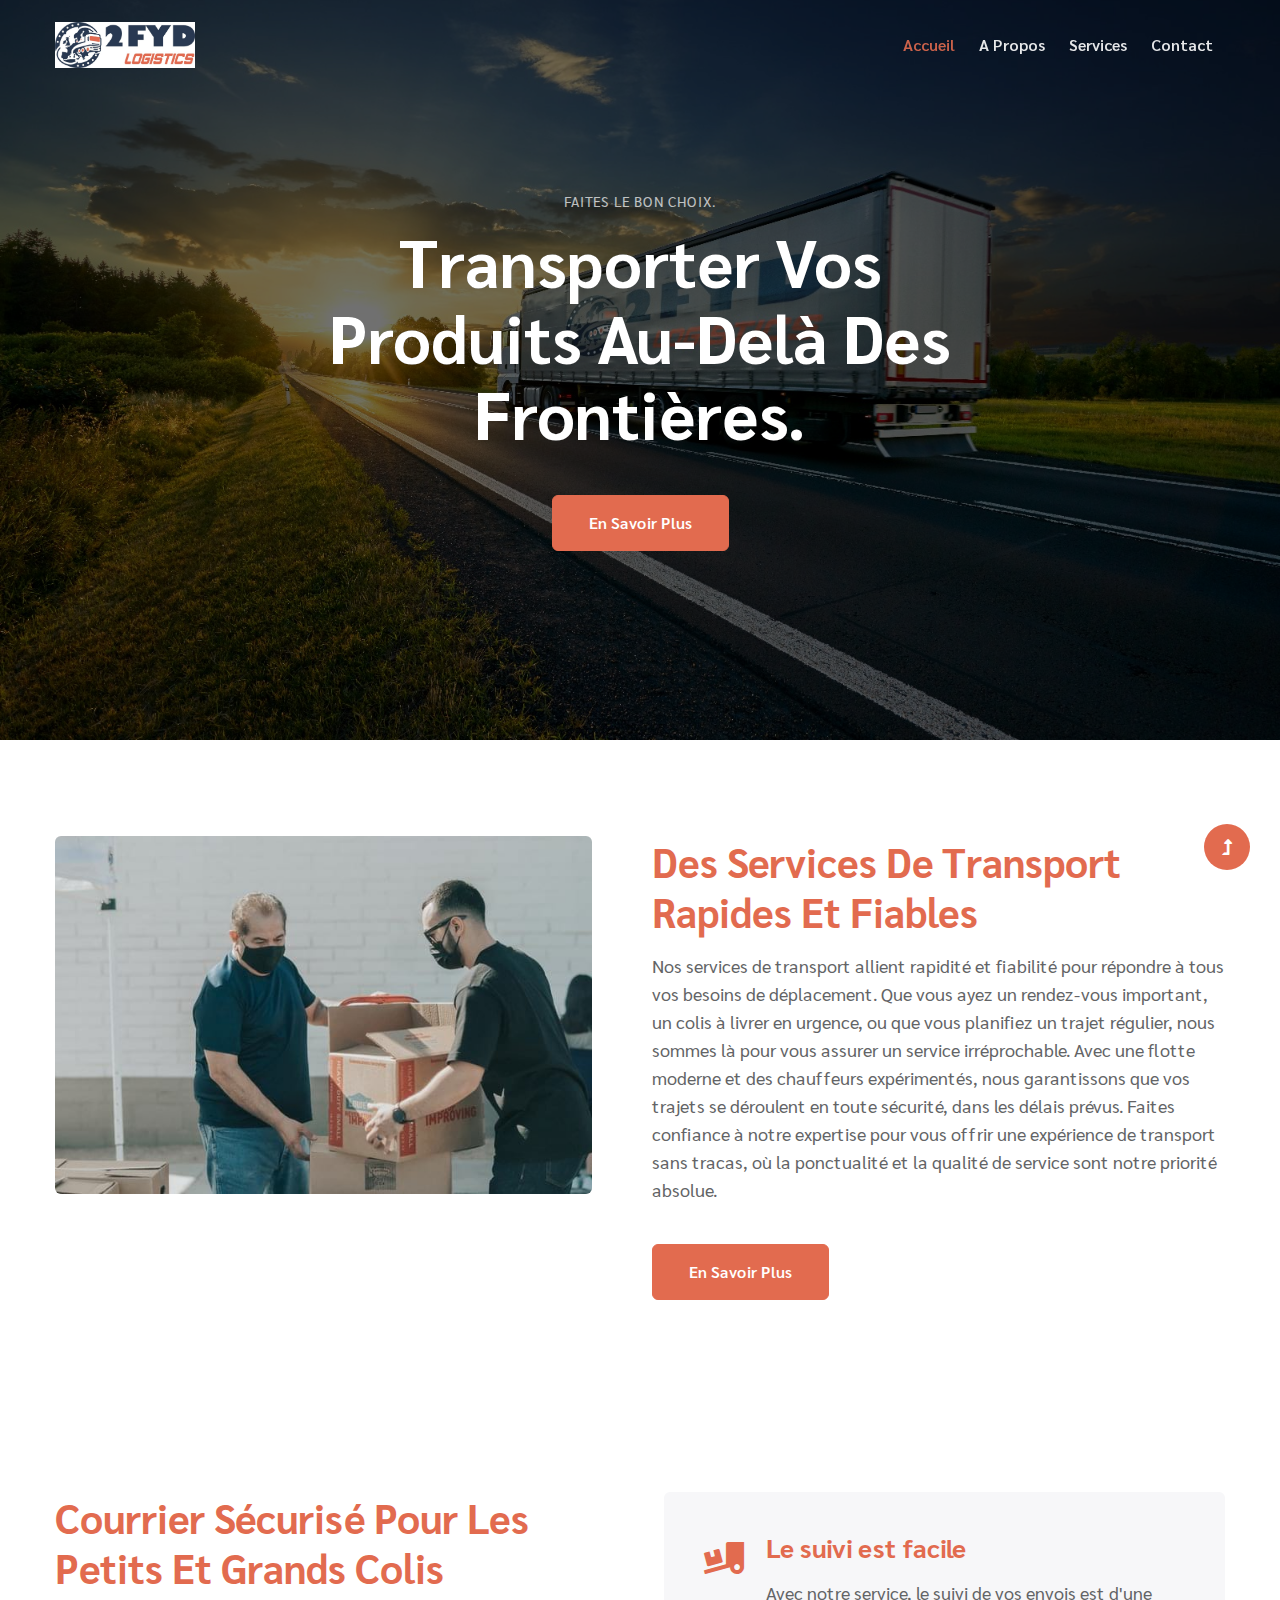
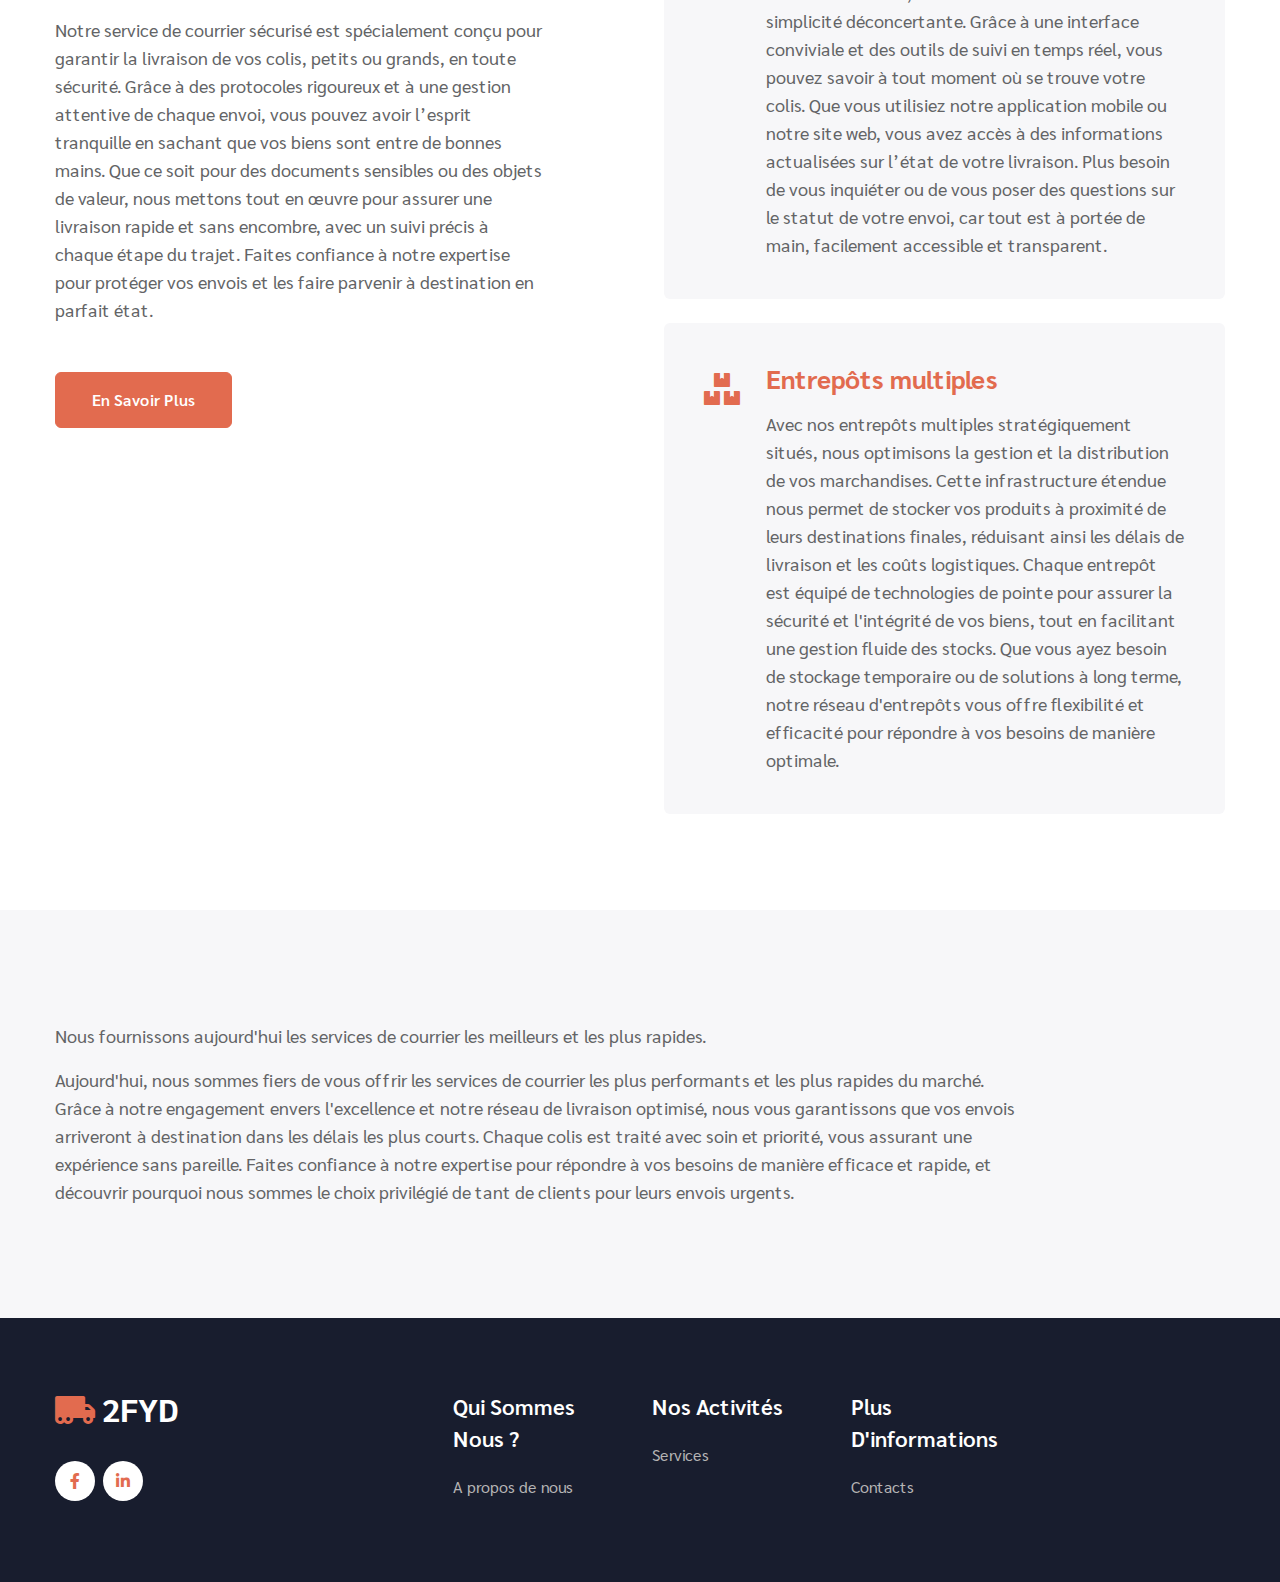
<file: index.html>
<!doctype html>
<html lang="en">

<head>
    <!-- Required meta tags -->
    <meta charset="utf-8">
    <meta name="viewport" content="width=device-width, initial-scale=1, shrink-to-fit=no">
    <title>2FYD - Logistics </title>
    <!-- google fonts -->

    <link href="//fonts.googleapis.com/css2?family=Sarabun:ital,wght@0,400;0,600;0,700;1,600&display=swap" rel="stylesheet">
    <!-- Template CSS -->
    <link rel="stylesheet" href="assets/css/style-starter.css">
</head>

<body>
    <!--/Header-->
    <header id="site-header" class="fixed-top">
        <div class="container">
            <nav class="navbar navbar-expand-lg navbar-light stroke py-lg-0">
                <h1><a class="navbar-brand" href="index.html">
                        <!-- <i class="fas fa-truck-moving"></i> 2FYD -->
                         <img src="assets/images/log-fyd.jpg" alt="log 2FYD">
                    </a></h1>
                <button class="navbar-toggler collapsed" type="button" data-bs-toggle="collapse" data-bs-target="#navbarScroll" aria-controls="navbarScroll" aria-expanded="false" aria-label="Toggle navigation">
                    <span class="navbar-toggler-icon fa icon-expand fa-bars"></span>
                    <span class="navbar-toggler-icon fa icon-close fa-times"></span>
                </button>
                <div class="collapse navbar-collapse" id="navbarScroll">
                    <ul class="navbar-nav ms-auto my-2 my-lg-0 navbar-nav-scroll">
                        <li class="nav-item">
                            <a class="nav-link active" aria-current="page" href="index.html">Accueil</a>
                        </li>
                        <li class="nav-item">
                            <a class="nav-link" href="about.html">A propos</a>
                        </li>
                        <li class="nav-item">
                            <a class="nav-link" href="services.html">Services</a>
                        </li>
                        <li class="nav-item">
                            <a class="nav-link" href="contact.html">Contact</a>
                        </li>
                    </ul>
                    <!--/search-->
                    <!-- <button id="trigger-overlay" class="searchw3-icon mx-xl-4 mx-lg-3" type="button"><i class="fas fa-search"></i></button> -->
                    <!-- open/close -->
                    <!-- <div class="overlay overlay-slidedown">
                        <button type="button" class="overlay-close"><i class="fas fa-times"></i></button>
                        <nav class="w3l-formhny">
                            <h5 class="mb-3">Search here</h5>
                            <form action="#" method="GET" class="d-sm-flex search-header">
                                <input class="form-control me-2" type="search" placeholder="Search here..." aria-label="Search" required>
                                <button class="btn btn-style btn-primary" type="submit">Search</button>
                            </form>
                        </nav>
                    </div> -->
                    <!--//search-->
                </div>
                <!-- toggle switch for light and dark theme -->
                <!-- <div class="mobile-position">
                    <nav class="navigation">
                        <div class="theme-switch-wrapper">
                            <label class="theme-switch" for="checkbox">
                                <input type="checkbox" id="checkbox">
                                <div class="mode-container">
                                    <i class="gg-sun"></i>
                                    <i class="gg-moon"></i>
                                </div>
                            </label>
                        </div>
                    </nav>
                </div> -->
                <!-- //toggle switch for light and dark theme -->
            </nav>
        </div>
    </header>
    <!--//Header-->
    <!--/Banner-Start-->
    <!-- main-slider -->
    <section class="w3l-main-slider banner-slider" id="Accueil">
                <div class="slider-info banner-view banner-top1">
                    <div class="container">
                        <div class="banner-info header-hero-19">
                            <p class="w3hny-tag">Faites le bon choix.</p>
                            <h3 class="title-hero-19">Transporter vos produits au-delà des frontières.</h3>
                            <a href="about.html" class="btn btn-style btn-primary mt-4">En savoir plus </a>

                        </div>
                    </div>
                </div>
    </section>
    <!-- //main-slider -->
    <!--/grids-->
    <section class="w3l-grids-3 py-5" id="A propos">
        <div class="container py-md-5 py-3">
            <div class="row w3home-ab-grids">
                <div class="w3ab-right-top col-lg-6 pe-lg-5">
                    <img src="assets/images/g2.jpg" alt="" class="img-fluid radius-image">
                </div>
                <div class="w3ab-left-top col-lg-6 mt-lg-0 mt-4 pt-lg-0 pt-2">
                    <h3 class="title-w3l mb-2">Des services de transport rapides et fiables</h3>
                    <p class="my-3">
                        Nos services de transport allient rapidité et fiabilité pour répondre à tous vos besoins de déplacement. Que vous ayez un rendez-vous important, un colis à livrer en urgence, ou que vous planifiez un trajet régulier, nous sommes là pour vous assurer un service irréprochable. Avec une flotte moderne et des chauffeurs expérimentés, nous garantissons que vos trajets se déroulent en toute sécurité, dans les délais prévus. Faites confiance à notre expertise pour vous offrir une expérience de transport sans tracas, où la ponctualité et la qualité de service sont notre priorité absolue.
                    </p>

                    <a href="about.html" class="btn btn-style btn-primary mt-4">En savoir plus</a>
                </div>

            </div>
        </div>
    </section>
    <!--//grids-->
    <!--//bottom-3-grids-->

    <!--/w3-grids-->
    <section class="w3l-passion-mid-sec py-5">
        <div class="container py-md-5 py-3">
                <div class="row w3l-passion-mid-grids">

                    <div class="col-lg-6 passion-grid-item-info pe-lg-5 mb-lg-0 mb-5">
                        <h3 class="title-w3l mb-4">Courrier sécurisé pour les petits et grands colis</h3>
                        <p class="mt-3 pe-lg-5">
                            Notre service de courrier sécurisé est spécialement conçu pour garantir la livraison de vos colis, petits ou grands, en toute sécurité. Grâce à des protocoles rigoureux et à une gestion attentive de chaque envoi, vous pouvez avoir l’esprit tranquille en sachant que vos biens sont entre de bonnes mains. Que ce soit pour des documents sensibles ou des objets de valeur, nous mettons tout en œuvre pour assurer une livraison rapide et sans encombre, avec un suivi précis à chaque étape du trajet. Faites confiance à notre expertise pour protéger vos envois et les faire parvenir à destination en parfait état.
                        </p>
                        <div class="w3banner-content-btns">
                            <a href="about.html" class="btn btn-style btn-primary mt-lg-5 mt-4 me-2">En savoir plus </a>

                        </div>
                    </div>
                    <div class="col-lg-6 passion-grid-item-info ps-lg-4">
                        <div class="w3lgrids-1 box-wrap">
                            <div class="icon">
                                <i class="fas fa-truck-loading"></i>
                            </div>
                            <div class="icon-text">
                                <h4><a href="#service" class="title-head mb-3">Le suivi est facile</a></h4>
                                <p class="text-para mt-3">
                                    Avec notre service, le suivi de vos envois est d'une simplicité déconcertante. Grâce à une interface conviviale et des outils de suivi en temps réel, vous pouvez savoir à tout moment où se trouve votre colis. Que vous utilisiez notre application mobile ou notre site web, vous avez accès à des informations actualisées sur l’état de votre livraison. Plus besoin de vous inquiéter ou de vous poser des questions sur le statut de votre envoi, car tout est à portée de main, facilement accessible et transparent.
                                </p>
                            </div>
                        </div>
                        <div class="w3lgrids-1 box-wrap mt-4">
                            <div class="icon">
                                <i class="fas fa-boxes"></i>
                            </div>
                            <div class="icon-text">
                                <h4><a href="#service" class="title-head mb-3">Entrepôts multiples</a></h4>
                                <p class="text-para mt-3">
                                    Avec nos entrepôts multiples stratégiquement situés, nous optimisons la gestion et la distribution de vos marchandises. Cette infrastructure étendue nous permet de stocker vos produits à proximité de leurs destinations finales, réduisant ainsi les délais de livraison et les coûts logistiques. Chaque entrepôt est équipé de technologies de pointe pour assurer la sécurité et l'intégrité de vos biens, tout en facilitant une gestion fluide des stocks. Que vous ayez besoin de stockage temporaire ou de solutions à long terme, notre réseau d'entrepôts vous offre flexibilité et efficacité pour répondre à vos besoins de manière optimale.
                                </p>
                            </div>
                        </div>
                    </div>
                </div>
        </div>
    </section>
    <!--//w3-grids-->

    <div class="w3l-faq-block py-5" id="faq">
        <div class="container content-gd py-lg-5">
            <div class="row mt-3">
                <div class="col-lg-10 mb-3 faqw3-right pe-lg-10">
                    <div class="faqw3content text-left">
                    </div>
                    <p class="mb-3">Nous fournissons aujourd'hui les services de courrier les meilleurs et les plus rapides.
                    </p>
                    <p class="">
                        Aujourd'hui, nous sommes fiers de vous offrir les services de courrier les plus performants et les plus rapides du marché. Grâce à notre engagement envers l'excellence et notre réseau de livraison optimisé, nous vous garantissons que vos envois arriveront à destination dans les délais les plus courts. Chaque colis est traité avec soin et priorité, vous assurant une expérience sans pareille. Faites confiance à notre expertise pour répondre à vos besoins de manière efficace et rapide, et découvrir pourquoi nous sommes le choix privilégié de tant de clients pour leurs envois urgents.                    
                    </p>
                </div>

            </div>
        </div>
    </div>

    <!--/footer-9-->
    <footer class="w3l-footer9">
        <section class="footer-inner-main py-5">
            <div class="container py-md-4">
                <div class="right-side">
                    <div class="row footer-hny-grids sub-columns">
                        <div class="col-lg-4 sub-one-left pe-lg-5">
                            <h2><a class="navbar-brand" href="index.html">
                                    <i class="fas fa-truck-moving"></i> 2FYD
                                </a></h2>
                            <div class="columns-2 mt-4 pt-lg-2">
                                <ul class="social">
                                    <li><a href="#facebook"><span class="fab fa-facebook-f"></span></a>
                                    </li>
                                    <li><a href="#linkedin"><span class="fab fa-linkedin-in"></span></a>
                                    </li>

                                </ul>
                            </div>
                        </div>

                        <div class="col-lg-8 sub-two-right">
                            <div class="row">
                                <div class="col-lg-3 sub-two-right">
                                    <h6>Qui sommes nous ?</h6>
                                    <ul>
                                        <li><a href="about.html">A propos de nous</a>
                                        </li>
                                    </ul>
                                </div>
                                <div class="col-lg-3 sub-two-right">
                                    <h6>Nos activités</h6>
                                    <ul>
                                        <li><a href="services.html"> Services</a>
                                        </li>
                                    </ul>
                                </div>
                                <div class="col-lg-3 sub-two-right">
                                    <h6>Plus d'informations</h6>
                                    <ul>
                                        <li><a href="contact.html"> Contacts</a>
                                        </li>
                                    </ul>
                                </div>
                            </div>
                        </div>
                    </div>
                </div>
            </div>
        </section>

        <!-- Js scripts -->
        <!-- move top -->
        <button onclick="topFunction()" id="movetop" title="Go to top">
            <span class="fas fa-level-up-alt" aria-hidden="true"></span>
        </button>
        <script>
            // When the user scrolls down 20px from the top of the document, show the button
            window.onscroll = function() {
                scrollFunction()
            };

            function scrollFunction() {
                if (document.body.scrollTop > 20 || document.documentElement.scrollTop > 20) {
                    document.getElementById("movetop").style.display = "block";
                } else {
                    document.getElementById("movetop").style.display = "none";
                }
            }

            // When the user clicks on the button, scroll to the top of the document
            function topFunction() {
                document.body.scrollTop = 0;
                document.documentElement.scrollTop = 0;
            }

        </script>
        <!-- //move top -->
    </footer>
    <!--//footer-9 -->

    <!-- Template JavaScript -->
    <script src="assets/js/jquery-3.3.1.min.js"></script>
    <script src="assets/js/theme-change.js"></script>
    <!--/search-->
    <script src="assets/js/modernizr.custom.js"></script>
    <script src="assets/js/classie.js"></script>
    <script src="assets/js/demo1.js"></script>
    <!--//search-->
    <!-- MENU-JS -->
    <script>
        $(window).on("scroll", function() {
            var scroll = $(window).scrollTop();

            if (scroll >= 80) {
                $("#site-header").addClass("nav-fixed");
            } else {
                $("#site-header").removeClass("nav-fixed");
            }
        });

        //Main navigation Active Class Add Remove
        $(".navbar-toggler").on("click", function() {
            $("header").toggleClass("active");
        });
        $(document).on("ready", function() {
            if ($(window).width() > 991) {
                $("header").removeClass("active");
            }
            $(window).on("resize", function() {
                if ($(window).width() > 991) {
                    $("header").removeClass("active");
                }
            });
        });

    </script>
    <!-- //MENU-JS -->

    <!-- disable body scroll which navbar is in active -->
    <script>
        $(function() {
            $('.navbar-toggler').click(function() {
                $('body').toggleClass('noscroll');
            })
        });

    </script>
    <!-- //disable body scroll which navbar is in active -->
    <!-- //bootstrap -->
    <script src="assets/js/bootstrap.min.js"></script>

</body>

</html>
</file>
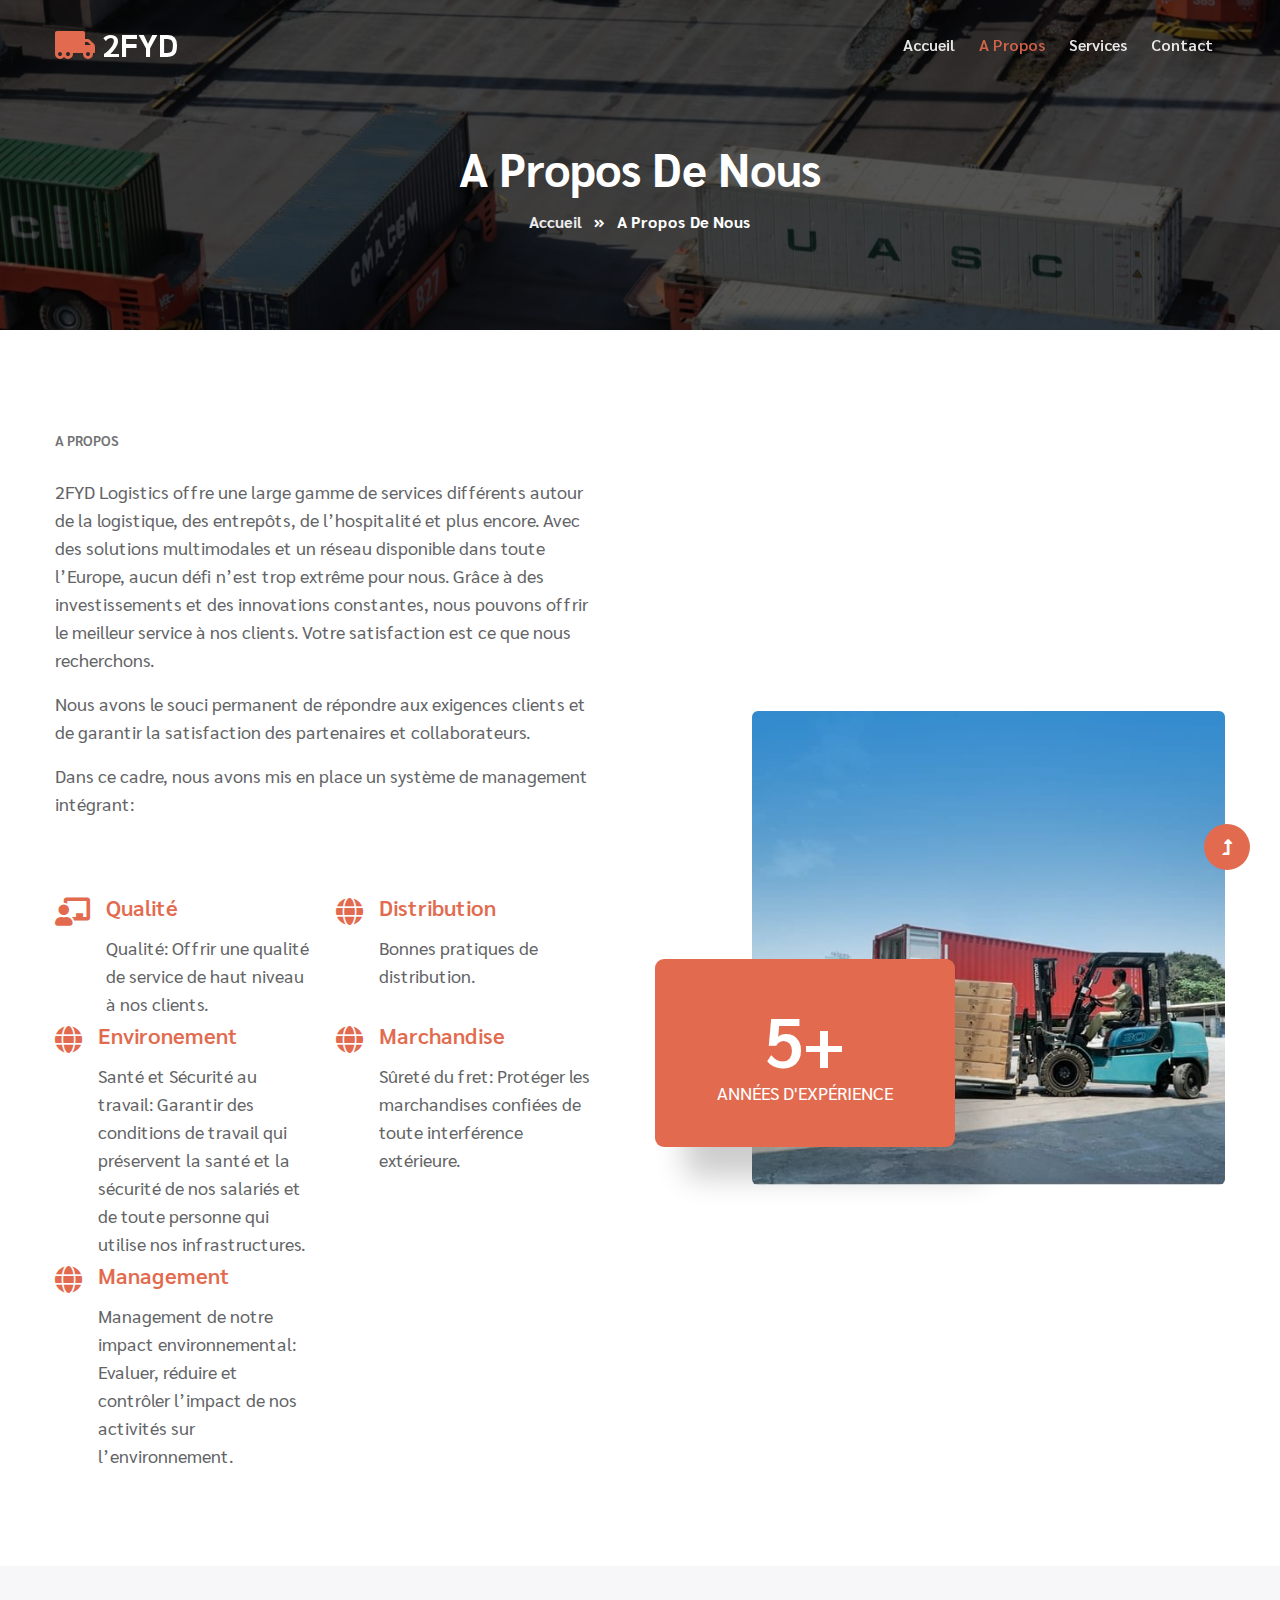
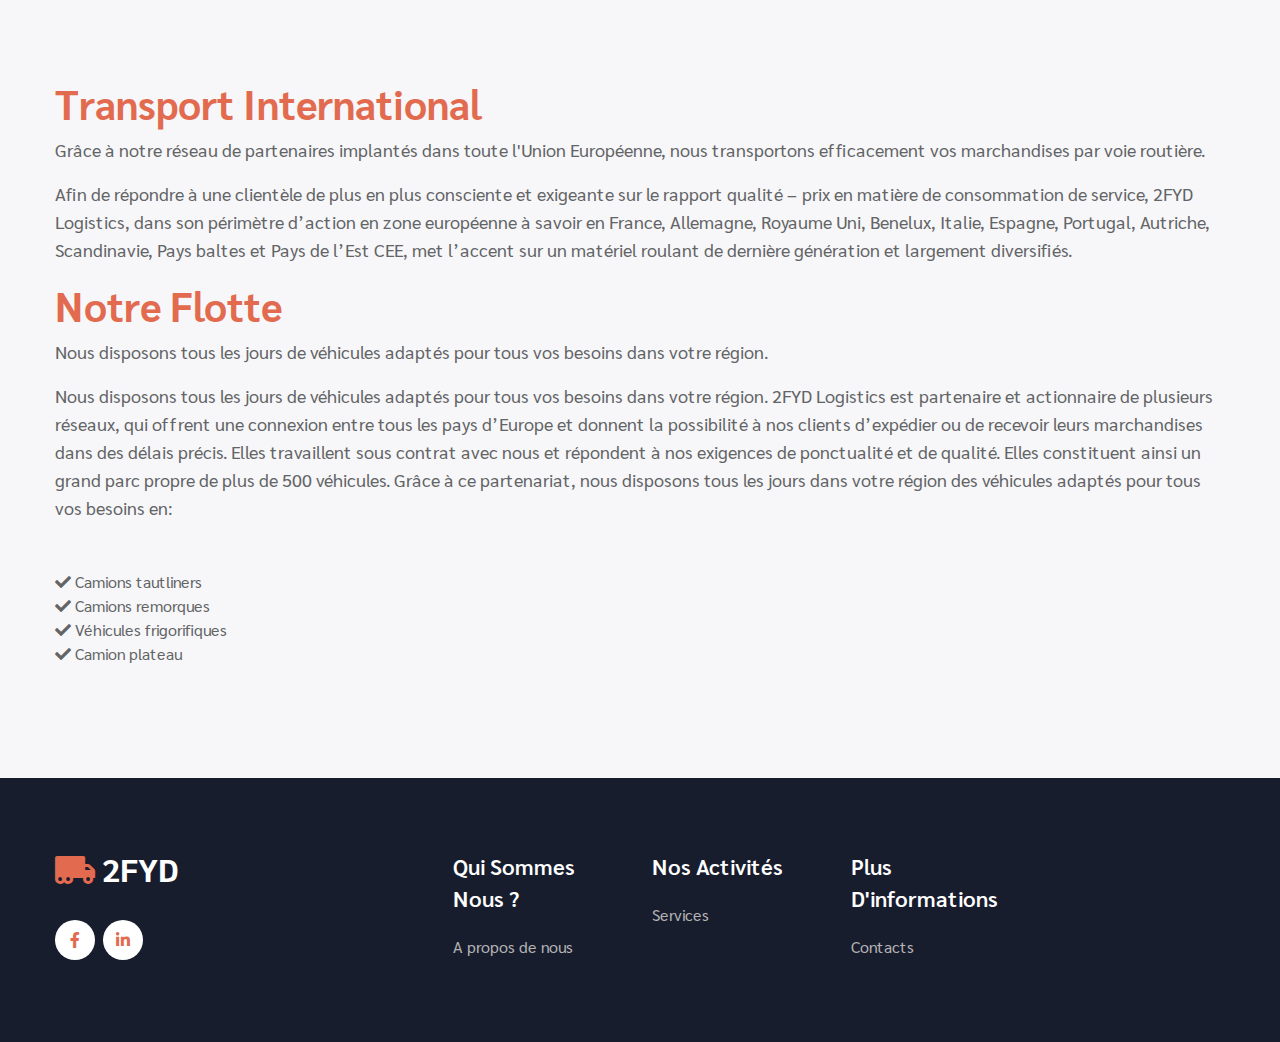
<file: about.html>
<!doctype html>
<html lang="en">

<head>
    <!-- Required meta tags -->
    <meta charset="utf-8">
    <meta name="viewport" content="width=device-width, initial-scale=1, shrink-to-fit=no">
    <title>2FYD - Logistics </title>
    <!-- google fonts -->
    <link href="//fonts.googleapis.com/css2?family=Sarabun:ital,wght@0,400;0,600;0,700;1,600&display=swap" rel="stylesheet">
    <!-- Template CSS -->
    <link rel="stylesheet" href="assets/css/style-starter.css">
</head>

<body>
    <!--/Header-->
    <header id="site-header" class="fixed-top">
        <div class="container">
            <nav class="navbar navbar-expand-lg navbar-light stroke py-lg-0">
                <h1><a class="navbar-brand" href="index.html">
                        <i class="fas fa-truck-moving"></i> 2FYD
                    </a></h1>
                <button class="navbar-toggler collapsed" type="button" data-bs-toggle="collapse" data-bs-target="#navbarScroll" aria-controls="navbarScroll" aria-expanded="false" aria-label="Toggle navigation">
                    <span class="navbar-toggler-icon fa icon-expand fa-bars"></span>
                    <span class="navbar-toggler-icon fa icon-close fa-times"></span>
                </button>
                <div class="collapse navbar-collapse" id="navbarScroll">
                    <ul class="navbar-nav ms-auto my-2 my-lg-0 navbar-nav-scroll">
                        <li class="nav-item">
                            <a class="nav-link" aria-current="page" href="index.html">Accueil</a>
                        </li>
                        <li class="nav-item">
                            <a class="nav-link active" href="about.html">A propos</a>
                        </li>
                        <li class="nav-item">
                            <a class="nav-link" href="services.html">Services</a>
                        </li>
                        <li class="nav-item">
                            <a class="nav-link" href="contact.html">Contact</a>
                        </li>
                    </ul>
                    <!--/search-->
                    <!-- <button id="trigger-overlay" class="searchw3-icon mx-xl-4 mx-lg-3" type="button"><i class="fas fa-search"></i></button> -->
                    <!-- open/close -->
                    <!-- <div class="overlay overlay-slidedown">
                        <button type="button" class="overlay-close"><i class="fas fa-times"></i></button>
                        <nav class="w3l-formhny">
                            <h5 class="mb-3">Search here</h5>
                            <form action="#" method="GET" class="d-sm-flex search-header">
                                <input class="form-control me-2" type="search" placeholder="Search here..." aria-label="Search" required>
                                <button class="btn btn-style btn-primary" type="submit">Search</button>
                            </form>
                        </nav>
                    </div> -->
                    <!--//search-->
                </div>
                <!-- toggle switch for light and dark theme -->
                <!-- <div class="mobile-position">
                    <nav class="navigation">
                        <div class="theme-switch-wrapper">
                            <label class="theme-switch" for="checkbox">
                                <input type="checkbox" id="checkbox">
                                <div class="mode-container">
                                    <i class="gg-sun"></i>
                                    <i class="gg-moon"></i>
                                </div>
                            </label>
                        </div>
                    </nav>
                </div> -->
                <!-- //toggle switch for light and dark theme -->
            </nav>
        </div>
    </header>
    <!--//Header-->
    <!--/inner-page-->
    <div class="inner-banner py-5">
        <section class="w3l-breadcrumb text-left py-sm-5 ">
            <div class="container">
                <div class="w3breadcrumb-gids">
                    <div class="w3breadcrumb-left text-left">
                        <h2 class="inner-w3-title mt-lg-5 mt-4">
                            A propos de nous </h2>
                    </div>
                    <div class="w3breadcrumb-right">
                        <ul class="breadcrumbs-custom-path">
                            <li><a href="index.html">Accueil</a></li>
                            <li class="active"><span class="fas fa-angle-double-right mx-2"></span> A propos de nous</li>
                        </ul>
                    </div>
                </div>

            </div>
        </section>
    </div>
    <!--//inner-page-->
    <!--/A propos-page-->
    <section class="w3l-ab-page py-5" id="about1">
        <div class="container py-lg-5 py-md-4 py-2">
            <div class="row align-items-center">
                <div class="col-lg-6 pe-lg-5">
                    <h6 class="title-subw3hny mb-2">A propos</h6>

                    <p class="mt-3">2FYD Logistics offre une large gamme de services différents autour de la logistique, des entrepôts, de l’hospitalité et plus encore. Avec des solutions multimodales et un réseau disponible dans toute l’Europe, aucun défi n’est trop extrême pour nous. Grâce à des investissements et des innovations constantes, nous pouvons offrir le meilleur service à nos clients. Votre satisfaction est ce que nous recherchons.</p>
                    <p class="mt-3">Nous avons le souci permanent de répondre aux exigences clients et de garantir la satisfaction des partenaires et collaborateurs.</p>
                    <p class="mt-3">Dans ce cadre, nous avons mis en place un système de management intégrant:</p>
                    <div class="row two-grids mt-5 pt-lg-4">
                        <div class="col-sm-6 grids_info d-flex">
                            <i class="fas fa-chalkboard-teacher"></i>
                            <div class="detail ms-3">
                                <h4>Qualité</h4>
                                <p>Qualité: Offrir une qualité de service de haut niveau à nos clients.
                                </p>
                            </div>
                        </div>
                        <div class="col-sm-6 grids_info d-flex mt-sm-0 mt-4">
                            <i class="fas fa-globe"></i>
                            <div class="detail ms-3">
                                <h4>Distribution</h4>
                                <p>Bonnes pratiques de distribution.
                                </p>
                            </div>
                        </div>
                        <div class="col-sm-6 grids_info d-flex mt-sm-0 mt-4">
                            <i class="fas fa-globe"></i>
                            <div class="detail ms-3">
                                <h4>Environement</h4>
                                <p>Santé et Sécurité au travail: Garantir des conditions de travail qui préservent la santé et la sécurité de nos salariés et de toute personne qui utilise nos infrastructures.
                                </p>
                            </div>
                        </div>
                        <div class="col-sm-6 grids_info d-flex mt-sm-0 mt-4">
                            <i class="fas fa-globe"></i>
                            <div class="detail ms-3">
                                <h4>Marchandise</h4>
                                <p>Sûreté du fret: Protéger les marchandises confiées de toute interférence extérieure.
                                </p>
                            </div>
                        </div>
                        <div class="col-sm-6 grids_info d-flex mt-sm-0 mt-4">
                            <i class="fas fa-globe"></i>
                            <div class="detail ms-3">
                                <h4>Management</h4>
                                <p>Management de notre impact environnemental: Evaluer, réduire et contrôler l’impact de nos activités sur l’environnement.
                                </p>
                            </div>
                        </div>
                    </div>
                </div>
                <div class="col-lg-5 offset-lg-1 text-end mt-lg-0 mt-5 position-relative">
                    <img src="assets/images/ab.jpg" alt="" class="img-fluid radius-image">
                    <div class="imginfo__box">
                        <h6 class="imginfo__title">5+</h6>
                        <p>Années d'expérience</p>
                    </div>
                </div>
            </div>
        </div>
    </section>
	<!--//A propos-page-->

    <!--/team-sec-->
    <!-- <section class="w3l-team-main team py-5" id="team">
        <div class="container py-lg-5">
            <div class="title-content text-center mb-2">
                <h6 class="title-subw3hny mb-1">Our Team</h6>
                <h3 class="title-w3l">Who Worked With de nous.</h3>
            </div>
            <div class="row team-row justify-content-center">
                <div class="col-lg-4 col-6 team-wrap mt-lg-5 mt-4">
                    <div class="team-member text-center">
                        <div class="team-img">
                            <img src="assets/images/team1.jpg" alt="" class="radius-image">
                            <div class="overlay-team">
                                <div class="team-details text-center">
                                    <div class="socials mt-20">
                                        <a href="#url">
                                            <span class="fab fa-facebook-f"></span>
                                        </a>
                                        <a href="#url">
                                            <span class="fab fa-twitter"></span>
                                        </a>
                                        <a href="#url">
                                            <span class="fab fa-linkedin-in"></span>
                                        </a>
                                    </div>
                                </div>
                            </div>
                        </div>
                        <a href="#url" class="team-title">Lawrence Petrie</a>
                        <p>Selling Agent</p>
                    </div>
                </div>
                <div class="col-lg-4 col-6 team-wrap mt-lg-5 mt-4">
                    <div class="team-member text-center">
                        <div class="team-img">
                            <img src="assets/images/team3.jpg" alt="" class="radius-image">
                            <div class="overlay-team">
                                <div class="team-details text-center">
                                    <div class="socials mt-20">
                                        <a href="#url">
                                            <span class="fab fa-facebook-f"></span>
                                        </a>
                                        <a href="#url">
                                            <span class="fab fa-twitter"></span>
                                        </a>
                                        <a href="#url">
                                            <span class="fab fa-linkedin-in"></span>
                                        </a>
                                    </div>
                                </div>
                            </div>
                        </div>
                        <a href="#url" class="team-title">Jack Peters</a>
                        <p>Selling Agent</p>
                    </div>
                </div>
                <div class="col-lg-4 col-6 team-wrap mt-lg-5 mt-4">
                    <div class="team-member text-center">
                        <div class="team-img">
                            <img src="assets/images/team2.jpg" alt="" class="radius-image">
                            <div class="overlay-team">
                                <div class="team-details text-center">
                                    <div class="socials mt-20">
                                        <a href="#url">
                                            <span class="fab fa-facebook-f"></span>
                                        </a>
                                        <a href="#url">
                                            <span class="fab fa-twitter"></span>
                                        </a>
                                        <a href="#url">
                                            <span class="fab fa-linkedin-in"></span>
                                        </a>
                                    </div>
                                </div>
                            </div>
                        </div>
                        <a href="#url" class="team-title">Anna Phillips</a>
                        <p>Selling Agent</p>

                    </div>
                </div>
            </div>

        </div>
    </section> -->
    <!--//team-sec-->
    <!--/faq-section-->
    <div class="w3l-faq-block py-5" id="faq">
        <div class="container content-gd py-lg-5">
            <div class="row mt-3">
                <div class="col-lg-12 mb-3 faqw3-right pe-lg-12">
                    <div class="faqw3content text-left">
                        <h3 class="title-w3l mb-2">Transport international</h3>
                    </div>
                    <p class="mb-3">Grâce à notre réseau de partenaires implantés dans toute l'Union Européenne, nous transportons efficacement vos marchandises par voie routière.
                    </p>
                    <p class="">Afin de répondre à une clientèle de plus en plus consciente et exigeante sur le rapport qualité – prix en matière de consommation de service, 2FYD Logistics, dans son périmètre d’action en zone européenne à savoir en France, Allemagne, Royaume Uni, Benelux, Italie, Espagne, Portugal, Autriche, Scandinavie, Pays baltes et Pays de l’Est CEE, met l’accent sur un matériel roulant de dernière génération et largement diversifiés.
                    </p>
                </div>

                <div class="col-lg-12 mb-3 faqw3-right pe-lg-12">
                    <div class="faqw3content text-left">
                        <h3 class="title-w3l mb-2">Notre flotte</h3>
                    </div>
                    <p class="mb-3">Nous disposons tous les jours de véhicules adaptés pour tous vos besoins dans votre région.
                    </p>
                    <p class="">Nous disposons tous les jours de véhicules adaptés pour tous vos besoins dans votre région.
                        2FYD Logistics est partenaire et actionnaire de plusieurs réseaux, qui offrent une connexion entre tous les pays d’Europe et donnent la possibilité à nos clients d’expédier ou de recevoir leurs marchandises dans des délais précis. Elles travaillent sous contrat avec nous et répondent à nos exigences de ponctualité et de qualité. Elles constituent ainsi un grand parc propre de plus de 500 véhicules. Grâce à ce partenariat, nous disposons tous les jours dans votre région des véhicules adaptés pour tous vos besoins en:                        
                    </p>
                    <ul class="w3l-right-book w3l-right-book-grid mt-md-5 mt-2">
                        <li><span class="fas fa-check"></span> Camions tautliners</li>
                        <li><span class="fas fa-check"></span> Camions remorques</li>
                        <li><span class="fas fa-check"></span> Véhicules frigorifiques</li>
                        <li><span class="fas fa-check"></span> Camion plateau</li>
                    </ul>
                </div>

            </div>
        </div>
    </div>
    <!-- //faq-section -->
    <!--/footer-9-->
    <footer class="w3l-footer9">
        <section class="footer-inner-main py-5">
            <div class="container py-md-4">
                <div class="right-side">
                    <div class="row footer-hny-grids sub-columns">
                        <div class="col-lg-4 sub-one-left pe-lg-5">
                            <h2><a class="navbar-brand" href="index.html">
                                    <i class="fas fa-truck-moving"></i> 2FYD
                                </a></h2>
                            <div class="columns-2 mt-4 pt-lg-2">
                                <ul class="social">
                                    <li><a href="#facebook"><span class="fab fa-facebook-f"></span></a>
                                    </li>
                                    <li><a href="#linkedin"><span class="fab fa-linkedin-in"></span></a>
                                    </li>

                                </ul>
                            </div>
                        </div>

                        <div class="col-lg-8 sub-two-right">
                            <div class="row">
                                <div class="col-lg-3 sub-two-right">
                                    <h6>Qui sommes nous ?</h6>
                                    <ul>
                                        <li><a href="about.html">A propos de nous</a>
                                        </li>
                                    </ul>
                                </div>
                                <div class="col-lg-3 sub-two-right">
                                    <h6>Nos activités</h6>
                                    <ul>
                                        <li><a href="services.html"> Services</a>
                                        </li>
                                    </ul>
                                </div>
                                <div class="col-lg-3 sub-two-right">
                                    <h6>Plus d'informations</h6>
                                    <ul>
                                        <li><a href="contact.html"> Contacts</a>
                                        </li>
                                    </ul>
                                </div>
                            </div>
                        </div>
                    </div>
                </div>
            </div>
        </section>

        <!-- Js scripts -->
        <!-- move top -->
        <button onclick="topFunction()" id="movetop" title="Go to top">
            <span class="fas fa-level-up-alt" aria-hidden="true"></span>
        </button>
        <script>
            // When the user scrolls down 20px from the top of the document, show the button
            window.onscroll = function() {
                scrollFunction()
            };

            function scrollFunction() {
                if (document.body.scrollTop > 20 || document.documentElement.scrollTop > 20) {
                    document.getElementById("movetop").style.display = "block";
                } else {
                    document.getElementById("movetop").style.display = "none";
                }
            }

            // When the user clicks on the button, scroll to the top of the document
            function topFunction() {
                document.body.scrollTop = 0;
                document.documentElement.scrollTop = 0;
            }

        </script>
        <!-- //move top -->
    </footer>
    <!--//footer-9 -->

    <!-- Template JavaScript -->
    <script src="assets/js/jquery-3.3.1.min.js"></script>
    <script src="assets/js/theme-change.js"></script>
    <!--/search-->
    <script src="assets/js/modernizr.custom.js"></script>
    <script src="assets/js/classie.js"></script>
    <script src="assets/js/demo1.js"></script>
    <!--//search-->

    <!-- MENU-JS -->
    <script>
        $(window).on("scroll", function() {
            var scroll = $(window).scrollTop();

            if (scroll >= 80) {
                $("#site-header").addClass("nav-fixed");
            } else {
                $("#site-header").removeClass("nav-fixed");
            }
        });

        //Main navigation Active Class Add Remove
        $(".navbar-toggler").on("click", function() {
            $("header").toggleClass("active");
        });
        $(document).on("ready", function() {
            if ($(window).width() > 991) {
                $("header").removeClass("active");
            }
            $(window).on("resize", function() {
                if ($(window).width() > 991) {
                    $("header").removeClass("active");
                }
            });
        });

    </script>
    <!-- //MENU-JS -->

    <!-- disable body scroll which navbar is in active -->
    <script>
        $(function() {
            $('.navbar-toggler').click(function() {
                $('body').toggleClass('noscroll');
            })
        });

    </script>
    <!-- //disable body scroll which navbar is in active -->
    <!-- //bootstrap -->
    <script src="assets/js/bootstrap.min.js"></script>

</body>

</html>
</file>
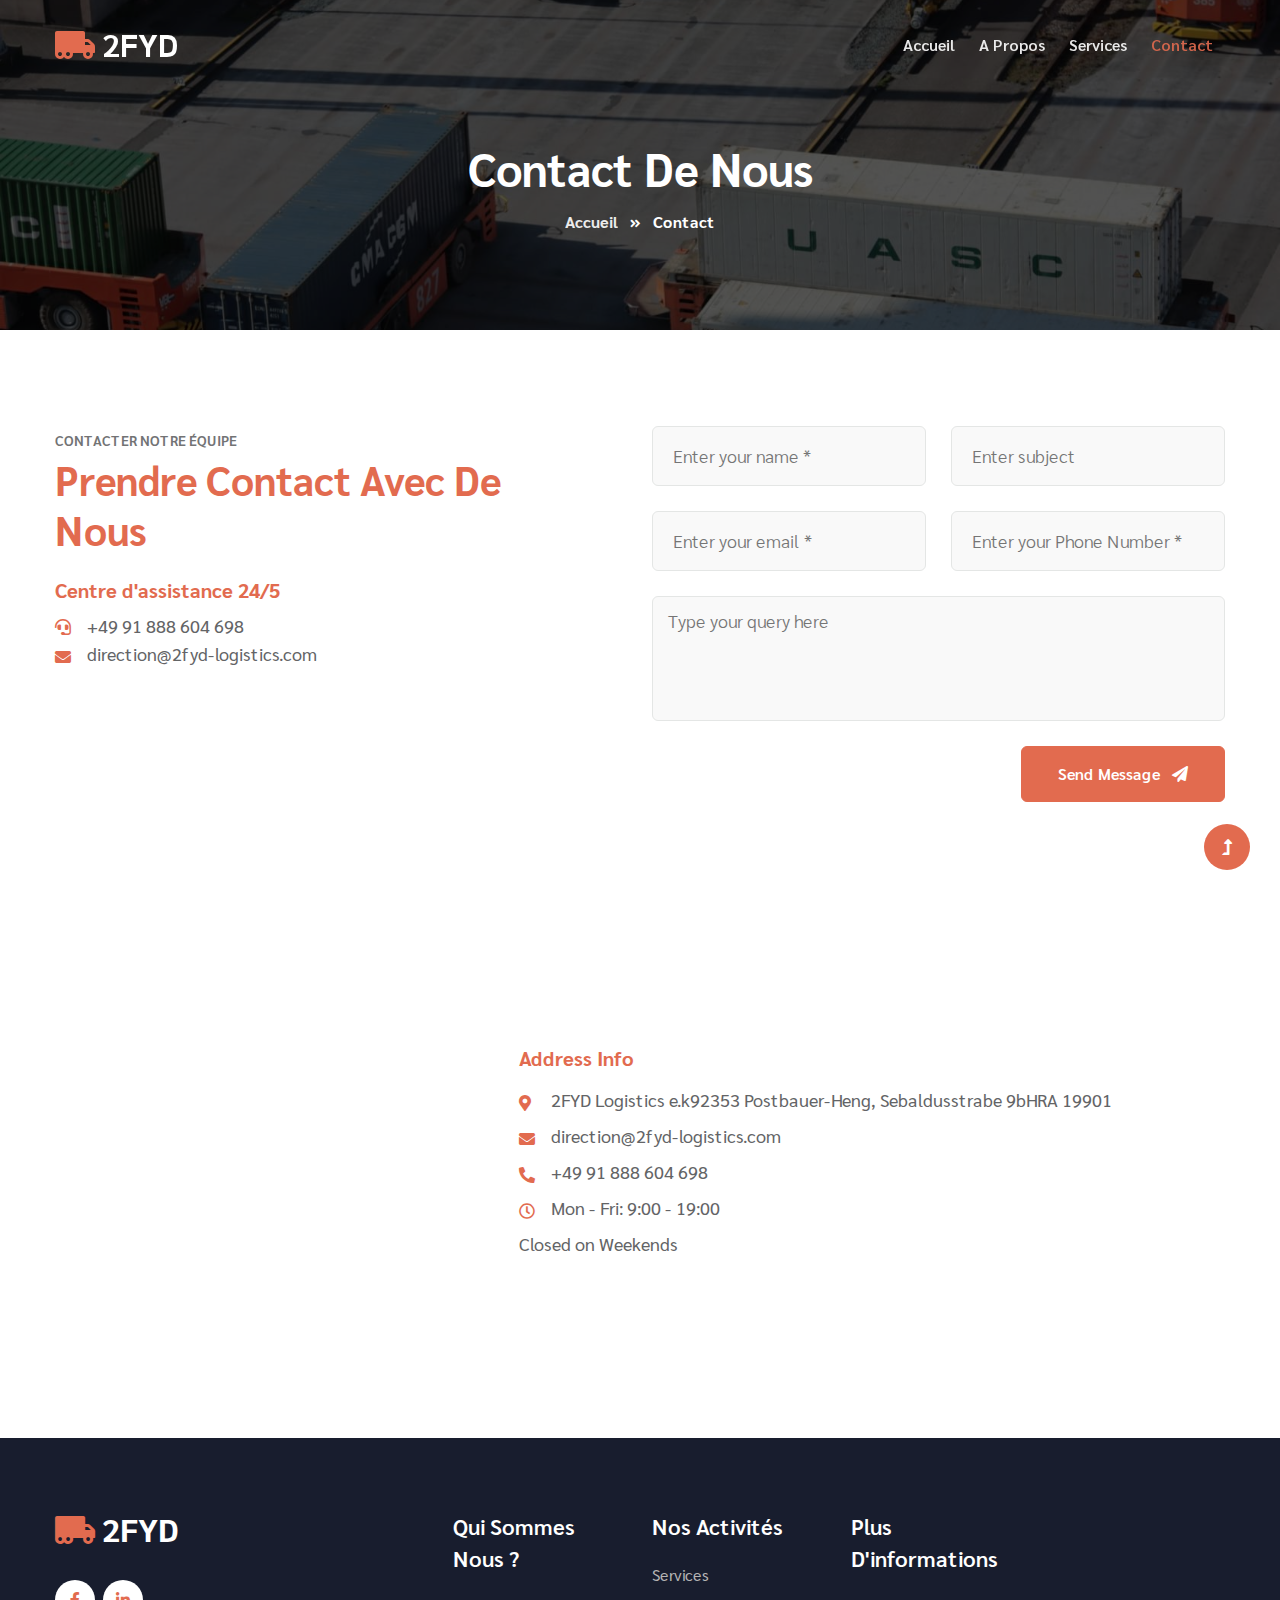
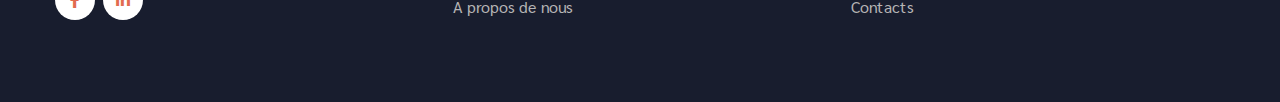
<file: contact.html>
<!doctype html>
<html lang="en">

<head>
    <!-- Required meta tags -->
    <meta charset="utf-8">
    <meta name="viewport" content="width=device-width, initial-scale=1, shrink-to-fit=no">
    <title>2FYD - Autos & Transportation Category Bootstrap Responsive Template | Contact :: W3layouts </title>
    <!-- google fonts -->
    <link href="//fonts.googleapis.com/css2?family=Sarabun:ital,wght@0,400;0,600;0,700;1,600&display=swap" rel="stylesheet">
    <!-- Template CSS -->
    <link rel="stylesheet" href="assets/css/style-starter.css">
</head>

<body>
    <!--/Header-->
    <header id="site-header" class="fixed-top">
        <div class="container">
            <nav class="navbar navbar-expand-lg navbar-light stroke py-lg-0">
                <h1><a class="navbar-brand" href="index.html">
                        <i class="fas fa-truck-moving"></i> 2FYD
                    </a></h1>
                <button class="navbar-toggler collapsed" type="button" data-bs-toggle="collapse" data-bs-target="#navbarScroll" aria-controls="navbarScroll" aria-expanded="false" aria-label="Toggle navigation">
                    <span class="navbar-toggler-icon fa icon-expand fa-bars"></span>
                    <span class="navbar-toggler-icon fa icon-close fa-times"></span>
                </button>
                <div class="collapse navbar-collapse" id="navbarScroll">
                    <ul class="navbar-nav ms-auto my-2 my-lg-0 navbar-nav-scroll">
                        <li class="nav-item">
                            <a class="nav-link" aria-current="page" href="index.html">Accueil</a>
                        </li>
                        <li class="nav-item">
                            <a class="nav-link" href="about.html">A propos</a>
                        </li>
                        <li class="nav-item">
                            <a class="nav-link" href="services.html">Services</a>
                        </li>
                        <li class="nav-item">
                            <a class="nav-link active" href="contact.html">Contact</a>
                        </li>
                    </ul>
                    <!--/search-->
                    <!-- <button id="trigger-overlay" class="searchw3-icon mx-xl-4 mx-lg-3" type="button"><i class="fas fa-search"></i></button> -->
                    <!-- open/close -->
                    <!-- <div class="overlay overlay-slidedown">
                        <button type="button" class="overlay-close"><i class="fas fa-times"></i></button>
                        <nav class="w3l-formhny">
                            <h5 class="mb-3">Search here</h5>
                            <form action="#" method="GET" class="d-sm-flex search-header">
                                <input class="form-control me-2" type="search" placeholder="Search here..." aria-label="Search" required>
                                <button class="btn btn-style btn-primary" type="submit">Search</button>
                            </form>
                        </nav>
                    </div> -->
                    <!--//search-->
                </div>
                <!-- toggle switch for light and dark theme -->
                <!-- <div class="mobile-position">
                    <nav class="navigation">
                        <div class="theme-switch-wrapper">
                            <label class="theme-switch" for="checkbox">
                                <input type="checkbox" id="checkbox">
                                <div class="mode-container">
                                    <i class="gg-sun"></i>
                                    <i class="gg-moon"></i>
                                </div>
                            </label>
                        </div>
                    </nav>
                </div> -->
                <!-- //toggle switch for light and dark theme -->
            </nav>
        </div>
    </header>
    <!--//Header-->
    <!--/inner-page-->
    <div class="inner-banner py-5">
        <section class="w3l-breadcrumb text-left py-sm-5 ">
            <div class="container">
                <div class="w3breadcrumb-gids">
                    <div class="w3breadcrumb-left text-left">
                        <h2 class="inner-w3-title mt-lg-5 mt-4">
                            Contact de nous </h2>

                    </div>
                    <div class="w3breadcrumb-right">
                        <ul class="breadcrumbs-custom-path">
                            <li><a href="index.html">Accueil</a></li>
                            <li class="active"><span class="fas fa-angle-double-right mx-2"></span> Contact</li>
                        </ul>
                    </div>
                </div>

            </div>
        </section>
    </div>
    <!--//inner-page-->
    <!-- contacts-5-grid -->
    <div class="w3l-contact-10 py-5" id="contact">
        <div class="form-41-mian pt-md-5 pt-3">
            <div class="container">
                <div class="row contacts-5-grid-main mb-5">
                    <div class="col-lg-6 contacts-5-grid pe-lg-5">
                        <h5 class="title-subw3hny">Contacter notre équipe</h5>
                        <h3 class="title-w3l mb-3">Prendre contact avec de nous</h3>

                        <h4 class="title-w3l-adinf mt-4">Centre d'assistance 24/5</h4>
                        <div class="address-grid d-flex">
                            <i class="fas fa-headset mt-2"></i>
                            <p><a href="tel:+49 91 888 604 698" class="link1">+49 91 888 604 698</a></p>
                        </div>
                        <div class="address-grid d-flex">
                            <i class="fas fa-envelope"></i>
                            <p class="mt-0"><a href="mailto:direction@2fyd-logistics.com" class="link1">direction@2fyd-logistics.com</a></p>

                        </div>
                    </div>

                    <div class="col-lg-6 form-inner-cont mt-lg-0 mt-4">
                        <form action="https://sendmail.w3layouts.com/submitForm" method="post" class="signin-form">
                            <div class="form-grids">
                                <div class="form-input">
                                    <input type="text" name="w3lName" id="w3lName" placeholder="Enter your name *" required="" />
                                </div>
                                <div class="form-input">
                                    <input type="text" name="w3lSubject" id="w3lSubject" placeholder="Enter subject " required />
                                </div>
                                <div class="form-input">
                                    <input type="email" name="w3lSender" id="w3lSender" placeholder="Enter your email *" required />
                                </div>
                                <div class="form-input">
                                    <input type="text" name="w3lPhone" id="w3lPhone" placeholder="Enter your Phone Number *" required />
                                </div>
                            </div>
                            <div class="form-input">
                                <textarea name="w3lMessage" id="w3lMessage" placeholder="Type your query here" required=""></textarea>
                            </div>
                            <div class="w3-submit text-right">
                                <button class="btn btn-style btn-primary">Send Message <i class="fas fa-paper-plane ms-2"></i></button>
                            </div>
                        </form>
                    </div>
                </div>
            </div>
        </div>
        <!-- //contacts-5-grid -->
    </div>

    <div class="contacts-sub-5">
        <div class="contacts-mapw3 position-relative">
            <iframe src="https://www.google.com/maps/embed?pb=!1m18!1m12!1m3!1d2601.3285694808656!2d11.34788767677649!3d49.30806096895639!2m3!1f0!2f0!3f0!3m2!1i1024!2i768!4f13.1!3m3!1m2!1s0x479f663b6f1e0b65%3A0x2364576e88ccaa70!2sSebaldusstra%C3%9Fe%209B%2C%2092353%20Postbauer-Heng%2C%20Allemagne!5e0!3m2!1sfr!2sfr!4v1723354749905!5m2!1sfr!2sfr" style="border:0;" allowfullscreen loading="lazy"></iframe>
            <div class="map-content-5">
                <h4 class="title-w3l-adinf mb-3">Address Info</h4>
                <div class="address-grid">
                    <i class="fas fa-map-marker-alt"></i>
                    <p>2FYD Logistics e.k</p>
                    <p>92353 Postbauer-Heng, Sebaldusstrabe 9b</p>
                    <p>HRA 19901</p>
                </div>
                <div class="address-grid my-2">
                    <i class="fas fa-envelope"></i>
                    <p><a href="mailto:direction@2fyd-logistics.com" class="link1">direction@2fyd-logistics.com</a></p>

                </div>
                <div class="address-grid">
                    <i class="fas fa-phone-alt"></i>
                    <p><a href="tel:+49 91 888 604 698" class="link1">+49 91 888 604 698</a></p>
                </div>
                <div class="address-grid my-2">
                    <i class="far fa-clock"></i>
                    <p>Mon - Fri: 9:00 - 19:00</p>
                </div>
                <div class="address-grid">
                    <p>Closed on Weekends</p>
                </div>
            </div>
        </div>
    </div>
    <!--/footer-9-->
    <footer class="w3l-footer9">
        <section class="footer-inner-main py-5">
            <div class="container py-md-4">
                <div class="right-side">
                    <div class="row footer-hny-grids sub-columns">
                        <div class="col-lg-4 sub-one-left pe-lg-5">
                            <h2><a class="navbar-brand" href="index.html">
                                    <i class="fas fa-truck-moving"></i> 2FYD
                                </a></h2>
                            <div class="columns-2 mt-4 pt-lg-2">
                                <ul class="social">
                                    <li><a href="#facebook"><span class="fab fa-facebook-f"></span></a>
                                    </li>
                                    <li><a href="#linkedin"><span class="fab fa-linkedin-in"></span></a>
                                    </li>

                                </ul>
                            </div>
                        </div>

                        <div class="col-lg-8 sub-two-right">
                            <div class="row">
                                <div class="col-lg-3 sub-two-right">
                                    <h6>Qui sommes nous ?</h6>
                                    <ul>
                                        <li><a href="about.html">A propos de nous</a>
                                        </li>
                                    </ul>
                                </div>
                                <div class="col-lg-3 sub-two-right">
                                    <h6>Nos activités</h6>
                                    <ul>
                                        <li><a href="services.html"> Services</a>
                                        </li>
                                    </ul>
                                </div>
                                <div class="col-lg-3 sub-two-right">
                                    <h6>Plus d'informations</h6>
                                    <ul>
                                        <li><a href="contact.html"> Contacts</a>
                                        </li>
                                    </ul>
                                </div>
                            </div>
                        </div>
                    </div>
                </div>
            </div>
        </section>

        <!-- Js scripts -->
        <!-- move top -->
        <button onclick="topFunction()" id="movetop" title="Go to top">
            <span class="fas fa-level-up-alt" aria-hidden="true"></span>
        </button>
        <script>
            // When the user scrolls down 20px from the top of the document, show the button
            window.onscroll = function() {
                scrollFunction()
            };

            function scrollFunction() {
                if (document.body.scrollTop > 20 || document.documentElement.scrollTop > 20) {
                    document.getElementById("movetop").style.display = "block";
                } else {
                    document.getElementById("movetop").style.display = "none";
                }
            }

            // When the user clicks on the button, scroll to the top of the document
            function topFunction() {
                document.body.scrollTop = 0;
                document.documentElement.scrollTop = 0;
            }

        </script>
        <!-- //move top -->
    </footer>
    <!--//footer-9 -->
    <!-- Template JavaScript -->
    <script src="assets/js/jquery-3.3.1.min.js"></script>
    <script src="assets/js/theme-change.js"></script>
    <!--/search-->
    <script src="assets/js/modernizr.custom.js"></script>
    <script src="assets/js/classie.js"></script>
    <script src="assets/js/demo1.js"></script>
    <!--//search-->
    <!-- MENU-JS -->
    <script>
        $(window).on("scroll", function() {
            var scroll = $(window).scrollTop();

            if (scroll >= 80) {
                $("#site-header").addClass("nav-fixed");
            } else {
                $("#site-header").removeClass("nav-fixed");
            }
        });

        //Main navigation Active Class Add Remove
        $(".navbar-toggler").on("click", function() {
            $("header").toggleClass("active");
        });
        $(document).on("ready", function() {
            if ($(window).width() > 991) {
                $("header").removeClass("active");
            }
            $(window).on("resize", function() {
                if ($(window).width() > 991) {
                    $("header").removeClass("active");
                }
            });
        });

    </script>
    <!-- //MENU-JS -->

    <!-- disable body scroll which navbar is in active -->
    <script>
        $(function() {
            $('.navbar-toggler').click(function() {
                $('body').toggleClass('noscroll');
            })
        });

    </script>
    <!-- //disable body scroll which navbar is in active -->
    <!-- //bootstrap -->
    <script src="assets/js/bootstrap.min.js"></script>

</body>

</html>
</file>
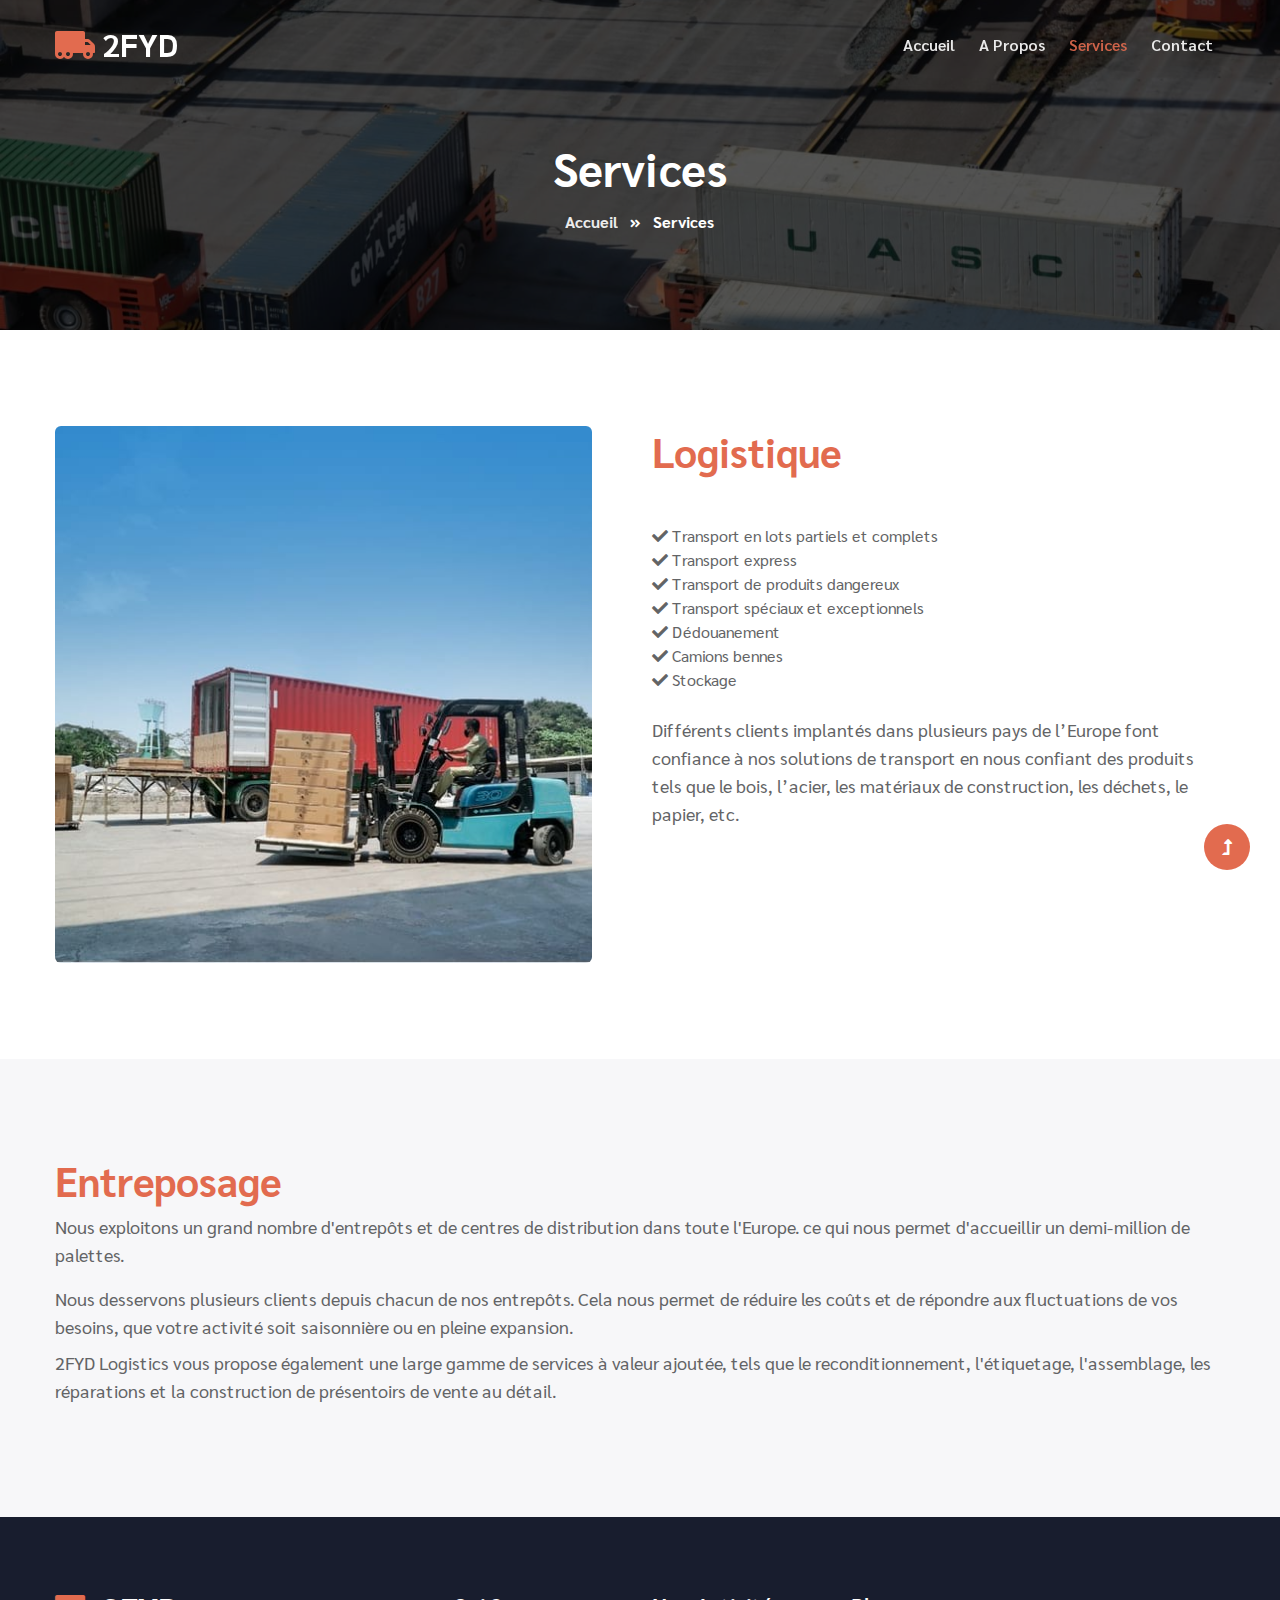
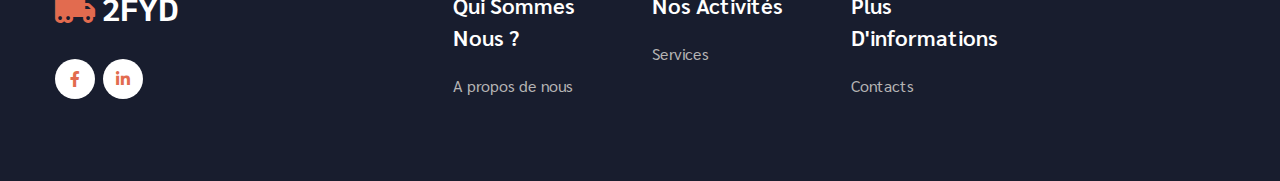
<file: services.html>
<!doctype html>
<html lang="en">

<head>
    <!-- Required meta tags -->
    <meta charset="utf-8">
    <meta name="viewport" content="width=device-width, initial-scale=1, shrink-to-fit=no">
    <title>2FYD - Logistics </title>
    <!-- google fonts -->
    <link href="//fonts.googleapis.com/css2?family=Sarabun:ital,wght@0,400;0,600;0,700;1,600&display=swap" rel="stylesheet">
    <!-- Template CSS -->
    <link rel="stylesheet" href="assets/css/style-starter.css">
</head>

<body>
    <!--/Header-->
    <header id="site-header" class="fixed-top">
        <div class="container">
            <nav class="navbar navbar-expand-lg navbar-light stroke py-lg-0">
                <h1><a class="navbar-brand" href="index.html">
                        <i class="fas fa-truck-moving"></i> 2FYD
                    </a></h1>
                <button class="navbar-toggler collapsed" type="button" data-bs-toggle="collapse" data-bs-target="#navbarScroll" aria-controls="navbarScroll" aria-expanded="false" aria-label="Toggle navigation">
                    <span class="navbar-toggler-icon fa icon-expand fa-bars"></span>
                    <span class="navbar-toggler-icon fa icon-close fa-times"></span>
                </button>
                <div class="collapse navbar-collapse" id="navbarScroll">
                    <ul class="navbar-nav ms-auto my-2 my-lg-0 navbar-nav-scroll">
                        <li class="nav-item">
                            <a class="nav-link" aria-current="page" href="index.html">Accueil</a>
                        </li>
                        <li class="nav-item">
                            <a class="nav-link" href="about.html">A propos</a>
                        </li>
                        <li class="nav-item">
                            <a class="nav-link active" href="services.html">Services</a>
                        </li>
                        <li class="nav-item">
                            <a class="nav-link" href="contact.html">Contact</a>
                        </li>
                    </ul>
                    <!--/search-->
                    <!-- <button id="trigger-overlay" class="searchw3-icon mx-xl-4 mx-lg-3" type="button"><i class="fas fa-search"></i></button> -->
                    <!-- open/close -->
                    <!-- <div class="overlay overlay-slidedown">
                        <button type="button" class="overlay-close"><i class="fas fa-times"></i></button>
                        <nav class="w3l-formhny">
                            <h5 class="mb-3">Search here</h5>
                            <form action="#" method="GET" class="d-sm-flex search-header">
                                <input class="form-control me-2" type="search" placeholder="Search here..." aria-label="Search" required>
                                <button class="btn btn-style btn-primary" type="submit">Search</button>
                            </form>
                        </nav>
                    </div> -->
                    <!--//search-->
                </div>
                <!-- toggle switch for light and dark theme -->
                <!-- <div class="mobile-position">
                    <nav class="navigation">
                        <div class="theme-switch-wrapper">
                            <label class="theme-switch" for="checkbox">
                                <input type="checkbox" id="checkbox">
                                <div class="mode-container">
                                    <i class="gg-sun"></i>
                                    <i class="gg-moon"></i>
                                </div>
                            </label>
                        </div>
                    </nav>
                </div> -->
                <!-- //toggle switch for light and dark theme -->
            </nav>
        </div>
    </header>
    <!--//Header-->
    <!--/inner-page-->
    <div class="inner-banner py-5">
        <section class="w3l-breadcrumb text-left py-sm-5 ">
            <div class="container">
                <div class="w3breadcrumb-gids">
                    <div class="w3breadcrumb-left text-left">
                        <h2 class="inner-w3-title mt-lg-5 mt-4">
                            Services </h2>

                    </div>
                    <div class="w3breadcrumb-right">
                        <ul class="breadcrumbs-custom-path">
                            <li><a href="index.html">Accueil</a></li>
                            <li class="active"><span class="fas fa-angle-double-right mx-2"></span> Services </li>
                        </ul>
                    </div>
                </div>

            </div>
        </section>
    </div>
    <!--//inner-page-->
    <!--/w3l-index3-->
    <section class="w3l-index-A propos py-5" id="about2">
        <div class="container py-md-5 py-2">
            <div class="row">
                <div class="col-lg-6 pe-lg-5">
                    <div class="w3l-abouthny-img">
                        <img src="assets/images/ab.jpg" alt="" class="img-fluid radius-image">
                    </div>
                </div>
                <div class="col-lg-6 mt-lg-0 mt-5">
                    <div class="w3l-abouthny-info">
                        <h3 class="title-w3l">Logistique</h3>
                        <ul class="w3l-right-book w3l-right-book-grid mt-md-5 mt-4">
                            <li><span class="fas fa-check"></span> Transport en lots partiels et complets</li>
                            <li><span class="fas fa-check"></span> Transport express</li>
                            <li><span class="fas fa-check"></span> Transport de produits dangereux</li>
                            <li><span class="fas fa-check"></span> Transport spéciaux et exceptionnels</li>
                            <li><span class="fas fa-check"></span> Dédouanement</li>
                            <li><span class="fas fa-check"></span> Camions bennes</li>
                            <li><span class="fas fa-check"></span> Stockage</li>
                        </ul>
                        <p class="my-4">Différents clients implantés dans plusieurs pays de l’Europe font confiance à nos solutions de transport en nous confiant des produits tels que le bois, l’acier, les matériaux de construction, les déchets, le papier, etc.</p>
                    </div>
                </div>
            </div>
        </div>
    </section>
    <!--//w3l-index3-->
    <!--/features-section-->
    <section class="w3l-features py-5" id="work">
        <div class="container py-lg-5 py-md-4 py-2">
            <div class="col-lg-12 mb-3 faqw3-right pe-lg-12">
                <div class="faqw3content text-left">
                    <h3 class="title-w3l mb-2">Entreposage</h3>
                </div>
                <p class="mb-3">Nous exploitons un grand nombre d'entrepôts et de centres de distribution dans toute l'Europe. ce qui nous permet d'accueillir un demi-million de palettes.
                </p>
                <p class="mb-2">Nous desservons plusieurs clients depuis chacun de nos entrepôts. Cela nous permet de réduire les coûts et de répondre aux fluctuations de vos besoins, que votre activité soit saisonnière ou en pleine expansion.</p>
                <p class="mb-2">2FYD Logistics vous propose également une large gamme de services à valeur ajoutée, tels que le reconditionnement, l'étiquetage, l'assemblage, les réparations et la construction de présentoirs de vente au détail.</p>
            </div>
        </div>
    </section>
    <!--//features-section -->

    <!--/footer-9-->
    <footer class="w3l-footer9">
        <section class="footer-inner-main py-5">
            <div class="container py-md-4">
                <div class="right-side">
                    <div class="row footer-hny-grids sub-columns">
                        <div class="col-lg-4 sub-one-left pe-lg-5">
                            <h2><a class="navbar-brand" href="index.html">
                                    <i class="fas fa-truck-moving"></i> 2FYD
                                </a></h2>
                            <div class="columns-2 mt-4 pt-lg-2">
                                <ul class="social">
                                    <li><a href="#facebook"><span class="fab fa-facebook-f"></span></a>
                                    </li>
                                    <li><a href="#linkedin"><span class="fab fa-linkedin-in"></span></a>
                                    </li>

                                </ul>
                            </div>
                        </div>

                        <div class="col-lg-8 sub-two-right">
                            <div class="row">
                                <div class="col-lg-3 sub-two-right">
                                    <h6>Qui sommes nous ?</h6>
                                    <ul>
                                        <li><a href="about.html">A propos de nous</a>
                                        </li>
                                    </ul>
                                </div>
                                <div class="col-lg-3 sub-two-right">
                                    <h6>Nos activités</h6>
                                    <ul>
                                        <li><a href="services.html"> Services</a>
                                        </li>
                                    </ul>
                                </div>
                                <div class="col-lg-3 sub-two-right">
                                    <h6>Plus d'informations</h6>
                                    <ul>
                                        <li><a href="contact.html"> Contacts</a>
                                        </li>
                                    </ul>
                                </div>
                            </div>
                        </div>
                    </div>
                </div>
            </div>
        </section>

        <!-- Js scripts -->
        <!-- move top -->
        <button onclick="topFunction()" id="movetop" title="Go to top">
            <span class="fas fa-level-up-alt" aria-hidden="true"></span>
        </button>
        <script>
            // When the user scrolls down 20px from the top of the document, show the button
            window.onscroll = function() {
                scrollFunction()
            };

            function scrollFunction() {
                if (document.body.scrollTop > 20 || document.documentElement.scrollTop > 20) {
                    document.getElementById("movetop").style.display = "block";
                } else {
                    document.getElementById("movetop").style.display = "none";
                }
            }

            // When the user clicks on the button, scroll to the top of the document
            function topFunction() {
                document.body.scrollTop = 0;
                document.documentElement.scrollTop = 0;
            }

        </script>
        <!-- //move top -->
    </footer>
    <!--//footer-9 -->

    <!-- Template JavaScript -->
    <script src="assets/js/jquery-3.3.1.min.js"></script>
    <script src="assets/js/theme-change.js"></script>
    <!--/search-->
    <script src="assets/js/modernizr.custom.js"></script>
    <script src="assets/js/classie.js"></script>
    <script src="assets/js/demo1.js"></script>
    <!--//search-->
    <!-- MENU-JS -->
    <script>
        $(window).on("scroll", function() {
            var scroll = $(window).scrollTop();

            if (scroll >= 80) {
                $("#site-header").addClass("nav-fixed");
            } else {
                $("#site-header").removeClass("nav-fixed");
            }
        });

        //Main navigation Active Class Add Remove
        $(".navbar-toggler").on("click", function() {
            $("header").toggleClass("active");
        });
        $(document).on("ready", function() {
            if ($(window).width() > 991) {
                $("header").removeClass("active");
            }
            $(window).on("resize", function() {
                if ($(window).width() > 991) {
                    $("header").removeClass("active");
                }
            });
        });

    </script>
    <!-- //MENU-JS -->

    <!-- disable body scroll which navbar is in active -->
    <script>
        $(function() {
            $('.navbar-toggler').click(function() {
                $('body').toggleClass('noscroll');
            })
        });

    </script>
    <!-- //disable body scroll which navbar is in active -->
    <!-- //bootstrap -->
    <script src="assets/js/bootstrap.min.js"></script>

</body>

</html>
</file>
<file: assets/css/style-starter.css>
@charset "UTF-8";
:root {
    --bs-blue: #0d6efd;
    --bs-indigo: #6610f2;
    --bs-purple: #6f42c1 --bs-pink: #d63384;
    --bs-red: #E26B4F;
    --bs-orange: #fd7e14;
    --bs-yellow: #ffc107;
    --bs-green: #198754;
    --bs-teal: #20c997;
    --bs-cyan: #0dcaf0;
    --bs-white: #fff;
    --bs-gray: #6c757d;
    --bs-gray-dark: #343a40;
    --bs-primary: #0d6efd;
    --bs-secondary: #6c757d;
    --bs-success: #198754;
    --bs-info: #0dcaf0;
    --bs-warning: #ffc107;
    --bs-danger: #E26B4F;
    --bs-light: #f8f9fa;
    --bs-dark: #212529;
    --bs-font-sans-serif: system-ui, -apple-system, "Segoe UI", Roboto, "Helvetica Neue", Arial, "Noto Sans", "Liberation Sans", sans-serif, "Apple Color Emoji", "Segoe UI Emoji", "Segoe UI Symbol", "Noto Color Emoji";
    --bs-font-monospace: SFMono-Regular, Menlo, Monaco, Consolas, "Liberation Mono", "Courier New", monospace;
    --bs-gradient: linear-gradient(180deg, rgba(255, 255, 255, 0.15), rgba(255, 255, 255, 0))
}

*,
::after,
::before {
    box-sizing: border-box
}

@media (prefers-reduced-motion:no-preference) {
    :root {
        scroll-behavior: smooth
    }
}

body {
    margin: 0;
    font-family: 'Sarabun', sans-serif;
    font-size: 1rem;
    font-weight: 400;
    line-height: 1.5;
    color: #212529;
    background-color: #fff;
    -webkit-text-size-adjust: 100%;
    -webkit-tap-highlight-color: transparent
}

hr {
    margin: 1rem 0;
    color: inherit;
    background-color: currentColor;
    border: 0;
    opacity: .25
}

hr:not([size]) {
    height: 1px
}

.h1,
.h2,
.h3,
.h4,
.h5,
.h6,
h1,
h2,
h3,
h4,
h5,
h6 {
    margin-top: 0;
    margin-bottom: .5rem;
    font-weight: 700;
    line-height: 1.2
}

.h1,
h1 {
    font-size: calc(1.375rem + 1.5vw)
}

@media (min-width:1200px) {

    .h1,
    h1 {
        font-size: 2.5rem
    }
}

.h2,
h2 {
    font-size: calc(1.325rem + .9vw)
}

@media (min-width:1200px) {

    .h2,
    h2 {
        font-size: 2rem
    }
}

.h3,
h3 {
    font-size: calc(1.3rem + .6vw)
}

@media (min-width:1200px) {

    .h3,
    h3 {
        font-size: 1.75rem
    }
}

.h4,
h4 {
    font-size: calc(1.275rem + .3vw)
}

@media (min-width:1200px) {

    .h4,
    h4 {
        font-size: 1.5rem
    }
}

.h5,
h5 {
    font-size: 1.25rem
}

.h6,
h6 {
    font-size: 1rem
}

p {
    margin-top: 0;
    margin-bottom: 1rem
}

abbr[data-bs-original-title],
abbr[title] {
    -webkit-text-decoration: underline dotted;
    text-decoration: underline dotted;
    cursor: help;
    -webkit-text-decoration-skip-ink: none;
    text-decoration-skip-ink: none
}

address {
    margin-bottom: 1rem;
    font-style: normal;
    line-height: inherit
}

ol,
ul {
    padding-left: 2rem
}

dl,
ol,
ul {
    margin-top: 0;
    margin-bottom: 1rem
}

ol ol,
ol ul,
ul ol,
ul ul {
    margin-bottom: 0
}

dt {
    font-weight: 700
}

dd {
    margin-bottom: .5rem;
    margin-left: 0
}

blockquote {
    margin: 0 0 1rem
}

b,
strong {
    font-weight: bolder
}

.small,
small {
    font-size: .875em
}

.mark,
mark {
    padding: .2em;
    background-color: #fcf8e3
}

sub,
sup {
    position: relative;
    font-size: .75em;
    line-height: 0;
    vertical-align: baseline
}

sub {
    bottom: -.25em
}

sup {
    top: -.5em
}

a {
    color: var(--primary-color);
    text-decoration: underline;

}

a:hover {
    color: var(--primary-color);
}

a:not([href]):not([class]),
a:not([href]):not([class]):hover {
    color: inherit;
    text-decoration: none
}

code,
kbd,
pre,
samp {
    font-family: 'Sarabun', sans-serif;
    font-size: 1em;
    direction: ltr;
    unicode-bidi: bidi-override
}

pre {
    display: block;
    margin-top: 0;
    margin-bottom: 1rem;
    overflow: auto;
    font-size: .875em
}

pre code {
    font-size: inherit;
    color: inherit;
    word-break: normal
}

code {
    font-size: .875em;
    color: #d63384;
    word-wrap: break-word
}

a > code {
    color: inherit
}

kbd {
    padding: .2rem .4rem;
    font-size: .875em;
    color: #fff;
    background-color: #212529;
    border-radius: .2rem
}

kbd kbd {
    padding: 0;
    font-size: 1em;
    font-weight: 700
}

figure {
    margin: 0 0 1rem
}

img,
svg {
    vertical-align: middle
}

table {
    caption-side: bottom;
    border-collapse: collapse
}

caption {
    padding-top: .5rem;
    padding-bottom: .5rem;
    color: #6c757d;
    text-align: left
}

th {
    text-align: inherit;
    text-align: -webkit-match-parent
}

tbody,
td,
tfoot,
th,
thead,
tr {
    border-color: inherit;
    border-style: solid;
    border-width: 0
}

label {
    display: inline-block
}

button {
    border-radius: 0
}

button:focus:not(:focus-visible) {
    outline: 0
}

button,
input,
optgroup,
select,
textarea {
    margin: 0;
    font-family: 'Sarabun', sans-serif;
    font-size: inherit;
    line-height: inherit
}

button,
select {
    text-transform: none
}

[role=button] {
    cursor: pointer
}

select {
    word-wrap: normal
}

select:disabled {
    opacity: 1
}

[list]::-webkit-calendar-picker-indicator {
    display: none
}

[type=button],
[type=reset],
[type=submit],
button {
    -webkit-appearance: button
}

[type=button]:not(:disabled),
[type=reset]:not(:disabled),
[type=submit]:not(:disabled),
button:not(:disabled) {
    cursor: pointer
}

::-moz-focus-inner {
    padding: 0;
    border-style: none
}

textarea {
    resize: vertical
}

fieldset {
    min-width: 0;
    padding: 0;
    margin: 0;
    border: 0
}

legend {
    float: left;
    width: 100%;
    padding: 0;
    margin-bottom: .5rem;
    font-size: calc(1.275rem + .3vw);
    line-height: inherit
}

@media (min-width:1200px) {
    legend {
        font-size: 1.5rem
    }
}

legend + * {
    clear: left
}

::-webkit-datetime-edit-day-field,
::-webkit-datetime-edit-fields-wrapper,
::-webkit-datetime-edit-hour-field,
::-webkit-datetime-edit-minute,
::-webkit-datetime-edit-month-field,
::-webkit-datetime-edit-text,
::-webkit-datetime-edit-year-field {
    padding: 0
}

::-webkit-inner-spin-button {
    height: auto
}

[type=search] {
    outline-offset: -2px;
    -webkit-appearance: textfield
}

::-webkit-search-decoration {
    -webkit-appearance: none
}

::-webkit-color-swatch-wrapper {
    padding: 0
}

::file-selector-button {
    font: inherit
}

::-webkit-file-upload-button {
    font: inherit;
    -webkit-appearance: button
}

output {
    display: inline-block
}

iframe {
    border: 0
}

summary {
    display: list-item;
    cursor: pointer
}

progress {
    vertical-align: baseline
}

[hidden] {
    display: none !important
}

.lead {
    font-size: 1.25rem;
    font-weight: 300
}

.display-1 {
    font-size: calc(1.625rem + 4.5vw);
    font-weight: 300;
    line-height: 1.2
}

@media (min-width:1200px) {
    .display-1 {
        font-size: 5rem
    }
}

.display-2 {
    font-size: calc(1.575rem + 3.9vw);
    font-weight: 300;
    line-height: 1.2
}

@media (min-width:1200px) {
    .display-2 {
        font-size: 4.5rem
    }
}

.display-3 {
    font-size: calc(1.525rem + 3.3vw);
    font-weight: 300;
    line-height: 1.2
}

@media (min-width:1200px) {
    .display-3 {
        font-size: 4rem
    }
}

.display-4 {
    font-size: calc(1.475rem + 2.7vw);
    font-weight: 300;
    line-height: 1.2
}

@media (min-width:1200px) {
    .display-4 {
        font-size: 3.5rem
    }
}

.display-5 {
    font-size: calc(1.425rem + 2.1vw);
    font-weight: 300;
    line-height: 1.2
}

@media (min-width:1200px) {
    .display-5 {
        font-size: 3rem
    }
}

.display-6 {
    font-size: calc(1.375rem + 1.5vw);
    font-weight: 300;
    line-height: 1.2
}

@media (min-width:1200px) {
    .display-6 {
        font-size: 2.5rem
    }
}

.list-unstyled {
    padding-left: 0;
    list-style: none
}

.list-inline {
    padding-left: 0;
    list-style: none
}

.list-inline-item {
    display: inline-block
}

.list-inline-item:not(:last-child) {
    margin-right: .5rem
}

.initialism {
    font-size: .875em;
    text-transform: uppercase
}

.blockquote {
    margin-bottom: 1rem;
    font-size: 1.25rem
}

.blockquote > :last-child {
    margin-bottom: 0
}

.blockquote-footer {
    margin-top: -1rem;
    margin-bottom: 1rem;
    font-size: .875em;
    color: #6c757d
}

.blockquote-footer::before {
    content: "— "
}

.img-fluid {
    max-width: 100%;
    height: auto
}

.img-thumbnail {
    padding: .25rem;
    background-color: #fff;
    border: 1px solid #dee2e6;
    border-radius: .25rem;
    max-width: 100%;
    height: auto
}

.figure {
    display: inline-block
}

.figure-img {
    margin-bottom: .5rem;
    line-height: 1
}

.figure-caption {
    font-size: .875em;
    color: #6c757d
}

.container,
.container-fluid,
.container-lg,
.container-md,
.container-sm,
.container-xl,
.container-xxl {
    width: 100%;
    padding-right: var(--bs-gutter-x, .75rem);
    padding-left: var(--bs-gutter-x, .75rem);
    margin-right: auto;
    margin-left: auto
}

@media (min-width:576px) {

    .container,
    .container-sm {
        max-width: 540px
    }
}

@media (min-width:768px) {

    .container,
    .container-md,
    .container-sm {
        max-width: 720px
    }
}

@media (min-width:992px) {

    .container,
    .container-lg,
    .container-md,
    .container-sm {
        max-width: 960px
    }
}

@media (min-width:1200px) {

    .container,
    .container-lg,
    .container-md,
    .container-sm,
    .container-xl {
        max-width: 1140px
    }
}

@media (min-width:1400px) {

    .container,
    .container-lg,
    .container-md,
    .container-sm,
    .container-xl,
    .container-xxl {
        max-width: 1320px
    }
}

.row {
    --bs-gutter-x: 1.5rem;
    --bs-gutter-y: 0;
    display: flex;
    flex-wrap: wrap;
    margin-top: calc(var(--bs-gutter-y) * -1);
    margin-right: calc(var(--bs-gutter-x)/ -2);
    margin-left: calc(var(--bs-gutter-x)/ -2)
}

.row > * {
    flex-shrink: 0;
    width: 100%;
    max-width: 100%;
    padding-right: calc(var(--bs-gutter-x)/ 2);
    padding-left: calc(var(--bs-gutter-x)/ 2);
    margin-top: var(--bs-gutter-y)
}

.col {
    flex: 1 0 0%
}

.row-cols-auto > * {
    flex: 0 0 auto;
    width: auto
}

.row-cols-1 > * {
    flex: 0 0 auto;
    width: 100%
}

.row-cols-2 > * {
    flex: 0 0 auto;
    width: 50%
}

.row-cols-3 > * {
    flex: 0 0 auto;
    width: 33.3333333333%
}

.row-cols-4 > * {
    flex: 0 0 auto;
    width: 25%
}

.row-cols-5 > * {
    flex: 0 0 auto;
    width: 20%
}

.row-cols-6 > * {
    flex: 0 0 auto;
    width: 16.6666666667%
}

.col-auto {
    flex: 0 0 auto;
    width: auto
}

.col-1 {
    flex: 0 0 auto;
    width: 8.3333333333%
}

.col-2 {
    flex: 0 0 auto;
    width: 16.6666666667%
}

.col-3 {
    flex: 0 0 auto;
    width: 25%
}

.col-4 {
    flex: 0 0 auto;
    width: 33.3333333333%
}

.col-5 {
    flex: 0 0 auto;
    width: 41.6666666667%
}

.col-6 {
    flex: 0 0 auto;
    width: 50%
}

.col-7 {
    flex: 0 0 auto;
    width: 58.3333333333%
}

.col-8 {
    flex: 0 0 auto;
    width: 66.6666666667%
}

.col-9 {
    flex: 0 0 auto;
    width: 75%
}

.col-10 {
    flex: 0 0 auto;
    width: 83.3333333333%
}

.col-11 {
    flex: 0 0 auto;
    width: 91.6666666667%
}

.col-12 {
    flex: 0 0 auto;
    width: 100%
}

.offset-1 {
    margin-left: 8.3333333333%
}

.offset-2 {
    margin-left: 16.6666666667%
}

.offset-3 {
    margin-left: 25%
}

.offset-4 {
    margin-left: 33.3333333333%
}

.offset-5 {
    margin-left: 41.6666666667%
}

.offset-6 {
    margin-left: 50%
}

.offset-7 {
    margin-left: 58.3333333333%
}

.offset-8 {
    margin-left: 66.6666666667%
}

.offset-9 {
    margin-left: 75%
}

.offset-10 {
    margin-left: 83.3333333333%
}

.offset-11 {
    margin-left: 91.6666666667%
}

.g-0,
.gx-0 {
    --bs-gutter-x: 0
}

.g-0,
.gy-0 {
    --bs-gutter-y: 0
}

.g-1,
.gx-1 {
    --bs-gutter-x: 0.25rem
}

.g-1,
.gy-1 {
    --bs-gutter-y: 0.25rem
}

.g-2,
.gx-2 {
    --bs-gutter-x: 0.5rem
}

.g-2,
.gy-2 {
    --bs-gutter-y: 0.5rem
}

.g-3,
.gx-3 {
    --bs-gutter-x: 1rem
}

.g-3,
.gy-3 {
    --bs-gutter-y: 1rem
}

.g-4,
.gx-4 {
    --bs-gutter-x: 1.5rem
}

.g-4,
.gy-4 {
    --bs-gutter-y: 1.5rem
}

.g-5,
.gx-5 {
    --bs-gutter-x: 3rem
}

.g-5,
.gy-5 {
    --bs-gutter-y: 3rem
}

@media (min-width:576px) {
    .col-sm {
        flex: 1 0 0%
    }

    .row-cols-sm-auto > * {
        flex: 0 0 auto;
        width: auto
    }

    .row-cols-sm-1 > * {
        flex: 0 0 auto;
        width: 100%
    }

    .row-cols-sm-2 > * {
        flex: 0 0 auto;
        width: 50%
    }

    .row-cols-sm-3 > * {
        flex: 0 0 auto;
        width: 33.3333333333%
    }

    .row-cols-sm-4 > * {
        flex: 0 0 auto;
        width: 25%
    }

    .row-cols-sm-5 > * {
        flex: 0 0 auto;
        width: 20%
    }

    .row-cols-sm-6 > * {
        flex: 0 0 auto;
        width: 16.6666666667%
    }

    .col-sm-auto {
        flex: 0 0 auto;
        width: auto
    }

    .col-sm-1 {
        flex: 0 0 auto;
        width: 8.3333333333%
    }

    .col-sm-2 {
        flex: 0 0 auto;
        width: 16.6666666667%
    }

    .col-sm-3 {
        flex: 0 0 auto;
        width: 25%
    }

    .col-sm-4 {
        flex: 0 0 auto;
        width: 33.3333333333%
    }

    .col-sm-5 {
        flex: 0 0 auto;
        width: 41.6666666667%
    }

    .col-sm-6 {
        flex: 0 0 auto;
        width: 50%
    }

    .col-sm-7 {
        flex: 0 0 auto;
        width: 58.3333333333%
    }

    .col-sm-8 {
        flex: 0 0 auto;
        width: 66.6666666667%
    }

    .col-sm-9 {
        flex: 0 0 auto;
        width: 75%
    }

    .col-sm-10 {
        flex: 0 0 auto;
        width: 83.3333333333%
    }

    .col-sm-11 {
        flex: 0 0 auto;
        width: 91.6666666667%
    }

    .col-sm-12 {
        flex: 0 0 auto;
        width: 100%
    }

    .offset-sm-0 {
        margin-left: 0
    }

    .offset-sm-1 {
        margin-left: 8.3333333333%
    }

    .offset-sm-2 {
        margin-left: 16.6666666667%
    }

    .offset-sm-3 {
        margin-left: 25%
    }

    .offset-sm-4 {
        margin-left: 33.3333333333%
    }

    .offset-sm-5 {
        margin-left: 41.6666666667%
    }

    .offset-sm-6 {
        margin-left: 50%
    }

    .offset-sm-7 {
        margin-left: 58.3333333333%
    }

    .offset-sm-8 {
        margin-left: 66.6666666667%
    }

    .offset-sm-9 {
        margin-left: 75%
    }

    .offset-sm-10 {
        margin-left: 83.3333333333%
    }

    .offset-sm-11 {
        margin-left: 91.6666666667%
    }

    .g-sm-0,
    .gx-sm-0 {
        --bs-gutter-x: 0
    }

    .g-sm-0,
    .gy-sm-0 {
        --bs-gutter-y: 0
    }

    .g-sm-1,
    .gx-sm-1 {
        --bs-gutter-x: 0.25rem
    }

    .g-sm-1,
    .gy-sm-1 {
        --bs-gutter-y: 0.25rem
    }

    .g-sm-2,
    .gx-sm-2 {
        --bs-gutter-x: 0.5rem
    }

    .g-sm-2,
    .gy-sm-2 {
        --bs-gutter-y: 0.5rem
    }

    .g-sm-3,
    .gx-sm-3 {
        --bs-gutter-x: 1rem
    }

    .g-sm-3,
    .gy-sm-3 {
        --bs-gutter-y: 1rem
    }

    .g-sm-4,
    .gx-sm-4 {
        --bs-gutter-x: 1.5rem
    }

    .g-sm-4,
    .gy-sm-4 {
        --bs-gutter-y: 1.5rem
    }

    .g-sm-5,
    .gx-sm-5 {
        --bs-gutter-x: 3rem
    }

    .g-sm-5,
    .gy-sm-5 {
        --bs-gutter-y: 3rem
    }
}

@media (min-width:768px) {
    .col-md {
        flex: 1 0 0%
    }

    .row-cols-md-auto > * {
        flex: 0 0 auto;
        width: auto
    }

    .row-cols-md-1 > * {
        flex: 0 0 auto;
        width: 100%
    }

    .row-cols-md-2 > * {
        flex: 0 0 auto;
        width: 50%
    }

    .row-cols-md-3 > * {
        flex: 0 0 auto;
        width: 33.3333333333%
    }

    .row-cols-md-4 > * {
        flex: 0 0 auto;
        width: 25%
    }

    .row-cols-md-5 > * {
        flex: 0 0 auto;
        width: 20%
    }

    .row-cols-md-6 > * {
        flex: 0 0 auto;
        width: 16.6666666667%
    }

    .col-md-auto {
        flex: 0 0 auto;
        width: auto
    }

    .col-md-1 {
        flex: 0 0 auto;
        width: 8.3333333333%
    }

    .col-md-2 {
        flex: 0 0 auto;
        width: 16.6666666667%
    }

    .col-md-3 {
        flex: 0 0 auto;
        width: 25%
    }

    .col-md-4 {
        flex: 0 0 auto;
        width: 33.3333333333%
    }

    .col-md-5 {
        flex: 0 0 auto;
        width: 41.6666666667%
    }

    .col-md-6 {
        flex: 0 0 auto;
        width: 50%
    }

    .col-md-7 {
        flex: 0 0 auto;
        width: 58.3333333333%
    }

    .col-md-8 {
        flex: 0 0 auto;
        width: 66.6666666667%
    }

    .col-md-9 {
        flex: 0 0 auto;
        width: 75%
    }

    .col-md-10 {
        flex: 0 0 auto;
        width: 83.3333333333%
    }

    .col-md-11 {
        flex: 0 0 auto;
        width: 91.6666666667%
    }

    .col-md-12 {
        flex: 0 0 auto;
        width: 100%
    }

    .offset-md-0 {
        margin-left: 0
    }

    .offset-md-1 {
        margin-left: 8.3333333333%
    }

    .offset-md-2 {
        margin-left: 16.6666666667%
    }

    .offset-md-3 {
        margin-left: 25%
    }

    .offset-md-4 {
        margin-left: 33.3333333333%
    }

    .offset-md-5 {
        margin-left: 41.6666666667%
    }

    .offset-md-6 {
        margin-left: 50%
    }

    .offset-md-7 {
        margin-left: 58.3333333333%
    }

    .offset-md-8 {
        margin-left: 66.6666666667%
    }

    .offset-md-9 {
        margin-left: 75%
    }

    .offset-md-10 {
        margin-left: 83.3333333333%
    }

    .offset-md-11 {
        margin-left: 91.6666666667%
    }

    .g-md-0,
    .gx-md-0 {
        --bs-gutter-x: 0
    }

    .g-md-0,
    .gy-md-0 {
        --bs-gutter-y: 0
    }

    .g-md-1,
    .gx-md-1 {
        --bs-gutter-x: 0.25rem
    }

    .g-md-1,
    .gy-md-1 {
        --bs-gutter-y: 0.25rem
    }

    .g-md-2,
    .gx-md-2 {
        --bs-gutter-x: 0.5rem
    }

    .g-md-2,
    .gy-md-2 {
        --bs-gutter-y: 0.5rem
    }

    .g-md-3,
    .gx-md-3 {
        --bs-gutter-x: 1rem
    }

    .g-md-3,
    .gy-md-3 {
        --bs-gutter-y: 1rem
    }

    .g-md-4,
    .gx-md-4 {
        --bs-gutter-x: 1.5rem
    }

    .g-md-4,
    .gy-md-4 {
        --bs-gutter-y: 1.5rem
    }

    .g-md-5,
    .gx-md-5 {
        --bs-gutter-x: 3rem
    }

    .g-md-5,
    .gy-md-5 {
        --bs-gutter-y: 3rem
    }
}

@media (min-width:992px) {
    .col-lg {
        flex: 1 0 0%
    }

    .row-cols-lg-auto > * {
        flex: 0 0 auto;
        width: auto
    }

    .row-cols-lg-1 > * {
        flex: 0 0 auto;
        width: 100%
    }

    .row-cols-lg-2 > * {
        flex: 0 0 auto;
        width: 50%
    }

    .row-cols-lg-3 > * {
        flex: 0 0 auto;
        width: 33.3333333333%
    }

    .row-cols-lg-4 > * {
        flex: 0 0 auto;
        width: 25%
    }

    .row-cols-lg-5 > * {
        flex: 0 0 auto;
        width: 20%
    }

    .row-cols-lg-6 > * {
        flex: 0 0 auto;
        width: 16.6666666667%
    }

    .col-lg-auto {
        flex: 0 0 auto;
        width: auto
    }

    .col-lg-1 {
        flex: 0 0 auto;
        width: 8.3333333333%
    }

    .col-lg-2 {
        flex: 0 0 auto;
        width: 16.6666666667%
    }

    .col-lg-3 {
        flex: 0 0 auto;
        width: 25%
    }

    .col-lg-4 {
        flex: 0 0 auto;
        width: 33.3333333333%
    }

    .col-lg-5 {
        flex: 0 0 auto;
        width: 41.6666666667%
    }

    .col-lg-6 {
        flex: 0 0 auto;
        width: 50%
    }

    .col-lg-7 {
        flex: 0 0 auto;
        width: 58.3333333333%
    }

    .col-lg-8 {
        flex: 0 0 auto;
        width: 66.6666666667%
    }

    .col-lg-9 {
        flex: 0 0 auto;
        width: 75%
    }

    .col-lg-10 {
        flex: 0 0 auto;
        width: 83.3333333333%
    }

    .col-lg-11 {
        flex: 0 0 auto;
        width: 91.6666666667%
    }

    .col-lg-12 {
        flex: 0 0 auto;
        width: 100%
    }

    .offset-lg-0 {
        margin-left: 0
    }

    .offset-lg-1 {
        margin-left: 8.3333333333%
    }

    .offset-lg-2 {
        margin-left: 16.6666666667%
    }

    .offset-lg-3 {
        margin-left: 25%
    }

    .offset-lg-4 {
        margin-left: 33.3333333333%
    }

    .offset-lg-5 {
        margin-left: 41.6666666667%
    }

    .offset-lg-6 {
        margin-left: 50%
    }

    .offset-lg-7 {
        margin-left: 58.3333333333%
    }

    .offset-lg-8 {
        margin-left: 66.6666666667%
    }

    .offset-lg-9 {
        margin-left: 75%
    }

    .offset-lg-10 {
        margin-left: 83.3333333333%
    }

    .offset-lg-11 {
        margin-left: 91.6666666667%
    }

    .g-lg-0,
    .gx-lg-0 {
        --bs-gutter-x: 0
    }

    .g-lg-0,
    .gy-lg-0 {
        --bs-gutter-y: 0
    }

    .g-lg-1,
    .gx-lg-1 {
        --bs-gutter-x: 0.25rem
    }

    .g-lg-1,
    .gy-lg-1 {
        --bs-gutter-y: 0.25rem
    }

    .g-lg-2,
    .gx-lg-2 {
        --bs-gutter-x: 0.5rem
    }

    .g-lg-2,
    .gy-lg-2 {
        --bs-gutter-y: 0.5rem
    }

    .g-lg-3,
    .gx-lg-3 {
        --bs-gutter-x: 1rem
    }

    .g-lg-3,
    .gy-lg-3 {
        --bs-gutter-y: 1rem
    }

    .g-lg-4,
    .gx-lg-4 {
        --bs-gutter-x: 1.5rem
    }

    .g-lg-4,
    .gy-lg-4 {
        --bs-gutter-y: 1.5rem
    }

    .g-lg-5,
    .gx-lg-5 {
        --bs-gutter-x: 3rem
    }

    .g-lg-5,
    .gy-lg-5 {
        --bs-gutter-y: 3rem
    }
}

@media (min-width:1200px) {
    .col-xl {
        flex: 1 0 0%
    }

    .row-cols-xl-auto > * {
        flex: 0 0 auto;
        width: auto
    }

    .row-cols-xl-1 > * {
        flex: 0 0 auto;
        width: 100%
    }

    .row-cols-xl-2 > * {
        flex: 0 0 auto;
        width: 50%
    }

    .row-cols-xl-3 > * {
        flex: 0 0 auto;
        width: 33.3333333333%
    }

    .row-cols-xl-4 > * {
        flex: 0 0 auto;
        width: 25%
    }

    .row-cols-xl-5 > * {
        flex: 0 0 auto;
        width: 20%
    }

    .row-cols-xl-6 > * {
        flex: 0 0 auto;
        width: 16.6666666667%
    }

    .col-xl-auto {
        flex: 0 0 auto;
        width: auto
    }

    .col-xl-1 {
        flex: 0 0 auto;
        width: 8.3333333333%
    }

    .col-xl-2 {
        flex: 0 0 auto;
        width: 16.6666666667%
    }

    .col-xl-3 {
        flex: 0 0 auto;
        width: 25%
    }

    .col-xl-4 {
        flex: 0 0 auto;
        width: 33.3333333333%
    }

    .col-xl-5 {
        flex: 0 0 auto;
        width: 41.6666666667%
    }

    .col-xl-6 {
        flex: 0 0 auto;
        width: 50%
    }

    .col-xl-7 {
        flex: 0 0 auto;
        width: 58.3333333333%
    }

    .col-xl-8 {
        flex: 0 0 auto;
        width: 66.6666666667%
    }

    .col-xl-9 {
        flex: 0 0 auto;
        width: 75%
    }

    .col-xl-10 {
        flex: 0 0 auto;
        width: 83.3333333333%
    }

    .col-xl-11 {
        flex: 0 0 auto;
        width: 91.6666666667%
    }

    .col-xl-12 {
        flex: 0 0 auto;
        width: 100%
    }

    .offset-xl-0 {
        margin-left: 0
    }

    .offset-xl-1 {
        margin-left: 8.3333333333%
    }

    .offset-xl-2 {
        margin-left: 16.6666666667%
    }

    .offset-xl-3 {
        margin-left: 25%
    }

    .offset-xl-4 {
        margin-left: 33.3333333333%
    }

    .offset-xl-5 {
        margin-left: 41.6666666667%
    }

    .offset-xl-6 {
        margin-left: 50%
    }

    .offset-xl-7 {
        margin-left: 58.3333333333%
    }

    .offset-xl-8 {
        margin-left: 66.6666666667%
    }

    .offset-xl-9 {
        margin-left: 75%
    }

    .offset-xl-10 {
        margin-left: 83.3333333333%
    }

    .offset-xl-11 {
        margin-left: 91.6666666667%
    }

    .g-xl-0,
    .gx-xl-0 {
        --bs-gutter-x: 0
    }

    .g-xl-0,
    .gy-xl-0 {
        --bs-gutter-y: 0
    }

    .g-xl-1,
    .gx-xl-1 {
        --bs-gutter-x: 0.25rem
    }

    .g-xl-1,
    .gy-xl-1 {
        --bs-gutter-y: 0.25rem
    }

    .g-xl-2,
    .gx-xl-2 {
        --bs-gutter-x: 0.5rem
    }

    .g-xl-2,
    .gy-xl-2 {
        --bs-gutter-y: 0.5rem
    }

    .g-xl-3,
    .gx-xl-3 {
        --bs-gutter-x: 1rem
    }

    .g-xl-3,
    .gy-xl-3 {
        --bs-gutter-y: 1rem
    }

    .g-xl-4,
    .gx-xl-4 {
        --bs-gutter-x: 1.5rem
    }

    .g-xl-4,
    .gy-xl-4 {
        --bs-gutter-y: 1.5rem
    }

    .g-xl-5,
    .gx-xl-5 {
        --bs-gutter-x: 3rem
    }

    .g-xl-5,
    .gy-xl-5 {
        --bs-gutter-y: 3rem
    }
}

@media (min-width:1400px) {
    .col-xxl {
        flex: 1 0 0%
    }

    .row-cols-xxl-auto > * {
        flex: 0 0 auto;
        width: auto
    }

    .row-cols-xxl-1 > * {
        flex: 0 0 auto;
        width: 100%
    }

    .row-cols-xxl-2 > * {
        flex: 0 0 auto;
        width: 50%
    }

    .row-cols-xxl-3 > * {
        flex: 0 0 auto;
        width: 33.3333333333%
    }

    .row-cols-xxl-4 > * {
        flex: 0 0 auto;
        width: 25%
    }

    .row-cols-xxl-5 > * {
        flex: 0 0 auto;
        width: 20%
    }

    .row-cols-xxl-6 > * {
        flex: 0 0 auto;
        width: 16.6666666667%
    }

    .col-xxl-auto {
        flex: 0 0 auto;
        width: auto
    }

    .col-xxl-1 {
        flex: 0 0 auto;
        width: 8.3333333333%
    }

    .col-xxl-2 {
        flex: 0 0 auto;
        width: 16.6666666667%
    }

    .col-xxl-3 {
        flex: 0 0 auto;
        width: 25%
    }

    .col-xxl-4 {
        flex: 0 0 auto;
        width: 33.3333333333%
    }

    .col-xxl-5 {
        flex: 0 0 auto;
        width: 41.6666666667%
    }

    .col-xxl-6 {
        flex: 0 0 auto;
        width: 50%
    }

    .col-xxl-7 {
        flex: 0 0 auto;
        width: 58.3333333333%
    }

    .col-xxl-8 {
        flex: 0 0 auto;
        width: 66.6666666667%
    }

    .col-xxl-9 {
        flex: 0 0 auto;
        width: 75%
    }

    .col-xxl-10 {
        flex: 0 0 auto;
        width: 83.3333333333%
    }

    .col-xxl-11 {
        flex: 0 0 auto;
        width: 91.6666666667%
    }

    .col-xxl-12 {
        flex: 0 0 auto;
        width: 100%
    }

    .offset-xxl-0 {
        margin-left: 0
    }

    .offset-xxl-1 {
        margin-left: 8.3333333333%
    }

    .offset-xxl-2 {
        margin-left: 16.6666666667%
    }

    .offset-xxl-3 {
        margin-left: 25%
    }

    .offset-xxl-4 {
        margin-left: 33.3333333333%
    }

    .offset-xxl-5 {
        margin-left: 41.6666666667%
    }

    .offset-xxl-6 {
        margin-left: 50%
    }

    .offset-xxl-7 {
        margin-left: 58.3333333333%
    }

    .offset-xxl-8 {
        margin-left: 66.6666666667%
    }

    .offset-xxl-9 {
        margin-left: 75%
    }

    .offset-xxl-10 {
        margin-left: 83.3333333333%
    }

    .offset-xxl-11 {
        margin-left: 91.6666666667%
    }

    .g-xxl-0,
    .gx-xxl-0 {
        --bs-gutter-x: 0
    }

    .g-xxl-0,
    .gy-xxl-0 {
        --bs-gutter-y: 0
    }

    .g-xxl-1,
    .gx-xxl-1 {
        --bs-gutter-x: 0.25rem
    }

    .g-xxl-1,
    .gy-xxl-1 {
        --bs-gutter-y: 0.25rem
    }

    .g-xxl-2,
    .gx-xxl-2 {
        --bs-gutter-x: 0.5rem
    }

    .g-xxl-2,
    .gy-xxl-2 {
        --bs-gutter-y: 0.5rem
    }

    .g-xxl-3,
    .gx-xxl-3 {
        --bs-gutter-x: 1rem
    }

    .g-xxl-3,
    .gy-xxl-3 {
        --bs-gutter-y: 1rem
    }

    .g-xxl-4,
    .gx-xxl-4 {
        --bs-gutter-x: 1.5rem
    }

    .g-xxl-4,
    .gy-xxl-4 {
        --bs-gutter-y: 1.5rem
    }

    .g-xxl-5,
    .gx-xxl-5 {
        --bs-gutter-x: 3rem
    }

    .g-xxl-5,
    .gy-xxl-5 {
        --bs-gutter-y: 3rem
    }
}

.table {
    --bs-table-bg: transparent;
    --bs-table-accent-bg: transparent;
    --bs-table-striped-color: #212529;
    --bs-table-striped-bg: rgba(0, 0, 0, 0.05);
    --bs-table-active-color: #212529;
    --bs-table-active-bg: rgba(0, 0, 0, 0.1);
    --bs-table-hover-color: #212529;
    --bs-table-hover-bg: rgba(0, 0, 0, 0.075);
    width: 100%;
    margin-bottom: 1rem;
    color: #212529;
    vertical-align: top;
    border-color: #dee2e6
}

.table > :not(caption) > * > * {
    padding: .5rem .5rem;
    background-color: var(--bs-table-bg);
    border-bottom-width: 1px;
    box-shadow: inset 0 0 0 9999px var(--bs-table-accent-bg)
}

.table > tbody {
    vertical-align: inherit
}

.table > thead {
    vertical-align: bottom
}

.table > :not(:last-child) > :last-child > * {
    border-bottom-color: currentColor
}

.caption-top {
    caption-side: top
}

.table-sm > :not(caption) > * > * {
    padding: .25rem .25rem
}

.table-bordered > :not(caption) > * {
    border-width: 1px 0
}

.table-bordered > :not(caption) > * > * {
    border-width: 0 1px
}

.table-borderless > :not(caption) > * > * {
    border-bottom-width: 0
}

.table-striped > tbody > tr:nth-of-type(odd) {
    --bs-table-accent-bg: var(--bs-table-striped-bg);
    color: var(--bs-table-striped-color)
}

.table-active {
    --bs-table-accent-bg: var(--bs-table-active-bg);
    color: var(--bs-table-active-color)
}

.table-hover > tbody > tr:hover {
    --bs-table-accent-bg: var(--bs-table-hover-bg);
    color: var(--bs-table-hover-color)
}

.table-primary {
    --bs-table-bg: #cfe2ff;
    --bs-table-striped-bg: #c5d7f2;
    --bs-table-striped-color: #000;
    --bs-table-active-bg: #bacbe6;
    --bs-table-active-color: #000;
    --bs-table-hover-bg: #bfd1ec;
    --bs-table-hover-color: #000;
    color: #000;
    border-color: #bacbe6
}

.table-secondary {
    --bs-table-bg: #e2e3e5;
    --bs-table-striped-bg: #d7d8da;
    --bs-table-striped-color: #000;
    --bs-table-active-bg: #cbccce;
    --bs-table-active-color: #000;
    --bs-table-hover-bg: #d1d2d4;
    --bs-table-hover-color: #000;
    color: #000;
    border-color: #cbccce
}

.table-success {
    --bs-table-bg: #d1e7dd;
    --bs-table-striped-bg: #c7dbd2;
    --bs-table-striped-color: #000;
    --bs-table-active-bg: #bcd0c7;
    --bs-table-active-color: #000;
    --bs-table-hover-bg: #c1d6cc;
    --bs-table-hover-color: #000;
    color: #000;
    border-color: #bcd0c7
}

.table-info {
    --bs-table-bg: #cff4fc;
    --bs-table-striped-bg: #c5e8ef;
    --bs-table-striped-color: #000;
    --bs-table-active-bg: #badce3;
    --bs-table-active-color: #000;
    --bs-table-hover-bg: #bfe2e9;
    --bs-table-hover-color: #000;
    color: #000;
    border-color: #badce3
}

.table-warning {
    --bs-table-bg: #fff3cd;
    --bs-table-striped-bg: #f2e7c3;
    --bs-table-striped-color: #000;
    --bs-table-active-bg: #e6dbb9;
    --bs-table-active-color: #000;
    --bs-table-hover-bg: #ece1be;
    --bs-table-hover-color: #000;
    color: #000;
    border-color: #e6dbb9
}

.table-danger {
    --bs-table-bg: #f8d7da;
    --bs-table-striped-bg: #eccccf;
    --bs-table-striped-color: #000;
    --bs-table-active-bg: #dfc2c4;
    --bs-table-active-color: #000;
    --bs-table-hover-bg: #e5c7ca;
    --bs-table-hover-color: #000;
    color: #000;
    border-color: #dfc2c4
}

.table-light {
    --bs-table-bg: #f8f9fa;
    --bs-table-striped-bg: #ecedee;
    --bs-table-striped-color: #000;
    --bs-table-active-bg: #dfe0e1;
    --bs-table-active-color: #000;
    --bs-table-hover-bg: #e5e6e7;
    --bs-table-hover-color: #000;
    color: #000;
    border-color: #dfe0e1
}

.table-dark {
    --bs-table-bg: #212529;
    --bs-table-striped-bg: #2c3034;
    --bs-table-striped-color: #fff;
    --bs-table-active-bg: #373b3e;
    --bs-table-active-color: #fff;
    --bs-table-hover-bg: #323539;
    --bs-table-hover-color: #fff;
    color: #fff;
    border-color: #373b3e
}

.table-responsive {
    overflow-x: auto;
    -webkit-overflow-scrolling: touch
}

@media (max-width:575.98px) {
    .table-responsive-sm {
        overflow-x: auto;
        -webkit-overflow-scrolling: touch
    }
}

@media (max-width:767.98px) {
    .table-responsive-md {
        overflow-x: auto;
        -webkit-overflow-scrolling: touch
    }
}

@media (max-width:991.98px) {
    .table-responsive-lg {
        overflow-x: auto;
        -webkit-overflow-scrolling: touch
    }
}

@media (max-width:1199.98px) {
    .table-responsive-xl {
        overflow-x: auto;
        -webkit-overflow-scrolling: touch
    }
}

@media (max-width:1399.98px) {
    .table-responsive-xxl {
        overflow-x: auto;
        -webkit-overflow-scrolling: touch
    }
}

.form-label {
    margin-bottom: .5rem
}

.col-form-label {
    padding-top: calc(.375rem + 1px);
    padding-bottom: calc(.375rem + 1px);
    margin-bottom: 0;
    font-size: inherit;
    line-height: 1.5
}

.col-form-label-lg {
    padding-top: calc(.5rem + 1px);
    padding-bottom: calc(.5rem + 1px);
    font-size: 1.25rem
}

.col-form-label-sm {
    padding-top: calc(.25rem + 1px);
    padding-bottom: calc(.25rem + 1px);
    font-size: .875rem
}

.form-text {
    margin-top: .25rem;
    font-size: .875em;
    color: #6c757d
}

.form-control {
    display: block;
    width: 100%;
    padding: .375rem .75rem;
    font-size: 1rem;
    font-weight: 400;
    line-height: 1.5;
    color: #212529;
    background-color: #fff;
    background-clip: padding-box;
    border: 1px solid #ced4da;
    -webkit-appearance: none;
    -moz-appearance: none;
    appearance: none;
    border-radius: .25rem;
    transition: border-color .15s ease-in-out, box-shadow .15s ease-in-out
}

@media (prefers-reduced-motion:reduce) {
    .form-control {
        transition: none
    }
}

.form-control[type=file] {
    overflow: hidden
}

.form-control[type=file]:not(:disabled):not([readonly]) {
    cursor: pointer
}

.form-control:focus {
    color: #212529;
    background-color: #fff;
    border: 1px solid var(--primary-color);
    outline: 0;
    box-shadow: none;
}

.form-control::-webkit-date-and-time-value {
    height: 1.5em
}

.form-control::-moz-placeholder {
    color: #6c757d;
    opacity: 1
}

.form-control::placeholder {
    color: #6c757d;
    opacity: 1
}

.form-control:disabled,
.form-control[readonly] {
    background-color: #e9ecef;
    opacity: 1
}

.form-control::file-selector-button {
    padding: .375rem .75rem;
    margin: -.375rem -.75rem;
    -webkit-margin-end: .75rem;
    margin-inline-end: .75rem;
    color: #212529;
    background-color: #e9ecef;
    pointer-events: none;
    border-color: inherit;
    border-style: solid;
    border-width: 0;
    border-inline-end-width: 1px;
    border-radius: 0;
    transition: color .15s ease-in-out, background-color .15s ease-in-out, border-color .15s ease-in-out, box-shadow .15s ease-in-out
}

@media (prefers-reduced-motion:reduce) {
    .form-control::file-selector-button {
        transition: none
    }
}

.form-control:hover:not(:disabled):not([readonly])::file-selector-button {
    background-color: #dde0e3
}

.form-control::-webkit-file-upload-button {
    padding: .375rem .75rem;
    margin: -.375rem -.75rem;
    -webkit-margin-end: .75rem;
    margin-inline-end: .75rem;
    color: #212529;
    background-color: #e9ecef;
    pointer-events: none;
    border-color: inherit;
    border-style: solid;
    border-width: 0;
    border-inline-end-width: 1px;
    border-radius: 0;
    -webkit-transition: color .15s ease-in-out, background-color .15s ease-in-out, border-color .15s ease-in-out, box-shadow .15s ease-in-out;
    transition: color .15s ease-in-out, background-color .15s ease-in-out, border-color .15s ease-in-out, box-shadow .15s ease-in-out
}

@media (prefers-reduced-motion:reduce) {
    .form-control::-webkit-file-upload-button {
        -webkit-transition: none;
        transition: none
    }
}

.form-control:hover:not(:disabled):not([readonly])::-webkit-file-upload-button {
    background-color: #dde0e3
}

.form-control-plaintext {
    display: block;
    width: 100%;
    padding: .375rem 0;
    margin-bottom: 0;
    line-height: 1.5;
    color: #212529;
    background-color: transparent;
    border: solid transparent;
    border-width: 1px 0
}

.form-control-plaintext.form-control-lg,
.form-control-plaintext.form-control-sm {
    padding-right: 0;
    padding-left: 0
}

.form-control-sm {
    min-height: calc(1.5em + .5rem + 2px);
    padding: .25rem .5rem;
    font-size: .875rem;
    border-radius: .2rem
}

.form-control-sm::file-selector-button {
    padding: .25rem .5rem;
    margin: -.25rem -.5rem;
    -webkit-margin-end: .5rem;
    margin-inline-end: .5rem
}

.form-control-sm::-webkit-file-upload-button {
    padding: .25rem .5rem;
    margin: -.25rem -.5rem;
    -webkit-margin-end: .5rem;
    margin-inline-end: .5rem
}

.form-control-lg {
    min-height: calc(1.5em + 1rem + 2px);
    padding: .5rem 1rem;
    font-size: 1.25rem;
    border-radius: .3rem
}

.form-control-lg::file-selector-button {
    padding: .5rem 1rem;
    margin: -.5rem -1rem;
    -webkit-margin-end: 1rem;
    margin-inline-end: 1rem
}

.form-control-lg::-webkit-file-upload-button {
    padding: .5rem 1rem;
    margin: -.5rem -1rem;
    -webkit-margin-end: 1rem;
    margin-inline-end: 1rem
}

textarea.form-control {
    min-height: calc(1.5em + .75rem + 2px)
}

textarea.form-control-sm {
    min-height: calc(1.5em + .5rem + 2px)
}

textarea.form-control-lg {
    min-height: calc(1.5em + 1rem + 2px)
}

.form-control-color {
    max-width: 3rem;
    height: auto;
    padding: .375rem
}

.form-control-color:not(:disabled):not([readonly]) {
    cursor: pointer
}

.form-control-color::-moz-color-swatch {
    height: 1.5em;
    border-radius: .25rem
}

.form-control-color::-webkit-color-swatch {
    height: 1.5em;
    border-radius: .25rem
}

.form-select {
    display: block;
    width: 100%;
    padding: .375rem 2.25rem .375rem .75rem;
    font-size: 1rem;
    font-weight: 400;
    line-height: 1.5;
    color: #212529;
    background-color: #fff;
    background-image: url("data:image/svg+xml,%3csvg xmlns='http://www.w3.org/2000/svg' viewBox='0 0 16 16'%3e%3cpath fill='none' stroke='%23343a40' stroke-linecap='round' stroke-linejoin='round' stroke-width='2' d='M2 5l6 6 6-6'/%3e%3c/svg%3e");
    background-repeat: no-repeat;
    background-position: right .75rem center;
    background-size: 16px 12px;
    border: 1px solid #ced4da;
    border-radius: .25rem;
    -webkit-appearance: none;
    -moz-appearance: none;
    appearance: none
}

.form-select:focus {
    border-color: #86b7fe;
    outline: 0;
    box-shadow: 0 0 0 .25rem rgba(13, 110, 253, .25)
}

.form-select[multiple],
.form-select[size]:not([size="1"]) {
    padding-right: .75rem;
    background-image: none
}

.form-select:disabled {
    background-color: #e9ecef
}

.form-select:-moz-focusring {
    color: transparent;
    text-shadow: 0 0 0 #212529
}

.form-select-sm {
    padding-top: .25rem;
    padding-bottom: .25rem;
    padding-left: .5rem;
    font-size: .875rem
}

.form-select-lg {
    padding-top: .5rem;
    padding-bottom: .5rem;
    padding-left: 1rem;
    font-size: 1.25rem
}

.form-check {
    display: block;
    min-height: 1.5rem;
    padding-left: 1.5em;
    margin-bottom: .125rem
}

.form-check .form-check-input {
    float: left;
    margin-left: -1.5em
}

.form-check-input {
    width: 1em;
    height: 1em;
    margin-top: .25em;
    vertical-align: top;
    background-color: #fff;
    background-repeat: no-repeat;
    background-position: center;
    background-size: contain;
    border: 1px solid rgba(0, 0, 0, .25);
    -webkit-appearance: none;
    -moz-appearance: none;
    appearance: none;
    -webkit-print-color-adjust: exact;
    color-adjust: exact
}

.form-check-input[type=checkbox] {
    border-radius: .25em
}

.form-check-input[type=radio] {
    border-radius: 50%
}

.form-check-input:active {
    filter: brightness(90%)
}

.form-check-input:focus {
    border-color: #86b7fe;
    outline: 0;
    box-shadow: 0 0 0 .25rem rgba(13, 110, 253, .25)
}

.form-check-input:checked {
    background-color: #0d6efd;
    border-color: #0d6efd
}

.form-check-input:checked[type=checkbox] {
    background-image: url("data:image/svg+xml,%3csvg xmlns='http://www.w3.org/2000/svg' viewBox='0 0 20 20'%3e%3cpath fill='none' stroke='%23fff' stroke-linecap='round' stroke-linejoin='round' stroke-width='3' d='M6 10l3 3l6-6'/%3e%3c/svg%3e")
}

.form-check-input:checked[type=radio] {
    background-image: url("data:image/svg+xml,%3csvg xmlns='http://www.w3.org/2000/svg' viewBox='-4 -4 8 8'%3e%3ccircle r='2' fill='%23fff'/%3e%3c/svg%3e")
}

.form-check-input[type=checkbox]:indeterminate {
    background-color: #0d6efd;
    border-color: #0d6efd;
    background-image: url("data:image/svg+xml,%3csvg xmlns='http://www.w3.org/2000/svg' viewBox='0 0 20 20'%3e%3cpath fill='none' stroke='%23fff' stroke-linecap='round' stroke-linejoin='round' stroke-width='3' d='M6 10h8'/%3e%3c/svg%3e")
}

.form-check-input:disabled {
    pointer-events: none;
    filter: none;
    opacity: .5
}

.form-check-input:disabled ~ .form-check-label,
.form-check-input[disabled] ~ .form-check-label {
    opacity: .5
}

.form-switch {
    padding-left: 2.5em
}

.form-switch .form-check-input {
    width: 2em;
    margin-left: -2.5em;
    background-image: url("data:image/svg+xml,%3csvg xmlns='http://www.w3.org/2000/svg' viewBox='-4 -4 8 8'%3e%3ccircle r='3' fill='rgba%280, 0, 0, 0.25%29'/%3e%3c/svg%3e");
    background-position: left center;
    border-radius: 2em;
    transition: background-position .15s ease-in-out
}

@media (prefers-reduced-motion:reduce) {
    .form-switch .form-check-input {
        transition: none
    }
}

.form-switch .form-check-input:focus {
    background-image: url("data:image/svg+xml,%3csvg xmlns='http://www.w3.org/2000/svg' viewBox='-4 -4 8 8'%3e%3ccircle r='3' fill='%2386b7fe'/%3e%3c/svg%3e")
}

.form-switch .form-check-input:checked {
    background-position: right center;
    background-image: url("data:image/svg+xml,%3csvg xmlns='http://www.w3.org/2000/svg' viewBox='-4 -4 8 8'%3e%3ccircle r='3' fill='%23fff'/%3e%3c/svg%3e")
}

.form-check-inline {
    display: inline-block;
    margin-right: 1rem
}

.btn-check {
    position: absolute;
    clip: rect(0, 0, 0, 0);
    pointer-events: none
}

.btn-check:disabled + .btn,
.btn-check[disabled] + .btn {
    pointer-events: none;
    filter: none;
    opacity: .65
}

.form-range {
    width: 100%;
    height: 1.5rem;
    padding: 0;
    background-color: transparent;
    -webkit-appearance: none;
    -moz-appearance: none;
    appearance: none
}

.form-range:focus {
    outline: 0
}

.form-range:focus::-webkit-slider-thumb {
    box-shadow: 0 0 0 1px #fff, 0 0 0 .25rem rgba(13, 110, 253, .25)
}

.form-range:focus::-moz-range-thumb {
    box-shadow: 0 0 0 1px #fff, 0 0 0 .25rem rgba(13, 110, 253, .25)
}

.form-range::-moz-focus-outer {
    border: 0
}

.form-range::-webkit-slider-thumb {
    width: 1rem;
    height: 1rem;
    margin-top: -.25rem;
    background-color: #0d6efd;
    border: 0;
    border-radius: 1rem;
    -webkit-transition: background-color .15s ease-in-out, border-color .15s ease-in-out, box-shadow .15s ease-in-out;
    transition: background-color .15s ease-in-out, border-color .15s ease-in-out, box-shadow .15s ease-in-out;
    -webkit-appearance: none;
    appearance: none
}

@media (prefers-reduced-motion:reduce) {
    .form-range::-webkit-slider-thumb {
        -webkit-transition: none;
        transition: none
    }
}

.form-range::-webkit-slider-thumb:active {
    background-color: #b6d4fe
}

.form-range::-webkit-slider-runnable-track {
    width: 100%;
    height: .5rem;
    color: transparent;
    cursor: pointer;
    background-color: #dee2e6;
    border-color: transparent;
    border-radius: 1rem
}

.form-range::-moz-range-thumb {
    width: 1rem;
    height: 1rem;
    background-color: #0d6efd;
    border: 0;
    border-radius: 1rem;
    -moz-transition: background-color .15s ease-in-out, border-color .15s ease-in-out, box-shadow .15s ease-in-out;
    transition: background-color .15s ease-in-out, border-color .15s ease-in-out, box-shadow .15s ease-in-out;
    -moz-appearance: none;
    appearance: none
}

@media (prefers-reduced-motion:reduce) {
    .form-range::-moz-range-thumb {
        -moz-transition: none;
        transition: none
    }
}

.form-range::-moz-range-thumb:active {
    background-color: #b6d4fe
}

.form-range::-moz-range-track {
    width: 100%;
    height: .5rem;
    color: transparent;
    cursor: pointer;
    background-color: #dee2e6;
    border-color: transparent;
    border-radius: 1rem
}

.form-range:disabled {
    pointer-events: none
}

.form-range:disabled::-webkit-slider-thumb {
    background-color: #adb5bd
}

.form-range:disabled::-moz-range-thumb {
    background-color: #adb5bd
}

.form-floating {
    position: relative
}

.form-floating > .form-control,
.form-floating > .form-select {
    height: calc(3.5rem + 2px);
    padding: 1rem .75rem
}

.form-floating > label {
    position: absolute;
    top: 0;
    left: 0;
    height: 100%;
    padding: 1rem .75rem;
    pointer-events: none;
    border: 1px solid transparent;
    transform-origin: 0 0;
    transition: opacity .1s ease-in-out, transform .1s ease-in-out
}

@media (prefers-reduced-motion:reduce) {
    .form-floating > label {
        transition: none
    }
}

.form-floating > .form-control::-moz-placeholder {
    color: transparent
}

.form-floating > .form-control::placeholder {
    color: transparent
}

.form-floating > .form-control:not(:-moz-placeholder-shown) {
    padding-top: 1.625rem;
    padding-bottom: .625rem
}

.form-floating > .form-control:focus,
.form-floating > .form-control:not(:placeholder-shown) {
    padding-top: 1.625rem;
    padding-bottom: .625rem
}

.form-floating > .form-control:-webkit-autofill {
    padding-top: 1.625rem;
    padding-bottom: .625rem
}

.form-floating > .form-select {
    padding-top: 1.625rem;
    padding-bottom: .625rem
}

.form-floating > .form-control:not(:-moz-placeholder-shown) ~ label {
    opacity: .65;
    transform: scale(.85) translateY(-.5rem) translateX(.15rem)
}

.form-floating > .form-control:focus ~ label,
.form-floating > .form-control:not(:placeholder-shown) ~ label,
.form-floating > .form-select ~ label {
    opacity: .65;
    transform: scale(.85) translateY(-.5rem) translateX(.15rem)
}

.form-floating > .form-control:-webkit-autofill ~ label {
    opacity: .65;
    transform: scale(.85) translateY(-.5rem) translateX(.15rem)
}

.input-group {
    position: relative;
    display: flex;
    flex-wrap: wrap;
    align-items: stretch;
    width: 100%
}

.input-group > .form-control,
.input-group > .form-select {
    position: relative;
    flex: 1 1 auto;
    width: 1%;
    min-width: 0
}

.input-group > .form-control:focus,
.input-group > .form-select:focus {
    z-index: 3
}

.input-group .btn {
    position: relative;
    z-index: 2
}

.input-group .btn:focus {
    z-index: 3
}

.input-group-text {
    display: flex;
    align-items: center;
    padding: .375rem .75rem;
    font-size: 1rem;
    font-weight: 400;
    line-height: 1.5;
    color: #212529;
    text-align: center;
    white-space: nowrap;
    background-color: #e9ecef;
    border: 1px solid #ced4da;
    border-radius: .25rem
}

.input-group-lg > .btn,
.input-group-lg > .form-control,
.input-group-lg > .form-select,
.input-group-lg > .input-group-text {
    padding: .5rem 1rem;
    font-size: 1.25rem;
    border-radius: .3rem
}

.input-group-sm > .btn,
.input-group-sm > .form-control,
.input-group-sm > .form-select,
.input-group-sm > .input-group-text {
    padding: .25rem .5rem;
    font-size: .875rem;
    border-radius: .2rem
}

.input-group-lg > .form-select,
.input-group-sm > .form-select {
    padding-right: 3rem
}

.input-group:not(.has-validation) > .dropdown-toggle:nth-last-child(n+3),
.input-group:not(.has-validation) > :not(:last-child):not(.dropdown-toggle):not(.dropdown-menu) {
    border-top-right-radius: 0;
    border-bottom-right-radius: 0
}

.input-group.has-validation > .dropdown-toggle:nth-last-child(n+4),
.input-group.has-validation > :nth-last-child(n+3):not(.dropdown-toggle):not(.dropdown-menu) {
    border-top-right-radius: 0;
    border-bottom-right-radius: 0
}

.input-group > :not(:first-child):not(.dropdown-menu):not(.valid-tooltip):not(.valid-feedback):not(.invalid-tooltip):not(.invalid-feedback) {
    margin-left: -1px;
    border-top-left-radius: 0;
    border-bottom-left-radius: 0
}

.valid-feedback {
    display: none;
    width: 100%;
    margin-top: .25rem;
    font-size: .875em;
    color: #198754
}

.valid-tooltip {
    position: absolute;
    top: 100%;
    z-index: 5;
    display: none;
    max-width: 100%;
    padding: .25rem .5rem;
    margin-top: .1rem;
    font-size: .875rem;
    color: #fff;
    background-color: rgba(25, 135, 84, .9);
    border-radius: .25rem
}

.is-valid ~ .valid-feedback,
.is-valid ~ .valid-tooltip,
.was-validated :valid ~ .valid-feedback,
.was-validated :valid ~ .valid-tooltip {
    display: block
}

.form-control.is-valid,
.was-validated .form-control:valid {
    border-color: #198754;
    padding-right: calc(1.5em + .75rem);
    background-image: url("data:image/svg+xml,%3csvg xmlns='http://www.w3.org/2000/svg' viewBox='0 0 8 8'%3e%3cpath fill='%23198754' d='M2.3 6.73L.6 4.53c-.4-1.04.46-1.4 1.1-.8l1.1 1.4 3.4-3.8c.6-.63 1.6-.27 1.2.7l-4 4.6c-.43.5-.8.4-1.1.1z'/%3e%3c/svg%3e");
    background-repeat: no-repeat;
    background-position: right calc(.375em + .1875rem) center;
    background-size: calc(.75em + .375rem) calc(.75em + .375rem)
}

.form-control.is-valid:focus,
.was-validated .form-control:valid:focus {
    border-color: #198754;
    box-shadow: 0 0 0 .25rem rgba(25, 135, 84, .25)
}

.was-validated textarea.form-control:valid,
textarea.form-control.is-valid {
    padding-right: calc(1.5em + .75rem);
    background-position: top calc(.375em + .1875rem) right calc(.375em + .1875rem)
}

.form-select.is-valid,
.was-validated .form-select:valid {
    border-color: #198754
}

.form-select.is-valid:not([multiple]):not([size]),
.form-select.is-valid:not([multiple])[size="1"],
.was-validated .form-select:valid:not([multiple]):not([size]),
.was-validated .form-select:valid:not([multiple])[size="1"] {
    padding-right: 4.125rem;
    background-image: url("data:image/svg+xml,%3csvg xmlns='http://www.w3.org/2000/svg' viewBox='0 0 16 16'%3e%3cpath fill='none' stroke='%23343a40' stroke-linecap='round' stroke-linejoin='round' stroke-width='2' d='M2 5l6 6 6-6'/%3e%3c/svg%3e"), url("data:image/svg+xml,%3csvg xmlns='http://www.w3.org/2000/svg' viewBox='0 0 8 8'%3e%3cpath fill='%23198754' d='M2.3 6.73L.6 4.53c-.4-1.04.46-1.4 1.1-.8l1.1 1.4 3.4-3.8c.6-.63 1.6-.27 1.2.7l-4 4.6c-.43.5-.8.4-1.1.1z'/%3e%3c/svg%3e");
    background-position: right .75rem center, center right 2.25rem;
    background-size: 16px 12px, calc(.75em + .375rem) calc(.75em + .375rem)
}

.form-select.is-valid:focus,
.was-validated .form-select:valid:focus {
    border-color: #198754;
    box-shadow: 0 0 0 .25rem rgba(25, 135, 84, .25)
}

.form-check-input.is-valid,
.was-validated .form-check-input:valid {
    border-color: #198754
}

.form-check-input.is-valid:checked,
.was-validated .form-check-input:valid:checked {
    background-color: #198754
}

.form-check-input.is-valid:focus,
.was-validated .form-check-input:valid:focus {
    box-shadow: 0 0 0 .25rem rgba(25, 135, 84, .25)
}

.form-check-input.is-valid ~ .form-check-label,
.was-validated .form-check-input:valid ~ .form-check-label {
    color: #198754
}

.form-check-inline .form-check-input ~ .valid-feedback {
    margin-left: .5em
}

.input-group .form-control.is-valid,
.input-group .form-select.is-valid,
.was-validated .input-group .form-control:valid,
.was-validated .input-group .form-select:valid {
    z-index: 1
}

.input-group .form-control.is-valid:focus,
.input-group .form-select.is-valid:focus,
.was-validated .input-group .form-control:valid:focus,
.was-validated .input-group .form-select:valid:focus {
    z-index: 3
}

.invalid-feedback {
    display: none;
    width: 100%;
    margin-top: .25rem;
    font-size: .875em;
    color: #E26B4F
}

.invalid-tooltip {
    position: absolute;
    top: 100%;
    z-index: 5;
    display: none;
    max-width: 100%;
    padding: .25rem .5rem;
    margin-top: .1rem;
    font-size: .875rem;
    color: #fff;
    background-color: rgba(220, 53, 69, .9);
    border-radius: .25rem
}

.is-invalid ~ .invalid-feedback,
.is-invalid ~ .invalid-tooltip,
.was-validated :invalid ~ .invalid-feedback,
.was-validated :invalid ~ .invalid-tooltip {
    display: block
}

.form-control.is-invalid,
.was-validated .form-control:invalid {
    border-color: #E26B4F;
    padding-right: calc(1.5em + .75rem);
    background-image: url("data:image/svg+xml,%3csvg xmlns='http://www.w3.org/2000/svg' viewBox='0 0 12 12' width='12' height='12' fill='none' stroke='%23E26B4F'%3e%3ccircle cx='6' cy='6' r='4.5'/%3e%3cpath stroke-linejoin='round' d='M5.8 3.6h.4L6 6.5z'/%3e%3ccircle cx='6' cy='8.2' r='.6' fill='%23E26B4F' stroke='none'/%3e%3c/svg%3e");
    background-repeat: no-repeat;
    background-position: right calc(.375em + .1875rem) center;
    background-size: calc(.75em + .375rem) calc(.75em + .375rem)
}

.form-control.is-invalid:focus,
.was-validated .form-control:invalid:focus {
    border-color: #E26B4F;
    box-shadow: 0 0 0 .25rem rgba(220, 53, 69, .25)
}

.was-validated textarea.form-control:invalid,
textarea.form-control.is-invalid {
    padding-right: calc(1.5em + .75rem);
    background-position: top calc(.375em + .1875rem) right calc(.375em + .1875rem)
}

.form-select.is-invalid,
.was-validated .form-select:invalid {
    border-color: #E26B4F
}

.form-select.is-invalid:not([multiple]):not([size]),
.form-select.is-invalid:not([multiple])[size="1"],
.was-validated .form-select:invalid:not([multiple]):not([size]),
.was-validated .form-select:invalid:not([multiple])[size="1"] {
    padding-right: 4.125rem;
    background-image: url("data:image/svg+xml,%3csvg xmlns='http://www.w3.org/2000/svg' viewBox='0 0 16 16'%3e%3cpath fill='none' stroke='%23343a40' stroke-linecap='round' stroke-linejoin='round' stroke-width='2' d='M2 5l6 6 6-6'/%3e%3c/svg%3e"), url("data:image/svg+xml,%3csvg xmlns='http://www.w3.org/2000/svg' viewBox='0 0 12 12' width='12' height='12' fill='none' stroke='%23E26B4F'%3e%3ccircle cx='6' cy='6' r='4.5'/%3e%3cpath stroke-linejoin='round' d='M5.8 3.6h.4L6 6.5z'/%3e%3ccircle cx='6' cy='8.2' r='.6' fill='%23E26B4F' stroke='none'/%3e%3c/svg%3e");
    background-position: right .75rem center, center right 2.25rem;
    background-size: 16px 12px, calc(.75em + .375rem) calc(.75em + .375rem)
}

.form-select.is-invalid:focus,
.was-validated .form-select:invalid:focus {
    border-color: #E26B4F;
    box-shadow: 0 0 0 .25rem rgba(220, 53, 69, .25)
}

.form-check-input.is-invalid,
.was-validated .form-check-input:invalid {
    border-color: #E26B4F
}

.form-check-input.is-invalid:checked,
.was-validated .form-check-input:invalid:checked {
    background-color: #E26B4F
}

.form-check-input.is-invalid:focus,
.was-validated .form-check-input:invalid:focus {
    box-shadow: 0 0 0 .25rem rgba(220, 53, 69, .25)
}

.form-check-input.is-invalid ~ .form-check-label,
.was-validated .form-check-input:invalid ~ .form-check-label {
    color: var(--primary-color);
}

.form-check-inline .form-check-input ~ .invalid-feedback {
    margin-left: .5em
}

.input-group .form-control.is-invalid,
.input-group .form-select.is-invalid,
.was-validated .input-group .form-control:invalid,
.was-validated .input-group .form-select:invalid {
    z-index: 2
}

.input-group .form-control.is-invalid:focus,
.input-group .form-select.is-invalid:focus,
.was-validated .input-group .form-control:invalid:focus,
.was-validated .input-group .form-select:invalid:focus {
    z-index: 3
}

.btn {
    display: inline-block;
    font-weight: 400;
    line-height: 1.5;
    color: #212529;
    text-align: center;
    text-decoration: none;
    vertical-align: middle;
    cursor: pointer;
    -webkit-user-select: none;
    -moz-user-select: none;
    user-select: none;
    background-color: transparent;
    border: 1px solid transparent;
    padding: .375rem .75rem;
    font-size: 1rem;
    border-radius: .25rem;
    transition: color .15s ease-in-out, background-color .15s ease-in-out, border-color .15s ease-in-out, box-shadow .15s ease-in-out
}

@media (prefers-reduced-motion:reduce) {
    .btn {
        transition: none
    }
}

.btn:hover {
    color: #212529
}

.btn-check:focus + .btn,
.btn:focus {
    outline: 0;
    box-shadow: 0 0 0 0.25rem rgb(103 58 183 / 42%);
}

.btn.disabled,
.btn:disabled,
fieldset:disabled .btn {
    pointer-events: none;
    opacity: .65
}

.btn-primary {
    color: #fff;
    background-color: var(--primary-color);
    border-color: var(--primary-color);
}

.btn-primary:hover {
    color: #fff;
    background-color: #E26B4F;
    border-color: #E26B4F;
}

.btn-check:focus + .btn-primary,
.btn-primary:focus {
    color: #fff;
    background-color: #E26B4F;
    border-color: #E26B4F;
    box-shadow: 0 0 0 0.25rem rgb(244 67 54 / 30%);
}

.btn-check:active + .btn-primary,
.btn-check:checked + .btn-primary,
.btn-primary.active,
.btn-primary:active,
.show > .btn-primary.dropdown-toggle {
    color: #fff;
    background-color: #E26B4F;
    border-color: #E26B4F;
}

.btn-check:active + .btn-primary:focus,
.btn-check:checked + .btn-primary:focus,
.btn-primary.active:focus,
.btn-primary:active:focus,
.show > .btn-primary.dropdown-toggle:focus {
    box-shadow: 0 0 0 0.25rem rgb(244 67 54 / 30%);
}

.btn-primary.disabled,
.btn-primary:disabled {
    color: #fff;
    background-color: #E26B4F;
    border-color: #E26B4F;
}

.btn-secondary {
    color: #130b00;
    background-color: #E26B4F;
    border-color: #E26B4F;
}

.btn-secondary:hover {
    color: #130b00;
    background-color: #e05b03;
    border-color: #e05b03;
}

.btn-check:focus + .btn-secondary,
.btn-secondary:focus {
    color: #fff;
    background-color: #E26B4F;
    border-color: #E26B4F;
    box-shadow: 0 0 0 0.25rem rgb(244 67 54 / 30%);
}

.btn-check:active + .btn-secondary,
.btn-check:checked + .btn-secondary,
.btn-secondary.active,
.btn-secondary:active,
.show > .btn-secondary.dropdown-toggle {
    color: #fff;
    background-color: #E26B4F;
    border-color: #E26B4F;
    box-shadow: 0 0 0 0.25rem rgb(244 67 54 / 30%);
}

.btn-check:active + .btn-secondary:focus,
.btn-check:checked + .btn-secondary:focus,
.btn-secondary.active:focus,
.btn-secondary:active:focus,
.show > .btn-secondary.dropdown-toggle:focus {
    box-shadow: 0 0 0 0.25rem rgb(244 67 54 / 30%);
}

.btn-secondary.disabled,
.btn-secondary:disabled {
    color: #fff;
    background-color: #E26B4F;
    border-color: #E26B4F;
}

.btn-success {
    color: #fff;
    background-color: #198754;
    border-color: #198754
}

.btn-success:hover {
    color: #fff;
    background-color: #157347;
    border-color: #146c43
}

.btn-check:focus + .btn-success,
.btn-success:focus {
    color: #fff;
    background-color: #157347;
    border-color: #146c43;
    box-shadow: 0 0 0 .25rem rgba(60, 153, 110, .5)
}

.btn-check:active + .btn-success,
.btn-check:checked + .btn-success,
.btn-success.active,
.btn-success:active,
.show > .btn-success.dropdown-toggle {
    color: #fff;
    background-color: #146c43;
    border-color: #13653f
}

.btn-check:active + .btn-success:focus,
.btn-check:checked + .btn-success:focus,
.btn-success.active:focus,
.btn-success:active:focus,
.show > .btn-success.dropdown-toggle:focus {
    box-shadow: 0 0 0 .25rem rgba(60, 153, 110, .5)
}

.btn-success.disabled,
.btn-success:disabled {
    color: #fff;
    background-color: #198754;
    border-color: #198754
}

.btn-info {
    color: #000;
    background-color: #0dcaf0;
    border-color: #0dcaf0
}

.btn-info:hover {
    color: #000;
    background-color: #31d2f2;
    border-color: #25cff2
}

.btn-check:focus + .btn-info,
.btn-info:focus {
    color: #000;
    background-color: #31d2f2;
    border-color: #25cff2;
    box-shadow: 0 0 0 .25rem rgba(11, 172, 204, .5)
}

.btn-check:active + .btn-info,
.btn-check:checked + .btn-info,
.btn-info.active,
.btn-info:active,
.show > .btn-info.dropdown-toggle {
    color: #000;
    background-color: #3dd5f3;
    border-color: #25cff2
}

.btn-check:active + .btn-info:focus,
.btn-check:checked + .btn-info:focus,
.btn-info.active:focus,
.btn-info:active:focus,
.show > .btn-info.dropdown-toggle:focus {
    box-shadow: 0 0 0 .25rem rgba(11, 172, 204, .5)
}

.btn-info.disabled,
.btn-info:disabled {
    color: #000;
    background-color: #0dcaf0;
    border-color: #0dcaf0
}

.btn-warning {
    color: #000;
    background-color: #ffc107;
    border-color: #ffc107
}

.btn-warning:hover {
    color: #000;
    background-color: #ffca2c;
    border-color: #ffc720
}

.btn-check:focus + .btn-warning,
.btn-warning:focus {
    color: #000;
    background-color: #ffca2c;
    border-color: #ffc720;
    box-shadow: 0 0 0 .25rem rgba(217, 164, 6, .5)
}

.btn-check:active + .btn-warning,
.btn-check:checked + .btn-warning,
.btn-warning.active,
.btn-warning:active,
.show > .btn-warning.dropdown-toggle {
    color: #000;
    background-color: #ffcd39;
    border-color: #ffc720
}

.btn-check:active + .btn-warning:focus,
.btn-check:checked + .btn-warning:focus,
.btn-warning.active:focus,
.btn-warning:active:focus,
.show > .btn-warning.dropdown-toggle:focus {
    box-shadow: 0 0 0 .25rem rgba(217, 164, 6, .5)
}

.btn-warning.disabled,
.btn-warning:disabled {
    color: #000;
    background-color: #ffc107;
    border-color: #ffc107
}

.btn-danger {
    color: #fff;
    background-color: #E26B4F;
    border-color: #E26B4F
}

.btn-danger:hover {
    color: #fff;
    background-color: #bb2d3b;
    border-color: #b02a37
}

.btn-check:focus + .btn-danger,
.btn-danger:focus {
    color: #fff;
    background-color: #bb2d3b;
    border-color: #b02a37;
    box-shadow: 0 0 0 .25rem rgba(225, 83, 97, .5)
}

.btn-check:active + .btn-danger,
.btn-check:checked + .btn-danger,
.btn-danger.active,
.btn-danger:active,
.show > .btn-danger.dropdown-toggle {
    color: #fff;
    background-color: #b02a37;
    border-color: #a52834
}

.btn-check:active + .btn-danger:focus,
.btn-check:checked + .btn-danger:focus,
.btn-danger.active:focus,
.btn-danger:active:focus,
.show > .btn-danger.dropdown-toggle:focus {
    box-shadow: 0 0 0 .25rem rgba(225, 83, 97, .5)
}

.btn-danger.disabled,
.btn-danger:disabled {
    color: #fff;
    background-color: #E26B4F;
    border-color: #E26B4F
}

.btn-light {
    color: #000;
    background-color: #f8f9fa;
    border-color: #f8f9fa
}

.btn-light:hover {
    color: #000;
    background-color: #f9fafb;
    border-color: #f9fafb
}

.btn-check:focus + .btn-light,
.btn-light:focus {
    color: #000;
    background-color: #f9fafb;
    border-color: #f9fafb;
    box-shadow: 0 0 0 .25rem rgba(211, 212, 213, .5)
}

.btn-check:active + .btn-light,
.btn-check:checked + .btn-light,
.btn-light.active,
.btn-light:active,
.show > .btn-light.dropdown-toggle {
    color: #000;
    background-color: #f9fafb;
    border-color: #f9fafb
}

.btn-check:active + .btn-light:focus,
.btn-check:checked + .btn-light:focus,
.btn-light.active:focus,
.btn-light:active:focus,
.show > .btn-light.dropdown-toggle:focus {
    box-shadow: 0 0 0 .25rem rgba(211, 212, 213, .5)
}

.btn-light.disabled,
.btn-light:disabled {
    color: #000;
    background-color: #f8f9fa;
    border-color: #f8f9fa
}

.btn-dark {
    color: var(--primary-color);
    background-color: transparent;
    border-color: var(--primary-color);
}

.btn-dark:hover {
    color: #fff;
    background-color: var(--primary-color);
    border-color: var(--primary-color);
}

.btn-check:focus + .btn-dark,
.btn-dark:focus {
    color: #fff;
    background-color: var(--primary-color);
    border-color: var(--primary-color);
    box-shadow: 0 0 0 0.25rem rgb(76 175 80 / 35%);
}

.btn-check:active + .btn-dark,
.btn-check:checked + .btn-dark,
.btn-dark.active,
.btn-dark:active,
.show > .btn-dark.dropdown-toggle {
    color: #fff;
    color: #fff;
    background-color: var(--primary-color);
    border-color: var(--primary-color);
}

.btn-check:active + .btn-dark:focus,
.btn-check:checked + .btn-dark:focus,
.btn-dark.active:focus,
.btn-dark:active:focus,
.show > .btn-dark.dropdown-toggle:focus {
    box-shadow: 0 0 0 .25rem rgba(66, 70, 73, .5)
}

.btn-dark.disabled,
.btn-dark:disabled {
    color: #fff;
    background-color: #212529;
    border-color: #212529
}

.btn-outline-primary {
    color: var(--primary-color);
    border-color: var(--primary-color);
}

.btn-outline-primary:hover {
    color: #fff;
    background-color: var(--primary-color);
    border-color: var(--primary-color);
}

.btn-check:focus + .btn-outline-primary,
.btn-outline-primary:focus {
    box-shadow: 0 0 0 0.25rem rgb(76 175 80 / 35%);
}

.btn-check:active + .btn-outline-primary,
.btn-check:checked + .btn-outline-primary,
.btn-outline-primary.active,
.btn-outline-primary.dropdown-toggle.show,
.btn-outline-primary:active {
    color: #fff;
    background-color: #0d6efd;
    border-color: #0d6efd
}

.btn-check:active + .btn-outline-primary:focus,
.btn-check:checked + .btn-outline-primary:focus,
.btn-outline-primary.active:focus,
.btn-outline-primary.dropdown-toggle.show:focus,
.btn-outline-primary:active:focus {
    box-shadow: 0 0 0 .25rem rgba(13, 110, 253, .5)
}

.btn-outline-primary.disabled,
.btn-outline-primary:disabled {
    color: #0d6efd;
    background-color: transparent
}

.btn-outline-secondary {
    color: #6c757d;
    border-color: #6c757d
}

.btn-outline-secondary:hover {
    color: #fff;
    background-color: #6c757d;
    border-color: #6c757d
}

.btn-check:focus + .btn-outline-secondary,
.btn-outline-secondary:focus {
    box-shadow: 0 0 0 .25rem rgba(108, 117, 125, .5)
}

.btn-check:active + .btn-outline-secondary,
.btn-check:checked + .btn-outline-secondary,
.btn-outline-secondary.active,
.btn-outline-secondary.dropdown-toggle.show,
.btn-outline-secondary:active {
    color: #fff;
    background-color: #6c757d;
    border-color: #6c757d
}

.btn-check:active + .btn-outline-secondary:focus,
.btn-check:checked + .btn-outline-secondary:focus,
.btn-outline-secondary.active:focus,
.btn-outline-secondary.dropdown-toggle.show:focus,
.btn-outline-secondary:active:focus {
    box-shadow: 0 0 0 .25rem rgba(108, 117, 125, .5)
}

.btn-outline-secondary.disabled,
.btn-outline-secondary:disabled {
    color: #6c757d;
    background-color: transparent
}

.btn-outline-success {
    color: #198754;
    border-color: #198754
}

.btn-outline-success:hover {
    color: #fff;
    background-color: #198754;
    border-color: #198754
}

.btn-check:focus + .btn-outline-success,
.btn-outline-success:focus {
    box-shadow: 0 0 0 .25rem rgba(25, 135, 84, .5)
}

.btn-check:active + .btn-outline-success,
.btn-check:checked + .btn-outline-success,
.btn-outline-success.active,
.btn-outline-success.dropdown-toggle.show,
.btn-outline-success:active {
    color: #fff;
    background-color: #198754;
    border-color: #198754
}

.btn-check:active + .btn-outline-success:focus,
.btn-check:checked + .btn-outline-success:focus,
.btn-outline-success.active:focus,
.btn-outline-success.dropdown-toggle.show:focus,
.btn-outline-success:active:focus {
    box-shadow: 0 0 0 .25rem rgba(25, 135, 84, .5)
}

.btn-outline-success.disabled,
.btn-outline-success:disabled {
    color: #198754;
    background-color: transparent
}

.btn-outline-info {
    color: #0dcaf0;
    border-color: #0dcaf0
}

.btn-outline-info:hover {
    color: #000;
    background-color: #0dcaf0;
    border-color: #0dcaf0
}

.btn-check:focus + .btn-outline-info,
.btn-outline-info:focus {
    box-shadow: 0 0 0 .25rem rgba(13, 202, 240, .5)
}

.btn-check:active + .btn-outline-info,
.btn-check:checked + .btn-outline-info,
.btn-outline-info.active,
.btn-outline-info.dropdown-toggle.show,
.btn-outline-info:active {
    color: #000;
    background-color: #0dcaf0;
    border-color: #0dcaf0
}

.btn-check:active + .btn-outline-info:focus,
.btn-check:checked + .btn-outline-info:focus,
.btn-outline-info.active:focus,
.btn-outline-info.dropdown-toggle.show:focus,
.btn-outline-info:active:focus {
    box-shadow: 0 0 0 .25rem rgba(13, 202, 240, .5)
}

.btn-outline-info.disabled,
.btn-outline-info:disabled {
    color: #0dcaf0;
    background-color: transparent
}

.btn-outline-warning {
    color: #ffc107;
    border-color: #ffc107
}

.btn-outline-warning:hover {
    color: #000;
    background-color: #ffc107;
    border-color: #ffc107
}

.btn-check:focus + .btn-outline-warning,
.btn-outline-warning:focus {
    box-shadow: 0 0 0 .25rem rgba(255, 193, 7, .5)
}

.btn-check:active + .btn-outline-warning,
.btn-check:checked + .btn-outline-warning,
.btn-outline-warning.active,
.btn-outline-warning.dropdown-toggle.show,
.btn-outline-warning:active {
    color: #000;
    background-color: #ffc107;
    border-color: #ffc107
}

.btn-check:active + .btn-outline-warning:focus,
.btn-check:checked + .btn-outline-warning:focus,
.btn-outline-warning.active:focus,
.btn-outline-warning.dropdown-toggle.show:focus,
.btn-outline-warning:active:focus {
    box-shadow: 0 0 0 .25rem rgba(255, 193, 7, .5)
}

.btn-outline-warning.disabled,
.btn-outline-warning:disabled {
    color: #ffc107;
    background-color: transparent
}

.btn-outline-danger {
    color: #E26B4F;
    border-color: #E26B4F
}

.btn-outline-danger:hover {
    color: #fff;
    background-color: #E26B4F;
    border-color: #E26B4F
}

.btn-check:focus + .btn-outline-danger,
.btn-outline-danger:focus {
    box-shadow: 0 0 0 .25rem rgba(220, 53, 69, .5)
}

.btn-check:active + .btn-outline-danger,
.btn-check:checked + .btn-outline-danger,
.btn-outline-danger.active,
.btn-outline-danger.dropdown-toggle.show,
.btn-outline-danger:active {
    color: #fff;
    background-color: #E26B4F;
    border-color: #E26B4F
}

.btn-check:active + .btn-outline-danger:focus,
.btn-check:checked + .btn-outline-danger:focus,
.btn-outline-danger.active:focus,
.btn-outline-danger.dropdown-toggle.show:focus,
.btn-outline-danger:active:focus {
    box-shadow: 0 0 0 .25rem rgba(220, 53, 69, .5)
}

.btn-outline-danger.disabled,
.btn-outline-danger:disabled {
    color: #E26B4F;
    background-color: transparent
}

.btn-outline-light {
    color: #f8f9fa;
    border-color: #f8f9fa
}

.btn-outline-light:hover {
    color: #000;
    background-color: #f8f9fa;
    border-color: #f8f9fa
}

.btn-check:focus + .btn-outline-light,
.btn-outline-light:focus {
    box-shadow: 0 0 0 .25rem rgba(248, 249, 250, .5)
}

.btn-check:active + .btn-outline-light,
.btn-check:checked + .btn-outline-light,
.btn-outline-light.active,
.btn-outline-light.dropdown-toggle.show,
.btn-outline-light:active {
    color: #000;
    background-color: #f8f9fa;
    border-color: #f8f9fa
}

.btn-check:active + .btn-outline-light:focus,
.btn-check:checked + .btn-outline-light:focus,
.btn-outline-light.active:focus,
.btn-outline-light.dropdown-toggle.show:focus,
.btn-outline-light:active:focus {
    box-shadow: 0 0 0 .25rem rgba(248, 249, 250, .5)
}

.btn-outline-light.disabled,
.btn-outline-light:disabled {
    color: #f8f9fa;
    background-color: transparent
}

.btn-outline-dark {
    color: var(--primary-color);
    border-color: var(--primary-color);
}

.btn-outline-dark:hover {
    color: #fff;
    background-color: var(--primary-color);
    border-color: var(--primary-color);
}

.btn-check:focus + .btn-outline-dark,
.btn-outline-dark:focus {
    box-shadow: 0 0 0 0.25rem rgb(76 175 80 / 35%);
}

.btn-check:active + .btn-outline-dark,
.btn-check:checked + .btn-outline-dark,
.btn-outline-dark.active,
.btn-outline-dark.dropdown-toggle.show,
.btn-outline-dark:active {
    color: #fff;
    background-color: var(--primary-color);
    border-color: var(--primary-color);
}

.btn-check:active + .btn-outline-dark:focus,
.btn-check:checked + .btn-outline-dark:focus,
.btn-outline-dark.active:focus,
.btn-outline-dark.dropdown-toggle.show:focus,
.btn-outline-dark:active:focus {
    box-shadow: 0 0 0 0.25rem rgb(103 58 183 / 30%);
}

.btn-outline-dark.disabled,
.btn-outline-dark:disabled {
    color: var(--primary-color);
    background-color: transparent;
}

.btn-link {
    font-weight: 400;
    color: #0d6efd;
    text-decoration: underline
}

.btn-link:hover {
    color: #0a58ca
}

.btn-link.disabled,
.btn-link:disabled {
    color: #6c757d
}

.btn-group-lg > .btn,
.btn-lg {
    padding: .5rem 1rem;
    font-size: 1.25rem;
    border-radius: .3rem
}

.btn-group-sm > .btn,
.btn-sm {
    padding: .25rem .5rem;
    font-size: .875rem;
    border-radius: .2rem
}

.fade {
    transition: opacity .15s linear
}

@media (prefers-reduced-motion:reduce) {
    .fade {
        transition: none
    }
}

.fade:not(.show) {
    opacity: 0
}

.collapse:not(.show) {
    display: none
}

.collapsing {
    height: 0;
    overflow: hidden;
    transition: height .35s ease
}

@media (prefers-reduced-motion:reduce) {
    .collapsing {
        transition: none
    }
}

.dropdown,
.dropend,
.dropstart,
.dropup {
    position: relative
}

.dropdown-toggle {
    white-space: nowrap
}

.dropdown-toggle::after {
    display: inline-block;
    margin-left: .255em;
    vertical-align: .255em;
    content: "";
    border-top: .3em solid;
    border-right: .3em solid transparent;
    border-bottom: 0;
    border-left: .3em solid transparent
}

.dropdown-toggle:empty::after {
    margin-left: 0
}

.dropdown-menu {
    position: absolute;
    z-index: 1000;
    display: none;
    min-width: 10rem;
    padding: .5rem 0;
    margin: 0;
    font-size: 1rem;
    color: #212529;
    text-align: left;
    list-style: none;
    background-color: #fff;
    background-clip: padding-box;
    border: 1px solid rgba(0, 0, 0, .15);
    border-radius: .25rem
}

.dropdown-menu[data-bs-popper] {
    top: 100%;
    left: 0;
    margin-top: .125rem
}

.dropdown-menu-start {
    --bs-position: start
}

.dropdown-menu-start[data-bs-popper] {
    right: auto;
    left: 0
}

.dropdown-menu-end {
    --bs-position: end
}

.dropdown-menu-end[data-bs-popper] {
    right: 0;
    left: auto
}

@media (min-width:576px) {
    .dropdown-menu-sm-start {
        --bs-position: start
    }

    .dropdown-menu-sm-start[data-bs-popper] {
        right: auto;
        left: 0
    }

    .dropdown-menu-sm-end {
        --bs-position: end
    }

    .dropdown-menu-sm-end[data-bs-popper] {
        right: 0;
        left: auto
    }
}

@media (min-width:768px) {
    .dropdown-menu-md-start {
        --bs-position: start
    }

    .dropdown-menu-md-start[data-bs-popper] {
        right: auto;
        left: 0
    }

    .dropdown-menu-md-end {
        --bs-position: end
    }

    .dropdown-menu-md-end[data-bs-popper] {
        right: 0;
        left: auto
    }
}

@media (min-width:992px) {
    .dropdown-menu-lg-start {
        --bs-position: start
    }

    .dropdown-menu-lg-start[data-bs-popper] {
        right: auto;
        left: 0
    }

    .dropdown-menu-lg-end {
        --bs-position: end
    }

    .dropdown-menu-lg-end[data-bs-popper] {
        right: 0;
        left: auto
    }
}

@media (min-width:1200px) {
    .dropdown-menu-xl-start {
        --bs-position: start
    }

    .dropdown-menu-xl-start[data-bs-popper] {
        right: auto;
        left: 0
    }

    .dropdown-menu-xl-end {
        --bs-position: end
    }

    .dropdown-menu-xl-end[data-bs-popper] {
        right: 0;
        left: auto
    }
}

@media (min-width:1400px) {
    .dropdown-menu-xxl-start {
        --bs-position: start
    }

    .dropdown-menu-xxl-start[data-bs-popper] {
        right: auto;
        left: 0
    }

    .dropdown-menu-xxl-end {
        --bs-position: end
    }

    .dropdown-menu-xxl-end[data-bs-popper] {
        right: 0;
        left: auto
    }
}

.dropup .dropdown-menu[data-bs-popper] {
    top: auto;
    bottom: 100%;
    margin-top: 0;
    margin-bottom: .125rem
}

.dropup .dropdown-toggle::after {
    display: inline-block;
    margin-left: .255em;
    vertical-align: .255em;
    content: "";
    border-top: 0;
    border-right: .3em solid transparent;
    border-bottom: .3em solid;
    border-left: .3em solid transparent
}

.dropup .dropdown-toggle:empty::after {
    margin-left: 0
}

.dropend .dropdown-menu[data-bs-popper] {
    top: 0;
    right: auto;
    left: 100%;
    margin-top: 0;
    margin-left: .125rem
}

.dropend .dropdown-toggle::after {
    display: inline-block;
    margin-left: .255em;
    vertical-align: .255em;
    content: "";
    border-top: .3em solid transparent;
    border-right: 0;
    border-bottom: .3em solid transparent;
    border-left: .3em solid
}

.dropend .dropdown-toggle:empty::after {
    margin-left: 0
}

.dropend .dropdown-toggle::after {
    vertical-align: 0
}

.dropstart .dropdown-menu[data-bs-popper] {
    top: 0;
    right: 100%;
    left: auto;
    margin-top: 0;
    margin-right: .125rem
}

.dropstart .dropdown-toggle::after {
    display: inline-block;
    margin-left: .255em;
    vertical-align: .255em;
    content: ""
}

.dropstart .dropdown-toggle::after {
    display: none
}

.dropstart .dropdown-toggle::before {
    display: inline-block;
    margin-right: .255em;
    vertical-align: .255em;
    content: "";
    border-top: .3em solid transparent;
    border-right: .3em solid;
    border-bottom: .3em solid transparent
}

.dropstart .dropdown-toggle:empty::after {
    margin-left: 0
}

.dropstart .dropdown-toggle::before {
    vertical-align: 0
}

.dropdown-divider {
    height: 0;
    margin: .5rem 0;
    overflow: hidden;
    border-top: 1px solid rgba(0, 0, 0, .15)
}

.dropdown-item {
    display: block;
    width: 100%;
    padding: .25rem 1rem;
    clear: both;
    font-weight: 400;
    color: #212529;
    text-align: inherit;
    text-decoration: none;
    white-space: nowrap;
    background-color: transparent;
    border: 0
}

.dropdown-item:focus,
.dropdown-item:hover {
    color: #1e2125;
    background-color: transparent;
}

.dropdown-item.active,
.dropdown-item:active {
    color: #fff;
    text-decoration: none;
    background-color: #0d6efd
}

.dropdown-item.disabled,
.dropdown-item:disabled {
    color: #adb5bd;
    pointer-events: none;
    background-color: transparent
}

.dropdown-menu.show {
    display: block
}

.dropdown-header {
    display: block;
    padding: .5rem 1rem;
    margin-bottom: 0;
    font-size: .875rem;
    color: #6c757d;
    white-space: nowrap
}

.dropdown-item-text {
    display: block;
    padding: .25rem 1rem;
    color: #212529
}

.dropdown-menu-dark {
    color: #dee2e6;
    background-color: #343a40;
    border-color: rgba(0, 0, 0, .15)
}

.dropdown-menu-dark .dropdown-item {
    color: #dee2e6
}

.dropdown-menu-dark .dropdown-item:focus,
.dropdown-menu-dark .dropdown-item:hover {
    color: #fff;
    background-color: rgba(255, 255, 255, .15)
}

.dropdown-menu-dark .dropdown-item.active,
.dropdown-menu-dark .dropdown-item:active {
    color: #fff;
    background-color: #0d6efd
}

.dropdown-menu-dark .dropdown-item.disabled,
.dropdown-menu-dark .dropdown-item:disabled {
    color: #adb5bd
}

.dropdown-menu-dark .dropdown-divider {
    border-color: rgba(0, 0, 0, .15)
}

.dropdown-menu-dark .dropdown-item-text {
    color: #dee2e6
}

.dropdown-menu-dark .dropdown-header {
    color: #adb5bd
}

.btn-group,
.btn-group-vertical {
    position: relative;
    display: inline-flex;
    vertical-align: middle
}

.btn-group-vertical > .btn,
.btn-group > .btn {
    position: relative;
    flex: 1 1 auto
}

.btn-group-vertical > .btn-check:checked + .btn,
.btn-group-vertical > .btn-check:focus + .btn,
.btn-group-vertical > .btn.active,
.btn-group-vertical > .btn:active,
.btn-group-vertical > .btn:focus,
.btn-group-vertical > .btn:hover,
.btn-group > .btn-check:checked + .btn,
.btn-group > .btn-check:focus + .btn,
.btn-group > .btn.active,
.btn-group > .btn:active,
.btn-group > .btn:focus,
.btn-group > .btn:hover {
    z-index: 1
}

.btn-toolbar {
    display: flex;
    flex-wrap: wrap;
    justify-content: flex-start
}

.btn-toolbar .input-group {
    width: auto
}

.btn-group > .btn-group:not(:first-child),
.btn-group > .btn:not(:first-child) {
    margin-left: -1px
}

.btn-group > .btn-group:not(:last-child) > .btn,
.btn-group > .btn:not(:last-child):not(.dropdown-toggle) {
    border-top-right-radius: 0;
    border-bottom-right-radius: 0
}

.btn-group > .btn-group:not(:first-child) > .btn,
.btn-group > .btn:nth-child(n+3),
.btn-group > :not(.btn-check) + .btn {
    border-top-left-radius: 0;
    border-bottom-left-radius: 0
}

.dropdown-toggle-split {
    padding-right: .5625rem;
    padding-left: .5625rem
}

.dropdown-toggle-split::after,
.dropend .dropdown-toggle-split::after,
.dropup .dropdown-toggle-split::after {
    margin-left: 0
}

.dropstart .dropdown-toggle-split::before {
    margin-right: 0
}

.btn-group-sm > .btn + .dropdown-toggle-split,
.btn-sm + .dropdown-toggle-split {
    padding-right: .375rem;
    padding-left: .375rem
}

.btn-group-lg > .btn + .dropdown-toggle-split,
.btn-lg + .dropdown-toggle-split {
    padding-right: .75rem;
    padding-left: .75rem
}

.btn-group-vertical {
    flex-direction: column;
    align-items: flex-start;
    justify-content: center
}

.btn-group-vertical > .btn,
.btn-group-vertical > .btn-group {
    width: 100%
}

.btn-group-vertical > .btn-group:not(:first-child),
.btn-group-vertical > .btn:not(:first-child) {
    margin-top: -1px
}

.btn-group-vertical > .btn-group:not(:last-child) > .btn,
.btn-group-vertical > .btn:not(:last-child):not(.dropdown-toggle) {
    border-bottom-right-radius: 0;
    border-bottom-left-radius: 0
}

.btn-group-vertical > .btn-group:not(:first-child) > .btn,
.btn-group-vertical > .btn ~ .btn {
    border-top-left-radius: 0;
    border-top-right-radius: 0
}

.nav {
    display: flex;
    flex-wrap: wrap;
    padding-left: 0;
    margin-bottom: 0;
    list-style: none
}

.nav-link {
    display: block;
    padding: .5rem 1rem;
    color: #0d6efd;
    text-decoration: none;
    transition: color .15s ease-in-out, background-color .15s ease-in-out, border-color .15s ease-in-out
}

@media (prefers-reduced-motion:reduce) {
    .nav-link {
        transition: none
    }
}

.nav-link:focus,
.nav-link:hover {
    color: #0a58ca
}

.nav-link.disabled {
    color: #6c757d;
    pointer-events: none;
    cursor: default
}

.nav-tabs {
    border-bottom: 1px solid #dee2e6
}

.nav-tabs .nav-link {
    margin-bottom: -1px;
    background: 0 0;
    border: 1px solid transparent;
    border-top-left-radius: .25rem;
    border-top-right-radius: .25rem
}

.nav-tabs .nav-link:focus,
.nav-tabs .nav-link:hover {
    border-color: #e9ecef #e9ecef #dee2e6;
    isolation: isolate
}

.nav-tabs .nav-link.disabled {
    color: #6c757d;
    background-color: transparent;
    border-color: transparent
}

.nav-tabs .nav-item.show .nav-link,
.nav-tabs .nav-link.active {
    color: #495057;
    background-color: #fff;
    border-color: #dee2e6 #dee2e6 #fff
}

.nav-tabs .dropdown-menu {
    margin-top: -1px;
    border-top-left-radius: 0;
    border-top-right-radius: 0
}

.nav-pills .nav-link {
    background: 0 0;
    border: 0;
    border-radius: .25rem
}

.nav-pills .nav-link.active,
.nav-pills .show > .nav-link {
    color: #fff;
    background-color: #0d6efd
}

.nav-fill .nav-item,
.nav-fill > .nav-link {
    flex: 1 1 auto;
    text-align: center
}

.nav-justified .nav-item,
.nav-justified > .nav-link {
    flex-basis: 0;
    flex-grow: 1;
    text-align: center
}

.nav-fill .nav-item .nav-link,
.nav-justified .nav-item .nav-link {
    width: 100%
}

.tab-content > .tab-pane {
    display: none
}

.tab-content > .active {
    display: block
}

.navbar {
    position: relative;
    display: flex;
    flex-wrap: wrap;
    align-items: center;
    justify-content: space-between;
    padding-top: .5rem;
    padding-bottom: .5rem
}

.navbar > .container,
.navbar > .container-fluid,
.navbar > .container-lg,
.navbar > .container-md,
.navbar > .container-sm,
.navbar > .container-xl,
.navbar > .container-xxl {
    display: flex;
    flex-wrap: inherit;
    align-items: center;
    justify-content: space-between
}

.navbar-brand {
    padding-top: .3125rem;
    padding-bottom: .3125rem;
    margin-right: 1rem;
    font-size: 1.25rem;
    text-decoration: none;
    white-space: nowrap
}

.navbar-nav {
    display: flex;
    flex-direction: column;
    padding-left: 0;
    margin-bottom: 0;
    list-style: none
}

.navbar-nav .nav-link {
    padding-right: 0;
    padding-left: 0
}

.navbar-nav .dropdown-menu {
    position: static
}

.navbar-text {
    padding-top: .5rem;
    padding-bottom: .5rem
}

.navbar-collapse {
    flex-basis: 100%;
    flex-grow: 1;
    align-items: center
}

.navbar-toggler {
    padding: .25rem .75rem;
    font-size: 1.25rem;
    line-height: 1;
    background-color: transparent;
    border: 1px solid transparent;
    border-radius: .25rem;
    transition: box-shadow .15s ease-in-out
}

@media (prefers-reduced-motion:reduce) {
    .navbar-toggler {
        transition: none
    }
}

.navbar-toggler:hover {
    text-decoration: none
}

.navbar-toggler:focus {
    text-decoration: none;
    outline: 0;
    box-shadow: 0 0 0 .25rem
}

.navbar-toggler-icon {
    display: inline-block;
    width: 1.5em;
    height: 1.5em;
    vertical-align: middle;
    background-repeat: no-repeat;
    background-position: center;
    background-size: 100%
}

.navbar-nav-scroll {
    max-height: var(--bs-scroll-height, 75vh);
    overflow-y: auto
}

@media (min-width:576px) {
    .navbar-expand-sm {
        flex-wrap: nowrap;
        justify-content: flex-start
    }

    .navbar-expand-sm .navbar-nav {
        flex-direction: row
    }

    .navbar-expand-sm .navbar-nav .dropdown-menu {
        position: absolute
    }

    .navbar-expand-sm .navbar-nav .nav-link {
        padding-right: .5rem;
        padding-left: .5rem
    }

    .navbar-expand-sm .navbar-nav-scroll {
        overflow: visible
    }

    .navbar-expand-sm .navbar-collapse {
        display: flex !important;
        flex-basis: auto
    }

    .navbar-expand-sm .navbar-toggler {
        display: none
    }
}

@media (min-width:768px) {
    .navbar-expand-md {
        flex-wrap: nowrap;
        justify-content: flex-start
    }

    .navbar-expand-md .navbar-nav {
        flex-direction: row
    }

    .navbar-expand-md .navbar-nav .dropdown-menu {
        position: absolute
    }

    .navbar-expand-md .navbar-nav .nav-link {
        padding-right: .5rem;
        padding-left: .5rem
    }

    .navbar-expand-md .navbar-nav-scroll {
        overflow: visible
    }

    .navbar-expand-md .navbar-collapse {
        display: flex !important;
        flex-basis: auto
    }

    .navbar-expand-md .navbar-toggler {
        display: none
    }
}

@media (min-width:992px) {
    .navbar-expand-lg {
        flex-wrap: nowrap;
        justify-content: flex-start
    }

    .navbar-expand-lg .navbar-nav {
        flex-direction: row
    }

    .navbar-expand-lg .navbar-nav .dropdown-menu {
        position: absolute
    }

    .navbar-expand-lg .navbar-nav .nav-link {
        padding-right: .5rem;
        padding-left: .5rem
    }

    .navbar-expand-lg .navbar-nav-scroll {
        overflow: visible
    }

    .navbar-expand-lg .navbar-collapse {
        display: flex !important;
        flex-basis: auto
    }

    .navbar-expand-lg .navbar-toggler {
        display: none
    }
}

@media (min-width:1200px) {
    .navbar-expand-xl {
        flex-wrap: nowrap;
        justify-content: flex-start
    }

    .navbar-expand-xl .navbar-nav {
        flex-direction: row
    }

    .navbar-expand-xl .navbar-nav .dropdown-menu {
        position: absolute
    }

    .navbar-expand-xl .navbar-nav .nav-link {
        padding-right: .5rem;
        padding-left: .5rem
    }

    .navbar-expand-xl .navbar-nav-scroll {
        overflow: visible
    }

    .navbar-expand-xl .navbar-collapse {
        display: flex !important;
        flex-basis: auto
    }

    .navbar-expand-xl .navbar-toggler {
        display: none
    }
}

@media (min-width:1400px) {
    .navbar-expand-xxl {
        flex-wrap: nowrap;
        justify-content: flex-start
    }

    .navbar-expand-xxl .navbar-nav {
        flex-direction: row
    }

    .navbar-expand-xxl .navbar-nav .dropdown-menu {
        position: absolute
    }

    .navbar-expand-xxl .navbar-nav .nav-link {
        padding-right: .5rem;
        padding-left: .5rem
    }

    .navbar-expand-xxl .navbar-nav-scroll {
        overflow: visible
    }

    .navbar-expand-xxl .navbar-collapse {
        display: flex !important;
        flex-basis: auto
    }

    .navbar-expand-xxl .navbar-toggler {
        display: none
    }
}

.navbar-expand {
    flex-wrap: nowrap;
    justify-content: flex-start
}

.navbar-expand .navbar-nav {
    flex-direction: row
}

.navbar-expand .navbar-nav .dropdown-menu {
    position: absolute
}

.navbar-expand .navbar-nav .nav-link {
    padding-right: .5rem;
    padding-left: .5rem
}

.navbar-expand .navbar-nav-scroll {
    overflow: visible
}

.navbar-expand .navbar-collapse {
    display: flex !important;
    flex-basis: auto
}

.navbar-expand .navbar-toggler {
    display: none
}

.navbar-light .navbar-brand {
    opacity: 1;
}

.navbar-light .navbar-brand:focus,
.navbar-light .navbar-brand:hover {
    opacity: 1;
}

.navbar-light .navbar-nav .nav-link {
    color: rgba(0, 0, 0, .55);
}

.navbar-light .navbar-nav .nav-link:focus,
.navbar-light .navbar-nav .nav-link:hover {
    color: rgba(0, 0, 0, .7)
}

.navbar-light .navbar-nav .nav-link.disabled {
    color: rgba(0, 0, 0, .3)
}

.navbar-light .navbar-nav .nav-link.active,
.navbar-light .navbar-nav .show > .nav-link {
    color: rgba(0, 0, 0, .9)
}

.navbar-light .navbar-toggler {
    color: rgba(0, 0, 0, .55);
    border-color: rgba(0, 0, 0, .1)
}

.navbar-light .navbar-toggler-icon {
    background-image: url("data:image/svg+xml,%3csvg xmlns='http://www.w3.org/2000/svg' viewBox='0 0 30 30'%3e%3cpath stroke='rgba%280, 0, 0, 0.55%29' stroke-linecap='round' stroke-miterlimit='10' stroke-width='2' d='M4 7h22M4 15h22M4 23h22'/%3e%3c/svg%3e")
}

.navbar-light .navbar-text {
    color: rgba(0, 0, 0, .55)
}

.navbar-light .navbar-text a,
.navbar-light .navbar-text a:focus,
.navbar-light .navbar-text a:hover {
    color: rgba(0, 0, 0, .9)
}

.navbar-dark .navbar-brand {
    color: #fff
}

.navbar-dark .navbar-brand:focus,
.navbar-dark .navbar-brand:hover {
    color: #fff
}

.navbar-dark .navbar-nav .nav-link {
    color: rgba(255, 255, 255, .55)
}

.navbar-dark .navbar-nav .nav-link:focus,
.navbar-dark .navbar-nav .nav-link:hover {
    color: rgba(255, 255, 255, .75)
}

.navbar-dark .navbar-nav .nav-link.disabled {
    color: rgba(255, 255, 255, .25)
}

.navbar-dark .navbar-nav .nav-link.active,
.navbar-dark .navbar-nav .show > .nav-link {
    color: #fff
}

.navbar-dark .navbar-toggler {
    color: rgba(255, 255, 255, .55);
    border-color: rgba(255, 255, 255, .1)
}

.navbar-dark .navbar-toggler-icon {
    background-image: url("data:image/svg+xml,%3csvg xmlns='http://www.w3.org/2000/svg' viewBox='0 0 30 30'%3e%3cpath stroke='rgba%28255, 255, 255, 0.55%29' stroke-linecap='round' stroke-miterlimit='10' stroke-width='2' d='M4 7h22M4 15h22M4 23h22'/%3e%3c/svg%3e")
}

.navbar-dark .navbar-text {
    color: rgba(255, 255, 255, .55)
}

.navbar-dark .navbar-text a,
.navbar-dark .navbar-text a:focus,
.navbar-dark .navbar-text a:hover {
    color: #fff
}

.card {
    position: relative;
    display: flex;
    flex-direction: column;
    min-width: 0;
    word-wrap: break-word;
    background-color: #fff;
    background-clip: border-box;
    border: 1px solid rgba(0, 0, 0, .125);
    border-radius: .25rem
}

.card > hr {
    margin-right: 0;
    margin-left: 0
}

.card > .list-group {
    border-top: inherit;
    border-bottom: inherit
}

.card > .list-group:first-child {
    border-top-width: 0;
    border-top-left-radius: calc(.25rem - 1px);
    border-top-right-radius: calc(.25rem - 1px)
}

.card > .list-group:last-child {
    border-bottom-width: 0;
    border-bottom-right-radius: calc(.25rem - 1px);
    border-bottom-left-radius: calc(.25rem - 1px)
}

.card > .card-header + .list-group,
.card > .list-group + .card-footer {
    border-top: 0
}

.card-body {
    flex: 1 1 auto;
    padding: 1rem 1rem
}

.card-title {
    margin-bottom: .5rem
}

.card-subtitle {
    margin-top: -.25rem;
    margin-bottom: 0
}

.card-text:last-child {
    margin-bottom: 0
}

.card-link:hover {
    text-decoration: none
}

.card-link + .card-link {
    margin-left: 1rem
}

.card-header {
    padding: .5rem 1rem;
    margin-bottom: 0;
    background-color: rgba(0, 0, 0, .03);
    border-bottom: 1px solid rgba(0, 0, 0, .125)
}

.card-header:first-child {
    border-radius: calc(.25rem - 1px) calc(.25rem - 1px) 0 0
}

.card-footer {
    padding: .5rem 1rem;
    background-color: rgba(0, 0, 0, .03);
    border-top: 1px solid rgba(0, 0, 0, .125)
}

.card-footer:last-child {
    border-radius: 0 0 calc(.25rem - 1px) calc(.25rem - 1px)
}

.card-header-tabs {
    margin-right: -.5rem;
    margin-bottom: -.5rem;
    margin-left: -.5rem;
    border-bottom: 0
}

.card-header-pills {
    margin-right: -.5rem;
    margin-left: -.5rem
}

.card-img-overlay {
    position: absolute;
    top: 0;
    right: 0;
    bottom: 0;
    left: 0;
    padding: 1rem;
    border-radius: calc(.25rem - 1px)
}

.card-img,
.card-img-bottom,
.card-img-top {
    width: 100%
}

.card-img,
.card-img-top {
    border-top-left-radius: calc(.25rem - 1px);
    border-top-right-radius: calc(.25rem - 1px)
}

.card-img,
.card-img-bottom {
    border-bottom-right-radius: calc(.25rem - 1px);
    border-bottom-left-radius: calc(.25rem - 1px)
}

.card-group > .card {
    margin-bottom: .75rem
}

@media (min-width:576px) {
    .card-group {
        display: flex;
        flex-flow: row wrap
    }

    .card-group > .card {
        flex: 1 0 0%;
        margin-bottom: 0
    }

    .card-group > .card + .card {
        margin-left: 0;
        border-left: 0
    }

    .card-group > .card:not(:last-child) {
        border-top-right-radius: 0;
        border-bottom-right-radius: 0
    }

    .card-group > .card:not(:last-child) .card-header,
    .card-group > .card:not(:last-child) .card-img-top {
        border-top-right-radius: 0
    }

    .card-group > .card:not(:last-child) .card-footer,
    .card-group > .card:not(:last-child) .card-img-bottom {
        border-bottom-right-radius: 0
    }

    .card-group > .card:not(:first-child) {
        border-top-left-radius: 0;
        border-bottom-left-radius: 0
    }

    .card-group > .card:not(:first-child) .card-header,
    .card-group > .card:not(:first-child) .card-img-top {
        border-top-left-radius: 0
    }

    .card-group > .card:not(:first-child) .card-footer,
    .card-group > .card:not(:first-child) .card-img-bottom {
        border-bottom-left-radius: 0
    }
}

.accordion-button {
    position: relative;
    display: flex;
    align-items: center;
    width: 100%;
    padding: 1rem 1.25rem;
    font-size: 1rem;
    color: #212529;
    text-align: left;
    background-color: #fff;
    border: 0;
    border-radius: 0;
    overflow-anchor: none;
    transition: color .15s ease-in-out, background-color .15s ease-in-out, border-color .15s ease-in-out, box-shadow .15s ease-in-out, border-radius .15s ease
}

@media (prefers-reduced-motion:reduce) {
    .accordion-button {
        transition: none
    }
}

.accordion-button:not(.collapsed) {
    color: var(--primary-color);
    background-color: #e7f1ff;
    box-shadow: inset 0 -1px 0 rgba(0, 0, 0, .125)
}

.accordion-button:not(.collapsed)::after {
    background-image: url("data:image/svg+xml,%3csvg xmlns='http://www.w3.org/2000/svg' viewBox='0 0 16 16' fill='%230c63e4'%3e%3cpath fill-rule='evenodd' d='M1.646 4.646a.5.5 0 0 1 .708 0L8 10.293l5.646-5.647a.5.5 0 0 1 .708.708l-6 6a.5.5 0 0 1-.708 0l-6-6a.5.5 0 0 1 0-.708z'/%3e%3c/svg%3e");
    transform: rotate(-180deg)
}

.accordion-button::after {
    flex-shrink: 0;
    width: 1.25rem;
    height: 1.25rem;
    margin-left: auto;
    content: "";
    background-image: url("data:image/svg+xml,%3csvg xmlns='http://www.w3.org/2000/svg' viewBox='0 0 16 16' fill='%23212529'%3e%3cpath fill-rule='evenodd' d='M1.646 4.646a.5.5 0 0 1 .708 0L8 10.293l5.646-5.647a.5.5 0 0 1 .708.708l-6 6a.5.5 0 0 1-.708 0l-6-6a.5.5 0 0 1 0-.708z'/%3e%3c/svg%3e");
    background-repeat: no-repeat;
    background-size: 1.25rem;
    transition: transform .2s ease-in-out
}

@media (prefers-reduced-motion:reduce) {
    .accordion-button::after {
        transition: none
    }
}

.accordion-button:hover {
    z-index: 2
}

.accordion-button:focus {
    z-index: 3;
    border-color: var(--primary-color);
    outline: 0;
    box-shadow: 0 0 0 .25rem rgba(13, 110, 253, .25)
}

.accordion-header {
    margin-bottom: 0
}

.accordion-item {
    background-color: #fff;
    border: 1px solid rgba(0, 0, 0, .125)
}

.accordion-item:first-of-type {
    border-top-left-radius: .25rem;
    border-top-right-radius: .25rem
}

.accordion-item:first-of-type .accordion-button {
    border-top-left-radius: calc(.25rem - 1px);
    border-top-right-radius: calc(.25rem - 1px)
}

.accordion-item:not(:first-of-type) {
    border-top: 0
}

.accordion-item:last-of-type {
    border-bottom-right-radius: .25rem;
    border-bottom-left-radius: .25rem
}

.accordion-item:last-of-type .accordion-button.collapsed {
    border-bottom-right-radius: calc(.25rem - 1px);
    border-bottom-left-radius: calc(.25rem - 1px)
}

.accordion-item:last-of-type .accordion-collapse {
    border-bottom-right-radius: .25rem;
    border-bottom-left-radius: .25rem
}

.accordion-body {
    padding: 1rem 1.25rem
}

.accordion-flush .accordion-collapse {
    border-width: 0
}

.accordion-flush .accordion-item {
    border-right: 0;
    border-left: 0;
    border-radius: 0
}

.accordion-flush .accordion-item:first-child {
    border-top: 0
}

.accordion-flush .accordion-item:last-child {
    border-bottom: 0
}

.accordion-flush .accordion-item .accordion-button {
    border-radius: 0
}

.breadcrumb {
    display: flex;
    flex-wrap: wrap;
    padding: 0 0;
    margin-bottom: 1rem;
    list-style: none
}

.breadcrumb-item + .breadcrumb-item {
    padding-left: .5rem
}

.breadcrumb-item + .breadcrumb-item::before {
    float: left;
    padding-right: .5rem;
    color: #6c757d;
    content: var(--bs-breadcrumb-divider, "/")
}

.breadcrumb-item.active {
    color: #6c757d
}

.pagination {
    display: flex;
    padding-left: 0;
    list-style: none
}

.page-link {
    position: relative;
    display: block;
    color: #0d6efd;
    text-decoration: none;
    background-color: #fff;
    border: 1px solid #dee2e6;
    transition: color .15s ease-in-out, background-color .15s ease-in-out, border-color .15s ease-in-out, box-shadow .15s ease-in-out
}

@media (prefers-reduced-motion:reduce) {
    .page-link {
        transition: none
    }
}

.page-link:hover {
    z-index: 2;
    color: #0a58ca;
    background-color: #e9ecef;
    border-color: #dee2e6
}

.page-link:focus {
    z-index: 3;
    color: #0a58ca;
    background-color: #e9ecef;
    outline: 0;
    box-shadow: 0 0 0 .25rem rgba(13, 110, 253, .25)
}

.page-item:not(:first-child) .page-link {
    margin-left: -1px
}

.page-item.active .page-link {
    z-index: 3;
    color: #fff;
    background-color: #0d6efd;
    border-color: #0d6efd
}

.page-item.disabled .page-link {
    color: #6c757d;
    pointer-events: none;
    background-color: #fff;
    border-color: #dee2e6
}

.page-link {
    padding: .375rem .75rem
}

.page-item:first-child .page-link {
    border-top-left-radius: .25rem;
    border-bottom-left-radius: .25rem
}

.page-item:last-child .page-link {
    border-top-right-radius: .25rem;
    border-bottom-right-radius: .25rem
}

.pagination-lg .page-link {
    padding: .75rem 1.5rem;
    font-size: 1.25rem
}

.pagination-lg .page-item:first-child .page-link {
    border-top-left-radius: .3rem;
    border-bottom-left-radius: .3rem
}

.pagination-lg .page-item:last-child .page-link {
    border-top-right-radius: .3rem;
    border-bottom-right-radius: .3rem
}

.pagination-sm .page-link {
    padding: .25rem .5rem;
    font-size: .875rem
}

.pagination-sm .page-item:first-child .page-link {
    border-top-left-radius: .2rem;
    border-bottom-left-radius: .2rem
}

.pagination-sm .page-item:last-child .page-link {
    border-top-right-radius: .2rem;
    border-bottom-right-radius: .2rem
}

.badge {
    display: inline-block;
    padding: .35em .65em;
    font-size: .75em;
    font-weight: 700;
    line-height: 1;
    color: #fff;
    text-align: center;
    white-space: nowrap;
    vertical-align: baseline;
    border-radius: .25rem
}

.badge:empty {
    display: none
}

.btn .badge {
    position: relative;
    top: -1px
}

.alert {
    position: relative;
    padding: 1rem 1rem;
    margin-bottom: 1rem;
    border: 1px solid transparent;
    border-radius: .25rem
}

.alert-heading {
    color: inherit
}

.alert-link {
    font-weight: 700
}

.alert-dismissible {
    padding-right: 3rem
}

.alert-dismissible .btn-close {
    position: absolute;
    top: 0;
    right: 0;
    z-index: 2;
    padding: 1.25rem 1rem
}

.alert-primary {
    color: #084298;
    background-color: #cfe2ff;
    border-color: #b6d4fe
}

.alert-primary .alert-link {
    color: #06357a
}

.alert-secondary {
    color: #41464b;
    background-color: #e2e3e5;
    border-color: #d3d6d8
}

.alert-secondary .alert-link {
    color: #34383c
}

.alert-success {
    color: #0f5132;
    background-color: #d1e7dd;
    border-color: #badbcc
}

.alert-success .alert-link {
    color: #0c4128
}

.alert-info {
    color: #055160;
    background-color: #cff4fc;
    border-color: #b6effb
}

.alert-info .alert-link {
    color: #04414d
}

.alert-warning {
    color: #664d03;
    background-color: #fff3cd;
    border-color: #ffecb5
}

.alert-warning .alert-link {
    color: #523e02
}

.alert-danger {
    color: #842029;
    background-color: #f8d7da;
    border-color: #f5c2c7
}

.alert-danger .alert-link {
    color: #6a1a21
}

.alert-light {
    color: #636464;
    background-color: #fefefe;
    border-color: #fdfdfe
}

.alert-light .alert-link {
    color: #4f5050
}

.alert-dark {
    color: #141619;
    background-color: #d3d3d4;
    border-color: #bcbebf
}

.alert-dark .alert-link {
    color: #101214
}

@-webkit-keyframes progress-bar-stripes {
    0% {
        background-position-x: 1rem
    }
}

@keyframes progress-bar-stripes {
    0% {
        background-position-x: 1rem
    }
}

.progress {
    display: flex;
    height: 1rem;
    overflow: hidden;
    font-size: .75rem;
    background-color: #e9ecef;
    border-radius: .25rem
}

.progress-bar {
    display: flex;
    flex-direction: column;
    justify-content: center;
    overflow: hidden;
    color: #fff;
    text-align: center;
    white-space: nowrap;
    background-color: #0d6efd;
    transition: width .6s ease
}

@media (prefers-reduced-motion:reduce) {
    .progress-bar {
        transition: none
    }
}

.progress-bar-striped {
    background-image: linear-gradient(45deg, rgba(255, 255, 255, .15) 25%, transparent 25%, transparent 50%, rgba(255, 255, 255, .15) 50%, rgba(255, 255, 255, .15) 75%, transparent 75%, transparent);
    background-size: 1rem 1rem
}

.progress-bar-animated {
    -webkit-animation: 1s linear infinite progress-bar-stripes;
    animation: 1s linear infinite progress-bar-stripes
}

@media (prefers-reduced-motion:reduce) {
    .progress-bar-animated {
        -webkit-animation: none;
        animation: none
    }
}

.list-group {
    display: flex;
    flex-direction: column;
    padding-left: 0;
    margin-bottom: 0;
    border-radius: .25rem
}

.list-group-numbered {
    list-style-type: none;
    counter-reset: section
}

.list-group-numbered > li::before {
    content: counters(section, ".") ". ";
    counter-increment: section
}

.list-group-item-action {
    width: 100%;
    color: #495057;
    text-align: inherit
}

.list-group-item-action:focus,
.list-group-item-action:hover {
    z-index: 1;
    color: #495057;
    text-decoration: none;
    background-color: #f8f9fa
}

.list-group-item-action:active {
    color: #212529;
    background-color: #e9ecef
}

.list-group-item {
    position: relative;
    display: block;
    padding: .5rem 1rem;
    color: #212529;
    text-decoration: none;
    background-color: #fff;
    border: 1px solid rgba(0, 0, 0, .125)
}

.list-group-item:first-child {
    border-top-left-radius: inherit;
    border-top-right-radius: inherit
}

.list-group-item:last-child {
    border-bottom-right-radius: inherit;
    border-bottom-left-radius: inherit
}

.list-group-item.disabled,
.list-group-item:disabled {
    color: #6c757d;
    pointer-events: none;
    background-color: #fff
}

.list-group-item.active {
    z-index: 2;
    color: #fff;
    background-color: #0d6efd;
    border-color: #0d6efd
}

.list-group-item + .list-group-item {
    border-top-width: 0
}

.list-group-item + .list-group-item.active {
    margin-top: -1px;
    border-top-width: 1px
}

.list-group-horizontal {
    flex-direction: row
}

.list-group-horizontal > .list-group-item:first-child {
    border-bottom-left-radius: .25rem;
    border-top-right-radius: 0
}

.list-group-horizontal > .list-group-item:last-child {
    border-top-right-radius: .25rem;
    border-bottom-left-radius: 0
}

.list-group-horizontal > .list-group-item.active {
    margin-top: 0
}

.list-group-horizontal > .list-group-item + .list-group-item {
    border-top-width: 1px;
    border-left-width: 0
}

.list-group-horizontal > .list-group-item + .list-group-item.active {
    margin-left: -1px;
    border-left-width: 1px
}

@media (min-width:576px) {
    .list-group-horizontal-sm {
        flex-direction: row
    }

    .list-group-horizontal-sm > .list-group-item:first-child {
        border-bottom-left-radius: .25rem;
        border-top-right-radius: 0
    }

    .list-group-horizontal-sm > .list-group-item:last-child {
        border-top-right-radius: .25rem;
        border-bottom-left-radius: 0
    }

    .list-group-horizontal-sm > .list-group-item.active {
        margin-top: 0
    }

    .list-group-horizontal-sm > .list-group-item + .list-group-item {
        border-top-width: 1px;
        border-left-width: 0
    }

    .list-group-horizontal-sm > .list-group-item + .list-group-item.active {
        margin-left: -1px;
        border-left-width: 1px
    }
}

@media (min-width:768px) {
    .list-group-horizontal-md {
        flex-direction: row
    }

    .list-group-horizontal-md > .list-group-item:first-child {
        border-bottom-left-radius: .25rem;
        border-top-right-radius: 0
    }

    .list-group-horizontal-md > .list-group-item:last-child {
        border-top-right-radius: .25rem;
        border-bottom-left-radius: 0
    }

    .list-group-horizontal-md > .list-group-item.active {
        margin-top: 0
    }

    .list-group-horizontal-md > .list-group-item + .list-group-item {
        border-top-width: 1px;
        border-left-width: 0
    }

    .list-group-horizontal-md > .list-group-item + .list-group-item.active {
        margin-left: -1px;
        border-left-width: 1px
    }
}

@media (min-width:992px) {
    .list-group-horizontal-lg {
        flex-direction: row
    }

    .list-group-horizontal-lg > .list-group-item:first-child {
        border-bottom-left-radius: .25rem;
        border-top-right-radius: 0
    }

    .list-group-horizontal-lg > .list-group-item:last-child {
        border-top-right-radius: .25rem;
        border-bottom-left-radius: 0
    }

    .list-group-horizontal-lg > .list-group-item.active {
        margin-top: 0
    }

    .list-group-horizontal-lg > .list-group-item + .list-group-item {
        border-top-width: 1px;
        border-left-width: 0
    }

    .list-group-horizontal-lg > .list-group-item + .list-group-item.active {
        margin-left: -1px;
        border-left-width: 1px
    }
}

@media (min-width:1200px) {
    .list-group-horizontal-xl {
        flex-direction: row
    }

    .list-group-horizontal-xl > .list-group-item:first-child {
        border-bottom-left-radius: .25rem;
        border-top-right-radius: 0
    }

    .list-group-horizontal-xl > .list-group-item:last-child {
        border-top-right-radius: .25rem;
        border-bottom-left-radius: 0
    }

    .list-group-horizontal-xl > .list-group-item.active {
        margin-top: 0
    }

    .list-group-horizontal-xl > .list-group-item + .list-group-item {
        border-top-width: 1px;
        border-left-width: 0
    }

    .list-group-horizontal-xl > .list-group-item + .list-group-item.active {
        margin-left: -1px;
        border-left-width: 1px
    }
}

@media (min-width:1400px) {
    .list-group-horizontal-xxl {
        flex-direction: row
    }

    .list-group-horizontal-xxl > .list-group-item:first-child {
        border-bottom-left-radius: .25rem;
        border-top-right-radius: 0
    }

    .list-group-horizontal-xxl > .list-group-item:last-child {
        border-top-right-radius: .25rem;
        border-bottom-left-radius: 0
    }

    .list-group-horizontal-xxl > .list-group-item.active {
        margin-top: 0
    }

    .list-group-horizontal-xxl > .list-group-item + .list-group-item {
        border-top-width: 1px;
        border-left-width: 0
    }

    .list-group-horizontal-xxl > .list-group-item + .list-group-item.active {
        margin-left: -1px;
        border-left-width: 1px
    }
}

.list-group-flush {
    border-radius: 0
}

.list-group-flush > .list-group-item {
    border-width: 0 0 1px
}

.list-group-flush > .list-group-item:last-child {
    border-bottom-width: 0
}

.list-group-item-primary {
    color: #084298;
    background-color: #cfe2ff
}

.list-group-item-primary.list-group-item-action:focus,
.list-group-item-primary.list-group-item-action:hover {
    color: #084298;
    background-color: #bacbe6
}

.list-group-item-primary.list-group-item-action.active {
    color: #fff;
    background-color: #084298;
    border-color: #084298
}

.list-group-item-secondary {
    color: #41464b;
    background-color: #e2e3e5
}

.list-group-item-secondary.list-group-item-action:focus,
.list-group-item-secondary.list-group-item-action:hover {
    color: #41464b;
    background-color: #cbccce
}

.list-group-item-secondary.list-group-item-action.active {
    color: #fff;
    background-color: #41464b;
    border-color: #41464b
}

.list-group-item-success {
    color: #0f5132;
    background-color: #d1e7dd
}

.list-group-item-success.list-group-item-action:focus,
.list-group-item-success.list-group-item-action:hover {
    color: #0f5132;
    background-color: #bcd0c7
}

.list-group-item-success.list-group-item-action.active {
    color: #fff;
    background-color: #0f5132;
    border-color: #0f5132
}

.list-group-item-info {
    color: #055160;
    background-color: #cff4fc
}

.list-group-item-info.list-group-item-action:focus,
.list-group-item-info.list-group-item-action:hover {
    color: #055160;
    background-color: #badce3
}

.list-group-item-info.list-group-item-action.active {
    color: #fff;
    background-color: #055160;
    border-color: #055160
}

.list-group-item-warning {
    color: #664d03;
    background-color: #fff3cd
}

.list-group-item-warning.list-group-item-action:focus,
.list-group-item-warning.list-group-item-action:hover {
    color: #664d03;
    background-color: #e6dbb9
}

.list-group-item-warning.list-group-item-action.active {
    color: #fff;
    background-color: #664d03;
    border-color: #664d03
}

.list-group-item-danger {
    color: #842029;
    background-color: #f8d7da
}

.list-group-item-danger.list-group-item-action:focus,
.list-group-item-danger.list-group-item-action:hover {
    color: #842029;
    background-color: #dfc2c4
}

.list-group-item-danger.list-group-item-action.active {
    color: #fff;
    background-color: #842029;
    border-color: #842029
}

.list-group-item-light {
    color: #636464;
    background-color: #fefefe
}

.list-group-item-light.list-group-item-action:focus,
.list-group-item-light.list-group-item-action:hover {
    color: #636464;
    background-color: #e5e5e5
}

.list-group-item-light.list-group-item-action.active {
    color: #fff;
    background-color: #636464;
    border-color: #636464
}

.list-group-item-dark {
    color: #141619;
    background-color: #d3d3d4
}

.list-group-item-dark.list-group-item-action:focus,
.list-group-item-dark.list-group-item-action:hover {
    color: #141619;
    background-color: #bebebf
}

.list-group-item-dark.list-group-item-action.active {
    color: #fff;
    background-color: #141619;
    border-color: #141619
}

.btn-close {
    box-sizing: content-box;
    width: 1em;
    height: 1em;
    padding: .25em .25em;
    color: #000;
    background: transparent url("data:image/svg+xml,%3csvg xmlns='http://www.w3.org/2000/svg' viewBox='0 0 16 16' fill='%23000'%3e%3cpath d='M.293.293a1 1 0 011.414 0L8 6.586 14.293.293a1 1 0 111.414 1.414L9.414 8l6.293 6.293a1 1 0 01-1.414 1.414L8 9.414l-6.293 6.293a1 1 0 01-1.414-1.414L6.586 8 .293 1.707a1 1 0 010-1.414z'/%3e%3c/svg%3e") center/1em auto no-repeat;
    border: 0;
    border-radius: .25rem;
    opacity: .5
}

.btn-close:hover {
    color: #000;
    text-decoration: none;
    opacity: .75
}

.btn-close:focus {
    outline: 0;
    box-shadow: 0 0 0 .25rem rgba(13, 110, 253, .25);
    opacity: 1
}

.btn-close.disabled,
.btn-close:disabled {
    pointer-events: none;
    -webkit-user-select: none;
    -moz-user-select: none;
    user-select: none;
    opacity: .25
}

.btn-close-white {
    filter: invert(1) grayscale(100%) brightness(200%)
}

.toast {
    width: 350px;
    max-width: 100%;
    font-size: .875rem;
    pointer-events: auto;
    background-color: rgba(255, 255, 255, .85);
    background-clip: padding-box;
    border: 1px solid rgba(0, 0, 0, .1);
    box-shadow: 0 .5rem 1rem rgba(0, 0, 0, .15);
    border-radius: .25rem
}

.toast:not(.showing):not(.show) {
    opacity: 0
}

.toast.hide {
    display: none
}

.toast-container {
    width: -webkit-max-content;
    width: -moz-max-content;
    width: max-content;
    max-width: 100%;
    pointer-events: none
}

.toast-container > :not(:last-child) {
    margin-bottom: .75rem
}

.toast-header {
    display: flex;
    align-items: center;
    padding: .5rem .75rem;
    color: #6c757d;
    background-color: rgba(255, 255, 255, .85);
    background-clip: padding-box;
    border-bottom: 1px solid rgba(0, 0, 0, .05);
    border-top-left-radius: calc(.25rem - 1px);
    border-top-right-radius: calc(.25rem - 1px)
}

.toast-header .btn-close {
    margin-right: -.375rem;
    margin-left: .75rem
}

.toast-body {
    padding: .75rem;
    word-wrap: break-word
}

.modal {
    position: fixed;
    top: 0;
    left: 0;
    z-index: 1060;
    display: none;
    width: 100%;
    height: 100%;
    overflow-x: hidden;
    overflow-y: auto;
    outline: 0
}

.modal-dialog {
    position: relative;
    width: auto;
    margin: .5rem;
    pointer-events: none
}

.modal.fade .modal-dialog {
    transition: transform .3s ease-out;
    transform: translate(0, -50px)
}

@media (prefers-reduced-motion:reduce) {
    .modal.fade .modal-dialog {
        transition: none
    }
}

.modal.show .modal-dialog {
    transform: none
}

.modal.modal-static .modal-dialog {
    transform: scale(1.02)
}

.modal-dialog-scrollable {
    height: calc(100% - 1rem)
}

.modal-dialog-scrollable .modal-content {
    max-height: 100%;
    overflow: hidden
}

.modal-dialog-scrollable .modal-body {
    overflow-y: auto
}

.modal-dialog-centered {
    display: flex;
    align-items: center;
    min-height: calc(100% - 1rem)
}

.modal-content {
    position: relative;
    display: flex;
    flex-direction: column;
    width: 100%;
    pointer-events: auto;
    background-color: #fff;
    background-clip: padding-box;
    border: 1px solid rgba(0, 0, 0, .2);
    border-radius: .3rem;
    outline: 0
}

.modal-backdrop {
    position: fixed;
    top: 0;
    left: 0;
    z-index: 1040;
    width: 100vw;
    height: 100vh;
    background-color: #000
}

.modal-backdrop.fade {
    opacity: 0
}

.modal-backdrop.show {
    opacity: .5
}

.modal-header {
    display: flex;
    flex-shrink: 0;
    align-items: center;
    justify-content: space-between;
    padding: 1rem 1rem;
    border-bottom: 1px solid #dee2e6;
    border-top-left-radius: calc(.3rem - 1px);
    border-top-right-radius: calc(.3rem - 1px)
}

.modal-header .btn-close {
    padding: .5rem .5rem;
    margin: -.5rem -.5rem -.5rem auto
}

.modal-title {
    margin-bottom: 0;
    line-height: 1.5
}

.modal-body {
    position: relative;
    flex: 1 1 auto;
    padding: 1rem
}

.modal-footer {
    display: flex;
    flex-wrap: wrap;
    flex-shrink: 0;
    align-items: center;
    justify-content: flex-end;
    padding: .75rem;
    border-top: 1px solid #dee2e6;
    border-bottom-right-radius: calc(.3rem - 1px);
    border-bottom-left-radius: calc(.3rem - 1px)
}

.modal-footer > * {
    margin: .25rem
}

@media (min-width:576px) {
    .modal-dialog {
        max-width: 500px;
        margin: 1.75rem auto
    }

    .modal-dialog-scrollable {
        height: calc(100% - 3.5rem)
    }

    .modal-dialog-centered {
        min-height: calc(100% - 3.5rem)
    }

    .modal-sm {
        max-width: 300px
    }
}

@media (min-width:992px) {

    .modal-lg,
    .modal-xl {
        max-width: 800px
    }
}

@media (min-width:1200px) {
    .modal-xl {
        max-width: 1140px
    }
}

.modal-fullscreen {
    width: 100vw;
    max-width: none;
    height: 100%;
    margin: 0
}

.modal-fullscreen .modal-content {
    height: 100%;
    border: 0;
    border-radius: 0
}

.modal-fullscreen .modal-header {
    border-radius: 0
}

.modal-fullscreen .modal-body {
    overflow-y: auto
}

.modal-fullscreen .modal-footer {
    border-radius: 0
}

@media (max-width:575.98px) {
    .modal-fullscreen-sm-down {
        width: 100vw;
        max-width: none;
        height: 100%;
        margin: 0
    }

    .modal-fullscreen-sm-down .modal-content {
        height: 100%;
        border: 0;
        border-radius: 0
    }

    .modal-fullscreen-sm-down .modal-header {
        border-radius: 0
    }

    .modal-fullscreen-sm-down .modal-body {
        overflow-y: auto
    }

    .modal-fullscreen-sm-down .modal-footer {
        border-radius: 0
    }
}

@media (max-width:767.98px) {
    .modal-fullscreen-md-down {
        width: 100vw;
        max-width: none;
        height: 100%;
        margin: 0
    }

    .modal-fullscreen-md-down .modal-content {
        height: 100%;
        border: 0;
        border-radius: 0
    }

    .modal-fullscreen-md-down .modal-header {
        border-radius: 0
    }

    .modal-fullscreen-md-down .modal-body {
        overflow-y: auto
    }

    .modal-fullscreen-md-down .modal-footer {
        border-radius: 0
    }
}

@media (max-width:991.98px) {
    .modal-fullscreen-lg-down {
        width: 100vw;
        max-width: none;
        height: 100%;
        margin: 0
    }

    .modal-fullscreen-lg-down .modal-content {
        height: 100%;
        border: 0;
        border-radius: 0
    }

    .modal-fullscreen-lg-down .modal-header {
        border-radius: 0
    }

    .modal-fullscreen-lg-down .modal-body {
        overflow-y: auto
    }

    .modal-fullscreen-lg-down .modal-footer {
        border-radius: 0
    }
}

@media (max-width:1199.98px) {
    .modal-fullscreen-xl-down {
        width: 100vw;
        max-width: none;
        height: 100%;
        margin: 0
    }

    .modal-fullscreen-xl-down .modal-content {
        height: 100%;
        border: 0;
        border-radius: 0
    }

    .modal-fullscreen-xl-down .modal-header {
        border-radius: 0
    }

    .modal-fullscreen-xl-down .modal-body {
        overflow-y: auto
    }

    .modal-fullscreen-xl-down .modal-footer {
        border-radius: 0
    }
}

@media (max-width:1399.98px) {
    .modal-fullscreen-xxl-down {
        width: 100vw;
        max-width: none;
        height: 100%;
        margin: 0
    }

    .modal-fullscreen-xxl-down .modal-content {
        height: 100%;
        border: 0;
        border-radius: 0
    }

    .modal-fullscreen-xxl-down .modal-header {
        border-radius: 0
    }

    .modal-fullscreen-xxl-down .modal-body {
        overflow-y: auto
    }

    .modal-fullscreen-xxl-down .modal-footer {
        border-radius: 0
    }
}

.tooltip {
    position: absolute;
    z-index: 1080;
    display: block;
    margin: 0;
    font-family: 'Sarabun', sans-serif;
    font-style: normal;
    font-weight: 400;
    line-height: 1.5;
    text-align: left;
    text-align: start;
    text-decoration: none;
    text-shadow: none;
    text-transform: none;
    letter-spacing: normal;
    word-break: normal;
    word-spacing: normal;
    white-space: normal;
    line-break: auto;
    font-size: .875rem;
    word-wrap: break-word;
    opacity: 0
}

.tooltip.show {
    opacity: .9
}

.tooltip .tooltip-arrow {
    position: absolute;
    display: block;
    width: .8rem;
    height: .4rem
}

.tooltip .tooltip-arrow::before {
    position: absolute;
    content: "";
    border-color: transparent;
    border-style: solid
}

.bs-tooltip-auto[data-popper-placement^=top],
.bs-tooltip-top {
    padding: .4rem 0
}

.bs-tooltip-auto[data-popper-placement^=top] .tooltip-arrow,
.bs-tooltip-top .tooltip-arrow {
    bottom: 0
}

.bs-tooltip-auto[data-popper-placement^=top] .tooltip-arrow::before,
.bs-tooltip-top .tooltip-arrow::before {
    top: -1px;
    border-width: .4rem .4rem 0;
    border-top-color: #000
}

.bs-tooltip-auto[data-popper-placement^=right],
.bs-tooltip-end {
    padding: 0 .4rem
}

.bs-tooltip-auto[data-popper-placement^=right] .tooltip-arrow,
.bs-tooltip-end .tooltip-arrow {
    left: 0;
    width: .4rem;
    height: .8rem
}

.bs-tooltip-auto[data-popper-placement^=right] .tooltip-arrow::before,
.bs-tooltip-end .tooltip-arrow::before {
    right: -1px;
    border-width: .4rem .4rem .4rem 0;
    border-right-color: #000
}

.bs-tooltip-auto[data-popper-placement^=bottom],
.bs-tooltip-bottom {
    padding: .4rem 0
}

.bs-tooltip-auto[data-popper-placement^=bottom] .tooltip-arrow,
.bs-tooltip-bottom .tooltip-arrow {
    top: 0
}

.bs-tooltip-auto[data-popper-placement^=bottom] .tooltip-arrow::before,
.bs-tooltip-bottom .tooltip-arrow::before {
    bottom: -1px;
    border-width: 0 .4rem .4rem;
    border-bottom-color: #000
}

.bs-tooltip-auto[data-popper-placement^=left],
.bs-tooltip-start {
    padding: 0 .4rem
}

.bs-tooltip-auto[data-popper-placement^=left] .tooltip-arrow,
.bs-tooltip-start .tooltip-arrow {
    right: 0;
    width: .4rem;
    height: .8rem
}

.bs-tooltip-auto[data-popper-placement^=left] .tooltip-arrow::before,
.bs-tooltip-start .tooltip-arrow::before {
    left: -1px;
    border-width: .4rem 0 .4rem .4rem;
    border-left-color: #000
}

.tooltip-inner {
    max-width: 200px;
    padding: .25rem .5rem;
    color: #fff;
    text-align: center;
    background-color: #000;
    border-radius: .25rem
}

.popover {
    position: absolute;
    top: 0;
    left: 0;
    z-index: 1070;
    display: block;
    max-width: 276px;
    font-family: 'Sarabun', sans-serif;
    font-style: normal;
    font-weight: 400;
    line-height: 1.5;
    text-align: left;
    text-align: start;
    text-decoration: none;
    text-shadow: none;
    text-transform: none;
    letter-spacing: normal;
    word-break: normal;
    word-spacing: normal;
    white-space: normal;
    line-break: auto;
    font-size: .875rem;
    word-wrap: break-word;
    background-color: #fff;
    background-clip: padding-box;
    border: 1px solid rgba(0, 0, 0, .2);
    border-radius: .3rem
}

.popover .popover-arrow {
    position: absolute;
    display: block;
    width: 1rem;
    height: .5rem
}

.popover .popover-arrow::after,
.popover .popover-arrow::before {
    position: absolute;
    display: block;
    content: "";
    border-color: transparent;
    border-style: solid
}

.bs-popover-auto[data-popper-placement^=top] > .popover-arrow,
.bs-popover-top > .popover-arrow {
    bottom: calc(-.5rem - 1px)
}

.bs-popover-auto[data-popper-placement^=top] > .popover-arrow::before,
.bs-popover-top > .popover-arrow::before {
    bottom: 0;
    border-width: .5rem .5rem 0;
    border-top-color: rgba(0, 0, 0, .25)
}

.bs-popover-auto[data-popper-placement^=top] > .popover-arrow::after,
.bs-popover-top > .popover-arrow::after {
    bottom: 1px;
    border-width: .5rem .5rem 0;
    border-top-color: #fff
}

.bs-popover-auto[data-popper-placement^=right] > .popover-arrow,
.bs-popover-end > .popover-arrow {
    left: calc(-.5rem - 1px);
    width: .5rem;
    height: 1rem
}

.bs-popover-auto[data-popper-placement^=right] > .popover-arrow::before,
.bs-popover-end > .popover-arrow::before {
    left: 0;
    border-width: .5rem .5rem .5rem 0;
    border-right-color: rgba(0, 0, 0, .25)
}

.bs-popover-auto[data-popper-placement^=right] > .popover-arrow::after,
.bs-popover-end > .popover-arrow::after {
    left: 1px;
    border-width: .5rem .5rem .5rem 0;
    border-right-color: #fff
}

.bs-popover-auto[data-popper-placement^=bottom] > .popover-arrow,
.bs-popover-bottom > .popover-arrow {
    top: calc(-.5rem - 1px)
}

.bs-popover-auto[data-popper-placement^=bottom] > .popover-arrow::before,
.bs-popover-bottom > .popover-arrow::before {
    top: 0;
    border-width: 0 .5rem .5rem .5rem;
    border-bottom-color: rgba(0, 0, 0, .25)
}

.bs-popover-auto[data-popper-placement^=bottom] > .popover-arrow::after,
.bs-popover-bottom > .popover-arrow::after {
    top: 1px;
    border-width: 0 .5rem .5rem .5rem;
    border-bottom-color: #fff
}

.bs-popover-auto[data-popper-placement^=bottom] .popover-header::before,
.bs-popover-bottom .popover-header::before {
    position: absolute;
    top: 0;
    left: 50%;
    display: block;
    width: 1rem;
    margin-left: -.5rem;
    content: "";
    border-bottom: 1px solid #f0f0f0
}

.bs-popover-auto[data-popper-placement^=left] > .popover-arrow,
.bs-popover-start > .popover-arrow {
    right: calc(-.5rem - 1px);
    width: .5rem;
    height: 1rem
}

.bs-popover-auto[data-popper-placement^=left] > .popover-arrow::before,
.bs-popover-start > .popover-arrow::before {
    right: 0;
    border-width: .5rem 0 .5rem .5rem;
    border-left-color: rgba(0, 0, 0, .25)
}

.bs-popover-auto[data-popper-placement^=left] > .popover-arrow::after,
.bs-popover-start > .popover-arrow::after {
    right: 1px;
    border-width: .5rem 0 .5rem .5rem;
    border-left-color: #fff
}

.popover-header {
    padding: .5rem 1rem;
    margin-bottom: 0;
    font-size: 1rem;
    background-color: #f0f0f0;
    border-bottom: 1px solid #d8d8d8;
    border-top-left-radius: calc(.3rem - 1px);
    border-top-right-radius: calc(.3rem - 1px)
}

.popover-header:empty {
    display: none
}

.popover-body {
    padding: 1rem 1rem;
    color: #212529
}

.carousel {
    position: relative
}

.carousel.pointer-event {
    touch-action: pan-y
}

.carousel-inner {
    position: relative;
    width: 100%;
    overflow: hidden
}

.carousel-inner::after {
    display: block;
    clear: both;
    content: ""
}

.carousel-item {
    position: relative;
    display: none;
    float: left;
    width: 100%;
    margin-right: -100%;
    -webkit-backface-visibility: hidden;
    backface-visibility: hidden;
    transition: transform .6s ease-in-out
}

@media (prefers-reduced-motion:reduce) {
    .carousel-item {
        transition: none
    }
}

.carousel-item-next,
.carousel-item-prev,
.carousel-item.active {
    display: block
}

.active.carousel-item-end,
.carousel-item-next:not(.carousel-item-start) {
    transform: translateX(100%)
}

.active.carousel-item-start,
.carousel-item-prev:not(.carousel-item-end) {
    transform: translateX(-100%)
}

.carousel-fade .carousel-item {
    opacity: 0;
    transition-property: opacity;
    transform: none
}

.carousel-fade .carousel-item-next.carousel-item-start,
.carousel-fade .carousel-item-prev.carousel-item-end,
.carousel-fade .carousel-item.active {
    z-index: 1;
    opacity: 1
}

.carousel-fade .active.carousel-item-end,
.carousel-fade .active.carousel-item-start {
    z-index: 0;
    opacity: 0;
    transition: opacity 0s .6s
}

@media (prefers-reduced-motion:reduce) {

    .carousel-fade .active.carousel-item-end,
    .carousel-fade .active.carousel-item-start {
        transition: none
    }
}

.carousel-control-next,
.carousel-control-prev {
    position: absolute;
    top: 0;
    bottom: 0;
    z-index: 1;
    display: flex;
    align-items: center;
    justify-content: center;
    width: 15%;
    padding: 0;
    color: #fff;
    text-align: center;
    background: 0 0;
    border: 0;
    opacity: .5;
    transition: opacity .15s ease
}

@media (prefers-reduced-motion:reduce) {

    .carousel-control-next,
    .carousel-control-prev {
        transition: none
    }
}

.carousel-control-next:focus,
.carousel-control-next:hover,
.carousel-control-prev:focus,
.carousel-control-prev:hover {
    color: #fff;
    text-decoration: none;
    outline: 0;
    opacity: .9
}

.carousel-control-prev {
    left: 0
}

.carousel-control-next {
    right: 0
}

.carousel-control-next-icon,
.carousel-control-prev-icon {
    display: inline-block;
    width: 2rem;
    height: 2rem;
    background-repeat: no-repeat;
    background-position: 50%;
    background-size: 100% 100%
}

.carousel-control-prev-icon {
    background-image: url("data:image/svg+xml,%3csvg xmlns='http://www.w3.org/2000/svg' viewBox='0 0 16 16' fill='%23fff'%3e%3cpath d='M11.354 1.646a.5.5 0 0 1 0 .708L5.707 8l5.647 5.646a.5.5 0 0 1-.708.708l-6-6a.5.5 0 0 1 0-.708l6-6a.5.5 0 0 1 .708 0z'/%3e%3c/svg%3e")
}

.carousel-control-next-icon {
    background-image: url("data:image/svg+xml,%3csvg xmlns='http://www.w3.org/2000/svg' viewBox='0 0 16 16' fill='%23fff'%3e%3cpath d='M4.646 1.646a.5.5 0 0 1 .708 0l6 6a.5.5 0 0 1 0 .708l-6 6a.5.5 0 0 1-.708-.708L10.293 8 4.646 2.354a.5.5 0 0 1 0-.708z'/%3e%3c/svg%3e")
}

.carousel-indicators {
    position: absolute;
    right: 0;
    bottom: 0;
    left: 0;
    z-index: 2;
    display: flex;
    justify-content: center;
    padding: 0;
    margin-right: 15%;
    margin-bottom: 1rem;
    margin-left: 15%;
    list-style: none
}

.carousel-indicators [data-bs-target] {
    box-sizing: content-box;
    flex: 0 1 auto;
    width: 30px;
    height: 3px;
    padding: 0;
    margin-right: 3px;
    margin-left: 3px;
    text-indent: -999px;
    cursor: pointer;
    background-color: #fff;
    background-clip: padding-box;
    border: 0;
    border-top: 10px solid transparent;
    border-bottom: 10px solid transparent;
    opacity: .5;
    transition: opacity .6s ease
}

@media (prefers-reduced-motion:reduce) {
    .carousel-indicators [data-bs-target] {
        transition: none
    }
}

.carousel-indicators .active {
    opacity: 1
}

.carousel-caption {
    position: absolute;
    right: 15%;
    bottom: 1.25rem;
    left: 15%;
    padding-top: 1.25rem;
    padding-bottom: 1.25rem;
    color: #fff;
    text-align: center
}

.carousel-dark .carousel-control-next-icon,
.carousel-dark .carousel-control-prev-icon {
    filter: invert(1) grayscale(100)
}

.carousel-dark .carousel-indicators [data-bs-target] {
    background-color: #000
}

.carousel-dark .carousel-caption {
    color: #000
}

@-webkit-keyframes spinner-border {
    to {
        transform: rotate(360deg)
    }
}

@keyframes spinner-border {
    to {
        transform: rotate(360deg)
    }
}

.spinner-border {
    display: inline-block;
    width: 2rem;
    height: 2rem;
    vertical-align: -.125em;
    border: .25em solid currentColor;
    border-right-color: transparent;
    border-radius: 50%;
    -webkit-animation: .75s linear infinite spinner-border;
    animation: .75s linear infinite spinner-border
}

.spinner-border-sm {
    width: 1rem;
    height: 1rem;
    border-width: .2em
}

@-webkit-keyframes spinner-grow {
    0% {
        transform: scale(0)
    }

    50% {
        opacity: 1;
        transform: none
    }
}

@keyframes spinner-grow {
    0% {
        transform: scale(0)
    }

    50% {
        opacity: 1;
        transform: none
    }
}

.spinner-grow {
    display: inline-block;
    width: 2rem;
    height: 2rem;
    vertical-align: -.125em;
    background-color: currentColor;
    border-radius: 50%;
    opacity: 0;
    -webkit-animation: .75s linear infinite spinner-grow;
    animation: .75s linear infinite spinner-grow
}

.spinner-grow-sm {
    width: 1rem;
    height: 1rem
}

@media (prefers-reduced-motion:reduce) {

    .spinner-border,
    .spinner-grow {
        -webkit-animation-duration: 1.5s;
        animation-duration: 1.5s
    }
}

.offcanvas {
    position: fixed;
    bottom: 0;
    z-index: 1050;
    display: flex;
    flex-direction: column;
    max-width: 100%;
    visibility: hidden;
    background-color: #fff;
    background-clip: padding-box;
    outline: 0;
    transition: transform .3s ease-in-out
}

@media (prefers-reduced-motion:reduce) {
    .offcanvas {
        transition: none
    }
}

.offcanvas-header {
    display: flex;
    align-items: center;
    justify-content: space-between;
    padding: 1rem 1rem
}

.offcanvas-header .btn-close {
    padding: .5rem .5rem;
    margin: -.5rem -.5rem -.5rem auto
}

.offcanvas-title {
    margin-bottom: 0;
    line-height: 1.5
}

.offcanvas-body {
    flex-grow: 1;
    padding: 1rem 1rem;
    overflow-y: auto
}

.offcanvas-start {
    top: 0;
    left: 0;
    width: 400px;
    border-right: 1px solid rgba(0, 0, 0, .2);
    transform: translateX(-100%)
}

.offcanvas-end {
    top: 0;
    right: 0;
    width: 400px;
    border-left: 1px solid rgba(0, 0, 0, .2);
    transform: translateX(100%)
}

.offcanvas-top {
    top: 0;
    right: 0;
    left: 0;
    height: 30vh;
    max-height: 100%;
    border-bottom: 1px solid rgba(0, 0, 0, .2);
    transform: translateY(-100%)
}

.offcanvas-bottom {
    right: 0;
    left: 0;
    height: 30vh;
    max-height: 100%;
    border-top: 1px solid rgba(0, 0, 0, .2);
    transform: translateY(100%)
}

.offcanvas.show {
    transform: none
}

.clearfix::after {
    display: block;
    clear: both;
    content: ""
}

.link-primary {
    color: #0d6efd
}

.link-primary:focus,
.link-primary:hover {
    color: #0a58ca
}

.link-secondary {
    color: #6c757d
}

.link-secondary:focus,
.link-secondary:hover {
    color: #565e64
}

.link-success {
    color: #198754
}

.link-success:focus,
.link-success:hover {
    color: #146c43
}

.link-info {
    color: #0dcaf0
}

.link-info:focus,
.link-info:hover {
    color: #3dd5f3
}

.link-warning {
    color: #ffc107
}

.link-warning:focus,
.link-warning:hover {
    color: #ffcd39
}

.link-danger {
    color: #E26B4F
}

.link-danger:focus,
.link-danger:hover {
    color: #b02a37
}

.link-light {
    color: #f8f9fa
}

.link-light:focus,
.link-light:hover {
    color: #f9fafb
}

.link-dark {
    color: #212529
}

.link-dark:focus,
.link-dark:hover {
    color: #1a1e21
}

.ratio {
    position: relative;
    width: 100%
}

.ratio::before {
    display: block;
    padding-top: var(--bs-aspect-ratio);
    content: ""
}

.ratio > * {
    position: absolute;
    top: 0;
    left: 0;
    width: 100%;
    height: 100%
}

.ratio-1x1 {
    --bs-aspect-ratio: 100%
}

.ratio-4x3 {
    --bs-aspect-ratio: calc(3 / 4 * 100%)
}

.ratio-16x9 {
    --bs-aspect-ratio: calc(9 / 16 * 100%)
}

.ratio-21x9 {
    --bs-aspect-ratio: calc(9 / 21 * 100%)
}

.fixed-top {
    position: fixed;
    top: 0;
    right: 0;
    left: 0;
    z-index: 1030
}

.fixed-bottom {
    position: fixed;
    right: 0;
    bottom: 0;
    left: 0;
    z-index: 1030
}

.sticky-top {
    position: -webkit-sticky;
    position: sticky;
    top: 0;
    z-index: 1020
}

@media (min-width:576px) {
    .sticky-sm-top {
        position: -webkit-sticky;
        position: sticky;
        top: 0;
        z-index: 1020
    }
}

@media (min-width:768px) {
    .sticky-md-top {
        position: -webkit-sticky;
        position: sticky;
        top: 0;
        z-index: 1020
    }
}

@media (min-width:992px) {
    .sticky-lg-top {
        position: -webkit-sticky;
        position: sticky;
        top: 0;
        z-index: 1020
    }
}

@media (min-width:1200px) {
    .sticky-xl-top {
        position: -webkit-sticky;
        position: sticky;
        top: 0;
        z-index: 1020
    }
}

@media (min-width:1400px) {
    .sticky-xxl-top {
        position: -webkit-sticky;
        position: sticky;
        top: 0;
        z-index: 1020
    }
}

.visually-hidden,
.visually-hidden-focusable:not(:focus):not(:focus-within) {
    position: absolute !important;
    width: 1px !important;
    height: 1px !important;
    padding: 0 !important;
    margin: -1px !important;
    overflow: hidden !important;
    clip: rect(0, 0, 0, 0) !important;
    white-space: nowrap !important;
    border: 0 !important
}

.stretched-link::after {
    position: absolute;
    top: 0;
    right: 0;
    bottom: 0;
    left: 0;
    z-index: 1;
    content: ""
}

.text-truncate {
    overflow: hidden;
    text-overflow: ellipsis;
    white-space: nowrap
}

.align-baseline {
    vertical-align: baseline !important
}

.align-top {
    vertical-align: top !important
}

.align-middle {
    vertical-align: middle !important
}

.align-bottom {
    vertical-align: bottom !important
}

.align-text-bottom {
    vertical-align: text-bottom !important
}

.align-text-top {
    vertical-align: text-top !important
}

.float-start {
    float: left !important
}

.float-end {
    float: right !important
}

.float-none {
    float: none !important
}

.overflow-auto {
    overflow: auto !important
}

.overflow-hidden {
    overflow: hidden !important
}

.overflow-visible {
    overflow: visible !important
}

.overflow-scroll {
    overflow: scroll !important
}

.d-inline {
    display: inline !important
}

.d-inline-block {
    display: inline-block !important
}

.d-block {
    display: block !important
}

.d-grid {
    display: grid !important
}

.d-table {
    display: table !important
}

.d-table-row {
    display: table-row !important
}

.d-table-cell {
    display: table-cell !important
}

.d-flex {
    display: flex !important
}

.d-inline-flex {
    display: inline-flex !important
}

.d-none {
    display: none !important
}

.shadow {
    box-shadow: 0 .5rem 1rem rgba(0, 0, 0, .15) !important
}

.shadow-sm {
    box-shadow: 0 .125rem .25rem rgba(0, 0, 0, .075) !important
}

.shadow-lg {
    box-shadow: 0 1rem 3rem rgba(0, 0, 0, .175) !important
}

.shadow-none {
    box-shadow: none !important
}

.position-static {
    position: static !important
}

.position-relative {
    position: relative !important
}

.position-absolute {
    position: absolute !important
}

.position-fixed {
    position: fixed !important
}

.position-sticky {
    position: -webkit-sticky !important;
    position: sticky !important
}

.top-0 {
    top: 0 !important
}

.top-50 {
    top: 50% !important
}

.top-100 {
    top: 100% !important
}

.bottom-0 {
    bottom: 0 !important
}

.bottom-50 {
    bottom: 50% !important
}

.bottom-100 {
    bottom: 100% !important
}

.start-0 {
    left: 0 !important
}

.start-50 {
    left: 50% !important
}

.start-100 {
    left: 100% !important
}

.end-0 {
    right: 0 !important
}

.end-50 {
    right: 50% !important
}

.end-100 {
    right: 100% !important
}

.translate-middle {
    transform: translate(-50%, -50%) !important
}

.translate-middle-x {
    transform: translateX(-50%) !important
}

.translate-middle-y {
    transform: translateY(-50%) !important
}

.border {
    border: 1px solid #dee2e6 !important
}

.border-0 {
    border: 0 !important
}

.border-top {
    border-top: 1px solid #dee2e6 !important
}

.border-top-0 {
    border-top: 0 !important
}

.border-end {
    border-right: 1px solid #dee2e6 !important
}

.border-end-0 {
    border-right: 0 !important
}

.border-bottom {
    border-bottom: 1px solid #dee2e6 !important
}

.border-bottom-0 {
    border-bottom: 0 !important
}

.border-start {
    border-left: 1px solid #dee2e6 !important
}

.border-start-0 {
    border-left: 0 !important
}

.border-primary {
    border-color: #0d6efd !important
}

.border-secondary {
    border-color: #6c757d !important
}

.border-success {
    border-color: #198754 !important
}

.border-info {
    border-color: #0dcaf0 !important
}

.border-warning {
    border-color: #ffc107 !important
}

.border-danger {
    border-color: #E26B4F !important
}

.border-light {
    border-color: #f8f9fa !important
}

.border-dark {
    border-color: #212529 !important
}

.border-white {
    border-color: #fff !important
}

.border-1 {
    border-width: 1px !important
}

.border-2 {
    border-width: 2px !important
}

.border-3 {
    border-width: 3px !important
}

.border-4 {
    border-width: 4px !important
}

.border-5 {
    border-width: 5px !important
}

.w-25 {
    width: 25% !important
}

.w-50 {
    width: 50% !important
}

.w-75 {
    width: 75% !important
}

.w-100 {
    width: 100% !important
}

.w-auto {
    width: auto !important
}

.mw-100 {
    max-width: 100% !important
}

.vw-100 {
    width: 100vw !important
}

.min-vw-100 {
    min-width: 100vw !important
}

.h-25 {
    height: 25% !important
}

.h-50 {
    height: 50% !important
}

.h-75 {
    height: 75% !important
}

.h-100 {
    height: 100% !important
}

.h-auto {
    height: auto !important
}

.mh-100 {
    max-height: 100% !important
}

.vh-100 {
    height: 100vh !important
}

.min-vh-100 {
    min-height: 100vh !important
}

.flex-fill {
    flex: 1 1 auto !important
}

.flex-row {
    flex-direction: row !important
}

.flex-column {
    flex-direction: column !important
}

.flex-row-reverse {
    flex-direction: row-reverse !important
}

.flex-column-reverse {
    flex-direction: column-reverse !important
}

.flex-grow-0 {
    flex-grow: 0 !important
}

.flex-grow-1 {
    flex-grow: 1 !important
}

.flex-shrink-0 {
    flex-shrink: 0 !important
}

.flex-shrink-1 {
    flex-shrink: 1 !important
}

.flex-wrap {
    flex-wrap: wrap !important
}

.flex-nowrap {
    flex-wrap: nowrap !important
}

.flex-wrap-reverse {
    flex-wrap: wrap-reverse !important
}

.gap-0 {
    gap: 0 !important
}

.gap-1 {
    gap: .25rem !important
}

.gap-2 {
    gap: .5rem !important
}

.gap-3 {
    gap: 1rem !important
}

.gap-4 {
    gap: 1.5rem !important
}

.gap-5 {
    gap: 3rem !important
}

.justify-content-start {
    justify-content: flex-start !important
}

.justify-content-end {
    justify-content: flex-end !important
}

.justify-content-center {
    justify-content: center !important
}

.justify-content-between {
    justify-content: space-between !important
}

.justify-content-around {
    justify-content: space-around !important
}

.justify-content-evenly {
    justify-content: space-evenly !important
}

.align-items-start {
    align-items: flex-start !important
}

.align-items-end {
    align-items: flex-end !important
}

.align-items-center {
    align-items: center !important
}

.align-items-baseline {
    align-items: baseline !important
}

.align-items-stretch {
    align-items: stretch !important
}

.align-content-start {
    align-content: flex-start !important
}

.align-content-end {
    align-content: flex-end !important
}

.align-content-center {
    align-content: center !important
}

.align-content-between {
    align-content: space-between !important
}

.align-content-around {
    align-content: space-around !important
}

.align-content-stretch {
    align-content: stretch !important
}

.align-self-auto {
    align-self: auto !important
}

.align-self-start {
    align-self: flex-start !important
}

.align-self-end {
    align-self: flex-end !important
}

.align-self-center {
    align-self: center !important
}

.align-self-baseline {
    align-self: baseline !important
}

.align-self-stretch {
    align-self: stretch !important
}

.order-first {
    order: -1 !important
}

.order-0 {
    order: 0 !important
}

.order-1 {
    order: 1 !important
}

.order-2 {
    order: 2 !important
}

.order-3 {
    order: 3 !important
}

.order-4 {
    order: 4 !important
}

.order-5 {
    order: 5 !important
}

.order-last {
    order: 6 !important
}

.m-0 {
    margin: 0 !important
}

.m-1 {
    margin: .25rem !important
}

.m-2 {
    margin: .5rem !important
}

.m-3 {
    margin: 1rem !important
}

.m-4 {
    margin: 1.5rem !important
}

.m-5 {
    margin: 3rem !important
}

.m-auto {
    margin: auto !important
}

.mx-0 {
    margin-right: 0 !important;
    margin-left: 0 !important
}

.mx-1 {
    margin-right: .25rem !important;
    margin-left: .25rem !important
}

.mx-2 {
    margin-right: .5rem !important;
    margin-left: .5rem !important
}

.mx-3 {
    margin-right: 1rem !important;
    margin-left: 1rem !important
}

.mx-4 {
    margin-right: 1.5rem !important;
    margin-left: 1.5rem !important
}

.mx-5 {
    margin-right: 3rem !important;
    margin-left: 3rem !important
}

.mx-auto {
    margin-right: auto !important;
    margin-left: auto !important
}

.my-0 {
    margin-top: 0 !important;
    margin-bottom: 0 !important
}

.my-1 {
    margin-top: .25rem !important;
    margin-bottom: .25rem !important
}

.my-2 {
    margin-top: .5rem !important;
    margin-bottom: .5rem !important
}

.my-3 {
    margin-top: 1rem !important;
    margin-bottom: 1rem !important
}

.my-4 {
    margin-top: 1.5rem !important;
    margin-bottom: 1.5rem !important
}

.my-5 {
    margin-top: 3rem !important;
    margin-bottom: 3rem !important
}

.my-auto {
    margin-top: auto !important;
    margin-bottom: auto !important
}

.mt-0 {
    margin-top: 0 !important
}

.mt-1 {
    margin-top: .25rem !important
}

.mt-2 {
    margin-top: .5rem !important
}

.mt-3 {
    margin-top: 1rem !important
}

.mt-4 {
    margin-top: 1.5rem !important
}

.mt-5 {
    margin-top: 3rem !important
}

.mt-auto {
    margin-top: auto !important
}

.me-0 {
    margin-right: 0 !important
}

.me-1 {
    margin-right: .25rem !important
}

.me-2 {
    margin-right: .5rem !important
}

.me-3 {
    margin-right: 1rem !important
}

.me-4 {
    margin-right: 1.5rem !important
}

.me-5 {
    margin-right: 3rem !important
}

.me-auto {
    margin-right: auto !important
}

.mb-0 {
    margin-bottom: 0 !important
}

.mb-1 {
    margin-bottom: .25rem !important
}

.mb-2 {
    margin-bottom: .5rem !important
}

.mb-3 {
    margin-bottom: 1rem !important
}

.mb-4 {
    margin-bottom: 1.5rem !important
}

.mb-5 {
    margin-bottom: 3rem !important
}

.mb-auto {
    margin-bottom: auto !important
}

.ms-0 {
    margin-left: 0 !important
}

.ms-1 {
    margin-left: .25rem !important
}

.ms-2 {
    margin-left: .5rem !important
}

.ms-3 {
    margin-left: 1rem !important
}

.ms-4 {
    margin-left: 1.5rem !important
}

.ms-5 {
    margin-left: 3rem !important
}

.ms-auto {
    margin-left: auto !important
}

.p-0 {
    padding: 0 !important
}

.p-1 {
    padding: .25rem !important
}

.p-2 {
    padding: .5rem !important
}

.p-3 {
    padding: 1rem !important
}

.p-4 {
    padding: 1.5rem !important
}

.p-5 {
    padding: 3rem !important
}

.px-0 {
    padding-right: 0 !important;
    padding-left: 0 !important
}

.px-1 {
    padding-right: .25rem !important;
    padding-left: .25rem !important
}

.px-2 {
    padding-right: .5rem !important;
    padding-left: .5rem !important
}

.px-3 {
    padding-right: 1rem !important;
    padding-left: 1rem !important
}

.px-4 {
    padding-right: 1.5rem !important;
    padding-left: 1.5rem !important
}

.px-5 {
    padding-right: 3rem !important;
    padding-left: 3rem !important
}

.py-0 {
    padding-top: 0 !important;
    padding-bottom: 0 !important
}

.py-1 {
    padding-top: .25rem !important;
    padding-bottom: .25rem !important
}

.py-2 {
    padding-top: .5rem !important;
    padding-bottom: .5rem !important
}

.py-3 {
    padding-top: 1rem !important;
    padding-bottom: 1rem !important
}

.py-4 {
    padding-top: 1.5rem !important;
    padding-bottom: 1.5rem !important
}

.py-5 {
    padding-top: 3rem !important;
    padding-bottom: 3rem !important
}

.pt-0 {
    padding-top: 0 !important
}

.pt-1 {
    padding-top: .25rem !important
}

.pt-2 {
    padding-top: .5rem !important
}

.pt-3 {
    padding-top: 1rem !important
}

.pt-4 {
    padding-top: 1.5rem !important
}

.pt-5 {
    padding-top: 3rem !important
}

.pe-0 {
    padding-right: 0 !important
}

.pe-1 {
    padding-right: .25rem !important
}

.pe-2 {
    padding-right: .5rem !important
}

.pe-3 {
    padding-right: 1rem !important
}

.pe-4 {
    padding-right: 1.5rem !important
}

.pe-5 {
    padding-right: 3rem !important
}

.pb-0 {
    padding-bottom: 0 !important
}

.pb-1 {
    padding-bottom: .25rem !important
}

.pb-2 {
    padding-bottom: .5rem !important
}

.pb-3 {
    padding-bottom: 1rem !important
}

.pb-4 {
    padding-bottom: 1.5rem !important
}

.pb-5 {
    padding-bottom: 3rem !important
}

.ps-0 {
    padding-left: 0 !important
}

.ps-1 {
    padding-left: .25rem !important
}

.ps-2 {
    padding-left: .5rem !important
}

.ps-3 {
    padding-left: 1rem !important
}

.ps-4 {
    padding-left: 1.5rem !important
}

.ps-5 {
    padding-left: 3rem !important
}

.font-monospace {
    font-family: var(--bs-font-monospace) !important
}

.fs-1 {
    font-size: calc(1.375rem + 1.5vw) !important
}

.fs-2 {
    font-size: calc(1.325rem + .9vw) !important
}

.fs-3 {
    font-size: calc(1.3rem + .6vw) !important
}

.fs-4 {
    font-size: calc(1.275rem + .3vw) !important
}

.fs-5 {
    font-size: 1.25rem !important
}

.fs-6 {
    font-size: 1rem !important
}

.fst-italic {
    font-style: italic !important
}

.fst-normal {
    font-style: normal !important
}

.fw-light {
    font-weight: 300 !important
}

.fw-lighter {
    font-weight: lighter !important
}

.fw-normal {
    font-weight: 400 !important
}

.fw-bold {
    font-weight: 700 !important
}

.fw-bolder {
    font-weight: bolder !important
}

.lh-1 {
    line-height: 1 !important
}

.lh-sm {
    line-height: 1.25 !important
}

.lh-base {
    line-height: 1.5 !important
}

.lh-lg {
    line-height: 2 !important
}

.text-start {
    text-align: left !important
}

.text-end {
    text-align: right !important
}

.text-center {
    text-align: center !important
}

.text-decoration-none {
    text-decoration: none !important
}

.text-decoration-underline {
    text-decoration: underline !important
}

.text-decoration-line-through {
    text-decoration: line-through !important
}

.text-lowercase {
    text-transform: lowercase !important
}

.text-uppercase {
    text-transform: uppercase !important
}

.text-capitalize {
    text-transform: capitalize !important
}

.text-wrap {
    white-space: normal !important
}

.text-nowrap {
    white-space: nowrap !important
}

.text-break {
    word-wrap: break-word !important;
    word-break: break-word !important
}

.text-primary {
    color: #0d6efd !important
}

.text-secondary {
    color: #6c757d !important
}

.text-success {
    color: #198754 !important
}

.text-info {
    color: #0dcaf0 !important
}

.text-warning {
    color: #ffc107 !important
}

.text-danger {
    color: #E26B4F !important
}

.text-light {
    color: #f8f9fa !important
}

.text-dark {
    color: #212529 !important
}

.text-white {
    color: #fff !important
}

.text-body {
    color: #212529 !important
}

.text-muted {
    color: #6c757d !important
}

.text-black-50 {
    color: rgba(0, 0, 0, .5) !important
}

.text-white-50 {
    color: rgba(255, 255, 255, .5) !important
}

.text-reset {
    color: inherit !important
}

.bg-primary {
    background-color: #0d6efd !important
}

.bg-secondary {
    background-color: #6c757d !important
}

.bg-success {
    background-color: #198754 !important
}

.bg-info {
    background-color: #0dcaf0 !important
}

.bg-warning {
    background-color: #ffc107 !important
}

.bg-danger {
    background-color: #E26B4F !important
}

.bg-light {
    background-color: #f8f9fa !important
}

.bg-dark {
    background-color: #212529 !important
}

.bg-body {
    background-color: #fff !important
}

.bg-white {
    background-color: #fff !important
}

.bg-transparent {
    background-color: transparent !important
}

.bg-gradient {
    background-image: var(--bs-gradient) !important
}

.user-select-all {
    -webkit-user-select: all !important;
    -moz-user-select: all !important;
    user-select: all !important
}

.user-select-auto {
    -webkit-user-select: auto !important;
    -moz-user-select: auto !important;
    user-select: auto !important
}

.user-select-none {
    -webkit-user-select: none !important;
    -moz-user-select: none !important;
    user-select: none !important
}

.pe-none {
    pointer-events: none !important
}

.pe-auto {
    pointer-events: auto !important
}

.rounded {
    border-radius: .25rem !important
}

.rounded-0 {
    border-radius: 0 !important
}

.rounded-1 {
    border-radius: .2rem !important
}

.rounded-2 {
    border-radius: .25rem !important
}

.rounded-3 {
    border-radius: .3rem !important
}

.rounded-circle {
    border-radius: 50% !important
}

.rounded-pill {
    border-radius: 50rem !important
}

.rounded-top {
    border-top-left-radius: .25rem !important;
    border-top-right-radius: .25rem !important
}

.rounded-end {
    border-top-right-radius: .25rem !important;
    border-bottom-right-radius: .25rem !important
}

.rounded-bottom {
    border-bottom-right-radius: .25rem !important;
    border-bottom-left-radius: .25rem !important
}

.rounded-start {
    border-bottom-left-radius: .25rem !important;
    border-top-left-radius: .25rem !important
}

.visible {
    visibility: visible !important
}

.invisible {
    visibility: hidden !important
}

@media (min-width:576px) {
    .float-sm-start {
        float: left !important
    }

    .float-sm-end {
        float: right !important
    }

    .float-sm-none {
        float: none !important
    }

    .d-sm-inline {
        display: inline !important
    }

    .d-sm-inline-block {
        display: inline-block !important
    }

    .d-sm-block {
        display: block !important
    }

    .d-sm-grid {
        display: grid !important
    }

    .d-sm-table {
        display: table !important
    }

    .d-sm-table-row {
        display: table-row !important
    }

    .d-sm-table-cell {
        display: table-cell !important
    }

    .d-sm-flex {
        display: flex !important
    }

    .d-sm-inline-flex {
        display: inline-flex !important
    }

    .d-sm-none {
        display: none !important
    }

    .flex-sm-fill {
        flex: 1 1 auto !important
    }

    .flex-sm-row {
        flex-direction: row !important
    }

    .flex-sm-column {
        flex-direction: column !important
    }

    .flex-sm-row-reverse {
        flex-direction: row-reverse !important
    }

    .flex-sm-column-reverse {
        flex-direction: column-reverse !important
    }

    .flex-sm-grow-0 {
        flex-grow: 0 !important
    }

    .flex-sm-grow-1 {
        flex-grow: 1 !important
    }

    .flex-sm-shrink-0 {
        flex-shrink: 0 !important
    }

    .flex-sm-shrink-1 {
        flex-shrink: 1 !important
    }

    .flex-sm-wrap {
        flex-wrap: wrap !important
    }

    .flex-sm-nowrap {
        flex-wrap: nowrap !important
    }

    .flex-sm-wrap-reverse {
        flex-wrap: wrap-reverse !important
    }

    .gap-sm-0 {
        gap: 0 !important
    }

    .gap-sm-1 {
        gap: .25rem !important
    }

    .gap-sm-2 {
        gap: .5rem !important
    }

    .gap-sm-3 {
        gap: 1rem !important
    }

    .gap-sm-4 {
        gap: 1.5rem !important
    }

    .gap-sm-5 {
        gap: 3rem !important
    }

    .justify-content-sm-start {
        justify-content: flex-start !important
    }

    .justify-content-sm-end {
        justify-content: flex-end !important
    }

    .justify-content-sm-center {
        justify-content: center !important
    }

    .justify-content-sm-between {
        justify-content: space-between !important
    }

    .justify-content-sm-around {
        justify-content: space-around !important
    }

    .justify-content-sm-evenly {
        justify-content: space-evenly !important
    }

    .align-items-sm-start {
        align-items: flex-start !important
    }

    .align-items-sm-end {
        align-items: flex-end !important
    }

    .align-items-sm-center {
        align-items: center !important
    }

    .align-items-sm-baseline {
        align-items: baseline !important
    }

    .align-items-sm-stretch {
        align-items: stretch !important
    }

    .align-content-sm-start {
        align-content: flex-start !important
    }

    .align-content-sm-end {
        align-content: flex-end !important
    }

    .align-content-sm-center {
        align-content: center !important
    }

    .align-content-sm-between {
        align-content: space-between !important
    }

    .align-content-sm-around {
        align-content: space-around !important
    }

    .align-content-sm-stretch {
        align-content: stretch !important
    }

    .align-self-sm-auto {
        align-self: auto !important
    }

    .align-self-sm-start {
        align-self: flex-start !important
    }

    .align-self-sm-end {
        align-self: flex-end !important
    }

    .align-self-sm-center {
        align-self: center !important
    }

    .align-self-sm-baseline {
        align-self: baseline !important
    }

    .align-self-sm-stretch {
        align-self: stretch !important
    }

    .order-sm-first {
        order: -1 !important
    }

    .order-sm-0 {
        order: 0 !important
    }

    .order-sm-1 {
        order: 1 !important
    }

    .order-sm-2 {
        order: 2 !important
    }

    .order-sm-3 {
        order: 3 !important
    }

    .order-sm-4 {
        order: 4 !important
    }

    .order-sm-5 {
        order: 5 !important
    }

    .order-sm-last {
        order: 6 !important
    }

    .m-sm-0 {
        margin: 0 !important
    }

    .m-sm-1 {
        margin: .25rem !important
    }

    .m-sm-2 {
        margin: .5rem !important
    }

    .m-sm-3 {
        margin: 1rem !important
    }

    .m-sm-4 {
        margin: 1.5rem !important
    }

    .m-sm-5 {
        margin: 3rem !important
    }

    .m-sm-auto {
        margin: auto !important
    }

    .mx-sm-0 {
        margin-right: 0 !important;
        margin-left: 0 !important
    }

    .mx-sm-1 {
        margin-right: .25rem !important;
        margin-left: .25rem !important
    }

    .mx-sm-2 {
        margin-right: .5rem !important;
        margin-left: .5rem !important
    }

    .mx-sm-3 {
        margin-right: 1rem !important;
        margin-left: 1rem !important
    }

    .mx-sm-4 {
        margin-right: 1.5rem !important;
        margin-left: 1.5rem !important
    }

    .mx-sm-5 {
        margin-right: 3rem !important;
        margin-left: 3rem !important
    }

    .mx-sm-auto {
        margin-right: auto !important;
        margin-left: auto !important
    }

    .my-sm-0 {
        margin-top: 0 !important;
        margin-bottom: 0 !important
    }

    .my-sm-1 {
        margin-top: .25rem !important;
        margin-bottom: .25rem !important
    }

    .my-sm-2 {
        margin-top: .5rem !important;
        margin-bottom: .5rem !important
    }

    .my-sm-3 {
        margin-top: 1rem !important;
        margin-bottom: 1rem !important
    }

    .my-sm-4 {
        margin-top: 1.5rem !important;
        margin-bottom: 1.5rem !important
    }

    .my-sm-5 {
        margin-top: 3rem !important;
        margin-bottom: 3rem !important
    }

    .my-sm-auto {
        margin-top: auto !important;
        margin-bottom: auto !important
    }

    .mt-sm-0 {
        margin-top: 0 !important
    }

    .mt-sm-1 {
        margin-top: .25rem !important
    }

    .mt-sm-2 {
        margin-top: .5rem !important
    }

    .mt-sm-3 {
        margin-top: 1rem !important
    }

    .mt-sm-4 {
        margin-top: 1.5rem !important
    }

    .mt-sm-5 {
        margin-top: 3rem !important
    }

    .mt-sm-auto {
        margin-top: auto !important
    }

    .me-sm-0 {
        margin-right: 0 !important
    }

    .me-sm-1 {
        margin-right: .25rem !important
    }

    .me-sm-2 {
        margin-right: .5rem !important
    }

    .me-sm-3 {
        margin-right: 1rem !important
    }

    .me-sm-4 {
        margin-right: 1.5rem !important
    }

    .me-sm-5 {
        margin-right: 3rem !important
    }

    .me-sm-auto {
        margin-right: auto !important
    }

    .mb-sm-0 {
        margin-bottom: 0 !important
    }

    .mb-sm-1 {
        margin-bottom: .25rem !important
    }

    .mb-sm-2 {
        margin-bottom: .5rem !important
    }

    .mb-sm-3 {
        margin-bottom: 1rem !important
    }

    .mb-sm-4 {
        margin-bottom: 1.5rem !important
    }

    .mb-sm-5 {
        margin-bottom: 3rem !important
    }

    .mb-sm-auto {
        margin-bottom: auto !important
    }

    .ms-sm-0 {
        margin-left: 0 !important
    }

    .ms-sm-1 {
        margin-left: .25rem !important
    }

    .ms-sm-2 {
        margin-left: .5rem !important
    }

    .ms-sm-3 {
        margin-left: 1rem !important
    }

    .ms-sm-4 {
        margin-left: 1.5rem !important
    }

    .ms-sm-5 {
        margin-left: 3rem !important
    }

    .ms-sm-auto {
        margin-left: auto !important
    }

    .p-sm-0 {
        padding: 0 !important
    }

    .p-sm-1 {
        padding: .25rem !important
    }

    .p-sm-2 {
        padding: .5rem !important
    }

    .p-sm-3 {
        padding: 1rem !important
    }

    .p-sm-4 {
        padding: 1.5rem !important
    }

    .p-sm-5 {
        padding: 3rem !important
    }

    .px-sm-0 {
        padding-right: 0 !important;
        padding-left: 0 !important
    }

    .px-sm-1 {
        padding-right: .25rem !important;
        padding-left: .25rem !important
    }

    .px-sm-2 {
        padding-right: .5rem !important;
        padding-left: .5rem !important
    }

    .px-sm-3 {
        padding-right: 1rem !important;
        padding-left: 1rem !important
    }

    .px-sm-4 {
        padding-right: 1.5rem !important;
        padding-left: 1.5rem !important
    }

    .px-sm-5 {
        padding-right: 3rem !important;
        padding-left: 3rem !important
    }

    .py-sm-0 {
        padding-top: 0 !important;
        padding-bottom: 0 !important
    }

    .py-sm-1 {
        padding-top: .25rem !important;
        padding-bottom: .25rem !important
    }

    .py-sm-2 {
        padding-top: .5rem !important;
        padding-bottom: .5rem !important
    }

    .py-sm-3 {
        padding-top: 1rem !important;
        padding-bottom: 1rem !important
    }

    .py-sm-4 {
        padding-top: 1.5rem !important;
        padding-bottom: 1.5rem !important
    }

    .py-sm-5 {
        padding-top: 3rem !important;
        padding-bottom: 3rem !important
    }

    .pt-sm-0 {
        padding-top: 0 !important
    }

    .pt-sm-1 {
        padding-top: .25rem !important
    }

    .pt-sm-2 {
        padding-top: .5rem !important
    }

    .pt-sm-3 {
        padding-top: 1rem !important
    }

    .pt-sm-4 {
        padding-top: 1.5rem !important
    }

    .pt-sm-5 {
        padding-top: 3rem !important
    }

    .pe-sm-0 {
        padding-right: 0 !important
    }

    .pe-sm-1 {
        padding-right: .25rem !important
    }

    .pe-sm-2 {
        padding-right: .5rem !important
    }

    .pe-sm-3 {
        padding-right: 1rem !important
    }

    .pe-sm-4 {
        padding-right: 1.5rem !important
    }

    .pe-sm-5 {
        padding-right: 3rem !important
    }

    .pb-sm-0 {
        padding-bottom: 0 !important
    }

    .pb-sm-1 {
        padding-bottom: .25rem !important
    }

    .pb-sm-2 {
        padding-bottom: .5rem !important
    }

    .pb-sm-3 {
        padding-bottom: 1rem !important
    }

    .pb-sm-4 {
        padding-bottom: 1.5rem !important
    }

    .pb-sm-5 {
        padding-bottom: 3rem !important
    }

    .ps-sm-0 {
        padding-left: 0 !important
    }

    .ps-sm-1 {
        padding-left: .25rem !important
    }

    .ps-sm-2 {
        padding-left: .5rem !important
    }

    .ps-sm-3 {
        padding-left: 1rem !important
    }

    .ps-sm-4 {
        padding-left: 1.5rem !important
    }

    .ps-sm-5 {
        padding-left: 3rem !important
    }

    .text-sm-start {
        text-align: left !important
    }

    .text-sm-end {
        text-align: right !important
    }

    .text-sm-center {
        text-align: center !important
    }
}

@media (min-width:768px) {
    .float-md-start {
        float: left !important
    }

    .float-md-end {
        float: right !important
    }

    .float-md-none {
        float: none !important
    }

    .d-md-inline {
        display: inline !important
    }

    .d-md-inline-block {
        display: inline-block !important
    }

    .d-md-block {
        display: block !important
    }

    .d-md-grid {
        display: grid !important
    }

    .d-md-table {
        display: table !important
    }

    .d-md-table-row {
        display: table-row !important
    }

    .d-md-table-cell {
        display: table-cell !important
    }

    .d-md-flex {
        display: flex !important
    }

    .d-md-inline-flex {
        display: inline-flex !important
    }

    .d-md-none {
        display: none !important
    }

    .flex-md-fill {
        flex: 1 1 auto !important
    }

    .flex-md-row {
        flex-direction: row !important
    }

    .flex-md-column {
        flex-direction: column !important
    }

    .flex-md-row-reverse {
        flex-direction: row-reverse !important
    }

    .flex-md-column-reverse {
        flex-direction: column-reverse !important
    }

    .flex-md-grow-0 {
        flex-grow: 0 !important
    }

    .flex-md-grow-1 {
        flex-grow: 1 !important
    }

    .flex-md-shrink-0 {
        flex-shrink: 0 !important
    }

    .flex-md-shrink-1 {
        flex-shrink: 1 !important
    }

    .flex-md-wrap {
        flex-wrap: wrap !important
    }

    .flex-md-nowrap {
        flex-wrap: nowrap !important
    }

    .flex-md-wrap-reverse {
        flex-wrap: wrap-reverse !important
    }

    .gap-md-0 {
        gap: 0 !important
    }

    .gap-md-1 {
        gap: .25rem !important
    }

    .gap-md-2 {
        gap: .5rem !important
    }

    .gap-md-3 {
        gap: 1rem !important
    }

    .gap-md-4 {
        gap: 1.5rem !important
    }

    .gap-md-5 {
        gap: 3rem !important
    }

    .justify-content-md-start {
        justify-content: flex-start !important
    }

    .justify-content-md-end {
        justify-content: flex-end !important
    }

    .justify-content-md-center {
        justify-content: center !important
    }

    .justify-content-md-between {
        justify-content: space-between !important
    }

    .justify-content-md-around {
        justify-content: space-around !important
    }

    .justify-content-md-evenly {
        justify-content: space-evenly !important
    }

    .align-items-md-start {
        align-items: flex-start !important
    }

    .align-items-md-end {
        align-items: flex-end !important
    }

    .align-items-md-center {
        align-items: center !important
    }

    .align-items-md-baseline {
        align-items: baseline !important
    }

    .align-items-md-stretch {
        align-items: stretch !important
    }

    .align-content-md-start {
        align-content: flex-start !important
    }

    .align-content-md-end {
        align-content: flex-end !important
    }

    .align-content-md-center {
        align-content: center !important
    }

    .align-content-md-between {
        align-content: space-between !important
    }

    .align-content-md-around {
        align-content: space-around !important
    }

    .align-content-md-stretch {
        align-content: stretch !important
    }

    .align-self-md-auto {
        align-self: auto !important
    }

    .align-self-md-start {
        align-self: flex-start !important
    }

    .align-self-md-end {
        align-self: flex-end !important
    }

    .align-self-md-center {
        align-self: center !important
    }

    .align-self-md-baseline {
        align-self: baseline !important
    }

    .align-self-md-stretch {
        align-self: stretch !important
    }

    .order-md-first {
        order: -1 !important
    }

    .order-md-0 {
        order: 0 !important
    }

    .order-md-1 {
        order: 1 !important
    }

    .order-md-2 {
        order: 2 !important
    }

    .order-md-3 {
        order: 3 !important
    }

    .order-md-4 {
        order: 4 !important
    }

    .order-md-5 {
        order: 5 !important
    }

    .order-md-last {
        order: 6 !important
    }

    .m-md-0 {
        margin: 0 !important
    }

    .m-md-1 {
        margin: .25rem !important
    }

    .m-md-2 {
        margin: .5rem !important
    }

    .m-md-3 {
        margin: 1rem !important
    }

    .m-md-4 {
        margin: 1.5rem !important
    }

    .m-md-5 {
        margin: 3rem !important
    }

    .m-md-auto {
        margin: auto !important
    }

    .mx-md-0 {
        margin-right: 0 !important;
        margin-left: 0 !important
    }

    .mx-md-1 {
        margin-right: .25rem !important;
        margin-left: .25rem !important
    }

    .mx-md-2 {
        margin-right: .5rem !important;
        margin-left: .5rem !important
    }

    .mx-md-3 {
        margin-right: 1rem !important;
        margin-left: 1rem !important
    }

    .mx-md-4 {
        margin-right: 1.5rem !important;
        margin-left: 1.5rem !important
    }

    .mx-md-5 {
        margin-right: 3rem !important;
        margin-left: 3rem !important
    }

    .mx-md-auto {
        margin-right: auto !important;
        margin-left: auto !important
    }

    .my-md-0 {
        margin-top: 0 !important;
        margin-bottom: 0 !important
    }

    .my-md-1 {
        margin-top: .25rem !important;
        margin-bottom: .25rem !important
    }

    .my-md-2 {
        margin-top: .5rem !important;
        margin-bottom: .5rem !important
    }

    .my-md-3 {
        margin-top: 1rem !important;
        margin-bottom: 1rem !important
    }

    .my-md-4 {
        margin-top: 1.5rem !important;
        margin-bottom: 1.5rem !important
    }

    .my-md-5 {
        margin-top: 3rem !important;
        margin-bottom: 3rem !important
    }

    .my-md-auto {
        margin-top: auto !important;
        margin-bottom: auto !important
    }

    .mt-md-0 {
        margin-top: 0 !important
    }

    .mt-md-1 {
        margin-top: .25rem !important
    }

    .mt-md-2 {
        margin-top: .5rem !important
    }

    .mt-md-3 {
        margin-top: 1rem !important
    }

    .mt-md-4 {
        margin-top: 1.5rem !important
    }

    .mt-md-5 {
        margin-top: 3rem !important
    }

    .mt-md-auto {
        margin-top: auto !important
    }

    .me-md-0 {
        margin-right: 0 !important
    }

    .me-md-1 {
        margin-right: .25rem !important
    }

    .me-md-2 {
        margin-right: .5rem !important
    }

    .me-md-3 {
        margin-right: 1rem !important
    }

    .me-md-4 {
        margin-right: 1.5rem !important
    }

    .me-md-5 {
        margin-right: 3rem !important
    }

    .me-md-auto {
        margin-right: auto !important
    }

    .mb-md-0 {
        margin-bottom: 0 !important
    }

    .mb-md-1 {
        margin-bottom: .25rem !important
    }

    .mb-md-2 {
        margin-bottom: .5rem !important
    }

    .mb-md-3 {
        margin-bottom: 1rem !important
    }

    .mb-md-4 {
        margin-bottom: 1.5rem !important
    }

    .mb-md-5 {
        margin-bottom: 3rem !important
    }

    .mb-md-auto {
        margin-bottom: auto !important
    }

    .ms-md-0 {
        margin-left: 0 !important
    }

    .ms-md-1 {
        margin-left: .25rem !important
    }

    .ms-md-2 {
        margin-left: .5rem !important
    }

    .ms-md-3 {
        margin-left: 1rem !important
    }

    .ms-md-4 {
        margin-left: 1.5rem !important
    }

    .ms-md-5 {
        margin-left: 3rem !important
    }

    .ms-md-auto {
        margin-left: auto !important
    }

    .p-md-0 {
        padding: 0 !important
    }

    .p-md-1 {
        padding: .25rem !important
    }

    .p-md-2 {
        padding: .5rem !important
    }

    .p-md-3 {
        padding: 1rem !important
    }

    .p-md-4 {
        padding: 1.5rem !important
    }

    .p-md-5 {
        padding: 3rem !important
    }

    .px-md-0 {
        padding-right: 0 !important;
        padding-left: 0 !important
    }

    .px-md-1 {
        padding-right: .25rem !important;
        padding-left: .25rem !important
    }

    .px-md-2 {
        padding-right: .5rem !important;
        padding-left: .5rem !important
    }

    .px-md-3 {
        padding-right: 1rem !important;
        padding-left: 1rem !important
    }

    .px-md-4 {
        padding-right: 1.5rem !important;
        padding-left: 1.5rem !important
    }

    .px-md-5 {
        padding-right: 3rem !important;
        padding-left: 3rem !important
    }

    .py-md-0 {
        padding-top: 0 !important;
        padding-bottom: 0 !important
    }

    .py-md-1 {
        padding-top: .25rem !important;
        padding-bottom: .25rem !important
    }

    .py-md-2 {
        padding-top: .5rem !important;
        padding-bottom: .5rem !important
    }

    .py-md-3 {
        padding-top: 1rem !important;
        padding-bottom: 1rem !important
    }

    .py-md-4 {
        padding-top: 1.5rem !important;
        padding-bottom: 1.5rem !important
    }

    .py-md-5 {
        padding-top: 3rem !important;
        padding-bottom: 3rem !important
    }

    .pt-md-0 {
        padding-top: 0 !important
    }

    .pt-md-1 {
        padding-top: .25rem !important
    }

    .pt-md-2 {
        padding-top: .5rem !important
    }

    .pt-md-3 {
        padding-top: 1rem !important
    }

    .pt-md-4 {
        padding-top: 1.5rem !important
    }

    .pt-md-5 {
        padding-top: 3rem !important
    }

    .pe-md-0 {
        padding-right: 0 !important
    }

    .pe-md-1 {
        padding-right: .25rem !important
    }

    .pe-md-2 {
        padding-right: .5rem !important
    }

    .pe-md-3 {
        padding-right: 1rem !important
    }

    .pe-md-4 {
        padding-right: 1.5rem !important
    }

    .pe-md-5 {
        padding-right: 3rem !important
    }

    .pb-md-0 {
        padding-bottom: 0 !important
    }

    .pb-md-1 {
        padding-bottom: .25rem !important
    }

    .pb-md-2 {
        padding-bottom: .5rem !important
    }

    .pb-md-3 {
        padding-bottom: 1rem !important
    }

    .pb-md-4 {
        padding-bottom: 1.5rem !important
    }

    .pb-md-5 {
        padding-bottom: 3rem !important
    }

    .ps-md-0 {
        padding-left: 0 !important
    }

    .ps-md-1 {
        padding-left: .25rem !important
    }

    .ps-md-2 {
        padding-left: .5rem !important
    }

    .ps-md-3 {
        padding-left: 1rem !important
    }

    .ps-md-4 {
        padding-left: 1.5rem !important
    }

    .ps-md-5 {
        padding-left: 3rem !important
    }

    .text-md-start {
        text-align: left !important
    }

    .text-md-end {
        text-align: right !important
    }

    .text-md-center {
        text-align: center !important
    }
}

@media (min-width:992px) {
    .float-lg-start {
        float: left !important
    }

    .float-lg-end {
        float: right !important
    }

    .float-lg-none {
        float: none !important
    }

    .d-lg-inline {
        display: inline !important
    }

    .d-lg-inline-block {
        display: inline-block !important
    }

    .d-lg-block {
        display: block !important
    }

    .d-lg-grid {
        display: grid !important
    }

    .d-lg-table {
        display: table !important
    }

    .d-lg-table-row {
        display: table-row !important
    }

    .d-lg-table-cell {
        display: table-cell !important
    }

    .d-lg-flex {
        display: flex !important
    }

    .d-lg-inline-flex {
        display: inline-flex !important
    }

    .d-lg-none {
        display: none !important
    }

    .flex-lg-fill {
        flex: 1 1 auto !important
    }

    .flex-lg-row {
        flex-direction: row !important
    }

    .flex-lg-column {
        flex-direction: column !important
    }

    .flex-lg-row-reverse {
        flex-direction: row-reverse !important
    }

    .flex-lg-column-reverse {
        flex-direction: column-reverse !important
    }

    .flex-lg-grow-0 {
        flex-grow: 0 !important
    }

    .flex-lg-grow-1 {
        flex-grow: 1 !important
    }

    .flex-lg-shrink-0 {
        flex-shrink: 0 !important
    }

    .flex-lg-shrink-1 {
        flex-shrink: 1 !important
    }

    .flex-lg-wrap {
        flex-wrap: wrap !important
    }

    .flex-lg-nowrap {
        flex-wrap: nowrap !important
    }

    .flex-lg-wrap-reverse {
        flex-wrap: wrap-reverse !important
    }

    .gap-lg-0 {
        gap: 0 !important
    }

    .gap-lg-1 {
        gap: .25rem !important
    }

    .gap-lg-2 {
        gap: .5rem !important
    }

    .gap-lg-3 {
        gap: 1rem !important
    }

    .gap-lg-4 {
        gap: 1.5rem !important
    }

    .gap-lg-5 {
        gap: 3rem !important
    }

    .justify-content-lg-start {
        justify-content: flex-start !important
    }

    .justify-content-lg-end {
        justify-content: flex-end !important
    }

    .justify-content-lg-center {
        justify-content: center !important
    }

    .justify-content-lg-between {
        justify-content: space-between !important
    }

    .justify-content-lg-around {
        justify-content: space-around !important
    }

    .justify-content-lg-evenly {
        justify-content: space-evenly !important
    }

    .align-items-lg-start {
        align-items: flex-start !important
    }

    .align-items-lg-end {
        align-items: flex-end !important
    }

    .align-items-lg-center {
        align-items: center !important
    }

    .align-items-lg-baseline {
        align-items: baseline !important
    }

    .align-items-lg-stretch {
        align-items: stretch !important
    }

    .align-content-lg-start {
        align-content: flex-start !important
    }

    .align-content-lg-end {
        align-content: flex-end !important
    }

    .align-content-lg-center {
        align-content: center !important
    }

    .align-content-lg-between {
        align-content: space-between !important
    }

    .align-content-lg-around {
        align-content: space-around !important
    }

    .align-content-lg-stretch {
        align-content: stretch !important
    }

    .align-self-lg-auto {
        align-self: auto !important
    }

    .align-self-lg-start {
        align-self: flex-start !important
    }

    .align-self-lg-end {
        align-self: flex-end !important
    }

    .align-self-lg-center {
        align-self: center !important
    }

    .align-self-lg-baseline {
        align-self: baseline !important
    }

    .align-self-lg-stretch {
        align-self: stretch !important
    }

    .order-lg-first {
        order: -1 !important
    }

    .order-lg-0 {
        order: 0 !important
    }

    .order-lg-1 {
        order: 1 !important
    }

    .order-lg-2 {
        order: 2 !important
    }

    .order-lg-3 {
        order: 3 !important
    }

    .order-lg-4 {
        order: 4 !important
    }

    .order-lg-5 {
        order: 5 !important
    }

    .order-lg-last {
        order: 6 !important
    }

    .m-lg-0 {
        margin: 0 !important
    }

    .m-lg-1 {
        margin: .25rem !important
    }

    .m-lg-2 {
        margin: .5rem !important
    }

    .m-lg-3 {
        margin: 1rem !important
    }

    .m-lg-4 {
        margin: 1.5rem !important
    }

    .m-lg-5 {
        margin: 3rem !important
    }

    .m-lg-auto {
        margin: auto !important
    }

    .mx-lg-0 {
        margin-right: 0 !important;
        margin-left: 0 !important
    }

    .mx-lg-1 {
        margin-right: .25rem !important;
        margin-left: .25rem !important
    }

    .mx-lg-2 {
        margin-right: .5rem !important;
        margin-left: .5rem !important
    }

    .mx-lg-3 {
        margin-right: 1rem !important;
        margin-left: 1rem !important
    }

    .mx-lg-4 {
        margin-right: 1.5rem !important;
        margin-left: 1.5rem !important
    }

    .mx-lg-5 {
        margin-right: 3rem !important;
        margin-left: 3rem !important
    }

    .mx-lg-auto {
        margin-right: auto !important;
        margin-left: auto !important
    }

    .my-lg-0 {
        margin-top: 0 !important;
        margin-bottom: 0 !important
    }

    .my-lg-1 {
        margin-top: .25rem !important;
        margin-bottom: .25rem !important
    }

    .my-lg-2 {
        margin-top: .5rem !important;
        margin-bottom: .5rem !important
    }

    .my-lg-3 {
        margin-top: 1rem !important;
        margin-bottom: 1rem !important
    }

    .my-lg-4 {
        margin-top: 1.5rem !important;
        margin-bottom: 1.5rem !important
    }

    .my-lg-5 {
        margin-top: 3rem !important;
        margin-bottom: 3rem !important
    }

    .my-lg-auto {
        margin-top: auto !important;
        margin-bottom: auto !important
    }

    .mt-lg-0 {
        margin-top: 0 !important
    }

    .mt-lg-1 {
        margin-top: .25rem !important
    }

    .mt-lg-2 {
        margin-top: .5rem !important
    }

    .mt-lg-3 {
        margin-top: 1rem !important
    }

    .mt-lg-4 {
        margin-top: 1.5rem !important
    }

    .mt-lg-5 {
        margin-top: 3rem !important
    }

    .mt-lg-auto {
        margin-top: auto !important
    }

    .me-lg-0 {
        margin-right: 0 !important
    }

    .me-lg-1 {
        margin-right: .25rem !important
    }

    .me-lg-2 {
        margin-right: .5rem !important
    }

    .me-lg-3 {
        margin-right: 1rem !important
    }

    .me-lg-4 {
        margin-right: 1.5rem !important
    }

    .me-lg-5 {
        margin-right: 3rem !important
    }

    .me-lg-auto {
        margin-right: auto !important
    }

    .mb-lg-0 {
        margin-bottom: 0 !important
    }

    .mb-lg-1 {
        margin-bottom: .25rem !important
    }

    .mb-lg-2 {
        margin-bottom: .5rem !important
    }

    .mb-lg-3 {
        margin-bottom: 1rem !important
    }

    .mb-lg-4 {
        margin-bottom: 1.5rem !important
    }

    .mb-lg-5 {
        margin-bottom: 3rem !important
    }

    .mb-lg-auto {
        margin-bottom: auto !important
    }

    .ms-lg-0 {
        margin-left: 0 !important
    }

    .ms-lg-1 {
        margin-left: .25rem !important
    }

    .ms-lg-2 {
        margin-left: .5rem !important
    }

    .ms-lg-3 {
        margin-left: 1rem !important
    }

    .ms-lg-4 {
        margin-left: 1.5rem !important
    }

    .ms-lg-5 {
        margin-left: 3rem !important
    }

    .ms-lg-auto {
        margin-left: auto !important
    }

    .p-lg-0 {
        padding: 0 !important
    }

    .p-lg-1 {
        padding: .25rem !important
    }

    .p-lg-2 {
        padding: .5rem !important
    }

    .p-lg-3 {
        padding: 1rem !important
    }

    .p-lg-4 {
        padding: 1.5rem !important
    }

    .p-lg-5 {
        padding: 3rem !important
    }

    .px-lg-0 {
        padding-right: 0 !important;
        padding-left: 0 !important
    }

    .px-lg-1 {
        padding-right: .25rem !important;
        padding-left: .25rem !important
    }

    .px-lg-2 {
        padding-right: .5rem !important;
        padding-left: .5rem !important
    }

    .px-lg-3 {
        padding-right: 1rem !important;
        padding-left: 1rem !important
    }

    .px-lg-4 {
        padding-right: 1.5rem !important;
        padding-left: 1.5rem !important
    }

    .px-lg-5 {
        padding-right: 3rem !important;
        padding-left: 3rem !important
    }

    .py-lg-0 {
        padding-top: 0 !important;
        padding-bottom: 0 !important
    }

    .py-lg-1 {
        padding-top: .25rem !important;
        padding-bottom: .25rem !important
    }

    .py-lg-2 {
        padding-top: .5rem !important;
        padding-bottom: .5rem !important
    }

    .py-lg-3 {
        padding-top: 1rem !important;
        padding-bottom: 1rem !important
    }

    .py-lg-4 {
        padding-top: 1.5rem !important;
        padding-bottom: 1.5rem !important
    }

    .py-lg-5 {
        padding-top: 3rem !important;
        padding-bottom: 3rem !important
    }

    .pt-lg-0 {
        padding-top: 0 !important
    }

    .pt-lg-1 {
        padding-top: .25rem !important
    }

    .pt-lg-2 {
        padding-top: .5rem !important
    }

    .pt-lg-3 {
        padding-top: 1rem !important
    }

    .pt-lg-4 {
        padding-top: 1.5rem !important
    }

    .pt-lg-5 {
        padding-top: 3rem !important
    }

    .pe-lg-0 {
        padding-right: 0 !important
    }

    .pe-lg-1 {
        padding-right: .25rem !important
    }

    .pe-lg-2 {
        padding-right: .5rem !important
    }

    .pe-lg-3 {
        padding-right: 1rem !important
    }

    .pe-lg-4 {
        padding-right: 1.5rem !important
    }

    .pe-lg-5 {
        padding-right: 3rem !important
    }

    .pb-lg-0 {
        padding-bottom: 0 !important
    }

    .pb-lg-1 {
        padding-bottom: .25rem !important
    }

    .pb-lg-2 {
        padding-bottom: .5rem !important
    }

    .pb-lg-3 {
        padding-bottom: 1rem !important
    }

    .pb-lg-4 {
        padding-bottom: 1.5rem !important
    }

    .pb-lg-5 {
        padding-bottom: 3rem !important
    }

    .ps-lg-0 {
        padding-left: 0 !important
    }

    .ps-lg-1 {
        padding-left: .25rem !important
    }

    .ps-lg-2 {
        padding-left: .5rem !important
    }

    .ps-lg-3 {
        padding-left: 1rem !important
    }

    .ps-lg-4 {
        padding-left: 1.5rem !important
    }

    .ps-lg-5 {
        padding-left: 3rem !important
    }

    .text-lg-start {
        text-align: left !important
    }

    .text-lg-end {
        text-align: right !important
    }

    .text-lg-center {
        text-align: center !important
    }
}

@media (min-width:1200px) {
    .float-xl-start {
        float: left !important
    }

    .float-xl-end {
        float: right !important
    }

    .float-xl-none {
        float: none !important
    }

    .d-xl-inline {
        display: inline !important
    }

    .d-xl-inline-block {
        display: inline-block !important
    }

    .d-xl-block {
        display: block !important
    }

    .d-xl-grid {
        display: grid !important
    }

    .d-xl-table {
        display: table !important
    }

    .d-xl-table-row {
        display: table-row !important
    }

    .d-xl-table-cell {
        display: table-cell !important
    }

    .d-xl-flex {
        display: flex !important
    }

    .d-xl-inline-flex {
        display: inline-flex !important
    }

    .d-xl-none {
        display: none !important
    }

    .flex-xl-fill {
        flex: 1 1 auto !important
    }

    .flex-xl-row {
        flex-direction: row !important
    }

    .flex-xl-column {
        flex-direction: column !important
    }

    .flex-xl-row-reverse {
        flex-direction: row-reverse !important
    }

    .flex-xl-column-reverse {
        flex-direction: column-reverse !important
    }

    .flex-xl-grow-0 {
        flex-grow: 0 !important
    }

    .flex-xl-grow-1 {
        flex-grow: 1 !important
    }

    .flex-xl-shrink-0 {
        flex-shrink: 0 !important
    }

    .flex-xl-shrink-1 {
        flex-shrink: 1 !important
    }

    .flex-xl-wrap {
        flex-wrap: wrap !important
    }

    .flex-xl-nowrap {
        flex-wrap: nowrap !important
    }

    .flex-xl-wrap-reverse {
        flex-wrap: wrap-reverse !important
    }

    .gap-xl-0 {
        gap: 0 !important
    }

    .gap-xl-1 {
        gap: .25rem !important
    }

    .gap-xl-2 {
        gap: .5rem !important
    }

    .gap-xl-3 {
        gap: 1rem !important
    }

    .gap-xl-4 {
        gap: 1.5rem !important
    }

    .gap-xl-5 {
        gap: 3rem !important
    }

    .justify-content-xl-start {
        justify-content: flex-start !important
    }

    .justify-content-xl-end {
        justify-content: flex-end !important
    }

    .justify-content-xl-center {
        justify-content: center !important
    }

    .justify-content-xl-between {
        justify-content: space-between !important
    }

    .justify-content-xl-around {
        justify-content: space-around !important
    }

    .justify-content-xl-evenly {
        justify-content: space-evenly !important
    }

    .align-items-xl-start {
        align-items: flex-start !important
    }

    .align-items-xl-end {
        align-items: flex-end !important
    }

    .align-items-xl-center {
        align-items: center !important
    }

    .align-items-xl-baseline {
        align-items: baseline !important
    }

    .align-items-xl-stretch {
        align-items: stretch !important
    }

    .align-content-xl-start {
        align-content: flex-start !important
    }

    .align-content-xl-end {
        align-content: flex-end !important
    }

    .align-content-xl-center {
        align-content: center !important
    }

    .align-content-xl-between {
        align-content: space-between !important
    }

    .align-content-xl-around {
        align-content: space-around !important
    }

    .align-content-xl-stretch {
        align-content: stretch !important
    }

    .align-self-xl-auto {
        align-self: auto !important
    }

    .align-self-xl-start {
        align-self: flex-start !important
    }

    .align-self-xl-end {
        align-self: flex-end !important
    }

    .align-self-xl-center {
        align-self: center !important
    }

    .align-self-xl-baseline {
        align-self: baseline !important
    }

    .align-self-xl-stretch {
        align-self: stretch !important
    }

    .order-xl-first {
        order: -1 !important
    }

    .order-xl-0 {
        order: 0 !important
    }

    .order-xl-1 {
        order: 1 !important
    }

    .order-xl-2 {
        order: 2 !important
    }

    .order-xl-3 {
        order: 3 !important
    }

    .order-xl-4 {
        order: 4 !important
    }

    .order-xl-5 {
        order: 5 !important
    }

    .order-xl-last {
        order: 6 !important
    }

    .m-xl-0 {
        margin: 0 !important
    }

    .m-xl-1 {
        margin: .25rem !important
    }

    .m-xl-2 {
        margin: .5rem !important
    }

    .m-xl-3 {
        margin: 1rem !important
    }

    .m-xl-4 {
        margin: 1.5rem !important
    }

    .m-xl-5 {
        margin: 3rem !important
    }

    .m-xl-auto {
        margin: auto !important
    }

    .mx-xl-0 {
        margin-right: 0 !important;
        margin-left: 0 !important
    }

    .mx-xl-1 {
        margin-right: .25rem !important;
        margin-left: .25rem !important
    }

    .mx-xl-2 {
        margin-right: .5rem !important;
        margin-left: .5rem !important
    }

    .mx-xl-3 {
        margin-right: 1rem !important;
        margin-left: 1rem !important
    }

    .mx-xl-4 {
        margin-right: 1.5rem !important;
        margin-left: 1.5rem !important
    }

    .mx-xl-5 {
        margin-right: 3rem !important;
        margin-left: 3rem !important
    }

    .mx-xl-auto {
        margin-right: auto !important;
        margin-left: auto !important
    }

    .my-xl-0 {
        margin-top: 0 !important;
        margin-bottom: 0 !important
    }

    .my-xl-1 {
        margin-top: .25rem !important;
        margin-bottom: .25rem !important
    }

    .my-xl-2 {
        margin-top: .5rem !important;
        margin-bottom: .5rem !important
    }

    .my-xl-3 {
        margin-top: 1rem !important;
        margin-bottom: 1rem !important
    }

    .my-xl-4 {
        margin-top: 1.5rem !important;
        margin-bottom: 1.5rem !important
    }

    .my-xl-5 {
        margin-top: 3rem !important;
        margin-bottom: 3rem !important
    }

    .my-xl-auto {
        margin-top: auto !important;
        margin-bottom: auto !important
    }

    .mt-xl-0 {
        margin-top: 0 !important
    }

    .mt-xl-1 {
        margin-top: .25rem !important
    }

    .mt-xl-2 {
        margin-top: .5rem !important
    }

    .mt-xl-3 {
        margin-top: 1rem !important
    }

    .mt-xl-4 {
        margin-top: 1.5rem !important
    }

    .mt-xl-5 {
        margin-top: 3rem !important
    }

    .mt-xl-auto {
        margin-top: auto !important
    }

    .me-xl-0 {
        margin-right: 0 !important
    }

    .me-xl-1 {
        margin-right: .25rem !important
    }

    .me-xl-2 {
        margin-right: .5rem !important
    }

    .me-xl-3 {
        margin-right: 1rem !important
    }

    .me-xl-4 {
        margin-right: 1.5rem !important
    }

    .me-xl-5 {
        margin-right: 3rem !important
    }

    .me-xl-auto {
        margin-right: auto !important
    }

    .mb-xl-0 {
        margin-bottom: 0 !important
    }

    .mb-xl-1 {
        margin-bottom: .25rem !important
    }

    .mb-xl-2 {
        margin-bottom: .5rem !important
    }

    .mb-xl-3 {
        margin-bottom: 1rem !important
    }

    .mb-xl-4 {
        margin-bottom: 1.5rem !important
    }

    .mb-xl-5 {
        margin-bottom: 3rem !important
    }

    .mb-xl-auto {
        margin-bottom: auto !important
    }

    .ms-xl-0 {
        margin-left: 0 !important
    }

    .ms-xl-1 {
        margin-left: .25rem !important
    }

    .ms-xl-2 {
        margin-left: .5rem !important
    }

    .ms-xl-3 {
        margin-left: 1rem !important
    }

    .ms-xl-4 {
        margin-left: 1.5rem !important
    }

    .ms-xl-5 {
        margin-left: 3rem !important
    }

    .ms-xl-auto {
        margin-left: auto !important
    }

    .p-xl-0 {
        padding: 0 !important
    }

    .p-xl-1 {
        padding: .25rem !important
    }

    .p-xl-2 {
        padding: .5rem !important
    }

    .p-xl-3 {
        padding: 1rem !important
    }

    .p-xl-4 {
        padding: 1.5rem !important
    }

    .p-xl-5 {
        padding: 3rem !important
    }

    .px-xl-0 {
        padding-right: 0 !important;
        padding-left: 0 !important
    }

    .px-xl-1 {
        padding-right: .25rem !important;
        padding-left: .25rem !important
    }

    .px-xl-2 {
        padding-right: .5rem !important;
        padding-left: .5rem !important
    }

    .px-xl-3 {
        padding-right: 1rem !important;
        padding-left: 1rem !important
    }

    .px-xl-4 {
        padding-right: 1.5rem !important;
        padding-left: 1.5rem !important
    }

    .px-xl-5 {
        padding-right: 3rem !important;
        padding-left: 3rem !important
    }

    .py-xl-0 {
        padding-top: 0 !important;
        padding-bottom: 0 !important
    }

    .py-xl-1 {
        padding-top: .25rem !important;
        padding-bottom: .25rem !important
    }

    .py-xl-2 {
        padding-top: .5rem !important;
        padding-bottom: .5rem !important
    }

    .py-xl-3 {
        padding-top: 1rem !important;
        padding-bottom: 1rem !important
    }

    .py-xl-4 {
        padding-top: 1.5rem !important;
        padding-bottom: 1.5rem !important
    }

    .py-xl-5 {
        padding-top: 3rem !important;
        padding-bottom: 3rem !important
    }

    .pt-xl-0 {
        padding-top: 0 !important
    }

    .pt-xl-1 {
        padding-top: .25rem !important
    }

    .pt-xl-2 {
        padding-top: .5rem !important
    }

    .pt-xl-3 {
        padding-top: 1rem !important
    }

    .pt-xl-4 {
        padding-top: 1.5rem !important
    }

    .pt-xl-5 {
        padding-top: 3rem !important
    }

    .pe-xl-0 {
        padding-right: 0 !important
    }

    .pe-xl-1 {
        padding-right: .25rem !important
    }

    .pe-xl-2 {
        padding-right: .5rem !important
    }

    .pe-xl-3 {
        padding-right: 1rem !important
    }

    .pe-xl-4 {
        padding-right: 1.5rem !important
    }

    .pe-xl-5 {
        padding-right: 3rem !important
    }

    .pb-xl-0 {
        padding-bottom: 0 !important
    }

    .pb-xl-1 {
        padding-bottom: .25rem !important
    }

    .pb-xl-2 {
        padding-bottom: .5rem !important
    }

    .pb-xl-3 {
        padding-bottom: 1rem !important
    }

    .pb-xl-4 {
        padding-bottom: 1.5rem !important
    }

    .pb-xl-5 {
        padding-bottom: 3rem !important
    }

    .ps-xl-0 {
        padding-left: 0 !important
    }

    .ps-xl-1 {
        padding-left: .25rem !important
    }

    .ps-xl-2 {
        padding-left: .5rem !important
    }

    .ps-xl-3 {
        padding-left: 1rem !important
    }

    .ps-xl-4 {
        padding-left: 1.5rem !important
    }

    .ps-xl-5 {
        padding-left: 3rem !important
    }

    .text-xl-start {
        text-align: left !important
    }

    .text-xl-end {
        text-align: right !important
    }

    .text-xl-center {
        text-align: center !important
    }
}

@media (min-width:1400px) {
    .float-xxl-start {
        float: left !important
    }

    .float-xxl-end {
        float: right !important
    }

    .float-xxl-none {
        float: none !important
    }

    .d-xxl-inline {
        display: inline !important
    }

    .d-xxl-inline-block {
        display: inline-block !important
    }

    .d-xxl-block {
        display: block !important
    }

    .d-xxl-grid {
        display: grid !important
    }

    .d-xxl-table {
        display: table !important
    }

    .d-xxl-table-row {
        display: table-row !important
    }

    .d-xxl-table-cell {
        display: table-cell !important
    }

    .d-xxl-flex {
        display: flex !important
    }

    .d-xxl-inline-flex {
        display: inline-flex !important
    }

    .d-xxl-none {
        display: none !important
    }

    .flex-xxl-fill {
        flex: 1 1 auto !important
    }

    .flex-xxl-row {
        flex-direction: row !important
    }

    .flex-xxl-column {
        flex-direction: column !important
    }

    .flex-xxl-row-reverse {
        flex-direction: row-reverse !important
    }

    .flex-xxl-column-reverse {
        flex-direction: column-reverse !important
    }

    .flex-xxl-grow-0 {
        flex-grow: 0 !important
    }

    .flex-xxl-grow-1 {
        flex-grow: 1 !important
    }

    .flex-xxl-shrink-0 {
        flex-shrink: 0 !important
    }

    .flex-xxl-shrink-1 {
        flex-shrink: 1 !important
    }

    .flex-xxl-wrap {
        flex-wrap: wrap !important
    }

    .flex-xxl-nowrap {
        flex-wrap: nowrap !important
    }

    .flex-xxl-wrap-reverse {
        flex-wrap: wrap-reverse !important
    }

    .gap-xxl-0 {
        gap: 0 !important
    }

    .gap-xxl-1 {
        gap: .25rem !important
    }

    .gap-xxl-2 {
        gap: .5rem !important
    }

    .gap-xxl-3 {
        gap: 1rem !important
    }

    .gap-xxl-4 {
        gap: 1.5rem !important
    }

    .gap-xxl-5 {
        gap: 3rem !important
    }

    .justify-content-xxl-start {
        justify-content: flex-start !important
    }

    .justify-content-xxl-end {
        justify-content: flex-end !important
    }

    .justify-content-xxl-center {
        justify-content: center !important
    }

    .justify-content-xxl-between {
        justify-content: space-between !important
    }

    .justify-content-xxl-around {
        justify-content: space-around !important
    }

    .justify-content-xxl-evenly {
        justify-content: space-evenly !important
    }

    .align-items-xxl-start {
        align-items: flex-start !important
    }

    .align-items-xxl-end {
        align-items: flex-end !important
    }

    .align-items-xxl-center {
        align-items: center !important
    }

    .align-items-xxl-baseline {
        align-items: baseline !important
    }

    .align-items-xxl-stretch {
        align-items: stretch !important
    }

    .align-content-xxl-start {
        align-content: flex-start !important
    }

    .align-content-xxl-end {
        align-content: flex-end !important
    }

    .align-content-xxl-center {
        align-content: center !important
    }

    .align-content-xxl-between {
        align-content: space-between !important
    }

    .align-content-xxl-around {
        align-content: space-around !important
    }

    .align-content-xxl-stretch {
        align-content: stretch !important
    }

    .align-self-xxl-auto {
        align-self: auto !important
    }

    .align-self-xxl-start {
        align-self: flex-start !important
    }

    .align-self-xxl-end {
        align-self: flex-end !important
    }

    .align-self-xxl-center {
        align-self: center !important
    }

    .align-self-xxl-baseline {
        align-self: baseline !important
    }

    .align-self-xxl-stretch {
        align-self: stretch !important
    }

    .order-xxl-first {
        order: -1 !important
    }

    .order-xxl-0 {
        order: 0 !important
    }

    .order-xxl-1 {
        order: 1 !important
    }

    .order-xxl-2 {
        order: 2 !important
    }

    .order-xxl-3 {
        order: 3 !important
    }

    .order-xxl-4 {
        order: 4 !important
    }

    .order-xxl-5 {
        order: 5 !important
    }

    .order-xxl-last {
        order: 6 !important
    }

    .m-xxl-0 {
        margin: 0 !important
    }

    .m-xxl-1 {
        margin: .25rem !important
    }

    .m-xxl-2 {
        margin: .5rem !important
    }

    .m-xxl-3 {
        margin: 1rem !important
    }

    .m-xxl-4 {
        margin: 1.5rem !important
    }

    .m-xxl-5 {
        margin: 3rem !important
    }

    .m-xxl-auto {
        margin: auto !important
    }

    .mx-xxl-0 {
        margin-right: 0 !important;
        margin-left: 0 !important
    }

    .mx-xxl-1 {
        margin-right: .25rem !important;
        margin-left: .25rem !important
    }

    .mx-xxl-2 {
        margin-right: .5rem !important;
        margin-left: .5rem !important
    }

    .mx-xxl-3 {
        margin-right: 1rem !important;
        margin-left: 1rem !important
    }

    .mx-xxl-4 {
        margin-right: 1.5rem !important;
        margin-left: 1.5rem !important
    }

    .mx-xxl-5 {
        margin-right: 3rem !important;
        margin-left: 3rem !important
    }

    .mx-xxl-auto {
        margin-right: auto !important;
        margin-left: auto !important
    }

    .my-xxl-0 {
        margin-top: 0 !important;
        margin-bottom: 0 !important
    }

    .my-xxl-1 {
        margin-top: .25rem !important;
        margin-bottom: .25rem !important
    }

    .my-xxl-2 {
        margin-top: .5rem !important;
        margin-bottom: .5rem !important
    }

    .my-xxl-3 {
        margin-top: 1rem !important;
        margin-bottom: 1rem !important
    }

    .my-xxl-4 {
        margin-top: 1.5rem !important;
        margin-bottom: 1.5rem !important
    }

    .my-xxl-5 {
        margin-top: 3rem !important;
        margin-bottom: 3rem !important
    }

    .my-xxl-auto {
        margin-top: auto !important;
        margin-bottom: auto !important
    }

    .mt-xxl-0 {
        margin-top: 0 !important
    }

    .mt-xxl-1 {
        margin-top: .25rem !important
    }

    .mt-xxl-2 {
        margin-top: .5rem !important
    }

    .mt-xxl-3 {
        margin-top: 1rem !important
    }

    .mt-xxl-4 {
        margin-top: 1.5rem !important
    }

    .mt-xxl-5 {
        margin-top: 3rem !important
    }

    .mt-xxl-auto {
        margin-top: auto !important
    }

    .me-xxl-0 {
        margin-right: 0 !important
    }

    .me-xxl-1 {
        margin-right: .25rem !important
    }

    .me-xxl-2 {
        margin-right: .5rem !important
    }

    .me-xxl-3 {
        margin-right: 1rem !important
    }

    .me-xxl-4 {
        margin-right: 1.5rem !important
    }

    .me-xxl-5 {
        margin-right: 3rem !important
    }

    .me-xxl-auto {
        margin-right: auto !important
    }

    .mb-xxl-0 {
        margin-bottom: 0 !important
    }

    .mb-xxl-1 {
        margin-bottom: .25rem !important
    }

    .mb-xxl-2 {
        margin-bottom: .5rem !important
    }

    .mb-xxl-3 {
        margin-bottom: 1rem !important
    }

    .mb-xxl-4 {
        margin-bottom: 1.5rem !important
    }

    .mb-xxl-5 {
        margin-bottom: 3rem !important
    }

    .mb-xxl-auto {
        margin-bottom: auto !important
    }

    .ms-xxl-0 {
        margin-left: 0 !important
    }

    .ms-xxl-1 {
        margin-left: .25rem !important
    }

    .ms-xxl-2 {
        margin-left: .5rem !important
    }

    .ms-xxl-3 {
        margin-left: 1rem !important
    }

    .ms-xxl-4 {
        margin-left: 1.5rem !important
    }

    .ms-xxl-5 {
        margin-left: 3rem !important
    }

    .ms-xxl-auto {
        margin-left: auto !important
    }

    .p-xxl-0 {
        padding: 0 !important
    }

    .p-xxl-1 {
        padding: .25rem !important
    }

    .p-xxl-2 {
        padding: .5rem !important
    }

    .p-xxl-3 {
        padding: 1rem !important
    }

    .p-xxl-4 {
        padding: 1.5rem !important
    }

    .p-xxl-5 {
        padding: 3rem !important
    }

    .px-xxl-0 {
        padding-right: 0 !important;
        padding-left: 0 !important
    }

    .px-xxl-1 {
        padding-right: .25rem !important;
        padding-left: .25rem !important
    }

    .px-xxl-2 {
        padding-right: .5rem !important;
        padding-left: .5rem !important
    }

    .px-xxl-3 {
        padding-right: 1rem !important;
        padding-left: 1rem !important
    }

    .px-xxl-4 {
        padding-right: 1.5rem !important;
        padding-left: 1.5rem !important
    }

    .px-xxl-5 {
        padding-right: 3rem !important;
        padding-left: 3rem !important
    }

    .py-xxl-0 {
        padding-top: 0 !important;
        padding-bottom: 0 !important
    }

    .py-xxl-1 {
        padding-top: .25rem !important;
        padding-bottom: .25rem !important
    }

    .py-xxl-2 {
        padding-top: .5rem !important;
        padding-bottom: .5rem !important
    }

    .py-xxl-3 {
        padding-top: 1rem !important;
        padding-bottom: 1rem !important
    }

    .py-xxl-4 {
        padding-top: 1.5rem !important;
        padding-bottom: 1.5rem !important
    }

    .py-xxl-5 {
        padding-top: 3rem !important;
        padding-bottom: 3rem !important
    }

    .pt-xxl-0 {
        padding-top: 0 !important
    }

    .pt-xxl-1 {
        padding-top: .25rem !important
    }

    .pt-xxl-2 {
        padding-top: .5rem !important
    }

    .pt-xxl-3 {
        padding-top: 1rem !important
    }

    .pt-xxl-4 {
        padding-top: 1.5rem !important
    }

    .pt-xxl-5 {
        padding-top: 3rem !important
    }

    .pe-xxl-0 {
        padding-right: 0 !important
    }

    .pe-xxl-1 {
        padding-right: .25rem !important
    }

    .pe-xxl-2 {
        padding-right: .5rem !important
    }

    .pe-xxl-3 {
        padding-right: 1rem !important
    }

    .pe-xxl-4 {
        padding-right: 1.5rem !important
    }

    .pe-xxl-5 {
        padding-right: 3rem !important
    }

    .pb-xxl-0 {
        padding-bottom: 0 !important
    }

    .pb-xxl-1 {
        padding-bottom: .25rem !important
    }

    .pb-xxl-2 {
        padding-bottom: .5rem !important
    }

    .pb-xxl-3 {
        padding-bottom: 1rem !important
    }

    .pb-xxl-4 {
        padding-bottom: 1.5rem !important
    }

    .pb-xxl-5 {
        padding-bottom: 3rem !important
    }

    .ps-xxl-0 {
        padding-left: 0 !important
    }

    .ps-xxl-1 {
        padding-left: .25rem !important
    }

    .ps-xxl-2 {
        padding-left: .5rem !important
    }

    .ps-xxl-3 {
        padding-left: 1rem !important
    }

    .ps-xxl-4 {
        padding-left: 1.5rem !important
    }

    .ps-xxl-5 {
        padding-left: 3rem !important
    }

    .text-xxl-start {
        text-align: left !important
    }

    .text-xxl-end {
        text-align: right !important
    }

    .text-xxl-center {
        text-align: center !important
    }
}

@media (min-width:1200px) {
    .fs-1 {
        font-size: 2.5rem !important
    }

    .fs-2 {
        font-size: 2rem !important
    }

    .fs-3 {
        font-size: 1.75rem !important
    }

    .fs-4 {
        font-size: 1.5rem !important
    }
}

@media print {
    .d-print-inline {
        display: inline !important
    }

    .d-print-inline-block {
        display: inline-block !important
    }

    .d-print-block {
        display: block !important
    }

    .d-print-grid {
        display: grid !important
    }

    .d-print-table {
        display: table !important
    }

    .d-print-table-row {
        display: table-row !important
    }

    .d-print-table-cell {
        display: table-cell !important
    }

    .d-print-flex {
        display: flex !important
    }

    .d-print-inline-flex {
        display: inline-flex !important
    }

    .d-print-none {
        display: none !important
    }
}

/*# sourceMappingURL=bootstrap.min.css.map */

/*--/Font-Awesome--*/
/*!
 * Font Awesome Free 5.15.2 by @fontawesome - https://fontawesome.com
 * License - https://fontawesome.com/license/free (Icons: CC BY 4.0, Fonts: SIL OFL 1.1, Code: MIT License)
 */
.fa,
.fas,
.far,
.fal,
.fad,
.fab {
    -moz-osx-font-smoothing: grayscale;
    -webkit-font-smoothing: antialiased;
    display: inline-block;
    font-style: normal;
    font-variant: normal;
    text-rendering: auto;
    line-height: 1;
}

.fa-lg {
    font-size: 1.33333em;
    line-height: 0.75em;
    vertical-align: -.0667em;
}

.fa-xs {
    font-size: .75em;
}

.fa-sm {
    font-size: .875em;
}

.fa-1x {
    font-size: 1em;
}

.fa-2x {
    font-size: 2em;
}

.fa-3x {
    font-size: 3em;
}

.fa-4x {
    font-size: 4em;
}

.fa-5x {
    font-size: 5em;
}

.fa-6x {
    font-size: 6em;
}

.fa-7x {
    font-size: 7em;
}

.fa-8x {
    font-size: 8em;
}

.fa-9x {
    font-size: 9em;
}

.fa-10x {
    font-size: 10em;
}

.fa-fw {
    text-align: center;
    width: 1.25em;
}

.fa-ul {
    list-style-type: none;
    margin-left: 2.5em;
    padding-left: 0;
}

.fa-ul > li {
    position: relative;
}

.fa-li {
    left: -2em;
    position: absolute;
    text-align: center;
    width: 2em;
    line-height: inherit;
}

.fa-border {
    border: solid 0.08em #eee;
    border-radius: .1em;
    padding: .2em .25em .15em;
}

.fa-pull-left {
    float: left;
}

.fa-pull-right {
    float: right;
}

.fa.fa-pull-left,
.fas.fa-pull-left,
.far.fa-pull-left,
.fal.fa-pull-left,
.fab.fa-pull-left {
    margin-right: .3em;
}

.fa.fa-pull-right,
.fas.fa-pull-right,
.far.fa-pull-right,
.fal.fa-pull-right,
.fab.fa-pull-right {
    margin-left: .3em;
}

.fa-spin {
    -webkit-animation: fa-spin 2s infinite linear;
    animation: fa-spin 2s infinite linear;
}

.fa-pulse {
    -webkit-animation: fa-spin 1s infinite steps(8);
    animation: fa-spin 1s infinite steps(8);
}

@-webkit-keyframes fa-spin {
    0% {
        -webkit-transform: rotate(0deg);
        transform: rotate(0deg);
    }

    100% {
        -webkit-transform: rotate(360deg);
        transform: rotate(360deg);
    }
}

@keyframes fa-spin {
    0% {
        -webkit-transform: rotate(0deg);
        transform: rotate(0deg);
    }

    100% {
        -webkit-transform: rotate(360deg);
        transform: rotate(360deg);
    }
}

.fa-rotate-90 {
    -ms-filter: "progid:DXImageTransform.Microsoft.BasicImage(rotation=1)";
    -webkit-transform: rotate(90deg);
    transform: rotate(90deg);
}

.fa-rotate-180 {
    -ms-filter: "progid:DXImageTransform.Microsoft.BasicImage(rotation=2)";
    -webkit-transform: rotate(180deg);
    transform: rotate(180deg);
}

.fa-rotate-270 {
    -ms-filter: "progid:DXImageTransform.Microsoft.BasicImage(rotation=3)";
    -webkit-transform: rotate(270deg);
    transform: rotate(270deg);
}

.fa-flip-horizontal {
    -ms-filter: "progid:DXImageTransform.Microsoft.BasicImage(rotation=0, mirror=1)";
    -webkit-transform: scale(-1, 1);
    transform: scale(-1, 1);
}

.fa-flip-vertical {
    -ms-filter: "progid:DXImageTransform.Microsoft.BasicImage(rotation=2, mirror=1)";
    -webkit-transform: scale(1, -1);
    transform: scale(1, -1);
}

.fa-flip-both,
.fa-flip-horizontal.fa-flip-vertical {
    -ms-filter: "progid:DXImageTransform.Microsoft.BasicImage(rotation=2, mirror=1)";
    -webkit-transform: scale(-1, -1);
    transform: scale(-1, -1);
}

:root .fa-rotate-90,
:root .fa-rotate-180,
:root .fa-rotate-270,
:root .fa-flip-horizontal,
:root .fa-flip-vertical,
:root .fa-flip-both {
    -webkit-filter: none;
    filter: none;
}

.fa-stack {
    display: inline-block;
    height: 2em;
    line-height: 2em;
    position: relative;
    vertical-align: middle;
    width: 2.5em;
}

.fa-stack-1x,
.fa-stack-2x {
    left: 0;
    position: absolute;
    text-align: center;
    width: 100%;
}

.fa-stack-1x {
    line-height: inherit;
}

.fa-stack-2x {
    font-size: 2em;
}

.fa-inverse {
    color: #fff;
}

/* Font Awesome uses the Unicode Private Use Area (PUA) to ensure screen
  readers do not read off random characters that represent icons */
.fa-500px:before {
    content: "\f26e";
}

.fa-accessible-icon:before {
    content: "\f368";
}

.fa-accusoft:before {
    content: "\f369";
}

.fa-acquisitions-incorporated:before {
    content: "\f6af";
}

.fa-ad:before {
    content: "\f641";
}

.fa-address-book:before {
    content: "\f2b9";
}

.fa-address-card:before {
    content: "\f2bb";
}

.fa-adjust:before {
    content: "\f042";
}

.fa-adn:before {
    content: "\f170";
}

.fa-adversal:before {
    content: "\f36a";
}

.fa-affiliatetheme:before {
    content: "\f36b";
}

.fa-air-freshener:before {
    content: "\f5d0";
}

.fa-airbnb:before {
    content: "\f834";
}

.fa-algolia:before {
    content: "\f36c";
}

.fa-align-center:before {
    content: "\f037";
}

.fa-align-justify:before {
    content: "\f039";
}

.fa-align-left:before {
    content: "\f036";
}

.fa-align-right:before {
    content: "\f038";
}

.fa-alipay:before {
    content: "\f642";
}

.fa-allergies:before {
    content: "\f461";
}

.fa-amazon:before {
    content: "\f270";
}

.fa-amazon-pay:before {
    content: "\f42c";
}

.fa-ambulance:before {
    content: "\f0f9";
}

.fa-american-sign-language-interpreting:before {
    content: "\f2a3";
}

.fa-amilia:before {
    content: "\f36d";
}

.fa-anchor:before {
    content: "\f13d";
}

.fa-android:before {
    content: "\f17b";
}

.fa-angellist:before {
    content: "\f209";
}

.fa-angle-double-down:before {
    content: "\f103";
}

.fa-angle-double-left:before {
    content: "\f100";
}

.fa-angle-double-right:before {
    content: "\f101";
}

.fa-angle-double-up:before {
    content: "\f102";
}

.fa-angle-down:before {
    content: "\f107";
}

.fa-angle-left:before {
    content: "\f104";
}

.fa-angle-right:before {
    content: "\f105";
}

.fa-angle-up:before {
    content: "\f106";
}

.fa-angry:before {
    content: "\f556";
}

.fa-angrycreative:before {
    content: "\f36e";
}

.fa-angular:before {
    content: "\f420";
}

.fa-ankh:before {
    content: "\f644";
}

.fa-app-store:before {
    content: "\f36f";
}

.fa-app-store-ios:before {
    content: "\f370";
}

.fa-apper:before {
    content: "\f371";
}

.fa-apple:before {
    content: "\f179";
}

.fa-apple-alt:before {
    content: "\f5d1";
}

.fa-apple-pay:before {
    content: "\f415";
}

.fa-archive:before {
    content: "\f187";
}

.fa-archway:before {
    content: "\f557";
}

.fa-arrow-alt-circle-down:before {
    content: "\f358";
}

.fa-arrow-alt-circle-left:before {
    content: "\f359";
}

.fa-arrow-alt-circle-right:before {
    content: "\f35a";
}

.fa-arrow-alt-circle-up:before {
    content: "\f35b";
}

.fa-arrow-circle-down:before {
    content: "\f0ab";
}

.fa-arrow-circle-left:before {
    content: "\f0a8";
}

.fa-arrow-circle-right:before {
    content: "\f0a9";
}

.fa-arrow-circle-up:before {
    content: "\f0aa";
}

.fa-arrow-down:before {
    content: "\f063";
}

.fa-arrow-left:before {
    content: "\f060";
}

.fa-arrow-right:before {
    content: "\f061";
}

.fa-arrow-up:before {
    content: "\f062";
}

.fa-arrows-alt:before {
    content: "\f0b2";
}

.fa-arrows-alt-h:before {
    content: "\f337";
}

.fa-arrows-alt-v:before {
    content: "\f338";
}

.fa-artstation:before {
    content: "\f77a";
}

.fa-assistive-listening-systems:before {
    content: "\f2a2";
}

.fa-asterisk:before {
    content: "\f069";
}

.fa-asymmetrik:before {
    content: "\f372";
}

.fa-at:before {
    content: "\f1fa";
}

.fa-atlas:before {
    content: "\f558";
}

.fa-atlassian:before {
    content: "\f77b";
}

.fa-atom:before {
    content: "\f5d2";
}

.fa-audible:before {
    content: "\f373";
}

.fa-audio-description:before {
    content: "\f29e";
}

.fa-autoprefixer:before {
    content: "\f41c";
}

.fa-avianex:before {
    content: "\f374";
}

.fa-aviato:before {
    content: "\f421";
}

.fa-award:before {
    content: "\f559";
}

.fa-aws:before {
    content: "\f375";
}

.fa-baby:before {
    content: "\f77c";
}

.fa-baby-carriage:before {
    content: "\f77d";
}

.fa-backspace:before {
    content: "\f55a";
}

.fa-backward:before {
    content: "\f04a";
}

.fa-bacon:before {
    content: "\f7e5";
}

.fa-bacteria:before {
    content: "\e059";
}

.fa-bacterium:before {
    content: "\e05a";
}

.fa-bahai:before {
    content: "\f666";
}

.fa-balance-scale:before {
    content: "\f24e";
}

.fa-balance-scale-left:before {
    content: "\f515";
}

.fa-balance-scale-right:before {
    content: "\f516";
}

.fa-ban:before {
    content: "\f05e";
}

.fa-band-aid:before {
    content: "\f462";
}

.fa-bandcamp:before {
    content: "\f2d5";
}

.fa-barcode:before {
    content: "\f02a";
}

.fa-bars:before {
    content: "\f0c9";
}

.fa-baseball-ball:before {
    content: "\f433";
}

.fa-basketball-ball:before {
    content: "\f434";
}

.fa-bath:before {
    content: "\f2cd";
}

.fa-battery-empty:before {
    content: "\f244";
}

.fa-battery-full:before {
    content: "\f240";
}

.fa-battery-half:before {
    content: "\f242";
}

.fa-battery-quarter:before {
    content: "\f243";
}

.fa-battery-three-quarters:before {
    content: "\f241";
}

.fa-battle-net:before {
    content: "\f835";
}

.fa-bed:before {
    content: "\f236";
}

.fa-beer:before {
    content: "\f0fc";
}

.fa-behance:before {
    content: "\f1b4";
}

.fa-behance-square:before {
    content: "\f1b5";
}

.fa-bell:before {
    content: "\f0f3";
}

.fa-bell-slash:before {
    content: "\f1f6";
}

.fa-bezier-curve:before {
    content: "\f55b";
}

.fa-bible:before {
    content: "\f647";
}

.fa-bicycle:before {
    content: "\f206";
}

.fa-biking:before {
    content: "\f84a";
}

.fa-bimobject:before {
    content: "\f378";
}

.fa-binoculars:before {
    content: "\f1e5";
}

.fa-biohazard:before {
    content: "\f780";
}

.fa-birthday-cake:before {
    content: "\f1fd";
}

.fa-bitbucket:before {
    content: "\f171";
}

.fa-bitcoin:before {
    content: "\f379";
}

.fa-bity:before {
    content: "\f37a";
}

.fa-black-tie:before {
    content: "\f27e";
}

.fa-blackberry:before {
    content: "\f37b";
}

.fa-blender:before {
    content: "\f517";
}

.fa-blender-phone:before {
    content: "\f6b6";
}

.fa-blind:before {
    content: "\f29d";
}

.fa-blog:before {
    content: "\f781";
}

.fa-blogger:before {
    content: "\f37c";
}

.fa-blogger-b:before {
    content: "\f37d";
}

.fa-bluetooth:before {
    content: "\f293";
}

.fa-bluetooth-b:before {
    content: "\f294";
}

.fa-bold:before {
    content: "\f032";
}

.fa-bolt:before {
    content: "\f0e7";
}

.fa-bomb:before {
    content: "\f1e2";
}

.fa-bone:before {
    content: "\f5d7";
}

.fa-bong:before {
    content: "\f55c";
}

.fa-book:before {
    content: "\f02d";
}

.fa-book-dead:before {
    content: "\f6b7";
}

.fa-book-medical:before {
    content: "\f7e6";
}

.fa-book-open:before {
    content: "\f518";
}

.fa-book-reader:before {
    content: "\f5da";
}

.fa-bookmark:before {
    content: "\f02e";
}

.fa-bootstrap:before {
    content: "\f836";
}

.fa-border-all:before {
    content: "\f84c";
}

.fa-border-none:before {
    content: "\f850";
}

.fa-border-style:before {
    content: "\f853";
}

.fa-bowling-ball:before {
    content: "\f436";
}

.fa-box:before {
    content: "\f466";
}

.fa-box-open:before {
    content: "\f49e";
}

.fa-box-tissue:before {
    content: "\e05b";
}

.fa-boxes:before {
    content: "\f468";
}

.fa-braille:before {
    content: "\f2a1";
}

.fa-brain:before {
    content: "\f5dc";
}

.fa-bread-slice:before {
    content: "\f7ec";
}

.fa-briefcase:before {
    content: "\f0b1";
}

.fa-briefcase-medical:before {
    content: "\f469";
}

.fa-broadcast-tower:before {
    content: "\f519";
}

.fa-broom:before {
    content: "\f51a";
}

.fa-brush:before {
    content: "\f55d";
}

.fa-btc:before {
    content: "\f15a";
}

.fa-buffer:before {
    content: "\f837";
}

.fa-bug:before {
    content: "\f188";
}

.fa-building:before {
    content: "\f1ad";
}

.fa-bullhorn:before {
    content: "\f0a1";
}

.fa-bullseye:before {
    content: "\f140";
}

.fa-burn:before {
    content: "\f46a";
}

.fa-buromobelexperte:before {
    content: "\f37f";
}

.fa-bus:before {
    content: "\f207";
}

.fa-bus-alt:before {
    content: "\f55e";
}

.fa-business-time:before {
    content: "\f64a";
}

.fa-buy-n-large:before {
    content: "\f8a6";
}

.fa-buysellads:before {
    content: "\f20d";
}

.fa-calculator:before {
    content: "\f1ec";
}

.fa-calendar:before {
    content: "\f133";
}

.fa-calendar-alt:before {
    content: "\f073";
}

.fa-calendar-check:before {
    content: "\f274";
}

.fa-calendar-day:before {
    content: "\f783";
}

.fa-calendar-minus:before {
    content: "\f272";
}

.fa-calendar-plus:before {
    content: "\f271";
}

.fa-calendar-times:before {
    content: "\f273";
}

.fa-calendar-week:before {
    content: "\f784";
}

.fa-camera:before {
    content: "\f030";
}

.fa-camera-retro:before {
    content: "\f083";
}

.fa-campground:before {
    content: "\f6bb";
}

.fa-canadian-maple-leaf:before {
    content: "\f785";
}

.fa-candy-cane:before {
    content: "\f786";
}

.fa-cannabis:before {
    content: "\f55f";
}

.fa-capsules:before {
    content: "\f46b";
}

.fa-car:before {
    content: "\f1b9";
}

.fa-car-alt:before {
    content: "\f5de";
}

.fa-car-battery:before {
    content: "\f5df";
}

.fa-car-crash:before {
    content: "\f5e1";
}

.fa-car-side:before {
    content: "\f5e4";
}

.fa-caravan:before {
    content: "\f8ff";
}

.fa-caret-down:before {
    content: "\f0d7";
}

.fa-caret-left:before {
    content: "\f0d9";
}

.fa-caret-right:before {
    content: "\f0da";
}

.fa-caret-square-down:before {
    content: "\f150";
}

.fa-caret-square-left:before {
    content: "\f191";
}

.fa-caret-square-right:before {
    content: "\f152";
}

.fa-caret-square-up:before {
    content: "\f151";
}

.fa-caret-up:before {
    content: "\f0d8";
}

.fa-carrot:before {
    content: "\f787";
}

.fa-cart-arrow-down:before {
    content: "\f218";
}

.fa-cart-plus:before {
    content: "\f217";
}

.fa-cash-register:before {
    content: "\f788";
}

.fa-cat:before {
    content: "\f6be";
}

.fa-cc-amazon-pay:before {
    content: "\f42d";
}

.fa-cc-amex:before {
    content: "\f1f3";
}

.fa-cc-apple-pay:before {
    content: "\f416";
}

.fa-cc-diners-club:before {
    content: "\f24c";
}

.fa-cc-discover:before {
    content: "\f1f2";
}

.fa-cc-jcb:before {
    content: "\f24b";
}

.fa-cc-mastercard:before {
    content: "\f1f1";
}

.fa-cc-paypal:before {
    content: "\f1f4";
}

.fa-cc-stripe:before {
    content: "\f1f5";
}

.fa-cc-visa:before {
    content: "\f1f0";
}

.fa-centercode:before {
    content: "\f380";
}

.fa-centos:before {
    content: "\f789";
}

.fa-certificate:before {
    content: "\f0a3";
}

.fa-chair:before {
    content: "\f6c0";
}

.fa-chalkboard:before {
    content: "\f51b";
}

.fa-chalkboard-teacher:before {
    content: "\f51c";
}

.fa-charging-station:before {
    content: "\f5e7";
}

.fa-chart-area:before {
    content: "\f1fe";
}

.fa-chart-bar:before {
    content: "\f080";
}

.fa-chart-line:before {
    content: "\f201";
}

.fa-chart-pie:before {
    content: "\f200";
}

.fa-check:before {
    content: "\f00c";
}

.fa-check-circle:before {
    content: "\f058";
}

.fa-check-double:before {
    content: "\f560";
}

.fa-check-square:before {
    content: "\f14a";
}

.fa-cheese:before {
    content: "\f7ef";
}

.fa-chess:before {
    content: "\f439";
}

.fa-chess-bishop:before {
    content: "\f43a";
}

.fa-chess-board:before {
    content: "\f43c";
}

.fa-chess-king:before {
    content: "\f43f";
}

.fa-chess-knight:before {
    content: "\f441";
}

.fa-chess-pawn:before {
    content: "\f443";
}

.fa-chess-queen:before {
    content: "\f445";
}

.fa-chess-rook:before {
    content: "\f447";
}

.fa-chevron-circle-down:before {
    content: "\f13a";
}

.fa-chevron-circle-left:before {
    content: "\f137";
}

.fa-chevron-circle-right:before {
    content: "\f138";
}

.fa-chevron-circle-up:before {
    content: "\f139";
}

.fa-chevron-down:before {
    content: "\f078";
}

.fa-chevron-left:before {
    content: "\f053";
}

.fa-chevron-right:before {
    content: "\f054";
}

.fa-chevron-up:before {
    content: "\f077";
}

.fa-child:before {
    content: "\f1ae";
}

.fa-chrome:before {
    content: "\f268";
}

.fa-chromecast:before {
    content: "\f838";
}

.fa-church:before {
    content: "\f51d";
}

.fa-circle:before {
    content: "\f111";
}

.fa-circle-notch:before {
    content: "\f1ce";
}

.fa-city:before {
    content: "\f64f";
}

.fa-clinic-medical:before {
    content: "\f7f2";
}

.fa-clipboard:before {
    content: "\f328";
}

.fa-clipboard-check:before {
    content: "\f46c";
}

.fa-clipboard-list:before {
    content: "\f46d";
}

.fa-clock:before {
    content: "\f017";
}

.fa-clone:before {
    content: "\f24d";
}

.fa-closed-captioning:before {
    content: "\f20a";
}

.fa-cloud:before {
    content: "\f0c2";
}

.fa-cloud-download-alt:before {
    content: "\f381";
}

.fa-cloud-meatball:before {
    content: "\f73b";
}

.fa-cloud-moon:before {
    content: "\f6c3";
}

.fa-cloud-moon-rain:before {
    content: "\f73c";
}

.fa-cloud-rain:before {
    content: "\f73d";
}

.fa-cloud-showers-heavy:before {
    content: "\f740";
}

.fa-cloud-sun:before {
    content: "\f6c4";
}

.fa-cloud-sun-rain:before {
    content: "\f743";
}

.fa-cloud-upload-alt:before {
    content: "\f382";
}

.fa-cloudflare:before {
    content: "\e07d";
}

.fa-cloudscale:before {
    content: "\f383";
}

.fa-cloudsmith:before {
    content: "\f384";
}

.fa-cloudversify:before {
    content: "\f385";
}

.fa-cocktail:before {
    content: "\f561";
}

.fa-code:before {
    content: "\f121";
}

.fa-code-branch:before {
    content: "\f126";
}

.fa-codepen:before {
    content: "\f1cb";
}

.fa-codiepie:before {
    content: "\f284";
}

.fa-coffee:before {
    content: "\f0f4";
}

.fa-cog:before {
    content: "\f013";
}

.fa-cogs:before {
    content: "\f085";
}

.fa-coins:before {
    content: "\f51e";
}

.fa-columns:before {
    content: "\f0db";
}

.fa-comment:before {
    content: "\f075";
}

.fa-comment-alt:before {
    content: "\f27a";
}

.fa-comment-dollar:before {
    content: "\f651";
}

.fa-comment-dots:before {
    content: "\f4ad";
}

.fa-comment-medical:before {
    content: "\f7f5";
}

.fa-comment-slash:before {
    content: "\f4b3";
}

.fa-comments:before {
    content: "\f086";
}

.fa-comments-dollar:before {
    content: "\f653";
}

.fa-compact-disc:before {
    content: "\f51f";
}

.fa-compass:before {
    content: "\f14e";
}

.fa-compress:before {
    content: "\f066";
}

.fa-compress-alt:before {
    content: "\f422";
}

.fa-compress-arrows-alt:before {
    content: "\f78c";
}

.fa-concierge-bell:before {
    content: "\f562";
}

.fa-confluence:before {
    content: "\f78d";
}

.fa-connectdevelop:before {
    content: "\f20e";
}

.fa-contao:before {
    content: "\f26d";
}

.fa-cookie:before {
    content: "\f563";
}

.fa-cookie-bite:before {
    content: "\f564";
}

.fa-copy:before {
    content: "\f0c5";
}

.fa-copyright:before {
    content: "\f1f9";
}

.fa-cotton-bureau:before {
    content: "\f89e";
}

.fa-couch:before {
    content: "\f4b8";
}

.fa-cpanel:before {
    content: "\f388";
}

.fa-creative-commons:before {
    content: "\f25e";
}

.fa-creative-commons-by:before {
    content: "\f4e7";
}

.fa-creative-commons-nc:before {
    content: "\f4e8";
}

.fa-creative-commons-nc-eu:before {
    content: "\f4e9";
}

.fa-creative-commons-nc-jp:before {
    content: "\f4ea";
}

.fa-creative-commons-nd:before {
    content: "\f4eb";
}

.fa-creative-commons-pd:before {
    content: "\f4ec";
}

.fa-creative-commons-pd-alt:before {
    content: "\f4ed";
}

.fa-creative-commons-remix:before {
    content: "\f4ee";
}

.fa-creative-commons-sa:before {
    content: "\f4ef";
}

.fa-creative-commons-sampling:before {
    content: "\f4f0";
}

.fa-creative-commons-sampling-plus:before {
    content: "\f4f1";
}

.fa-creative-commons-share:before {
    content: "\f4f2";
}

.fa-creative-commons-zero:before {
    content: "\f4f3";
}

.fa-credit-card:before {
    content: "\f09d";
}

.fa-critical-role:before {
    content: "\f6c9";
}

.fa-crop:before {
    content: "\f125";
}

.fa-crop-alt:before {
    content: "\f565";
}

.fa-cross:before {
    content: "\f654";
}

.fa-crosshairs:before {
    content: "\f05b";
}

.fa-crow:before {
    content: "\f520";
}

.fa-crown:before {
    content: "\f521";
}

.fa-crutch:before {
    content: "\f7f7";
}

.fa-css3:before {
    content: "\f13c";
}

.fa-css3-alt:before {
    content: "\f38b";
}

.fa-cube:before {
    content: "\f1b2";
}

.fa-cubes:before {
    content: "\f1b3";
}

.fa-cut:before {
    content: "\f0c4";
}

.fa-cuttlefish:before {
    content: "\f38c";
}

.fa-d-and-d:before {
    content: "\f38d";
}

.fa-d-and-d-beyond:before {
    content: "\f6ca";
}

.fa-dailymotion:before {
    content: "\e052";
}

.fa-dashcube:before {
    content: "\f210";
}

.fa-database:before {
    content: "\f1c0";
}

.fa-deaf:before {
    content: "\f2a4";
}

.fa-deezer:before {
    content: "\e077";
}

.fa-delicious:before {
    content: "\f1a5";
}

.fa-democrat:before {
    content: "\f747";
}

.fa-deploydog:before {
    content: "\f38e";
}

.fa-deskpro:before {
    content: "\f38f";
}

.fa-desktop:before {
    content: "\f108";
}

.fa-dev:before {
    content: "\f6cc";
}

.fa-deviantart:before {
    content: "\f1bd";
}

.fa-dharmachakra:before {
    content: "\f655";
}

.fa-dhl:before {
    content: "\f790";
}

.fa-diagnoses:before {
    content: "\f470";
}

.fa-diaspora:before {
    content: "\f791";
}

.fa-dice:before {
    content: "\f522";
}

.fa-dice-d20:before {
    content: "\f6cf";
}

.fa-dice-d6:before {
    content: "\f6d1";
}

.fa-dice-five:before {
    content: "\f523";
}

.fa-dice-four:before {
    content: "\f524";
}

.fa-dice-one:before {
    content: "\f525";
}

.fa-dice-six:before {
    content: "\f526";
}

.fa-dice-three:before {
    content: "\f527";
}

.fa-dice-two:before {
    content: "\f528";
}

.fa-digg:before {
    content: "\f1a6";
}

.fa-digital-ocean:before {
    content: "\f391";
}

.fa-digital-tachograph:before {
    content: "\f566";
}

.fa-directions:before {
    content: "\f5eb";
}

.fa-discord:before {
    content: "\f392";
}

.fa-discourse:before {
    content: "\f393";
}

.fa-disease:before {
    content: "\f7fa";
}

.fa-divide:before {
    content: "\f529";
}

.fa-dizzy:before {
    content: "\f567";
}

.fa-dna:before {
    content: "\f471";
}

.fa-dochub:before {
    content: "\f394";
}

.fa-docker:before {
    content: "\f395";
}

.fa-dog:before {
    content: "\f6d3";
}

.fa-dollar-sign:before {
    content: "\f155";
}

.fa-dolly:before {
    content: "\f472";
}

.fa-dolly-flatbed:before {
    content: "\f474";
}

.fa-donate:before {
    content: "\f4b9";
}

.fa-door-closed:before {
    content: "\f52a";
}

.fa-door-open:before {
    content: "\f52b";
}

.fa-dot-circle:before {
    content: "\f192";
}

.fa-dove:before {
    content: "\f4ba";
}

.fa-download:before {
    content: "\f019";
}

.fa-draft2digital:before {
    content: "\f396";
}

.fa-drafting-compass:before {
    content: "\f568";
}

.fa-dragon:before {
    content: "\f6d5";
}

.fa-draw-polygon:before {
    content: "\f5ee";
}

.fa-dribbble:before {
    content: "\f17d";
}

.fa-dribbble-square:before {
    content: "\f397";
}

.fa-dropbox:before {
    content: "\f16b";
}

.fa-drum:before {
    content: "\f569";
}

.fa-drum-steelpan:before {
    content: "\f56a";
}

.fa-drumstick-bite:before {
    content: "\f6d7";
}

.fa-drupal:before {
    content: "\f1a9";
}

.fa-dumbbell:before {
    content: "\f44b";
}

.fa-dumpster:before {
    content: "\f793";
}

.fa-dumpster-fire:before {
    content: "\f794";
}

.fa-dungeon:before {
    content: "\f6d9";
}

.fa-dyalog:before {
    content: "\f399";
}

.fa-earlybirds:before {
    content: "\f39a";
}

.fa-ebay:before {
    content: "\f4f4";
}

.fa-edge:before {
    content: "\f282";
}

.fa-edge-legacy:before {
    content: "\e078";
}

.fa-edit:before {
    content: "\f044";
}

.fa-egg:before {
    content: "\f7fb";
}

.fa-eject:before {
    content: "\f052";
}

.fa-elementor:before {
    content: "\f430";
}

.fa-ellipsis-h:before {
    content: "\f141";
}

.fa-ellipsis-v:before {
    content: "\f142";
}

.fa-ello:before {
    content: "\f5f1";
}

.fa-ember:before {
    content: "\f423";
}

.fa-empire:before {
    content: "\f1d1";
}

.fa-envelope:before {
    content: "\f0e0";
}

.fa-envelope-open:before {
    content: "\f2b6";
}

.fa-envelope-open-text:before {
    content: "\f658";
}

.fa-envelope-square:before {
    content: "\f199";
}

.fa-envira:before {
    content: "\f299";
}

.fa-equals:before {
    content: "\f52c";
}

.fa-eraser:before {
    content: "\f12d";
}

.fa-erlang:before {
    content: "\f39d";
}

.fa-ethereum:before {
    content: "\f42e";
}

.fa-ethernet:before {
    content: "\f796";
}

.fa-etsy:before {
    content: "\f2d7";
}

.fa-euro-sign:before {
    content: "\f153";
}

.fa-evernote:before {
    content: "\f839";
}

.fa-exchange-alt:before {
    content: "\f362";
}

.fa-exclamation:before {
    content: "\f12a";
}

.fa-exclamation-circle:before {
    content: "\f06a";
}

.fa-exclamation-triangle:before {
    content: "\f071";
}

.fa-expand:before {
    content: "\f065";
}

.fa-expand-alt:before {
    content: "\f424";
}

.fa-expand-arrows-alt:before {
    content: "\f31e";
}

.fa-expeditedssl:before {
    content: "\f23e";
}

.fa-external-link-alt:before {
    content: "\f35d";
}

.fa-external-link-square-alt:before {
    content: "\f360";
}

.fa-eye:before {
    content: "\f06e";
}

.fa-eye-dropper:before {
    content: "\f1fb";
}

.fa-eye-slash:before {
    content: "\f070";
}

.fa-facebook:before {
    content: "\f09a";
}

.fa-facebook-f:before {
    content: "\f39e";
}

.fa-facebook-messenger:before {
    content: "\f39f";
}

.fa-facebook-square:before {
    content: "\f082";
}

.fa-fan:before {
    content: "\f863";
}

.fa-fantasy-flight-games:before {
    content: "\f6dc";
}

.fa-fast-backward:before {
    content: "\f049";
}

.fa-fast-forward:before {
    content: "\f050";
}

.fa-faucet:before {
    content: "\e005";
}

.fa-fax:before {
    content: "\f1ac";
}

.fa-feather:before {
    content: "\f52d";
}

.fa-feather-alt:before {
    content: "\f56b";
}

.fa-fedex:before {
    content: "\f797";
}

.fa-fedora:before {
    content: "\f798";
}

.fa-female:before {
    content: "\f182";
}

.fa-fighter-jet:before {
    content: "\f0fb";
}

.fa-figma:before {
    content: "\f799";
}

.fa-file:before {
    content: "\f15b";
}

.fa-file-alt:before {
    content: "\f15c";
}

.fa-file-archive:before {
    content: "\f1c6";
}

.fa-file-audio:before {
    content: "\f1c7";
}

.fa-file-code:before {
    content: "\f1c9";
}

.fa-file-contract:before {
    content: "\f56c";
}

.fa-file-csv:before {
    content: "\f6dd";
}

.fa-file-download:before {
    content: "\f56d";
}

.fa-file-excel:before {
    content: "\f1c3";
}

.fa-file-export:before {
    content: "\f56e";
}

.fa-file-image:before {
    content: "\f1c5";
}

.fa-file-import:before {
    content: "\f56f";
}

.fa-file-invoice:before {
    content: "\f570";
}

.fa-file-invoice-dollar:before {
    content: "\f571";
}

.fa-file-medical:before {
    content: "\f477";
}

.fa-file-medical-alt:before {
    content: "\f478";
}

.fa-file-pdf:before {
    content: "\f1c1";
}

.fa-file-powerpoint:before {
    content: "\f1c4";
}

.fa-file-prescription:before {
    content: "\f572";
}

.fa-file-signature:before {
    content: "\f573";
}

.fa-file-upload:before {
    content: "\f574";
}

.fa-file-video:before {
    content: "\f1c8";
}

.fa-file-word:before {
    content: "\f1c2";
}

.fa-fill:before {
    content: "\f575";
}

.fa-fill-drip:before {
    content: "\f576";
}

.fa-film:before {
    content: "\f008";
}

.fa-filter:before {
    content: "\f0b0";
}

.fa-fingerprint:before {
    content: "\f577";
}

.fa-fire:before {
    content: "\f06d";
}

.fa-fire-alt:before {
    content: "\f7e4";
}

.fa-fire-extinguisher:before {
    content: "\f134";
}

.fa-firefox:before {
    content: "\f269";
}

.fa-firefox-browser:before {
    content: "\e007";
}

.fa-first-aid:before {
    content: "\f479";
}

.fa-first-order:before {
    content: "\f2b0";
}

.fa-first-order-alt:before {
    content: "\f50a";
}

.fa-firstdraft:before {
    content: "\f3a1";
}

.fa-fish:before {
    content: "\f578";
}

.fa-fist-raised:before {
    content: "\f6de";
}

.fa-flag:before {
    content: "\f024";
}

.fa-flag-checkered:before {
    content: "\f11e";
}

.fa-flag-usa:before {
    content: "\f74d";
}

.fa-flask:before {
    content: "\f0c3";
}

.fa-flickr:before {
    content: "\f16e";
}

.fa-flipboard:before {
    content: "\f44d";
}

.fa-flushed:before {
    content: "\f579";
}

.fa-fly:before {
    content: "\f417";
}

.fa-folder:before {
    content: "\f07b";
}

.fa-folder-minus:before {
    content: "\f65d";
}

.fa-folder-open:before {
    content: "\f07c";
}

.fa-folder-plus:before {
    content: "\f65e";
}

.fa-font:before {
    content: "\f031";
}

.fa-font-awesome:before {
    content: "\f2b4";
}

.fa-font-awesome-alt:before {
    content: "\f35c";
}

.fa-font-awesome-flag:before {
    content: "\f425";
}

.fa-font-awesome-logo-full:before {
    content: "\f4e6";
}

.fa-fonticons:before {
    content: "\f280";
}

.fa-fonticons-fi:before {
    content: "\f3a2";
}

.fa-football-ball:before {
    content: "\f44e";
}

.fa-fort-awesome:before {
    content: "\f286";
}

.fa-fort-awesome-alt:before {
    content: "\f3a3";
}

.fa-forumbee:before {
    content: "\f211";
}

.fa-forward:before {
    content: "\f04e";
}

.fa-foursquare:before {
    content: "\f180";
}

.fa-free-code-camp:before {
    content: "\f2c5";
}

.fa-freebsd:before {
    content: "\f3a4";
}

.fa-frog:before {
    content: "\f52e";
}

.fa-frown:before {
    content: "\f119";
}

.fa-frown-open:before {
    content: "\f57a";
}

.fa-fulcrum:before {
    content: "\f50b";
}

.fa-funnel-dollar:before {
    content: "\f662";
}

.fa-futbol:before {
    content: "\f1e3";
}

.fa-galactic-republic:before {
    content: "\f50c";
}

.fa-galactic-senate:before {
    content: "\f50d";
}

.fa-gamepad:before {
    content: "\f11b";
}

.fa-gas-pump:before {
    content: "\f52f";
}

.fa-gavel:before {
    content: "\f0e3";
}

.fa-gem:before {
    content: "\f3a5";
}

.fa-genderless:before {
    content: "\f22d";
}

.fa-get-pocket:before {
    content: "\f265";
}

.fa-gg:before {
    content: "\f260";
}

.fa-gg-circle:before {
    content: "\f261";
}

.fa-ghost:before {
    content: "\f6e2";
}

.fa-gift:before {
    content: "\f06b";
}

.fa-gifts:before {
    content: "\f79c";
}

.fa-git:before {
    content: "\f1d3";
}

.fa-git-alt:before {
    content: "\f841";
}

.fa-git-square:before {
    content: "\f1d2";
}

.fa-github:before {
    content: "\f09b";
}

.fa-github-alt:before {
    content: "\f113";
}

.fa-github-square:before {
    content: "\f092";
}

.fa-gitkraken:before {
    content: "\f3a6";
}

.fa-gitlab:before {
    content: "\f296";
}

.fa-gitter:before {
    content: "\f426";
}

.fa-glass-cheers:before {
    content: "\f79f";
}

.fa-glass-martini:before {
    content: "\f000";
}

.fa-glass-martini-alt:before {
    content: "\f57b";
}

.fa-glass-whiskey:before {
    content: "\f7a0";
}

.fa-glasses:before {
    content: "\f530";
}

.fa-glide:before {
    content: "\f2a5";
}

.fa-glide-g:before {
    content: "\f2a6";
}

.fa-globe:before {
    content: "\f0ac";
}

.fa-globe-africa:before {
    content: "\f57c";
}

.fa-globe-americas:before {
    content: "\f57d";
}

.fa-globe-asia:before {
    content: "\f57e";
}

.fa-globe-europe:before {
    content: "\f7a2";
}

.fa-gofore:before {
    content: "\f3a7";
}

.fa-golf-ball:before {
    content: "\f450";
}

.fa-goodreads:before {
    content: "\f3a8";
}

.fa-goodreads-g:before {
    content: "\f3a9";
}

.fa-google:before {
    content: "\f1a0";
}

.fa-google-drive:before {
    content: "\f3aa";
}

.fa-google-pay:before {
    content: "\e079";
}

.fa-google-play:before {
    content: "\f3ab";
}

.fa-google-plus:before {
    content: "\f2b3";
}

.fa-google-plus-g:before {
    content: "\f0d5";
}

.fa-google-plus-square:before {
    content: "\f0d4";
}

.fa-google-wallet:before {
    content: "\f1ee";
}

.fa-gopuram:before {
    content: "\f664";
}

.fa-graduation-cap:before {
    content: "\f19d";
}

.fa-gratipay:before {
    content: "\f184";
}

.fa-grav:before {
    content: "\f2d6";
}

.fa-greater-than:before {
    content: "\f531";
}

.fa-greater-than-equal:before {
    content: "\f532";
}

.fa-grimace:before {
    content: "\f57f";
}

.fa-grin:before {
    content: "\f580";
}

.fa-grin-alt:before {
    content: "\f581";
}

.fa-grin-beam:before {
    content: "\f582";
}

.fa-grin-beam-sweat:before {
    content: "\f583";
}

.fa-grin-hearts:before {
    content: "\f584";
}

.fa-grin-squint:before {
    content: "\f585";
}

.fa-grin-squint-tears:before {
    content: "\f586";
}

.fa-grin-stars:before {
    content: "\f587";
}

.fa-grin-tears:before {
    content: "\f588";
}

.fa-grin-tongue:before {
    content: "\f589";
}

.fa-grin-tongue-squint:before {
    content: "\f58a";
}

.fa-grin-tongue-wink:before {
    content: "\f58b";
}

.fa-grin-wink:before {
    content: "\f58c";
}

.fa-grip-horizontal:before {
    content: "\f58d";
}

.fa-grip-lines:before {
    content: "\f7a4";
}

.fa-grip-lines-vertical:before {
    content: "\f7a5";
}

.fa-grip-vertical:before {
    content: "\f58e";
}

.fa-gripfire:before {
    content: "\f3ac";
}

.fa-grunt:before {
    content: "\f3ad";
}

.fa-guilded:before {
    content: "\e07e";
}

.fa-guitar:before {
    content: "\f7a6";
}

.fa-gulp:before {
    content: "\f3ae";
}

.fa-h-square:before {
    content: "\f0fd";
}

.fa-hacker-news:before {
    content: "\f1d4";
}

.fa-hacker-news-square:before {
    content: "\f3af";
}

.fa-hackerrank:before {
    content: "\f5f7";
}

.fa-hamburger:before {
    content: "\f805";
}

.fa-hammer:before {
    content: "\f6e3";
}

.fa-hamsa:before {
    content: "\f665";
}

.fa-hand-holding:before {
    content: "\f4bd";
}

.fa-hand-holding-heart:before {
    content: "\f4be";
}

.fa-hand-holding-medical:before {
    content: "\e05c";
}

.fa-hand-holding-usd:before {
    content: "\f4c0";
}

.fa-hand-holding-water:before {
    content: "\f4c1";
}

.fa-hand-lizard:before {
    content: "\f258";
}

.fa-hand-middle-finger:before {
    content: "\f806";
}

.fa-hand-paper:before {
    content: "\f256";
}

.fa-hand-peace:before {
    content: "\f25b";
}

.fa-hand-point-down:before {
    content: "\f0a7";
}

.fa-hand-point-left:before {
    content: "\f0a5";
}

.fa-hand-point-right:before {
    content: "\f0a4";
}

.fa-hand-point-up:before {
    content: "\f0a6";
}

.fa-hand-pointer:before {
    content: "\f25a";
}

.fa-hand-rock:before {
    content: "\f255";
}

.fa-hand-scissors:before {
    content: "\f257";
}

.fa-hand-sparkles:before {
    content: "\e05d";
}

.fa-hand-spock:before {
    content: "\f259";
}

.fa-hands:before {
    content: "\f4c2";
}

.fa-hands-helping:before {
    content: "\f4c4";
}

.fa-hands-wash:before {
    content: "\e05e";
}

.fa-handshake:before {
    content: "\f2b5";
}

.fa-handshake-alt-slash:before {
    content: "\e05f";
}

.fa-handshake-slash:before {
    content: "\e060";
}

.fa-hanukiah:before {
    content: "\f6e6";
}

.fa-hard-hat:before {
    content: "\f807";
}

.fa-hashtag:before {
    content: "\f292";
}

.fa-hat-cowboy:before {
    content: "\f8c0";
}

.fa-hat-cowboy-side:before {
    content: "\f8c1";
}

.fa-hat-wizard:before {
    content: "\f6e8";
}

.fa-hdd:before {
    content: "\f0a0";
}

.fa-head-side-cough:before {
    content: "\e061";
}

.fa-head-side-cough-slash:before {
    content: "\e062";
}

.fa-head-side-mask:before {
    content: "\e063";
}

.fa-head-side-virus:before {
    content: "\e064";
}

.fa-heading:before {
    content: "\f1dc";
}

.fa-headphones:before {
    content: "\f025";
}

.fa-headphones-alt:before {
    content: "\f58f";
}

.fa-headset:before {
    content: "\f590";
}

.fa-heart:before {
    content: "\f004";
}

.fa-heart-broken:before {
    content: "\f7a9";
}

.fa-heartbeat:before {
    content: "\f21e";
}

.fa-helicopter:before {
    content: "\f533";
}

.fa-highlighter:before {
    content: "\f591";
}

.fa-hiking:before {
    content: "\f6ec";
}

.fa-hippo:before {
    content: "\f6ed";
}

.fa-hips:before {
    content: "\f452";
}

.fa-hire-a-helper:before {
    content: "\f3b0";
}

.fa-history:before {
    content: "\f1da";
}

.fa-hive:before {
    content: "\e07f";
}

.fa-hockey-puck:before {
    content: "\f453";
}

.fa-holly-berry:before {
    content: "\f7aa";
}

.fa-Accueil:before {
    content: "\f015";
}

.fa-hooli:before {
    content: "\f427";
}

.fa-hornbill:before {
    content: "\f592";
}

.fa-horse:before {
    content: "\f6f0";
}

.fa-horse-head:before {
    content: "\f7ab";
}

.fa-hospital:before {
    content: "\f0f8";
}

.fa-hospital-alt:before {
    content: "\f47d";
}

.fa-hospital-symbol:before {
    content: "\f47e";
}

.fa-hospital-user:before {
    content: "\f80d";
}

.fa-hot-tub:before {
    content: "\f593";
}

.fa-hotdog:before {
    content: "\f80f";
}

.fa-hotel:before {
    content: "\f594";
}

.fa-hotjar:before {
    content: "\f3b1";
}

.fa-hourglass:before {
    content: "\f254";
}

.fa-hourglass-end:before {
    content: "\f253";
}

.fa-hourglass-half:before {
    content: "\f252";
}

.fa-hourglass-start:before {
    content: "\f251";
}

.fa-house-damage:before {
    content: "\f6f1";
}

.fa-house-user:before {
    content: "\e065";
}

.fa-houzz:before {
    content: "\f27c";
}

.fa-hryvnia:before {
    content: "\f6f2";
}

.fa-html5:before {
    content: "\f13b";
}

.fa-hubspot:before {
    content: "\f3b2";
}

.fa-i-cursor:before {
    content: "\f246";
}

.fa-ice-cream:before {
    content: "\f810";
}

.fa-icicles:before {
    content: "\f7ad";
}

.fa-icons:before {
    content: "\f86d";
}

.fa-id-badge:before {
    content: "\f2c1";
}

.fa-id-card:before {
    content: "\f2c2";
}

.fa-id-card-alt:before {
    content: "\f47f";
}

.fa-ideal:before {
    content: "\e013";
}

.fa-igloo:before {
    content: "\f7ae";
}

.fa-image:before {
    content: "\f03e";
}

.fa-images:before {
    content: "\f302";
}

.fa-imdb:before {
    content: "\f2d8";
}

.fa-inbox:before {
    content: "\f01c";
}

.fa-indent:before {
    content: "\f03c";
}

.fa-industry:before {
    content: "\f275";
}

.fa-infinity:before {
    content: "\f534";
}

.fa-info:before {
    content: "\f129";
}

.fa-info-circle:before {
    content: "\f05a";
}

.fa-innosoft:before {
    content: "\e080";
}

.fa-instagram:before {
    content: "\f16d";
}

.fa-instagram-square:before {
    content: "\e055";
}

.fa-instalod:before {
    content: "\e081";
}

.fa-intercom:before {
    content: "\f7af";
}

.fa-internet-explorer:before {
    content: "\f26b";
}

.fa-invision:before {
    content: "\f7b0";
}

.fa-ioxhost:before {
    content: "\f208";
}

.fa-italic:before {
    content: "\f033";
}

.fa-itch-io:before {
    content: "\f83a";
}

.fa-itunes:before {
    content: "\f3b4";
}

.fa-itunes-note:before {
    content: "\f3b5";
}

.fa-java:before {
    content: "\f4e4";
}

.fa-jedi:before {
    content: "\f669";
}

.fa-jedi-order:before {
    content: "\f50e";
}

.fa-jenkins:before {
    content: "\f3b6";
}

.fa-jira:before {
    content: "\f7b1";
}

.fa-joget:before {
    content: "\f3b7";
}

.fa-joint:before {
    content: "\f595";
}

.fa-joomla:before {
    content: "\f1aa";
}

.fa-journal-whills:before {
    content: "\f66a";
}

.fa-js:before {
    content: "\f3b8";
}

.fa-js-square:before {
    content: "\f3b9";
}

.fa-jsfiddle:before {
    content: "\f1cc";
}

.fa-kaaba:before {
    content: "\f66b";
}

.fa-kaggle:before {
    content: "\f5fa";
}

.fa-key:before {
    content: "\f084";
}

.fa-keybase:before {
    content: "\f4f5";
}

.fa-keyboard:before {
    content: "\f11c";
}

.fa-keycdn:before {
    content: "\f3ba";
}

.fa-khanda:before {
    content: "\f66d";
}

.fa-kickstarter:before {
    content: "\f3bb";
}

.fa-kickstarter-k:before {
    content: "\f3bc";
}

.fa-kiss:before {
    content: "\f596";
}

.fa-kiss-beam:before {
    content: "\f597";
}

.fa-kiss-wink-heart:before {
    content: "\f598";
}

.fa-kiwi-bird:before {
    content: "\f535";
}

.fa-korvue:before {
    content: "\f42f";
}

.fa-landmark:before {
    content: "\f66f";
}

.fa-language:before {
    content: "\f1ab";
}

.fa-laptop:before {
    content: "\f109";
}

.fa-laptop-code:before {
    content: "\f5fc";
}

.fa-laptop-house:before {
    content: "\e066";
}

.fa-laptop-medical:before {
    content: "\f812";
}

.fa-laravel:before {
    content: "\f3bd";
}

.fa-lastfm:before {
    content: "\f202";
}

.fa-lastfm-square:before {
    content: "\f203";
}

.fa-laugh:before {
    content: "\f599";
}

.fa-laugh-beam:before {
    content: "\f59a";
}

.fa-laugh-squint:before {
    content: "\f59b";
}

.fa-laugh-wink:before {
    content: "\f59c";
}

.fa-layer-group:before {
    content: "\f5fd";
}

.fa-leaf:before {
    content: "\f06c";
}

.fa-leanpub:before {
    content: "\f212";
}

.fa-lemon:before {
    content: "\f094";
}

.fa-less:before {
    content: "\f41d";
}

.fa-less-than:before {
    content: "\f536";
}

.fa-less-than-equal:before {
    content: "\f537";
}

.fa-level-down-alt:before {
    content: "\f3be";
}

.fa-level-up-alt:before {
    content: "\f3bf";
}

.fa-life-ring:before {
    content: "\f1cd";
}

.fa-lightbulb:before {
    content: "\f0eb";
}

.fa-line:before {
    content: "\f3c0";
}

.fa-link:before {
    content: "\f0c1";
}

.fa-linkedin:before {
    content: "\f08c";
}

.fa-linkedin-in:before {
    content: "\f0e1";
}

.fa-linode:before {
    content: "\f2b8";
}

.fa-linux:before {
    content: "\f17c";
}

.fa-lira-sign:before {
    content: "\f195";
}

.fa-list:before {
    content: "\f03a";
}

.fa-list-alt:before {
    content: "\f022";
}

.fa-list-ol:before {
    content: "\f0cb";
}

.fa-list-ul:before {
    content: "\f0ca";
}

.fa-location-arrow:before {
    content: "\f124";
}

.fa-lock:before {
    content: "\f023";
}

.fa-lock-open:before {
    content: "\f3c1";
}

.fa-long-arrow-alt-down:before {
    content: "\f309";
}

.fa-long-arrow-alt-left:before {
    content: "\f30a";
}

.fa-long-arrow-alt-right:before {
    content: "\f30b";
}

.fa-long-arrow-alt-up:before {
    content: "\f30c";
}

.fa-low-vision:before {
    content: "\f2a8";
}

.fa-luggage-cart:before {
    content: "\f59d";
}

.fa-lungs:before {
    content: "\f604";
}

.fa-lungs-virus:before {
    content: "\e067";
}

.fa-lyft:before {
    content: "\f3c3";
}

.fa-magento:before {
    content: "\f3c4";
}

.fa-magic:before {
    content: "\f0d0";
}

.fa-magnet:before {
    content: "\f076";
}

.fa-mail-bulk:before {
    content: "\f674";
}

.fa-mailchimp:before {
    content: "\f59e";
}

.fa-male:before {
    content: "\f183";
}

.fa-mandalorian:before {
    content: "\f50f";
}

.fa-map:before {
    content: "\f279";
}

.fa-map-marked:before {
    content: "\f59f";
}

.fa-map-marked-alt:before {
    content: "\f5a0";
}

.fa-map-marker:before {
    content: "\f041";
}

.fa-map-marker-alt:before {
    content: "\f3c5";
}

.fa-map-pin:before {
    content: "\f276";
}

.fa-map-signs:before {
    content: "\f277";
}

.fa-markdown:before {
    content: "\f60f";
}

.fa-marker:before {
    content: "\f5a1";
}

.fa-mars:before {
    content: "\f222";
}

.fa-mars-double:before {
    content: "\f227";
}

.fa-mars-stroke:before {
    content: "\f229";
}

.fa-mars-stroke-h:before {
    content: "\f22b";
}

.fa-mars-stroke-v:before {
    content: "\f22a";
}

.fa-mask:before {
    content: "\f6fa";
}

.fa-mastodon:before {
    content: "\f4f6";
}

.fa-maxcdn:before {
    content: "\f136";
}

.fa-mdb:before {
    content: "\f8ca";
}

.fa-medal:before {
    content: "\f5a2";
}

.fa-medapps:before {
    content: "\f3c6";
}

.fa-medium:before {
    content: "\f23a";
}

.fa-medium-m:before {
    content: "\f3c7";
}

.fa-medkit:before {
    content: "\f0fa";
}

.fa-medrt:before {
    content: "\f3c8";
}

.fa-meetup:before {
    content: "\f2e0";
}

.fa-megaport:before {
    content: "\f5a3";
}

.fa-meh:before {
    content: "\f11a";
}

.fa-meh-blank:before {
    content: "\f5a4";
}

.fa-meh-rolling-eyes:before {
    content: "\f5a5";
}

.fa-memory:before {
    content: "\f538";
}

.fa-mendeley:before {
    content: "\f7b3";
}

.fa-menorah:before {
    content: "\f676";
}

.fa-mercury:before {
    content: "\f223";
}

.fa-meteor:before {
    content: "\f753";
}

.fa-microblog:before {
    content: "\e01a";
}

.fa-microchip:before {
    content: "\f2db";
}

.fa-microphone:before {
    content: "\f130";
}

.fa-microphone-alt:before {
    content: "\f3c9";
}

.fa-microphone-alt-slash:before {
    content: "\f539";
}

.fa-microphone-slash:before {
    content: "\f131";
}

.fa-microscope:before {
    content: "\f610";
}

.fa-microsoft:before {
    content: "\f3ca";
}

.fa-minus:before {
    content: "\f068";
}

.fa-minus-circle:before {
    content: "\f056";
}

.fa-minus-square:before {
    content: "\f146";
}

.fa-mitten:before {
    content: "\f7b5";
}

.fa-mix:before {
    content: "\f3cb";
}

.fa-mixcloud:before {
    content: "\f289";
}

.fa-mixer:before {
    content: "\e056";
}

.fa-mizuni:before {
    content: "\f3cc";
}

.fa-mobile:before {
    content: "\f10b";
}

.fa-mobile-alt:before {
    content: "\f3cd";
}

.fa-modx:before {
    content: "\f285";
}

.fa-monero:before {
    content: "\f3d0";
}

.fa-money-bill:before {
    content: "\f0d6";
}

.fa-money-bill-alt:before {
    content: "\f3d1";
}

.fa-money-bill-wave:before {
    content: "\f53a";
}

.fa-money-bill-wave-alt:before {
    content: "\f53b";
}

.fa-money-check:before {
    content: "\f53c";
}

.fa-money-check-alt:before {
    content: "\f53d";
}

.fa-monument:before {
    content: "\f5a6";
}

.fa-moon:before {
    content: "\f186";
}

.fa-mortar-pestle:before {
    content: "\f5a7";
}

.fa-mosque:before {
    content: "\f678";
}

.fa-motorcycle:before {
    content: "\f21c";
}

.fa-mountain:before {
    content: "\f6fc";
}

.fa-mouse:before {
    content: "\f8cc";
}

.fa-mouse-pointer:before {
    content: "\f245";
}

.fa-mug-hot:before {
    content: "\f7b6";
}

.fa-music:before {
    content: "\f001";
}

.fa-napster:before {
    content: "\f3d2";
}

.fa-neos:before {
    content: "\f612";
}

.fa-network-wired:before {
    content: "\f6ff";
}

.fa-neuter:before {
    content: "\f22c";
}

.fa-newspaper:before {
    content: "\f1ea";
}

.fa-nimblr:before {
    content: "\f5a8";
}

.fa-node:before {
    content: "\f419";
}

.fa-node-js:before {
    content: "\f3d3";
}

.fa-not-equal:before {
    content: "\f53e";
}

.fa-notes-medical:before {
    content: "\f481";
}

.fa-npm:before {
    content: "\f3d4";
}

.fa-ns8:before {
    content: "\f3d5";
}

.fa-nutritionix:before {
    content: "\f3d6";
}

.fa-object-group:before {
    content: "\f247";
}

.fa-object-ungroup:before {
    content: "\f248";
}

.fa-octopus-deploy:before {
    content: "\e082";
}

.fa-odnoklassniki:before {
    content: "\f263";
}

.fa-odnoklassniki-square:before {
    content: "\f264";
}

.fa-oil-can:before {
    content: "\f613";
}

.fa-old-republic:before {
    content: "\f510";
}

.fa-om:before {
    content: "\f679";
}

.fa-opencart:before {
    content: "\f23d";
}

.fa-openid:before {
    content: "\f19b";
}

.fa-opera:before {
    content: "\f26a";
}

.fa-optin-monster:before {
    content: "\f23c";
}

.fa-orcid:before {
    content: "\f8d2";
}

.fa-osi:before {
    content: "\f41a";
}

.fa-otter:before {
    content: "\f700";
}

.fa-outdent:before {
    content: "\f03b";
}

.fa-page4:before {
    content: "\f3d7";
}

.fa-pagelines:before {
    content: "\f18c";
}

.fa-pager:before {
    content: "\f815";
}

.fa-paint-brush:before {
    content: "\f1fc";
}

.fa-paint-roller:before {
    content: "\f5aa";
}

.fa-palette:before {
    content: "\f53f";
}

.fa-palfed:before {
    content: "\f3d8";
}

.fa-pallet:before {
    content: "\f482";
}

.fa-paper-plane:before {
    content: "\f1d8";
}

.fa-paperclip:before {
    content: "\f0c6";
}

.fa-parachute-box:before {
    content: "\f4cd";
}

.fa-paragraph:before {
    content: "\f1dd";
}

.fa-parking:before {
    content: "\f540";
}

.fa-passport:before {
    content: "\f5ab";
}

.fa-pastafarianism:before {
    content: "\f67b";
}

.fa-paste:before {
    content: "\f0ea";
}

.fa-patreon:before {
    content: "\f3d9";
}

.fa-pause:before {
    content: "\f04c";
}

.fa-pause-circle:before {
    content: "\f28b";
}

.fa-paw:before {
    content: "\f1b0";
}

.fa-paypal:before {
    content: "\f1ed";
}

.fa-peace:before {
    content: "\f67c";
}

.fa-pen:before {
    content: "\f304";
}

.fa-pen-alt:before {
    content: "\f305";
}

.fa-pen-fancy:before {
    content: "\f5ac";
}

.fa-pen-nib:before {
    content: "\f5ad";
}

.fa-pen-square:before {
    content: "\f14b";
}

.fa-pencil-alt:before {
    content: "\f303";
}

.fa-pencil-ruler:before {
    content: "\f5ae";
}

.fa-penny-arcade:before {
    content: "\f704";
}

.fa-people-arrows:before {
    content: "\e068";
}

.fa-people-carry:before {
    content: "\f4ce";
}

.fa-pepper-hot:before {
    content: "\f816";
}

.fa-perbyte:before {
    content: "\e083";
}

.fa-percent:before {
    content: "\f295";
}

.fa-percentage:before {
    content: "\f541";
}

.fa-periscope:before {
    content: "\f3da";
}

.fa-person-booth:before {
    content: "\f756";
}

.fa-phabricator:before {
    content: "\f3db";
}

.fa-phoenix-framework:before {
    content: "\f3dc";
}

.fa-phoenix-squadron:before {
    content: "\f511";
}

.fa-phone:before {
    content: "\f095";
}

.fa-phone-alt:before {
    content: "\f879";
}

.fa-phone-slash:before {
    content: "\f3dd";
}

.fa-phone-square:before {
    content: "\f098";
}

.fa-phone-square-alt:before {
    content: "\f87b";
}

.fa-phone-volume:before {
    content: "\f2a0";
}

.fa-photo-video:before {
    content: "\f87c";
}

.fa-php:before {
    content: "\f457";
}

.fa-pied-piper:before {
    content: "\f2ae";
}

.fa-pied-piper-alt:before {
    content: "\f1a8";
}

.fa-pied-piper-hat:before {
    content: "\f4e5";
}

.fa-pied-piper-pp:before {
    content: "\f1a7";
}

.fa-pied-piper-square:before {
    content: "\e01e";
}

.fa-piggy-bank:before {
    content: "\f4d3";
}

.fa-pills:before {
    content: "\f484";
}

.fa-pinterest:before {
    content: "\f0d2";
}

.fa-pinterest-p:before {
    content: "\f231";
}

.fa-pinterest-square:before {
    content: "\f0d3";
}

.fa-pizza-slice:before {
    content: "\f818";
}

.fa-place-of-worship:before {
    content: "\f67f";
}

.fa-plane:before {
    content: "\f072";
}

.fa-plane-arrival:before {
    content: "\f5af";
}

.fa-plane-departure:before {
    content: "\f5b0";
}

.fa-plane-slash:before {
    content: "\e069";
}

.fa-play:before {
    content: "\f04b";
}

.fa-play-circle:before {
    content: "\f144";
}

.fa-playstation:before {
    content: "\f3df";
}

.fa-plug:before {
    content: "\f1e6";
}

.fa-plus:before {
    content: "\f067";
}

.fa-plus-circle:before {
    content: "\f055";
}

.fa-plus-square:before {
    content: "\f0fe";
}

.fa-podcast:before {
    content: "\f2ce";
}

.fa-poll:before {
    content: "\f681";
}

.fa-poll-h:before {
    content: "\f682";
}

.fa-poo:before {
    content: "\f2fe";
}

.fa-poo-storm:before {
    content: "\f75a";
}

.fa-poop:before {
    content: "\f619";
}

.fa-portrait:before {
    content: "\f3e0";
}

.fa-pound-sign:before {
    content: "\f154";
}

.fa-power-off:before {
    content: "\f011";
}

.fa-pray:before {
    content: "\f683";
}

.fa-praying-hands:before {
    content: "\f684";
}

.fa-prescription:before {
    content: "\f5b1";
}

.fa-prescription-bottle:before {
    content: "\f485";
}

.fa-prescription-bottle-alt:before {
    content: "\f486";
}

.fa-print:before {
    content: "\f02f";
}

.fa-procedures:before {
    content: "\f487";
}

.fa-product-hunt:before {
    content: "\f288";
}

.fa-project-diagram:before {
    content: "\f542";
}

.fa-pump-medical:before {
    content: "\e06a";
}

.fa-pump-soap:before {
    content: "\e06b";
}

.fa-pushed:before {
    content: "\f3e1";
}

.fa-puzzle-piece:before {
    content: "\f12e";
}

.fa-python:before {
    content: "\f3e2";
}

.fa-qq:before {
    content: "\f1d6";
}

.fa-qrcode:before {
    content: "\f029";
}

.fa-question:before {
    content: "\f128";
}

.fa-question-circle:before {
    content: "\f059";
}

.fa-quidditch:before {
    content: "\f458";
}

.fa-quinscape:before {
    content: "\f459";
}

.fa-quora:before {
    content: "\f2c4";
}

.fa-quote-left:before {
    content: "\f10d";
}

.fa-quote-right:before {
    content: "\f10e";
}

.fa-quran:before {
    content: "\f687";
}

.fa-r-project:before {
    content: "\f4f7";
}

.fa-radiation:before {
    content: "\f7b9";
}

.fa-radiation-alt:before {
    content: "\f7ba";
}

.fa-rainbow:before {
    content: "\f75b";
}

.fa-random:before {
    content: "\f074";
}

.fa-raspberry-pi:before {
    content: "\f7bb";
}

.fa-ravelry:before {
    content: "\f2d9";
}

.fa-react:before {
    content: "\f41b";
}

.fa-reacteurope:before {
    content: "\f75d";
}

.fa-readme:before {
    content: "\f4d5";
}

.fa-rebel:before {
    content: "\f1d0";
}

.fa-receipt:before {
    content: "\f543";
}

.fa-record-vinyl:before {
    content: "\f8d9";
}

.fa-recycle:before {
    content: "\f1b8";
}

.fa-red-river:before {
    content: "\f3e3";
}

.fa-reddit:before {
    content: "\f1a1";
}

.fa-reddit-alien:before {
    content: "\f281";
}

.fa-reddit-square:before {
    content: "\f1a2";
}

.fa-redhat:before {
    content: "\f7bc";
}

.fa-redo:before {
    content: "\f01e";
}

.fa-redo-alt:before {
    content: "\f2f9";
}

.fa-registered:before {
    content: "\f25d";
}

.fa-remove-format:before {
    content: "\f87d";
}

.fa-renren:before {
    content: "\f18b";
}

.fa-reply:before {
    content: "\f3e5";
}

.fa-reply-all:before {
    content: "\f122";
}

.fa-replyd:before {
    content: "\f3e6";
}

.fa-republican:before {
    content: "\f75e";
}

.fa-researchgate:before {
    content: "\f4f8";
}

.fa-resolving:before {
    content: "\f3e7";
}

.fa-restroom:before {
    content: "\f7bd";
}

.fa-retweet:before {
    content: "\f079";
}

.fa-rev:before {
    content: "\f5b2";
}

.fa-ribbon:before {
    content: "\f4d6";
}

.fa-ring:before {
    content: "\f70b";
}

.fa-road:before {
    content: "\f018";
}

.fa-robot:before {
    content: "\f544";
}

.fa-rocket:before {
    content: "\f135";
}

.fa-rocketchat:before {
    content: "\f3e8";
}

.fa-rockrms:before {
    content: "\f3e9";
}

.fa-route:before {
    content: "\f4d7";
}

.fa-rss:before {
    content: "\f09e";
}

.fa-rss-square:before {
    content: "\f143";
}

.fa-ruble-sign:before {
    content: "\f158";
}

.fa-ruler:before {
    content: "\f545";
}

.fa-ruler-combined:before {
    content: "\f546";
}

.fa-ruler-horizontal:before {
    content: "\f547";
}

.fa-ruler-vertical:before {
    content: "\f548";
}

.fa-running:before {
    content: "\f70c";
}

.fa-rupee-sign:before {
    content: "\f156";
}

.fa-rust:before {
    content: "\e07a";
}

.fa-sad-cry:before {
    content: "\f5b3";
}

.fa-sad-tear:before {
    content: "\f5b4";
}

.fa-safari:before {
    content: "\f267";
}

.fa-salesforce:before {
    content: "\f83b";
}

.fa-sass:before {
    content: "\f41e";
}

.fa-satellite:before {
    content: "\f7bf";
}

.fa-satellite-dish:before {
    content: "\f7c0";
}

.fa-save:before {
    content: "\f0c7";
}

.fa-schlix:before {
    content: "\f3ea";
}

.fa-school:before {
    content: "\f549";
}

.fa-screwdriver:before {
    content: "\f54a";
}

.fa-scribd:before {
    content: "\f28a";
}

.fa-scroll:before {
    content: "\f70e";
}

.fa-sd-card:before {
    content: "\f7c2";
}

.fa-search:before {
    content: "\f002";
}

.fa-search-dollar:before {
    content: "\f688";
}

.fa-search-location:before {
    content: "\f689";
}

.fa-search-minus:before {
    content: "\f010";
}

.fa-search-plus:before {
    content: "\f00e";
}

.fa-searchengin:before {
    content: "\f3eb";
}

.fa-seedling:before {
    content: "\f4d8";
}

.fa-sellcast:before {
    content: "\f2da";
}

.fa-sellsy:before {
    content: "\f213";
}

.fa-server:before {
    content: "\f233";
}

.fa-servicestack:before {
    content: "\f3ec";
}

.fa-shapes:before {
    content: "\f61f";
}

.fa-share:before {
    content: "\f064";
}

.fa-share-alt:before {
    content: "\f1e0";
}

.fa-share-alt-square:before {
    content: "\f1e1";
}

.fa-share-square:before {
    content: "\f14d";
}

.fa-shekel-sign:before {
    content: "\f20b";
}

.fa-shield-alt:before {
    content: "\f3ed";
}

.fa-shield-virus:before {
    content: "\e06c";
}

.fa-ship:before {
    content: "\f21a";
}

.fa-shipping-fast:before {
    content: "\f48b";
}

.fa-shirtsinbulk:before {
    content: "\f214";
}

.fa-shoe-prints:before {
    content: "\f54b";
}

.fa-shopify:before {
    content: "\e057";
}

.fa-shopping-bag:before {
    content: "\f290";
}

.fa-shopping-basket:before {
    content: "\f291";
}

.fa-shopping-cart:before {
    content: "\f07a";
}

.fa-shopware:before {
    content: "\f5b5";
}

.fa-shower:before {
    content: "\f2cc";
}

.fa-shuttle-van:before {
    content: "\f5b6";
}

.fa-sign:before {
    content: "\f4d9";
}

.fa-sign-in-alt:before {
    content: "\f2f6";
}

.fa-sign-language:before {
    content: "\f2a7";
}

.fa-sign-out-alt:before {
    content: "\f2f5";
}

.fa-signal:before {
    content: "\f012";
}

.fa-signature:before {
    content: "\f5b7";
}

.fa-sim-card:before {
    content: "\f7c4";
}

.fa-simplybuilt:before {
    content: "\f215";
}

.fa-sink:before {
    content: "\e06d";
}

.fa-sistrix:before {
    content: "\f3ee";
}

.fa-sitemap:before {
    content: "\f0e8";
}

.fa-sith:before {
    content: "\f512";
}

.fa-skating:before {
    content: "\f7c5";
}

.fa-sketch:before {
    content: "\f7c6";
}

.fa-skiing:before {
    content: "\f7c9";
}

.fa-skiing-nordic:before {
    content: "\f7ca";
}

.fa-skull:before {
    content: "\f54c";
}

.fa-skull-crossbones:before {
    content: "\f714";
}

.fa-skyatlas:before {
    content: "\f216";
}

.fa-skype:before {
    content: "\f17e";
}

.fa-slack:before {
    content: "\f198";
}

.fa-slack-hash:before {
    content: "\f3ef";
}

.fa-slash:before {
    content: "\f715";
}

.fa-sleigh:before {
    content: "\f7cc";
}

.fa-sliders-h:before {
    content: "\f1de";
}

.fa-slideshare:before {
    content: "\f1e7";
}

.fa-smile:before {
    content: "\f118";
}

.fa-smile-beam:before {
    content: "\f5b8";
}

.fa-smile-wink:before {
    content: "\f4da";
}

.fa-smog:before {
    content: "\f75f";
}

.fa-smoking:before {
    content: "\f48d";
}

.fa-smoking-ban:before {
    content: "\f54d";
}

.fa-sms:before {
    content: "\f7cd";
}

.fa-snapchat:before {
    content: "\f2ab";
}

.fa-snapchat-ghost:before {
    content: "\f2ac";
}

.fa-snapchat-square:before {
    content: "\f2ad";
}

.fa-snowboarding:before {
    content: "\f7ce";
}

.fa-snowflake:before {
    content: "\f2dc";
}

.fa-snowman:before {
    content: "\f7d0";
}

.fa-snowplow:before {
    content: "\f7d2";
}

.fa-soap:before {
    content: "\e06e";
}

.fa-socks:before {
    content: "\f696";
}

.fa-solar-panel:before {
    content: "\f5ba";
}

.fa-sort:before {
    content: "\f0dc";
}

.fa-sort-alpha-down:before {
    content: "\f15d";
}

.fa-sort-alpha-down-alt:before {
    content: "\f881";
}

.fa-sort-alpha-up:before {
    content: "\f15e";
}

.fa-sort-alpha-up-alt:before {
    content: "\f882";
}

.fa-sort-amount-down:before {
    content: "\f160";
}

.fa-sort-amount-down-alt:before {
    content: "\f884";
}

.fa-sort-amount-up:before {
    content: "\f161";
}

.fa-sort-amount-up-alt:before {
    content: "\f885";
}

.fa-sort-down:before {
    content: "\f0dd";
}

.fa-sort-numeric-down:before {
    content: "\f162";
}

.fa-sort-numeric-down-alt:before {
    content: "\f886";
}

.fa-sort-numeric-up:before {
    content: "\f163";
}

.fa-sort-numeric-up-alt:before {
    content: "\f887";
}

.fa-sort-up:before {
    content: "\f0de";
}

.fa-soundcloud:before {
    content: "\f1be";
}

.fa-sourcetree:before {
    content: "\f7d3";
}

.fa-spa:before {
    content: "\f5bb";
}

.fa-space-shuttle:before {
    content: "\f197";
}

.fa-speakap:before {
    content: "\f3f3";
}

.fa-speaker-deck:before {
    content: "\f83c";
}

.fa-spell-check:before {
    content: "\f891";
}

.fa-spider:before {
    content: "\f717";
}

.fa-spinner:before {
    content: "\f110";
}

.fa-splotch:before {
    content: "\f5bc";
}

.fa-spotify:before {
    content: "\f1bc";
}

.fa-spray-can:before {
    content: "\f5bd";
}

.fa-square:before {
    content: "\f0c8";
}

.fa-square-full:before {
    content: "\f45c";
}

.fa-square-root-alt:before {
    content: "\f698";
}

.fa-squarespace:before {
    content: "\f5be";
}

.fa-stack-exchange:before {
    content: "\f18d";
}

.fa-stack-overflow:before {
    content: "\f16c";
}

.fa-stackpath:before {
    content: "\f842";
}

.fa-stamp:before {
    content: "\f5bf";
}

.fa-star:before {
    content: "\f005";
}

.fa-star-and-crescent:before {
    content: "\f699";
}

.fa-star-half:before {
    content: "\f089";
}

.fa-star-half-alt:before {
    content: "\f5c0";
}

.fa-star-of-david:before {
    content: "\f69a";
}

.fa-star-of-life:before {
    content: "\f621";
}

.fa-staylinked:before {
    content: "\f3f5";
}

.fa-steam:before {
    content: "\f1b6";
}

.fa-steam-square:before {
    content: "\f1b7";
}

.fa-steam-symbol:before {
    content: "\f3f6";
}

.fa-step-backward:before {
    content: "\f048";
}

.fa-step-forward:before {
    content: "\f051";
}

.fa-stethoscope:before {
    content: "\f0f1";
}

.fa-sticker-mule:before {
    content: "\f3f7";
}

.fa-sticky-note:before {
    content: "\f249";
}

.fa-stop:before {
    content: "\f04d";
}

.fa-stop-circle:before {
    content: "\f28d";
}

.fa-stopwatch:before {
    content: "\f2f2";
}

.fa-stopwatch-20:before {
    content: "\e06f";
}

.fa-store:before {
    content: "\f54e";
}

.fa-store-alt:before {
    content: "\f54f";
}

.fa-store-alt-slash:before {
    content: "\e070";
}

.fa-store-slash:before {
    content: "\e071";
}

.fa-strava:before {
    content: "\f428";
}

.fa-stream:before {
    content: "\f550";
}

.fa-street-view:before {
    content: "\f21d";
}

.fa-strikethrough:before {
    content: "\f0cc";
}

.fa-stripe:before {
    content: "\f429";
}

.fa-stripe-s:before {
    content: "\f42a";
}

.fa-stroopwafel:before {
    content: "\f551";
}

.fa-studiovinari:before {
    content: "\f3f8";
}

.fa-stumbleupon:before {
    content: "\f1a4";
}

.fa-stumbleupon-circle:before {
    content: "\f1a3";
}

.fa-subscript:before {
    content: "\f12c";
}

.fa-subway:before {
    content: "\f239";
}

.fa-suitcase:before {
    content: "\f0f2";
}

.fa-suitcase-rolling:before {
    content: "\f5c1";
}

.fa-sun:before {
    content: "\f185";
}

.fa-superpowers:before {
    content: "\f2dd";
}

.fa-superscript:before {
    content: "\f12b";
}

.fa-supple:before {
    content: "\f3f9";
}

.fa-surprise:before {
    content: "\f5c2";
}

.fa-suse:before {
    content: "\f7d6";
}

.fa-swatchbook:before {
    content: "\f5c3";
}

.fa-swift:before {
    content: "\f8e1";
}

.fa-swimmer:before {
    content: "\f5c4";
}

.fa-swimming-pool:before {
    content: "\f5c5";
}

.fa-symfony:before {
    content: "\f83d";
}

.fa-synagogue:before {
    content: "\f69b";
}

.fa-sync:before {
    content: "\f021";
}

.fa-sync-alt:before {
    content: "\f2f1";
}

.fa-syringe:before {
    content: "\f48e";
}

.fa-table:before {
    content: "\f0ce";
}

.fa-table-tennis:before {
    content: "\f45d";
}

.fa-tablet:before {
    content: "\f10a";
}

.fa-tablet-alt:before {
    content: "\f3fa";
}

.fa-tablets:before {
    content: "\f490";
}

.fa-tachometer-alt:before {
    content: "\f3fd";
}

.fa-tag:before {
    content: "\f02b";
}

.fa-tags:before {
    content: "\f02c";
}

.fa-tape:before {
    content: "\f4db";
}

.fa-tasks:before {
    content: "\f0ae";
}

.fa-taxi:before {
    content: "\f1ba";
}

.fa-teamspeak:before {
    content: "\f4f9";
}

.fa-teeth:before {
    content: "\f62e";
}

.fa-teeth-open:before {
    content: "\f62f";
}

.fa-telegram:before {
    content: "\f2c6";
}

.fa-telegram-plane:before {
    content: "\f3fe";
}

.fa-temperature-high:before {
    content: "\f769";
}

.fa-temperature-low:before {
    content: "\f76b";
}

.fa-tencent-weibo:before {
    content: "\f1d5";
}

.fa-tenge:before {
    content: "\f7d7";
}

.fa-terminal:before {
    content: "\f120";
}

.fa-text-height:before {
    content: "\f034";
}

.fa-text-width:before {
    content: "\f035";
}

.fa-th:before {
    content: "\f00a";
}

.fa-th-large:before {
    content: "\f009";
}

.fa-th-list:before {
    content: "\f00b";
}

.fa-the-red-yeti:before {
    content: "\f69d";
}

.fa-theater-masks:before {
    content: "\f630";
}

.fa-themeco:before {
    content: "\f5c6";
}

.fa-themeisle:before {
    content: "\f2b2";
}

.fa-thermometer:before {
    content: "\f491";
}

.fa-thermometer-empty:before {
    content: "\f2cb";
}

.fa-thermometer-full:before {
    content: "\f2c7";
}

.fa-thermometer-half:before {
    content: "\f2c9";
}

.fa-thermometer-quarter:before {
    content: "\f2ca";
}

.fa-thermometer-three-quarters:before {
    content: "\f2c8";
}

.fa-think-peaks:before {
    content: "\f731";
}

.fa-thumbs-down:before {
    content: "\f165";
}

.fa-thumbs-up:before {
    content: "\f164";
}

.fa-thumbtack:before {
    content: "\f08d";
}

.fa-ticket-alt:before {
    content: "\f3ff";
}

.fa-tiktok:before {
    content: "\e07b";
}

.fa-times:before {
    content: "\f00d";
}

.fa-times-circle:before {
    content: "\f057";
}

.fa-tint:before {
    content: "\f043";
}

.fa-tint-slash:before {
    content: "\f5c7";
}

.fa-tired:before {
    content: "\f5c8";
}

.fa-toggle-off:before {
    content: "\f204";
}

.fa-toggle-on:before {
    content: "\f205";
}

.fa-toilet:before {
    content: "\f7d8";
}

.fa-toilet-paper:before {
    content: "\f71e";
}

.fa-toilet-paper-slash:before {
    content: "\e072";
}

.fa-toolbox:before {
    content: "\f552";
}

.fa-tools:before {
    content: "\f7d9";
}

.fa-tooth:before {
    content: "\f5c9";
}

.fa-torah:before {
    content: "\f6a0";
}

.fa-torii-gate:before {
    content: "\f6a1";
}

.fa-tractor:before {
    content: "\f722";
}

.fa-trade-federation:before {
    content: "\f513";
}

.fa-trademark:before {
    content: "\f25c";
}

.fa-traffic-light:before {
    content: "\f637";
}

.fa-trailer:before {
    content: "\e041";
}

.fa-train:before {
    content: "\f238";
}

.fa-tram:before {
    content: "\f7da";
}

.fa-transgender:before {
    content: "\f224";
}

.fa-transgender-alt:before {
    content: "\f225";
}

.fa-trash:before {
    content: "\f1f8";
}

.fa-trash-alt:before {
    content: "\f2ed";
}

.fa-trash-restore:before {
    content: "\f829";
}

.fa-trash-restore-alt:before {
    content: "\f82a";
}

.fa-tree:before {
    content: "\f1bb";
}

.fa-trello:before {
    content: "\f181";
}

.fa-tripadvisor:before {
    content: "\f262";
}

.fa-trophy:before {
    content: "\f091";
}

.fa-truck:before {
    content: "\f0d1";
}

.fa-truck-loading:before {
    content: "\f4de";
}

.fa-truck-monster:before {
    content: "\f63b";
}

.fa-truck-moving:before {
    content: "\f4df";
}

.fa-truck-pickup:before {
    content: "\f63c";
}

.fa-tshirt:before {
    content: "\f553";
}

.fa-tty:before {
    content: "\f1e4";
}

.fa-tumblr:before {
    content: "\f173";
}

.fa-tumblr-square:before {
    content: "\f174";
}

.fa-tv:before {
    content: "\f26c";
}

.fa-twitch:before {
    content: "\f1e8";
}

.fa-twitter:before {
    content: "\f099";
}

.fa-twitter-square:before {
    content: "\f081";
}

.fa-typo3:before {
    content: "\f42b";
}

.fa-uber:before {
    content: "\f402";
}

.fa-ubuntu:before {
    content: "\f7df";
}

.fa-uikit:before {
    content: "\f403";
}

.fa-umbraco:before {
    content: "\f8e8";
}

.fa-umbrella:before {
    content: "\f0e9";
}

.fa-umbrella-beach:before {
    content: "\f5ca";
}

.fa-uncharted:before {
    content: "\e084";
}

.fa-underline:before {
    content: "\f0cd";
}

.fa-undo:before {
    content: "\f0e2";
}

.fa-undo-alt:before {
    content: "\f2ea";
}

.fa-uniregistry:before {
    content: "\f404";
}

.fa-unity:before {
    content: "\e049";
}

.fa-universal-access:before {
    content: "\f29a";
}

.fa-university:before {
    content: "\f19c";
}

.fa-unlink:before {
    content: "\f127";
}

.fa-unlock:before {
    content: "\f09c";
}

.fa-unlock-alt:before {
    content: "\f13e";
}

.fa-unsplash:before {
    content: "\e07c";
}

.fa-untappd:before {
    content: "\f405";
}

.fa-upload:before {
    content: "\f093";
}

.fa-ups:before {
    content: "\f7e0";
}

.fa-usb:before {
    content: "\f287";
}

.fa-user:before {
    content: "\f007";
}

.fa-user-alt:before {
    content: "\f406";
}

.fa-user-alt-slash:before {
    content: "\f4fa";
}

.fa-user-astronaut:before {
    content: "\f4fb";
}

.fa-user-check:before {
    content: "\f4fc";
}

.fa-user-circle:before {
    content: "\f2bd";
}

.fa-user-clock:before {
    content: "\f4fd";
}

.fa-user-cog:before {
    content: "\f4fe";
}

.fa-user-edit:before {
    content: "\f4ff";
}

.fa-user-friends:before {
    content: "\f500";
}

.fa-user-graduate:before {
    content: "\f501";
}

.fa-user-injured:before {
    content: "\f728";
}

.fa-user-lock:before {
    content: "\f502";
}

.fa-user-md:before {
    content: "\f0f0";
}

.fa-user-minus:before {
    content: "\f503";
}

.fa-user-ninja:before {
    content: "\f504";
}

.fa-user-nurse:before {
    content: "\f82f";
}

.fa-user-plus:before {
    content: "\f234";
}

.fa-user-secret:before {
    content: "\f21b";
}

.fa-user-shield:before {
    content: "\f505";
}

.fa-user-slash:before {
    content: "\f506";
}

.fa-user-tag:before {
    content: "\f507";
}

.fa-user-tie:before {
    content: "\f508";
}

.fa-user-times:before {
    content: "\f235";
}

.fa-users:before {
    content: "\f0c0";
}

.fa-users-cog:before {
    content: "\f509";
}

.fa-users-slash:before {
    content: "\e073";
}

.fa-usps:before {
    content: "\f7e1";
}

.fa-ussunnah:before {
    content: "\f407";
}

.fa-utensil-spoon:before {
    content: "\f2e5";
}

.fa-utensils:before {
    content: "\f2e7";
}

.fa-vaadin:before {
    content: "\f408";
}

.fa-vector-square:before {
    content: "\f5cb";
}

.fa-venus:before {
    content: "\f221";
}

.fa-venus-double:before {
    content: "\f226";
}

.fa-venus-mars:before {
    content: "\f228";
}

.fa-vest:before {
    content: "\e085";
}

.fa-vest-patches:before {
    content: "\e086";
}

.fa-viacoin:before {
    content: "\f237";
}

.fa-viadeo:before {
    content: "\f2a9";
}

.fa-viadeo-square:before {
    content: "\f2aa";
}

.fa-vial:before {
    content: "\f492";
}

.fa-vials:before {
    content: "\f493";
}

.fa-viber:before {
    content: "\f409";
}

.fa-video:before {
    content: "\f03d";
}

.fa-video-slash:before {
    content: "\f4e2";
}

.fa-vihara:before {
    content: "\f6a7";
}

.fa-vimeo:before {
    content: "\f40a";
}

.fa-vimeo-square:before {
    content: "\f194";
}

.fa-vimeo-v:before {
    content: "\f27d";
}

.fa-vine:before {
    content: "\f1ca";
}

.fa-virus:before {
    content: "\e074";
}

.fa-virus-slash:before {
    content: "\e075";
}

.fa-viruses:before {
    content: "\e076";
}

.fa-vk:before {
    content: "\f189";
}

.fa-vnv:before {
    content: "\f40b";
}

.fa-voicemail:before {
    content: "\f897";
}

.fa-volleyball-ball:before {
    content: "\f45f";
}

.fa-volume-down:before {
    content: "\f027";
}

.fa-volume-mute:before {
    content: "\f6a9";
}

.fa-volume-off:before {
    content: "\f026";
}

.fa-volume-up:before {
    content: "\f028";
}

.fa-vote-yea:before {
    content: "\f772";
}

.fa-vr-cardboard:before {
    content: "\f729";
}

.fa-vuejs:before {
    content: "\f41f";
}

.fa-walking:before {
    content: "\f554";
}

.fa-wallet:before {
    content: "\f555";
}

.fa-warehouse:before {
    content: "\f494";
}

.fa-watchman-monitoring:before {
    content: "\e087";
}

.fa-water:before {
    content: "\f773";
}

.fa-wave-square:before {
    content: "\f83e";
}

.fa-waze:before {
    content: "\f83f";
}

.fa-weebly:before {
    content: "\f5cc";
}

.fa-weibo:before {
    content: "\f18a";
}

.fa-weight:before {
    content: "\f496";
}

.fa-weight-hanging:before {
    content: "\f5cd";
}

.fa-weixin:before {
    content: "\f1d7";
}

.fa-whatsapp:before {
    content: "\f232";
}

.fa-whatsapp-square:before {
    content: "\f40c";
}

.fa-wheelchair:before {
    content: "\f193";
}

.fa-whmcs:before {
    content: "\f40d";
}

.fa-wifi:before {
    content: "\f1eb";
}

.fa-wikipedia-w:before {
    content: "\f266";
}

.fa-wind:before {
    content: "\f72e";
}

.fa-window-close:before {
    content: "\f410";
}

.fa-window-maximize:before {
    content: "\f2d0";
}

.fa-window-minimize:before {
    content: "\f2d1";
}

.fa-window-restore:before {
    content: "\f2d2";
}

.fa-windows:before {
    content: "\f17a";
}

.fa-wine-bottle:before {
    content: "\f72f";
}

.fa-wine-glass:before {
    content: "\f4e3";
}

.fa-wine-glass-alt:before {
    content: "\f5ce";
}

.fa-wix:before {
    content: "\f5cf";
}

.fa-wizards-of-the-coast:before {
    content: "\f730";
}

.fa-wodu:before {
    content: "\e088";
}

.fa-wolf-pack-battalion:before {
    content: "\f514";
}

.fa-won-sign:before {
    content: "\f159";
}

.fa-wordpress:before {
    content: "\f19a";
}

.fa-wordpress-simple:before {
    content: "\f411";
}

.fa-wpbeginner:before {
    content: "\f297";
}

.fa-wpexplorer:before {
    content: "\f2de";
}

.fa-wpforms:before {
    content: "\f298";
}

.fa-wpressr:before {
    content: "\f3e4";
}

.fa-wrench:before {
    content: "\f0ad";
}

.fa-x-ray:before {
    content: "\f497";
}

.fa-xbox:before {
    content: "\f412";
}

.fa-xing:before {
    content: "\f168";
}

.fa-xing-square:before {
    content: "\f169";
}

.fa-y-combinator:before {
    content: "\f23b";
}

.fa-yahoo:before {
    content: "\f19e";
}

.fa-yammer:before {
    content: "\f840";
}

.fa-yandex:before {
    content: "\f413";
}

.fa-yandex-international:before {
    content: "\f414";
}

.fa-yarn:before {
    content: "\f7e3";
}

.fa-yelp:before {
    content: "\f1e9";
}

.fa-yen-sign:before {
    content: "\f157";
}

.fa-yin-yang:before {
    content: "\f6ad";
}

.fa-yoast:before {
    content: "\f2b1";
}

.fa-youtube:before {
    content: "\f167";
}

.fa-youtube-square:before {
    content: "\f431";
}

.fa-zhihu:before {
    content: "\f63f";
}

.sr-only {
    border: 0;
    clip: rect(0, 0, 0, 0);
    height: 1px;
    margin: -1px;
    overflow: hidden;
    padding: 0;
    position: absolute;
    width: 1px;
}

.sr-only-focusable:active,
.sr-only-focusable:focus {
    clip: auto;
    height: auto;
    margin: 0;
    overflow: visible;
    position: static;
    width: auto;
}

@font-face {
    font-family: 'Font Awesome 5 Brands';
    font-style: normal;
    font-weight: 400;
    font-display: block;
    src: url("../webfonts/fa-brands-400.eot");
    src: url("../webfonts/fa-brands-400.eot?#iefix") format("embedded-opentype"), url("../webfonts/fa-brands-400.woff2") format("woff2"), url("../webfonts/fa-brands-400.woff") format("woff"), url("../webfonts/fa-brands-400.ttf") format("truetype"), url("../webfonts/fa-brands-400.svg#fontawesome") format("svg");
}

.fab {
    font-family: 'Font Awesome 5 Brands';
    font-weight: 400;
}

@font-face {
    font-family: 'Font Awesome 5 Free';
    font-style: normal;
    font-weight: 400;
    font-display: block;
    src: url("../webfonts/fa-regular-400.eot");
    src: url("../webfonts/fa-regular-400.eot?#iefix") format("embedded-opentype"), url("../webfonts/fa-regular-400.woff2") format("woff2"), url("../webfonts/fa-regular-400.woff") format("woff"), url("../webfonts/fa-regular-400.ttf") format("truetype"), url("../webfonts/fa-regular-400.svg#fontawesome") format("svg");
}

.far {
    font-family: 'Font Awesome 5 Free';
    font-weight: 400;
}

@font-face {
    font-family: 'Font Awesome 5 Free';
    font-style: normal;
    font-weight: 900;
    font-display: block;
    src: url("../webfonts/fa-solid-900.eot");
    src: url("../webfonts/fa-solid-900.eot?#iefix") format("embedded-opentype"), url("../webfonts/fa-solid-900.woff2") format("woff2"), url("../webfonts/fa-solid-900.woff") format("woff"), url("../webfonts/fa-solid-900.ttf") format("truetype"), url("../webfonts/fa-solid-900.svg#fontawesome") format("svg");
}

.fa,
.fas {
    font-family: 'Font Awesome 5 Free';
    font-weight: 900;
}

/*--//Font-Awesome--*/

.sr-only {
    position: absolute;
    width: 1px;
    height: 1px;
    padding: 0;
    margin: -1px;
    overflow: hidden;
    clip: rect(0, 0, 0, 0);
    border: 0;
}

.sr-only-focusable:active,
.sr-only-focusable:focus {
    position: static;
    width: auto;
    height: auto;
    margin: 0;
    overflow: visible;
    clip: auto;
}

:root {
    --primary-color: #E26B4F;
    --font-color: #636466;
    --bg-color: #fff;
    --heading-color: #E26B4F;
    --border-radius: 6px;
    --border-radius-full: 35px;
    --border-color: transparent;
    --border-color-light: #e4e6e5;
    --nav-color: #181d2e;
    --dropdown-color: #fff;
    --iframe-filter: grayscale(0%);
    --bg-grey: #f7f7f9;
    --bg-lightgrey: #f9f9f9;
    --layer: rgb(0 0 0 / 56%);
    --layer1: rgb(0 0 0 / 65%);
    --footer-bg: #181d2e;
    --footer-bglight: #222;
}

[data-theme="dark"] {
    --primary-color: #E26B4F;
    --font-color: #c2c2c2;
    --bg-color: #0b0d0e;
    --heading-color: #eee;
    --border-color: rgba(255, 255, 255, 0.2);
    --border-color-light: rgba(255, 255, 255, 0.1);
    --nav-color: #fff;
    --dropdown-color: #222;
    --iframe-filter: grayscale(100%);
    --bg-grey: #222;
    --bg-lightgrey: #131617;
    --layer: rgb(0 0 0 / 65%);
    --layer1: rgb(0 0 0 / 75%);
    --footer-bg: #000;
    --footer-bglight: #111;
}

.noscroll {
    overflow: hidden;
    height: 100vh;
}

html {
    scroll-behavior: smooth;
}

body,
html {
    margin: 0;
    padding: 0;
    background: var(--bg-color);
    color: var(--font-color);
    font-family: 'Sarabun', sans-serif;

}

body a,
button,
.btn {
    cursor: pointer !important;
}

.clear {
    clear: both;
}

.img-responsive {
    max-width: 100%;
    display: block;
}

.d-grid {
    display: grid;
}

.align-self {
    align-self: center;
}

button,
input,
select,
label,
li,
span {
    -webkit-appearance: none;
    outline: none;
    font-family: 'Sarabun', sans-serif;

}

a,
a:hover {
    text-decoration: none;
}

iframe {
    border: none;
    display: block;
}

ul {
    margin: 0;
    padding: 0;
}

h1,
h2,
h3,
h4,
h5,
h6 {
    margin: 0;
    padding: 0;
    color: var(--heading-color);
}

p {
    margin: 0;
    padding: 0;
    font-size: 18px;
    line-height: 28px;
    color: var(--font-color);
    font-family: 'Sarabun', sans-serif;

}

li {
    list-style-type: none;
}

p.white {
    color: #eee;
}

.align-center {
    align-self: center;
}

.noscroll {
    min-height: 100vh;
    overflow: hidden;
}

.radius-image {
    border-radius: var(--border-radius);
}

.radius-image-full {
    border-radius: var(--border-radius-full);
}

/*-- container --*/
.container {
    width: 100%;
    padding-right: 15px;
    padding-left: 15px;
    margin-right: auto;
    margin-left: auto;
}

@media (min-width: 992px) {
    .container {
        max-width: 960px;
        margin-right: auto;
        margin-left: auto;
    }
}

@media (min-width: 1200px) {
    .container {
        max-width: 1140px;
        margin-right: auto;
        margin-left: auto;
    }
}

@media (min-width: 1280px) {
    .container {
        max-width: 1200px;
    }
}

/*-- //container --*/
.btn-style {
    padding: 18px 36px;
    font-size: 16px;
    line-height: 18px;
    font-weight: 600;
    transition: 0.3s ease-in;
    border-radius: var(--border-radius);
    text-transform: capitalize;
}

.btn-style i.fas.fa-angle-double-right {
    vertical-align: baseline;
}

.btn-white {
    color: var(--primary-color);
    background: #fff;
    border: 1px solid #fff;
}

.btn-style1 {
    padding: 8px 35px;
    font-size: 16px;
    line-height: 28px;
    font-weight: 600;
    transition: 0.3s ease-in;
    color: var(--heading-color);
    border-radius: var(--border-radius);
}

.transparant-btn {
    color: var(--primary-color);
    background: transparent;
    border: 1px solid var(--primary-color);
}

.transparant-btn:hover,
.btn-white:hover {
    color: #fff;
    background: var(--primary-color);
    border: 1px solid var(--primary-color);
}

.transparant-btn:focus {
    box-shadow: none;
}

.title-w3l,
.title-w3l.two {
    font-size: 40px;
    line-height: 50px;
    font-weight: 700;
    text-transform: capitalize;
}

.title-w3l span.thin {
    font-weight: 300;
    font-size: 38px;
    line-height: 48px;
    color: var(--heading-color);
}

.title-w3l.two {
    color: #fff;
}

.title-subw3hny {
    font-size: 14px;
    font-weight: 600;
    text-transform: uppercase;
    display: inline-block;
    line-height: 28px;
    color: var(--font-color);
    position: relative;
    opacity: 0.9;
}

a.read {
    text-transform: capitalize;
    font-size: 16px;
    font-weight: 700;
    letter-spacing: .02em;
    color: var(--heading-color);
    opacity: .8;
}

a.read:hover {
    color: var(--primary-color);
}

a.read span.fa,
a.read span.fas {
    font-size: 15px;
    transition: 0.3s ease-in;
    font-weight: 700;
    vertical-align: 0px;
}

a.read:hover span.fa,
a.read:hover span.fas {
    transform: translateX(4px);
    transition: 0.3s ease-in;
}

@media (max-width: 1080px) {

    .title-w3l,
    .title-w3l.two {
        font-size: 32px !important;
        line-height: 40px;
    }
}

@media (max-width: 568px) {

    .title-w3l,
    .title-w3l.two {
        font-size: 30px !important;
        line-height: 38px;
    }
}

@media (max-width:480px) {

    .title-w3l,
    .title-w3l.two {
        font-size: 26px !important;
        line-height: 32px;
    }

    .btn-style {
        padding: 14px 28px;
    }
}

@media (max-width: 375px) {

    .title-w3l,
    .title-w3l.two {
        font-size: 24px !important;
        line-height: 30px;
    }

    p {
        font-size: 16px;
        line-height: 26px;
    }

    .title-w3l,
    .title-w3l.two {
        font-size: 24px !important;
        line-height: 34px;
    }
}

/*-- toggle switch --*/
.theme-switch-wrapper {
    display: flex;
    align-items: center;
}

.theme-switch-wrapper em {
    margin-left: 10px;
    font-size: 1rem;
}

.theme-switch {
    display: inline-block;
    position: relative;
    margin: 0;
}

.theme-switch input {
    display: none;
}

/*-- //toggle switch --*/
/*-- dark and light mode styling --*/
.mode-container {
    width: 24px;
    height: 24px;
    padding: 1px 0;
}

.gg-sun {
    position: relative;
    transform: scale(var(--ggs, 1));
    height: 24px;
    background: linear-gradient(180deg, currentColor 4px, transparent 0) no-repeat 5px -6px/2px 6px, linear-gradient(180deg, currentColor 4px, transparent 0) no-repeat 5px 14px/2px 6px, linear-gradient(180deg, currentColor 4px, transparent 0) no-repeat -8px 5px/6px 2px, linear-gradient(180deg, currentColor 4px, transparent 0) no-repeat 14px 5px/6px 2px;
    border-radius: 100px;
    box-shadow: inset 0 0 0 2px;
    border: 6px solid transparent;
}

.gg-moon {
    overflow: hidden;
    position: relative;
    transform: rotate(-135deg) scale(var(--ggs, 1));
    width: 20px;
    height: 20px;
    border: 2px solid;
    border-bottom: 2px solid transparent;
}

.gg-moon,
.gg-moon:after {
    display: block;
    box-sizing: border-box;
    border-radius: 50%;
    color: #fff;
}

.nav-fixed .gg-moon,
.nav-fixed .gg-moon:after {
    display: block;
    box-sizing: border-box;
    border-radius: 50%;
    color: #fff;
}

.gg-moon:after {
    content: "";
    position: absolute;
    width: 12px;
    height: 18px;
    border: 2px solid transparent;
    box-shadow: 0 0 0 2px;
    top: 8px;
    left: 2px;
}

.gg-sun,
.gg-sun:after,
.gg-sun:before {
    box-sizing: border-box;
    display: block;
    width: 24px;
    color: #eee;
}

.gg-sun:after,
.gg-sun:before {
    content: "";
    position: absolute;
    height: 2px;
    border-right: 4px solid;
    border-left: 4px solid;
    left: -6px;
    top: 5px;
}

.gg-sun:before {
    transform: rotate(-45deg);
}

.gg-sun:after {
    transform: rotate(45deg);
}

.mode-container i.gg-sun {
    display: none;
}

.mode-container i.gg-moon {
    display: block;
}

input:checked + .mode-container i.gg-sun {
    display: block;
}

input:checked + .mode-container i.gg-moon {
    display: none;
}

/*--//Light-and-Drak-Mode--*/
/*---/Header-Style--*/
/* header */
header {
    background-color: transparent;
    padding: 0;
    transition: all 0.4s ease 0s;
    height: 90px;
    display: grid;
    align-items: center;
    /* box-shadow: 0 3px 9px rgba(0, 0, 0, 0.05); */
}

header.nav-fixed {
    padding: 0;
    background-color: var(--bg-color);
    height: 80px;
    border-bottom: none;
    box-shadow: 0 25px 98px 0 rgb(7 6 8 / 7%);
    z-index: 10 !important;
    /* for z-index:10 to display gallery popup */
}

.navbar .navbar-brand {
    margin: 0;
    padding: 0;
    font-size: 32px;
    font-weight: 700;
    text-transform: capitalize;
    color: #fff;
    margin: 0;
}

span.sub-color {
    color: var(--primary-color);
}

.navbar .navbar-brand i {
    font-weight: 900;
    color: var(--primary-color);
}

.navbar h1 {
    line-height: 0;
}

.navbar .navbar-brand img {
    max-width: 140px;
    transition: all 0.5s ease;
}

.navbar-nav .nav-item {
    padding: 0 12px;
    transition: all 0.5s ease;
    position: relative;
}

.navbar-nav .nav-link:focus {
    color: var(--primary-color);
}

.navbar-expand-lg .navbar-nav .show > .nav-link,
.navbar-expand-lg .navbar-nav .active > .nav-link,
.navbar-expand-lg .navbar-nav .nav-link.show,
.navbar-expand-lg .navbar-nav .nav-link.active,
.navbar-expand-lg .navbar-nav .nav-link:hover {
    color: var(--primary-color);
}

nav ul li a,
nav ul li a:after,
nav ul li a:before {
    transition: all .5s;
}

.navbar-expand-lg .navbar-nav .nav-link {
    transition: all 0.5s ease;
    padding: 10px 0 10px;
    font-size: 16px;
    font-weight: 600;
    color: #fff;
    position: relative;
    opacity: .9;
    text-transform: capitalize;
}

.navbar-expand-lg .navbar-nav .nav-link span.fa.fa-angle-down {
    vertical-align: middle;
}

.navbar-nav .dropdown-menu li {
    position: relative;
}


a.dropdown-item {
    font-weight: 600;
    font-size: 1em;
    position: relative;
    color: var(--heading-color);
    padding-top: 0;
    display: block;
    padding-bottom: 14px;
    text-transform: capitalize;
}

a.dropdown-item:hover {
    color: var(--primary-color);
    background: none;
}

a.dropdown-item.active {
    background: transparent;
    color: var(--primary-color);
}

.navbar-expand-lg .navbar-nav .dropdown-menu {
    transform: translateX(-30px);
    background: var(--bg-color);
    border: 1px solid var(--border-color-light);

}

.navbar-expand-lg .navbar-nav .dropdown-menu:before {
    content: '';
    width: 14px;
    height: 14px;
    background: var(--bg-color);
    border: 1px solid var(--border-color-light);
    display: block;
    border-right: none;
    border-bottom: none;
    transform: translateX(-50%) rotateZ(45deg);
    position: absolute;
    top: -7px;
    left: 49%;
    z-index: 1001;
}


.dropdown-toggle::after {
    display: none;
}

/*--/serach--*/
.searchw3-icon {
    color: var(--primary-color);
    width: 42px;
    height: 42px;
    background: var(--bg-color);
    border-radius: 50%;
    -webkit-border-radius: 50%;
    -o-border-radius: 50%;
    -moz-border-radius: 50%;
    -ms-border-radius: 50%;
    border: none;
    outline: none;
}

.w3l-formhny {
    max-width: 600px;
    margin: 0 auto;
    background: var(--bg-color);
    padding: 40px;
    border-radius: var(--border-radius);
}

.w3l-formhny h5 {
    font-size: 24px;
    line-height: 34px;
    font-weight: 700;
    text-transform: capitalize;
}

.search-header input {
    font-size: 16px;
    border-radius: var(--border-radius);
    background: var(--bg-grey);
    padding: 8px 15px;
    color: var(--font-color);
}

.search-header input:focus {
    box-shadow: none;
    border-color: var(--primary-color);
    background: var(--bg-color);
}

/* Overlay style */
.overlay {
    position: fixed;
    width: 100%;
    height: 100%;
    top: 0;
    left: 0;
    background: var(--layer);
    z-index: 9;
}

/* Overlay closing cross */
.overlay .overlay-close {
    width: 40px;
    height: 40px;
    position: absolute;
    right: 20px;
    top: 20px;
    overflow: hidden;
    border: none;
    background: none;
    color: #fff;
    outline: none;
    z-index: 100;
    font-size: 20px;
    border: var(--primary-color);
    border-radius: var(--border-radius);
    background: var(--primary-color);
}

/* Menu style */
.overlay nav {
    text-align: center;
    position: relative;
    top: 50%;
    -webkit-transform: translateY(-50%);
    transform: translateY(-50%);
}

.overlay ul {
    list-style: none;
    padding: 0;
    margin: 0 auto;
    display: inline-block;
    height: 100%;
    position: relative;
}

.overlay ul li {
    display: block;
    height: 20%;
    height: calc(100% / 5);
    min-height: 54px;
    -webkit-backface-visibility: hidden;
    backface-visibility: hidden;
}

.overlay ul li a {
    font-size: 54px;
    font-weight: 300;
    display: block;
    color: #fff;
    -webkit-transition: color 0.2s;
    transition: color 0.2s;
}

.overlay ul li a:hover,
.overlay ul li a:focus {
    color: #e3fcb1;
}

/* Effects */
.overlay-slidedown {
    visibility: hidden;
    -webkit-transform: translateY(-100%);
    transform: translateY(-100%);
    -webkit-transition: -webkit-transform 0.4s ease-in-out, visibility 0s 0.4s;
    transition: transform 0.4s ease-in-out, visibility 0s 0.4s;
}

.overlay-slidedown.open {
    visibility: visible;
    -webkit-transform: translateY(0%);
    transform: translateY(0%);
    -webkit-transition: -webkit-transform 0.4s ease-in-out;
    transition: transform 0.4s ease-in-out;
}

@media screen and (max-height: 30.5em) {
    .overlay nav {
        height: 70%;
        font-size: 34px;
    }

    .overlay ul li {
        min-height: 34px;
    }
}

/*--//serach--*/

.nav-fixed .navbar-nav .nav-link {
    color: var(--heading-color);
    opacity: 0.8;
}

.nav-fixed .navbar-brand {
    color: var(--heading-color);
}

.nav-fixed .searchw3-icon {
    background: var(--bg-grey);
}

.nav-fixed .gg-moon,
.nav-fixed .gg-moon:after {
    color: var(--heading-color);
}

/*--//serach--*/
@media only screen and (max-width: 992px) {
    header.nav-fixed {
        height: auto;
        padding: 14px 0;
    }

    header {
        height: auto;
        padding: 17px 0;
    }

    nav.navbar.navbar-expand-lg.navbar-light {
        padding: 0;
    }

    .navbar-collapse {
        max-height: calc(100vh - 80px);
        overflow-y: scroll;
    }

    .navbar-toggler {
        padding: 0rem !important;
        border: none;
    }

    .navbar-toggler:focus {
        box-shadow: none;
    }

    .navbar-collapse {
        float: left;
        text-align: center;
        width: 100%;
        background: var(--bg-color);
        padding: 20px;
        margin-top: 16px;
        /* box-shadow: 0 6px 19px rgb(0 0 0 / 5%); */
        border-radius: 4px;
        border: 1px solid var(--border-color-light);
    }

    .navbar-expand-lg .navbar-nav .nav-item {
        padding: 2px 0;
    }

    .navbar-nav .dropdown-menu {
        text-align: center;
    }

    .navbar-expand-lg .navbar-nav .nav-link {
        display: inline-block;
        text-align: center;
        color: var(--nav-color);
    }

    .navbar-expand-lg .searchw3-icon {
        background: var(--bg-grey);
    }

    .navbar-expand-lg .navbar-nav .dropdown-menu {
        transform: translateX(0px);
        border: 1px solid var(--border-color-light);
    }

    .navbar-expand-lg .navbar-nav .dropdown-menu:before {
        border: 1px solid var(--border-color-light);
        border-right: none;
        border-bottom: none;
    }

    .navbar-toggler-icon {
        background-image: none;
        padding: 0;
        width: 34px;
        height: 34px;
        display: inline-block;
        background: #272121;
        border-radius: 4px;
        text-align: center;
    }

    .navbar-toggler-icon.fa {
        font-size: 20px;
        line-height: 1.2em;
        background: var(--primary-color);
        line-height: 34px;
        color: #fff;
    }

    button.navbar-toggler .icon-close {
        display: block;
    }

    button.navbar-toggler .icon-expand {
        display: none;
    }

    button.navbar-toggler.collapsed .icon-close {
        display: none;
    }

    button.navbar-toggler.collapsed .icon-expand {
        display: block;
    }

    .mobile-position {
        position: absolute;
        right: 50px;
        top: 6px;
    }

    .w3l-formhny {
        max-width: 400px;
        margin: 0 auto;
    }

    .search-header input {

        padding: 12px 15px;
        color: var(--font-color);
    }

    .search-header .btn {
        display: block;
        width: 100%;
        margin-top: 16px;
    }

    .navbar .navbar-brand {
        margin: 0;
        padding: 0;
        font-size: 28px;
    }

    a.dropdown-item {
        display: block;
        padding-bottom: 14px;
        text-align: center;
        margin: 0 auto;
    }
}

@media only screen and (max-width: 480px) {
    .w3l-formhny {
        max-width: 300px;
        margin: 0 auto;
    }

}

/*---//Header-Style--*/

/*---/Banner-Style--*/
/*--/slider--*/
.w3lmain-gap {
    height: 90px;
}

/*--/banner--*/
.w3l-main-slider li {
    list-style-type: none;
}

.w3l-main-slider .banner-slider {
    position: relative;
    z-index: 1;
}

.w3l-main-slider .slider-info a img {
    transition: 0.3s ease-in;
    -webkit-transition: 0.3s ease-in;
    -o-transition: 0.3s ease-in;
    -moz-transition: 0.3s ease-in;
    -ms-transition: 0.3s ease-in;
}

.w3l-main-slider .companies20-content {
    position: relative;
}

.w3l-main-slider .banner-view {
    background: url(../images/banner-2fyd.jpg) no-repeat center;
    -ms-background-size: cover;
    background-size: cover;
    z-index: 0;
    position: relative;
    display: grid;
    align-items: center;
    min-height: 740px;
    background-size: cover;
}

.w3l-main-slider .banner-top2 {
    background: url(../images/banner2.jpg) no-repeat center;
    background-size: cover;
}

.w3l-main-slider .banner-top3 {
    background: url(../images/banner3.jpg) no-repeat center;
    background-size: cover;
}

.w3l-main-slider .banner-top4 {
    background: url(../images/banner4.jpg) no-repeat center;
    background-size: cover;
}

.w3l-main-slider .banner-view:before {
    content: "";
    background: var(--layer);
    position: absolute;
    top: 0;
    bottom: 0;
    left: 0;
    right: 0;
    z-index: -1;
}

.w3l-main-slider .header-hero-19 {
    max-width: 680px;
    margin: 0 auto;
    text-align: center;
}

.w3l-main-slider h3.title-hero-19 {
    font-size: 66px;
    line-height: 76px;
    color: #ffffff;
    font-weight: 700;
    margin: 10px 0 20px;
    text-shadow: rgb(0 0 0) 0px 0px 0px;
    text-transform: capitalize;
}

.w3l-main-slider h5 {
    color: #fff;
    font-size: 18px;
    line-height: 28px;
    font-weight: 300;
    text-transform: capitalize;
    letter-spacing: 1px;
}

p.w3hny-tag {
    color: #fff;
    font-size: 14px;
    line-height: 24px;
    font-weight: 400;
    text-transform: uppercase;
    opacity: 0.7;
    letter-spacing: 1px;
}

.banner-slider {
    position: relative;
}

p.w3ban-para {
    color: #fff;
    opacity: 0.9;
    font-size: 18px;
}

@media (max-width: 1440px) {}

@media (max-width: 1080px) {
    .w3l-main-slider h3.title-hero-19 {
        font-size: 40px;
        line-height: 50px;
    }

    .w3l-main-slider .banner-view,
    .w3l-main-slider .banner-top1,
    .w3l-main-slider .banner-top2,
    .w3l-main-slider .banner-top3,
    .w3l-main-slider .banner-top4 {
        min-height: 600px;
    }
}

@media (max-width: 1050px) {}

@media (max-width: 1024px) {
    .w3l-main-slider h3.title-hero-19 {
        font-size: 36px;
        line-height: 46px;
        margin: 10px 0 5px;
    }
}

@media (max-width: 992px) {
    p.w3hny-tag {
        line-height: 18px;
    }

    .w3l-main-slider .header-hero-19 {
        max-width: 600px;
        margin: 0;
        text-align: left;
        margin-top: 3em;
    }
}

@media (max-width: 800px) {

    .w3l-main-slider .inner-banner,
    .w3l-main-slider .inner-layer {
        min-height: 200px;
    }
}

@media (max-width: 736px) {
    .w3l-main-slider ul.nav-links li a.link-nav {
        display: block;
    }
}

@media (max-width: 667px) {
    .w3l-main-slider .mai-hero-19 {
        grid-gap: 10px;
    }

    p.w3ban-para {
        font-size: 16px;
    }

    .w3l-main-slider .banner-view,
    .w3l-main-slider .banner-top1,
    .w3l-main-slider .banner-top2,
    .w3l-main-slider .banner-top3,
    .w3l-main-slider .banner-top4 {
        min-height: 460px;
    }

    .w3l-main-slider h5 {
        font-size: 16px;
        line-height: 28px;
        letter-spacing: 1px;
    }

    .w3l-stats-section.stats-con {
        position: static;
        padding: 20px 20px;
        display: grid;
        grid-template-columns: 1fr 1fr;
        grid-gap: 10px;
        width: 330px;
    }
}

@media (max-width: 600px) {}

@media (max-width: 480px) {
    .w3l-main-slider h3.title-hero-19 {
        font-size: 32px;
        line-height: 42px;
    }

    .w3l-stats-section.stats-con {
        width: 300px;
    }

    span.w3-xtrap {
        display: none;
    }
}

@media (max-width: 440px) {}

@media (max-width: 387px) {

    .w3l-main-slider .banner-view,
    .w3l-main-slider .banner-top1,
    .w3l-main-slider .banner-top2,
    .w3l-main-slider .banner-top3,
    .w3l-main-slider .banner-top4,
    .w3l-main-slider .banner-top5,
    .w3l-main-slider .banner-top6 {
        min-height: 440px;
    }
}

@media (max-width: 320px) {
    .w3l-main-slider .banner h3 {
        font-size: 26px;
        line-height: 36px;
    }

}


/*--//w3l-main-slider--*/
/*--/w3l-3-grids--*/
.w3l-3-grids {
    background: var(--bg-grey);
}

.w3l-3-grids a.zoom {
    overflow: hidden;
    border-radius: 0;
}

.w3l-3-grids a.zoom img {
    transition: 0.3s ease-in-out;
    border-radius: var(--border-radius);
}

.w3l-3-grids .grids3-info:hover img {
    overflow: hidden;
    transform: scale(1.1);
    transition: 0.3s ease-in-out;
    border-radius: var(--border-radius);
}

.w3l-3-grids img.news-image {
    border-radius: var(--border-radius);
}

.w3l-3-grids .w3-grids3-info {
    position: absolute;
    left: 0;
    top: 0;
    right: 0;
    bottom: 0;
    display: grid;
    align-content: center;
    overflow: hidden;
    padding: 3em;
    background-color: rgb(0 0 0 / 50%);
    border-radius: var(--border-radius);
}

.w3l-3-grids .w3-grids3-info.second {
    background-color: rgb(0 0 0 / 40%);
    border-radius: var(--border-radius);
}

.w3l-3-grids .w3-grids3-info h6 a {
    font-size: 18px;
    line-height: 26px;
    font-weight: 700;
    display: block;
    color: #fff;
    margin-bottom: 14px;
    opacity: 0.8;
    text-transform: capitalize;
    letter-spacing: 1px;
}

.w3l-3-grids .w3-grids3-info h4 a {
    font-size: 30px;
    line-height: 40px;
    font-weight: 700;
    display: block;
    color: #fff;
    text-transform: capitalize;
}

.w3l-3-grids .w3-grids3-info h4 a.w3item-link {
    background: transparent;
    transition: 0.3s ease;
    border: 1px solid #fff;
    display: inline-block;
    font-size: 16px;
    transition: 0.3s ease-in-out;
    padding: 8px 26px;
	    border-radius: var(--border-radius);
}

.w3l-3-grids .grids3-info:hover a.w3item-link {
    color: #fff;
    background-color: var(--primary-color);
    border: 1px solid var(--primary-color);
}

.w3lgrids-1.box-wrap {
    padding: 40px 40px;
    background: var(--bg-grey);
    border-radius: var(--border-radius);
    text-align: left;
    display: grid;
    grid-template-columns: 1fr 10fr;
    grid-gap: 20px;
}

.w3lgrids-1.box-wrap a {
    font-size: 26px;
    color: var(--heading-color);
}

.w3lgrids-1.box-wrap i {
    font-size: 32px;
    color: var(--primary-color);
    margin-top: 10px;
}

@media (max-width: 991px) {
    .w3l-3-grids .w3-grids3-info h4 a {
        font-size: 28px;
        line-height: 38px;
    }

    .w3l-3-grids .w3-grids3-info img {
        border-radius: 4px;
    }

    .w3l-3-grids img.news-image,
    .w3l-3-grids a.zoom {
        border-radius: 4px;
    }

    .w3l-3-grids .w3-grids3-info h4 a {
        font-size: 24px;
        line-height: 34px;
    }
}

@media (max-width:667px) {}

@media (max-width:600px) {

    .w3l-3-grids .w3-grids3-info,
    .w3l-3-grids .w3-grids3-info.second {
        padding: 2em;
        width: 100%;
        margin: 0 auto;
        border-radius: 4px;
    }
}

/*--/w3l-3-grids--*/
/*--/w3l-project--*/
.w3l-witemshny-main {
    background: var(--bg-color);
}

.weitemshny-grid a.zoom {
    overflow: hidden;
    border-radius: var(--border-radius);
    width: 100%;
    height: auto;
    margin: 0 auto;
}

.weitemshny-grid a.zoom img {
    transition: 0.3s ease-in-out;
    border-radius: var(--border-radius);
}

.weitemshny-grid:hover img {
    overflow: hidden;
    transform: scale(1.1);
    transition: 0.3s ease-in-out;
    border-radius: var(--border-radius);
}

.weitemshny-grid img.news-image {
    border-radius: var(--border-radius);
}

.weitemshny-grid .w3-grids3-info {
    position: absolute;
    left: 0;
    top: 0;
    right: 0;
    bottom: 0;
    display: grid;
    align-content: center;
    overflow: hidden;
    padding: 3em;
    background-color: rgb(0 0 0 / 35%);
    border-radius: var(--border-radius);
    width: 100%;
    height: auto;
    margin: 0 auto;
}

.product-incfhny h4 a {
    font-size: 20px;
    line-height: 26px;
    font-weight: 700;
    display: block;
    color: var(--heading-color);
    text-align: left;
}

.product-incfhny h4 a:hover {
    color: var(--primary-color);
    transition: .3s ease;
    -webkit-transition: .3s ease;
    -moz-transition: .3s ease;
    -ms-transition: .3s ease;
    -o-transition: .3s ease;
}

@media (max-width: 991px) {}

@media (max-width:667px) {

    .imagezoom-view {
        display: none !important;
    }
}

@media (max-width:600px) {}


/*--/features--*/
.title-content {
    max-width: 700px;
    margin: 0 auto;
}

.w3l-features {
    background: var(--bg-grey);
}

.w3l-features .icon {
    width: 100px;
    height: 100px;
    border-radius: 50%;
    background: var(--bg-grey);
    text-align: center;
    margin: 0 auto;
}

.w3l-features .icon i {
    color: var(--primary-color);
    line-height: 100px;
    font-size: 34px;
}

.w3l-features .grids-1.box-wrap {
    padding: 60px 40px;
    background: var(--bg-color);
    border-radius: var(--border-radius);
    text-align: center;
}

.w3l-features .grids-1.box-wrap:hover .icon {
    transition: .3s ease;
    -webkit-transition: .3s ease;
    -moz-transition: .3s ease;
    -ms-transition: .3s ease;
    -o-transition: .3s ease;
    background-color: var(--primary-color);
}

.w3l-features .grids-1.box-wrap:hover .icon i {
    transition: .3s ease;
    -webkit-transition: .3s ease;
    -moz-transition: .3s ease;
    -ms-transition: .3s ease;
    -o-transition: .3s ease;
    color: #fff;
}

.w3l-features .box-wrap:hover p {
    opacity: 0.9;
}

.w3l-features .box-wrap img {
    max-width: 65px;
    display: block;
    margin: 0 auto;
}

.w3l-features .box-wrap h4 a {
    font-size: 22px;
    line-height: 26px;
    font-weight: 700;
    margin: 16px 0px 6px 0px;
    display: block;
    color: var(--heading-color);
    text-transform: capitalize;
}

.w3l-features .box-wrap h4 a:hover {
    color: var(--primary-color);
}


@media (max-width: 1280px) {}

@media (max-width: 1080px) {}

@media (max-width: 992px) {}

@media (max-width: 800px) {}

/*--//features--*/
.locations-1 .box16,
.w3services-3 .box16 {
    text-align: center;
    position: relative;
    overflow: hidden;
    border-radius: 4px 4px 0 0px;
}

.w3services-3 .box16 {
    border-radius: 4px;
}

.box16:hover img {
    transform: scale(1.1);
    transition: transform 0.3s linear;
}

.locations-1 .box16 .box-content,
.locations-1 .box16:after {
    width: 100%;
    position: absolute;
    left: 0;
}

.locations-1 .box16:after {
    content: "";
    height: 100%;
    background: linear-gradient(to bottom, rgba(0, 0, 0, 0) 0, rgba(0, 0, 0, 0.08) 69%, rgba(0, 0, 0, 0.76) 100%);
    top: 0;
    border-radius: 4px;
    transition: all .5s ease 0s;
}

.locations-1 .box16 .post,
.locations-1 .box16 .title {
    transform: translateY(30px);
    transition: all 0.4s cubic-bezier(0.13, 0.62, 0.81, 0.91) 0s;
}

.locations-1 .box16:hover:after {
    background: linear-gradient(to bottom, rgba(0, 0, 0, 0.01) 0, rgba(0, 0, 0, 0.09) 11%, rgba(0, 0, 0, 0.12) 13%, rgba(0, 0, 0, 0.19) 20%, rgba(0, 0, 0, 0.29) 28%, rgba(0, 0, 0, 0.29) 29%, rgba(0, 0, 0, 0.42) 38%, rgba(0, 0, 0, 0.46) 43%, rgba(0, 0, 0, 0.53) 47%, rgba(0, 0, 0, 0.75) 69%, rgba(0, 0, 0, 0.87) 84%, rgba(0, 0, 0, 0.98) 99%, rgba(0, 0, 0, 0.94) 100%);
}

.locations-1 .box16 img {
    width: 100%;
    height: auto;
    transition: transform 0.3s linear;
}

.locations-1 .box16 .box-content {
    padding: 25px;
    margin-bottom: 30px;
    bottom: 0;
    z-index: 1;
    text-align: left;
}

.locations-1 .box16 .title {
    font-size: 22px;
    font-weight: 600;
    text-transform: capitalize;
    margin: 0 0 10px;
    color: #fff;
}

.locations-1 .box16 .post {
    display: block;
    padding: 0px 0;
    font-size: 15px;
    color: #eee;
}

.locations-1 .box16 .social li a,
.locations-1 .box17 .icon li a {
    border-radius: 50%;
    font-size: 20px;
    color: #fff;
}

.locations-1 .box16:hover .post,
.locations-1 .box16:hover .title {
    transform: translateY(0);
}

.locations-1 .box16 .social {
    list-style: none;
    padding: 0 0 5px;
    margin: 40px 0 25px;
    opacity: 0;
    position: relative;
    transform: perspective(500px) rotateX(-90deg) rotateY(0) rotateZ(0);
    transition: all 0.6s cubic-bezier(0, 0, 0.58, 1) 0s;
}

.locations-1 .box16:hover .social {
    opacity: 1;
    transform: perspective(500px) rotateX(0) rotateY(0) rotateZ(0);
}

.locations-1 .box16 .social:before {
    content: "";
    width: 50px;
    height: 2px;
    background: #fff;
    margin: 0 auto;
    position: absolute;
    top: -23px;
    left: 0;
    right: 0;
}

.locations-1 .box16 .social li {
    display: inline-block;
}

.locations-1 .box16 .social li a {
    display: block;
    width: 40px;
    height: 40px;
    line-height: 40px;
    background: #6d3795;
    margin-right: 10px;
    transition: all .3s ease 0s;
}

.locations-1 .box17 .icon li,
.locations-1 .box17 .icon li a {
    display: inline-block;
}

.locations-1 .box16 .social li a:hover {
    background: #bea041;
}

.locations-1 .box16 .social li:last-child a {
    margin-right: 0;
}

.locations-1 .box16 img {
    border-radius: 4px 4px 0 0px;
}

.w3services-3 .box16 img {
    border-radius: 4px;
}

.locations-1 .box-content i {
    color: #fff;
    font-size: 46px;
}

.w3property-grid {
    background-color: var(--bg-grey);
    border-radius: var(--border-radius);
}

.w3property-grid .list-information.space-between {
    padding: 1.2em 1em;
}

@media only screen and (max-width:1180px) {

    .w3property-grid .product-features li:nth-child(3) {
        margin-top: 6px;

    }

    .locations-1 .box16 .box-content {
        padding: 15px;
        margin-bottom: 30px;
        text-align: left;
    }

    .locations-1 .box16 .title {
        font-size: 20px;
    }

}

@media only screen and (max-width:600px) {
    .popular .row {
        padding: 0 10px;
    }

    .popular .col-6 {
        padding: 0 8px;
    }

    .locations-1 .box16 .title {
        font-size: 18px;
    }

    .locations-1 .box16 .box-content {
        padding: 15px;
    }
}

/*--/video--*/
.w3l-index5 {
    background: url(../images/banner5.jpg) no-repeat center;
    -ms-background-size: cover;
    background-size: cover;
    position: relative;
    display: grid;
    align-items: center;
    background-size: cover;
    z-index: 0;
    position: relative;
    min-height: 400px;
}

.w3l-index5:before {
    content: "";
    background: var(--layer);
    position: absolute;
    top: 0;
    bottom: 0;
    left: 0;
    right: 0;
    z-index: -1;
}

.w3l-index5 h6.title-subw3hny:after {
    content: "";
    position: absolute;
    border: 0;
    width: 50px;
    height: 2px;
    background: var(--secondary-color);
    z-index: 1;
    margin-left: 0;
    right: 0;
    top: 12px;
}

.w3l-index5 .new-block {
    display: grid;
    align-items: center;
    padding: 2rem 0;
}

.w3l-index5 p {
    color: #fff;
    opacity: 0.8;
}

.w3l-index5 h6 {
    color: #fff;
    opacity: 0.8;
}

.w3l-index5 span.video-play-icon {
    background: #fff;
    display: inline-block;
    width: 55px;
    height: 55px;
    line-height: 55px;
    border-radius: 50%;
    -webkit-animation: ripple 1s linear infinite;
    animation: ripple 1s linear infinite;
    transition: 0.3s ease-in-out;
    -webkit-transition: 0.3s ease-in-out;
    -moz-transition: 0.3s ease-in-out;
    -ms-transition: 0.3s ease-in-out;
    -o-transition: 0.3s ease-in-out;
}

.w3l-index5 span.video-play-icon span {
    color: var(--primary-color);
}

.w3l-index5 span.video-play-icon:hover {
    transform: scale(1.1);
    transition: 0.3s ease-in-out;
    -webkit-transition: 0.3s ease-in-out;
    -moz-transition: 0.3s ease-in-out;
    -ms-transition: 0.3s ease-in-out;
    -o-transition: 0.3s ease-in-out;
}

.w3l-index5 span.fa.fa-play {
    line-height: 55px;
}

.w3l-index5 .play-view {
    left: 0;
    right: 0;
    top: calc(50% - 40px);
}

@media (max-width: 800px) {
    .w3l-clients .logos img {
        margin: 0 0px;
        opacity: 0.9;
    }
}

@media (max-width: 667px) {
    .w3l-index5 .play-view {
        left: 0;
        right: 0;
        top: calc(50% - 28px);
    }

    #small-dialog {
        max-width: 450px;
        margin: 40px auto;
        position: relative;
    }

    .w3l-index5 {
        border-radius: 4px;
        min-height: 300px;
    }
}

/* play icon animation */
@-webkit-keyframes ripple {
    0% {
        box-shadow: 0 0 0 0 rgb(255 255 255 / 25%), 0 0 0 10px rgb(255 255 255 / 25%), 0 0 0 20px rgb(255 255 255 / 25%);
    }

    100% {
        box-shadow: 0 0 0 10px rgb(255 255 255 / 25%), 0 0 0 20px rgb(255 255 255 / 25%), 0 0 0 40px rgba(50, 100, 245, 0);
    }
}

@keyframes ripple {
    0% {
        box-shadow: 0 0 0 0 rgb(255 255 255 / 25%), 0 0 0 10px rgb(255 255 255 / 25%), 0 0 0 20px rgb(255 255 255 / 25%);
    }

    100% {
        box-shadow: 0 0 0 10px rgb(255 255 255 / 25%), 0 0 0 20px rgb(255 255 255 / 25%), 0 0 0 40px rgba(50, 100, 245, 0);
    }
}

/* //play icon animation */
/*--//video--*/
/*--/inner-banner--*/
.inner-banner {
    background: url(../images/banner2.jpg) no-repeat center;
    background-size: cover;
    -webkit-background-size: cover;
    -moz-background-size: cover;
    -o-background-size: cover;
    -ms-background-size: cover;
    position: relative;
    z-index: 0;
}

.inner-banner:before {
    content: "";
    background: var(--layer1);
    position: absolute;
    top: 0;
    min-height: 100%;
    left: 0;
    right: 0;
    z-index: -1;
}

.w3breadcrumb-gids {

    text-align: center;
}

.w3breadcrumb-right {
    text-align: center;
    padding-top: 1em;
}

h2.inner-w3-title {
    font-size: 46px;
    line-height: 48px;
    font-weight: 700;
    text-transform: capitalize;
    color: #fff;
}

.inner-banner p.inner-page-para {
    color: #fff;
    opacity: 0.6;
    font-weight: 600;
    font-size: 15px;
    text-transform: capitalize;
    letter-spacing: 1px;
}

.breadcrumbs-custom-path {
    text-align: center;
    display: inline-block;
}

.breadcrumbs-custom-path li {
    position: relative;
    display: inline-block;
    vertical-align: middle;
    font-size: 16px;
    line-height: 1.5;
    font-weight: 700;
    color: #fff;
    text-transform: capitalize;
}

.breadcrumbs-custom-path li span {
    font-size: 12px;
}

.breadcrumbs-custom-path a,
.breadcrumbs-custom-path a:active,
.breadcrumbs-custom-path a:focus {
    color: var(--secondary-color);
    opacity: 0.9;
}

.breadcrumbs-custom-path a:hover {
    color: var(--secondary-color);
}

.breadcrumbs-custom-path li.active {
    color: #fff;
}

p.abinfo-para {
    max-width: 600px;
    margin: 0 auto;
}

@media (max-width:992px) {
    .w3breadcrumb-gids {
display: grid;
    grid-template-columns: 1fr;
    grid-gap: 8px;
    align-items: center;
    padding-top: 0em;
    }

    .w3breadcrumb-right {
        padding-top: 0em;
    }
}

@media (max-width:667px) {
    h2.inner-w3-title {
        font-size: 30px;
        line-height: 40px;
    }
}

@media (max-width:600px) {
    h2.inner-w3-title {
        font-size: 28px;
        line-height: 38px;
    }
}

/*--/A propos--*/
.w3l-features-6hny {
    background: var(--bg-grey);
}


.w3l-index-A propos ul.w3l-right-book-grid {
    display: grid;
    grid-template-columns: 1fr 1fr;
    grid-gap: 0 20px;
}

.w3l-index-A propos ul.w3l-right-book li {
    margin-bottom: 10px;
    color: var(--heading-color);
    font-size: 18px;
    list-style: inside;
    font-weight: 600;
    list-style-type: none;
}

.w3l-index-A propos ul.w3l-right-book li span {
    font-size: 12px;
    margin-right: 16px;
    opacity: 0.8;
    color: var(--primary-color);
}

/*--//features--*/
/*--/why-choose--*/
.w3l-ab-page .grids_info h4 {
    font-size: 22px;
    line-height: 34px;
    margin-bottom: 10px;
    font-weight: 600;
}

.w3l-ab-page .grids_info i {
    font-size: 28px;
    color: var(--primary-color);
    margin-top: 8px;
}

.w3l-ab-page .imginfo__box {
    background-color: var(--primary-color);
    color: #fff;
    position: absolute;
    left: -85px;
    bottom: 38px;
    padding: 40px;
    box-shadow: 30px 30px 30px rgb(0 0 0 / 20%);
    min-width: 300px;
    border-radius: 9px;
    text-align: center;
}

.w3l-ab-page .imginfo__box .imginfo__title {
    font-size: 70px;
    line-height: 80px;
    color: #fff;
    font-weight: 600;
}

.w3l-ab-page .imginfo__box p {
    color: #fff;
    font-size: 18px;
    text-transform: uppercase;
    font-weight: 400;
}

@media (max-width:991px) {
    .w3l-ab-page .imginfo__box {
        margin: 20px auto 0;
        position: static;
    }

    .w3l-ab-page .grids_info h4 {
        font-size: 22px;
        line-height: 32px;
    }
}

@media (max-width: 480px) {
    .w3l-ab-page .imginfo__box .imginfo__title {
        font-size: 50px;
        line-height: 60px;
    }

    .w3l-ab-page .imginfo__box p {
        font-size: 15px;
    }

    .w3l-ab-page .imginfo__box {
        padding: 30px;
        min-width: 290px;
    }
}

/*--//why-choose--*/
/*--/faq--*/
.w3l-faq-block {
    background: var(--bg-grey);
}

/* faq section */
.accordion-button {
    color: var(--heading-color);
    font-size: 20px;
    font-weight: bold;
}

.accordion-button:focus {
    box-shadow: none;
}

.accordion-button:not(.collapsed) {
    color: var(--heading-color);
    background-color: var(--bg-grey);
}

.accordion-item {
    background-color: var(--bg-color);
    border: 1px solid var(--border-color-light);
}

.accordion-button {
    color: var(--heading-color);
    background-color: var(--bg-color);
}

/*-- //faq --*/
/*--//progress-info--*/
.w3l-join-main {
    background: url(../images/banner-2fyd.jpg) no-repeat center;
    -ms-background-size: cover;
    background-size: cover;
    z-index: 0;
    position: relative;
    display: grid;
    align-items: center;
    background-size: cover;
}

.landingpage-w3l {
    background: url(../images/banner-2fyd.jpg) no-repeat center;
    -ms-background-size: cover;
    background-size: cover;
    z-index: 0;
    position: relative;
    display: grid;
    align-items: center;
    background-size: cover;
}

.w3l-join-main:before,
.landingpage-w3l:before {
    content: "";
    background: var(--layer1);
    position: absolute;
    top: 0;
    bottom: 0;
    left: 0;
    right: 0;
    z-index: -1;
}

.w3l-join-main p {
    color: #fff;
    opacity: 0.8;
}

.w3l-join-main h6 {
    color: #fff;
    opacity: 0.8;
}

.w3l-join-main .w3l-project-in-right {
    text-align: end;
}

/*--/stats--*/
.w3l-stats-section {
    position: relative;
}

.w3l-landingstats {
    background: var(--bg-grey);
}

.stats_info {
    text-align: left;
}

.stats_info h3 {
    font-size: 20px;
    line-height: 26px;
    font-weight: 600;
    color: var(--primary-color);
    display: inline-block;
    text-transform: capitalize;
}

p.counter {
    font-size: 46px;
    font-weight: 700;
    color: var(--heading-color);
    margin: 0px 0 20px 0px;
    display: block;
}

p.para-counter {
    color: #fff;
}

@media only screen and (max-width: 1080px) {
    p.counter {
        font-size: 40px;
    }

    span.plus {
        font-size: 35px;
    }

    .stats_info h3 {
        font-size: 17px;
    }
}

@media only screen and (max-width:991px) {
    .w3l-index-A propos ul.w3l-right-book-grid {
        display: grid;
        grid-template-columns: 1fr;
        grid-gap: 0 20px;
    }
}

@media only screen and (max-width: 736px) {
    p.counter {
        margin: 0px 0px;
        line-height: 60px;
    }

    .content-1-info {
        width: 100%;
    }
}

@media only screen and (max-width: 415px) {
    p.counter {
        font-size: 35px;
        line-height: 50px;
    }

    span.plus {
        font-size: 30px;
        margin-left: 0;
    }
}

@media only screen and (max-width: 375px) {
    .stats_info {
        padding: 0 15px;
    }

    .stats_info h3 {
        font-size: 16px;
    }
}

/*--//stats--*/
/*--/w3l-subscribe--*/
.w3l-subscribe-content .subscribe {
    max-width: 600px;
}

.w3l-subscribe-content .subscribe-wthree-field {
    display: grid;
    grid-template-columns: 1fr;
    grid-gap: 16px;
}

.w3l-subscribe-content form.subscribe-wthree input {
    font-size: 16px;
    color: var(--font-color);
    border-radius: var(--border-radius);
    padding: 0px 15px;
    background: var(--bg-color);
}

.w3l-subscribe-content form.subscribe-wthree input:focus {
    background: var(--bg-color);
    border: 1px solid var(--primary-color);
    box-shadow: none;
}

@media only screen and (max-width:667px) {
    .w3l-subscribe-content form.subscribe-wthree button {
        flex-basis: 100%;
        display: block;
        width: 100%;
    }

    .w3l-subscribe-content .subscribe-wthree-field {
        display: grid;
        grid-template-columns: 1fr;
        grid-gap: 15px;
    }

    .w3l-subscribe-content form.subscribe-wthree input {
        padding: 0px 20px;
        height: 60px;
    }
}

/*--//w3l-subscribe--*/
.team-landing {
    background: var(--bg-grey);
}

.grid-alignment {
    display: grid;
    grid-template-columns: 1fr 1fr;
    grid-gap: 30px;
    align-items: end;
}

.w3l-team-main .team {
    position: relative;
}

.w3l-team-main .our-team .team-row {
    margin-left: -40px;
    margin-right: -40px;
}

.w3l-team-main .our-team .team-wrap {
    padding: 0 40px;
}

.w3l-team-main .our-team .container-fluid,
.w3l-team-main .our-team .container-sm,
.w3l-team-main .our-team .container-md,
.w3l-team-main .our-team .container-lg,
.w3l-team-main .our-team .container-xl,
.w3l-team-main .our-team .container-sm,
.w3l-team-main .our-team .container-md,
.w3l-team-main .our-team .container-lg,
.w3l-team-main .our-team .container-xl,
.w3l-team-main .our-team .container-sm,
.w3l-team-main .our-team .container-md,
.w3l-team-main .our-team .container-lg,
.w3l-team-main .our-team .container-xl {
    padding: 0 50px;
}

.w3l-team-main .team-img img {
    transition: all .2s ease-in-out;
    overflow: hidden;
    width: 100%;
}

.w3l-team-main .team-member,
.w3l-team-main .team-img {
    position: relative;
    overflow: hidden;
}

.w3l-team-main .team-title {
    margin: 25px 0 0px;
    font-size: 20px;
    color: var(--heading-color);
    font-weight: 600;
    display: block;
}

.w3l-team-main .team-member p {
    text-transform: capitalize;
}

.w3l-team-main .team-details {
    opacity: 0;
    position: absolute;
    bottom: 12%;
    left: 0;
    overflow: hidden;
    width: 100%;
    z-index: 2;
    transition: all .4s ease-in-out;
}

.w3l-team-main .team-img:hover .team-details {
    opacity: 1;
}

.w3l-team-main .team-img:hover .overlay-team {
    opacity: 1;
}

.w3l-team-main .team-member:hover a {
    color: var(--primary-color);
}

.w3l-team-main .socials a {
    display: inline-block;
    margin-right: 5px;
}


.w3l-team-main .socials a span {
    color: var(--heading-color);
    font-size: 16px;
    display: block;
    width: 42px;
    height: 42px;
    border-radius: 50%;
    line-height: 42px;
    text-align: center;
    transition: all .3s ease 0s;
    background: var(--bg-color);
}

.w3l-team-main .team-details .socials span {
    color: var(--heading-color);
}

.w3l-team-main .socials a:hover span {
    background: #fff;
    color: var(--primary-color);
}

@media all and (max-width: 991px) {
    .w3l-team-main .team-title {
        margin: 18px 0 0px;
        font-size: 20px;
    }
}

@media all and (max-width:667px) {
    .grid-alignment {
        display: grid;
        grid-template-columns: 1fr;
        grid-gap: 20px;
        align-items: end;
    }

    .call-grids-w3 .grids-1 {
        padding: 30px 10px;
    }

    .call-grids-w3 .grids-1 h4 a {
        margin: 25px 0 0px;
        font-size: 18px;
    }
}

@media all and (max-width: 568px) {
    .team-row {
        padding: 0 10px;
    }

    .team-row .col-6 {
        padding: 0 10px;
    }
}

@media all and (max-width: 415px) {
    .team-row {
        padding: 0 5px;
    }
}

@media all and (max-width: 384px) {
    .w3l-team-main .team-title {
        font-size: 18px;
    }

    .w3l-team-main .socials a span {
        width: 38px;
        height: 38px;
        line-height: 38px;
    }

    .w3l-team-main .socials a {
        margin-right: 2px;
    }
}

/*--//team--*/
/*--//A propos--*/
/*--/services--*/
.grids-3-w3l,
.Accueil-phny {
    background-color: var(--bg-grey);
}
/*--//services--*/
/*--//inner-banner--*/
/*--/testimonials--*/
.w3l-clients {
    background: url(../images/banner6.jpg) no-repeat center;
    -ms-background-size: cover;
    background-size: cover;
    position: relative;
    background-size: cover;
    z-index: 0;
    position: relative;
}

.w3l-clients:before {
    content: "";
    background: var(--layer1);
    position: absolute;
    top: 0;
    bottom: 0;
    left: 0;
    right: 0;
    z-index: -1;
}

.w3-testimonial-content-top {
    text-align: left;
    max-width: 580px;
}

.w3l-clients .testi-des {
    display: flex;
    text-align: center;
    padding-top: 10px;
    padding-bottom: 10px;
    align-items: center;
}

.w3l-clients blockquote q {
    font-size: 18px;
    line-height: 28px;
    color: #fff;
    opacity: 0.8;
}

.w3l-clients blockquote q:before {
    display: none;
}

.w3l-clients .test-img {
    width: 70px;
    height: 70px;
    display: inline-block;
    overflow: hidden;
    background: var(--bg-color);
    border-radius: 50%;
}

.w3l-clients .testimonial img {
    width: 100%;
    min-height: 100%;
    -o-object-fit: cover;
    object-fit: cover;
    -o-object-position: center;
    object-position: center;
}

.w3l-clients .testimonial i {
    color: #fff;
    font-size: 46px;
    display: block;
    margin-bottom: 10px;
}

.w3l-clients .testimonial .peopl {
    margin: 0;
    margin-left: 20px;
    text-align: left;
}

.w3l-clients .testimonial .peopl h3 {
    margin: 0;
    font-weight: 700;
    font-size: 20px;
    color: var(--primary-color);
}

.w3l-clients p.indentity {
    font-size: 15px;
    text-align: left;
    opacity: 0.8;
    color: #fff;
}

.reward-item-photo {
    font-size: 38px;
    color: var(--primary-color);
}

.client-grids .icon {
    background: #fff;
    padding: 25px 15px;
    border-radius: var(--border-radius-full);
    box-shadow: 0 25px 98px 0 rgba(0, 0, 0, 0.03);
}

.client-grids .icon:hover {
    box-shadow: 0 25px 98px 0 rgba(0, 0, 0, 0.08);
    transition: .3s;
}

.client-grids {
    display: grid;
    grid-template-columns: 1fr 1fr;
    grid-gap: 25px;
}

#clients .images {
    display: grid;
    grid-template-columns: 1fr 1fr 1fr;
    grid-gap: 20px;
}

#clients .images img {
    background: var(--bg-color);
    border: 1px solid var(--border-color);
    border-radius: var(--border-radius-full);
    padding: 35px 5px;
    box-shadow: 0 25px 98px 0 rgba(0, 0, 0, 0.08);
}

@media (max-width: 480px) {
    #clients .images img {
        padding: 20px 5px;
    }
}

@media (max-width: 415px) {
    #clients .images {
        grid-template-columns: 1fr 1fr;
    }

    .w3l-clients blockquote q {
        font-size: 16px;
    }
}

.owl-two.owl-carousel.owl-theme .owl-nav {
    display: none;
}

.owl-two.owl-carousel.owl-theme .owl-dots {
    position: inherit;
    left: 0px;
    right: 0px;
    bottom: 0px;
    margin-top: 40px;
    text-align: left;
}

.owl-two.owl-theme .owl-dots .owl-dot.active span,
.owl-two.owl-theme .owl-dots .owl-dot:hover span {
    background: var(--primary-color);
    opacity: 1;
}

.owl-two.owl-theme .owl-dots .owl-dot span {
    background: #fff;
    opacity: .7;
}

/*--/testimonials--*/
/*--/contact--*/
/* contacts */
.contacts-sub-5 iframe {
    width: 100%;
    height: 540px;
    display: block;
    -webkit-filter: var(--iframe-filter);
    -moz-filter: var(--iframe-filter);
    -ms-filter: var(--iframe-filter);
    -o-filter: var(--iframe-filter);
    filter: var(--iframe-filter);
}

.w3l-contact-10 form.signin-form,
.w3l-contact-10 .map-content-5 {
    margin: 0 auto;
    max-width: 1100px;
}

.w3l-contact-10 .form-inner-cont input,
.w3l-contact-10 .form-inner-cont textarea {
    outline: none;
    width: 100%;
    font-family: inherit;
    text-align: left;
    -webkit-appearance: none;
    display: grid;
    grid-template-columns: .1fr 1fr;
    align-items: center;
    border-radius: var(--border-radius);
    min-height: 60px;
    padding: 13px 20px;
    border: 1px solid var(--border-color-light);
    font-size: 18px;
    font-weight: 300;
    line-height: 22px;
    color: var(--heading-color);
    background-color: var(--bg-lightgrey);
}

.w3l-contact-10 .form-inner-cont textarea {
    height: 125px;
    resize: none;
    padding: 13px 20px;
    margin: 25px 0px;
    display: grid;
    grid-template-columns: .1fr 1fr;
    align-items: center;
    padding-left: 15px;
    border: 1px solid var(--border-color-light);
    border-radius: var(--border-radius);
    background-color: var(--bg-lightgrey);
}

.w3l-contact-10 .form-inner-cont input:focus,
.w3l-contact-10 .form-inner-cont textarea:focus {
    border: 1px solid var(--primary-color);
    background: var(--bg-color);
}

.w3l-contact-10 .form-grids {
    display: grid;
    grid-template-columns: 1fr 1fr;
    grid-gap: 25px;
}

.w3-submit {
    text-align: right;
}

.w3l-contact-10 .address-grid h6 {
    font-size: 22px;
    line-height: 30px;
    margin-bottom: 10px;
    margin-top: 12px;
    font-weight: 600;
}

.map-content-5 {
    position: absolute;
    right: 10%;
    top: 20%;
    background: var(--bg-color);
    border-radius: var(--border-radius);
    padding: 40px;
}

h4.title-w3l-adinf {
    font-size: 20px;
}

.map-content-5 .address-grid {
    display: flex;
}

.w3l-contact-10 .address-grid h4 a:hover {
    opacity: 0.85;
}

.w3l-contact-10 .address-grid p {
    margin-top: 10px;
}

.w3l-contact-10 .address-grid a {
    font-size: 18px;
    line-height: 28px;
    color: var(--font-color);
    display: block;
}

.address-grid p a {
    font-size: 18px;
    line-height: 28px;
    color: var(--font-color);
    display: block;
}

.address-grid i {
color: var(--primary-color);
    margin-right: 4px;
    font-size: 16px;
    line-height: 34px;
    width: 28px;
    height: 28px;
}

.w3l-contact-10 .address-grid a:hover {
    text-decoration: underline;
    color: var(--primary-color);
}

@media all and (max-width: 991px) {
    .w3l-contact-10 .contacts-sub-5 iframe {
        height: 350px;
    }
}

@media all and (max-width: 736px) {
    .w3l-contact-10 .form-grids {
        grid-template-columns: 1fr;
        grid-gap: 18px;
    }

    .w3l-contact-10 .contact-type {
        grid-template-columns: 1fr;
    }
}

@media all and (max-width:640px) {
    .w3l-contact-10 .form-inner-cont h3 {
        font-size: 40px;
        margin-bottom: 30px;
    }
}

@media all and (max-width: 590px) {
    .contacts-sub-5 iframe {
        width: 100%;
        height: 430px;
    }

    .map-content-5 {
        position: absolute;
        right: 10%;
        top: 15%;
        padding: 30px;
        left: 10%;
    }
}

@media all and (max-width: 415px) {}

/*--//contact--*/
/*--/w3l-newsletter--*/
.uphny-w3l-newsletter-inf {
    background: url(../images/banner3.jpg) no-repeat center;
    -ms-background-size: cover;
    background-size: cover;
    z-index: 0;
    position: relative;
    align-items: center;
    background-size: cover;
    z-index: 0;
    position: relative;
    box-shadow: 0 20px 100px 0 rgb(0 0 0 / 15%);
    border-radius: var(--border-radius);
    transition: all 0.3s ease-in-out;
    padding: 5em 4em;
}

.uphny-w3l-newsletter-inf:before {
    content: "";
    background: var(--layer1);
    position: absolute;
    top: 0;
    bottom: 0;
    left: 0;
    right: 0;
    z-index: -1;
    border-radius: var(--border-radius);
}

.uphny-w3l-newsletter .titlehny {
    font-size: 32px;
    line-height: 42px;
    text-transform: capitalize;
    color: #fff;
}

.w3l-newsletter-left {
    text-align: left;
}

.subscribe-wthree-field {
    display: grid;
    grid-template-columns: 2fr 1fr;
    grid-gap: 16px;
    max-width: 560px;
    margin: 0 auto;
}

form.subscribe-wthree input {
    font-size: 16px;
    color: var(--font-color);
    border-radius: var(--border-radius);
    padding: 0px 15px;
    background: #fff;
    height: 55px;
    border: 1px solid #fff;
}

form.subscribe-wthree input:focus {
    background: #fff;
    border: 1px solid #fff;
    box-shadow: none;
}

@media (max-width: 992px) {
    section.w3l-newsletter {
        margin-bottom: 0;
        padding-bottom: 4em;
    }

    .uphny-w3l-newsletter-inf {
        padding: 4em 2em;
    }

    .uphny-w3l-newsletter .titlehny {
        font-size: 24px;
        line-height: 32px;
    }
}

@media (max-width:640px) {
    .uphny-w3l-newsletter .titlehny {
        font-size: 20px;
        line-height: 30px;
    }

    .uphny-w3l-newsletter-inf {
        padding: 3em 2em;
    }

    .w3l-footer-29-main h2 a.navbar-brand {
        font-size: 30px;
        line-height: 42px;
    }
}

@media (max-width:600px) {
    .subscribe-wthree-field {
        display: grid;
        grid-template-columns: 1fr;
        grid-gap: 16px;
        max-width: 560px;
        margin: 0 auto;
    }

    section.w3l-newsletter {
        margin-bottom: 0;
        padding-bottom: 3em;
    }
}

/*--//w3l-newsletter--*/
/*--/Footer-9--*/
/* movetop styling */
#movetop {
    position: fixed;
    bottom: 30px;
    right: 30px;
    z-index: 9;
    font-size: 16px;
    border: none;
    outline: none;
    cursor: pointer;
    color: #fff;
    width: 46px;
    height: 46px;
    background: var(--primary-color);
    border-radius: 50%;
    -webkit-border-radius: 50%;
    -o-border-radius: 50%;
    -moz-border-radius: 50%;
    -ms-border-radius: 50%;
    padding: 0;
}

#movetop:hover {
    opacity: .8;
}

/* //movetop styling */
section.footer-inner-main {
    background: var(--footer-bg);
}

.w3l-footer9 h2 a.navbar-brand {
    margin: 0;
    padding: 0;
    font-size: 32px;
    font-weight: 700;
    text-transform: capitalize;
    color: #fff;
}

.w3l-footer9 h2 a.navbar-brand i {
    color: var(--primary-color);
}

.w3l-footer9 p {
    font-size: 16px;
    line-height: 26px;
    color: #b5b4b4;
}

.w3l-footer9 .footer-inner-main h6 {
    color: #fff;
    font-size: 22px;
    line-height: 32px;
    text-transform: capitalize;
    margin-bottom: 20px;
    font-weight: 600;
}

.w3l-footer9 .footer-inner-main .sub-two-right ul li {
    list-style: none;
}

.w3l-footer9 .footer-inner-main ul.social li {
    display: inline-block;
}

.w3l-footer9 .footer-inner-main ul.social li a {
    color: var(--primary-color);
    width: 40px;
    height: 40px;
    background: var(--bg-color);
    display: inline-block;
    border-radius: 50%;
    text-align: center;
    opacity: 1;
    margin-right: 4px;
}

.w3l-footer9 .footer-inner-main ul.social li a:hover {
    transition: 0.3s ease;
    color: #fff;
    background: var(--primary-color);
    opacity: 1;
}

.w3l-footer9 .footer-inner-main ul.social li a span {
    line-height: 40px;
}

.w3l-footer9 .footer-inner-main .columns-2 {
    margin-top: 1.2em;
}

.w3l-footer9 .sub-two-right ul li a {
    font-size: 16px;
    line-height: 26px;
    color: #b5b4b4;
    margin: 0 0 10px 0;
    display: block;
}

.w3l-footer9 .sub-two-right a:hover {
    color: #fff;
    transition: 0.3s ease;
}

.w3l-footer9 ul.text-right li {
    display: inline-block;
}

.w3l-footer9 ul.footer-w3list {
    text-align: right;
}

.w3l-footer9 .footer-inner-main .copyright-footer ul li {
    display: inline-block;
}

.w3l-footer9 .footer-inner-main .right-side h4 {
    font-size: 30px;
    line-height: 40px;
    color: var(--primary-color);
    text-align: center;
    /* text-transform: uppercase; */
    font-weight: 600;
}

.w3l-footer9 .copyright-footer {
    display: grid;
    grid-template-columns: 2fr 1fr;
    align-items: center;
    grid-gap: 20px;
}

.w3l-footer9 .below-section {
    border-top: 1px solid rgb(255 255 255 / 7%);
    justify-content: space-between;
}

.w3l-footer9 ul.text-right li a:hover,
.w3l-footer9 p.copyright-column a:hover {
    color: #fff;
    text-decoration: underline;
    opacity: 1;
}

.w3l-footer9 ul.text-right li a {
    color: #b5b4b4;
    margin: 0px 0 0 16px;
}

@media (max-width: 1080px) {
    .w3l-footer9 .footer-inner-main .text-txt {
        grid-gap: 50px;
    }
}

@media (max-width: 992px) {
    .w3l-footer9 .footer-inner-main .text-txt {
        grid-template-columns: 1fr;
    }

    .w3l-footer9 .footer-inner-main .footer {
        padding: 60px 0;
    }

    .w3l-footer9 .footer-inner-main .phone {
        padding: 6px 0;
    }

    .w3l-footer9 ul.text-right li a {
        font-size: 14px;
        margin: 0 6px;
    }
}

@media (max-width:992px) {
    .w3l-footer9 .copyright-footer {
        display: grid;
        grid-template-columns: 1fr;
        align-items: center;
        grid-gap: 20px;
    }

    .w3l-footer9 .sub-one-left {
        margin-bottom: 30px;
    }

    .w3l-footer9 .sub-two-right {
        margin: 0 0 30px 0;
    }

    .w3l-footer9 .below-section {
        text-align: center;
        padding: 20px 0 0 0;
    }

    .w3l-footer9 ul.footer-w3list {
        text-align: center;
    }
}

@media (max-width: 768px) {
    .w3l-footer9 .footer-inner-main .right-side h4 {
        font-size: 26px;
        line-height: 36px;
        text-align: left;
    }
}

@media (max-width:600px) {
    .w3l-footer9 ul.text-right li a {
        font-size: 14px;
        margin: 0 3px;
    }

    .w3l-subscribe-content form.subscribe-wthree input[type="email"] {
        flex-basis: 100%;
        height: 50px;
        margin-right: 0;
        margin-bottom: 16px;
    }

    .w3l-subscribe-content form.subscribe-wthree button {
        width: 100%;
        display: block;
    }

    .w3l-footer9 .footer-inner-main .sub-columns {
        grid-template-columns: 1fr;
        grid-gap: 30px;
    }
.w3l-join-main .w3l-project-in-right {
    text-align: start;
}

    ul.icon-list-items {
        display: grid;
        grid-template-columns: 1fr;
        grid-gap: 20px;
    }

    .w3l-footer9 .sub-two-right {
        margin: 0 0 20px 0;
    }
}

@media (max-width:568px) {
    .w3l-footer9 .footer-inner-main .phone {
        padding: 4px 0;
    }
}

@media (max-width: 440px) {
    .w3l-footer9 .footer-inner-main .below-section {
        grid-template-columns: 1fr;
    }

    .w3l-footer9 .footer-inner-main .right-side h4 {
        font-size: 25px;
    }
}

/*--//Footer-9--*/
/*# sourceMappingURL=style-freedom.css.map */
</file>
